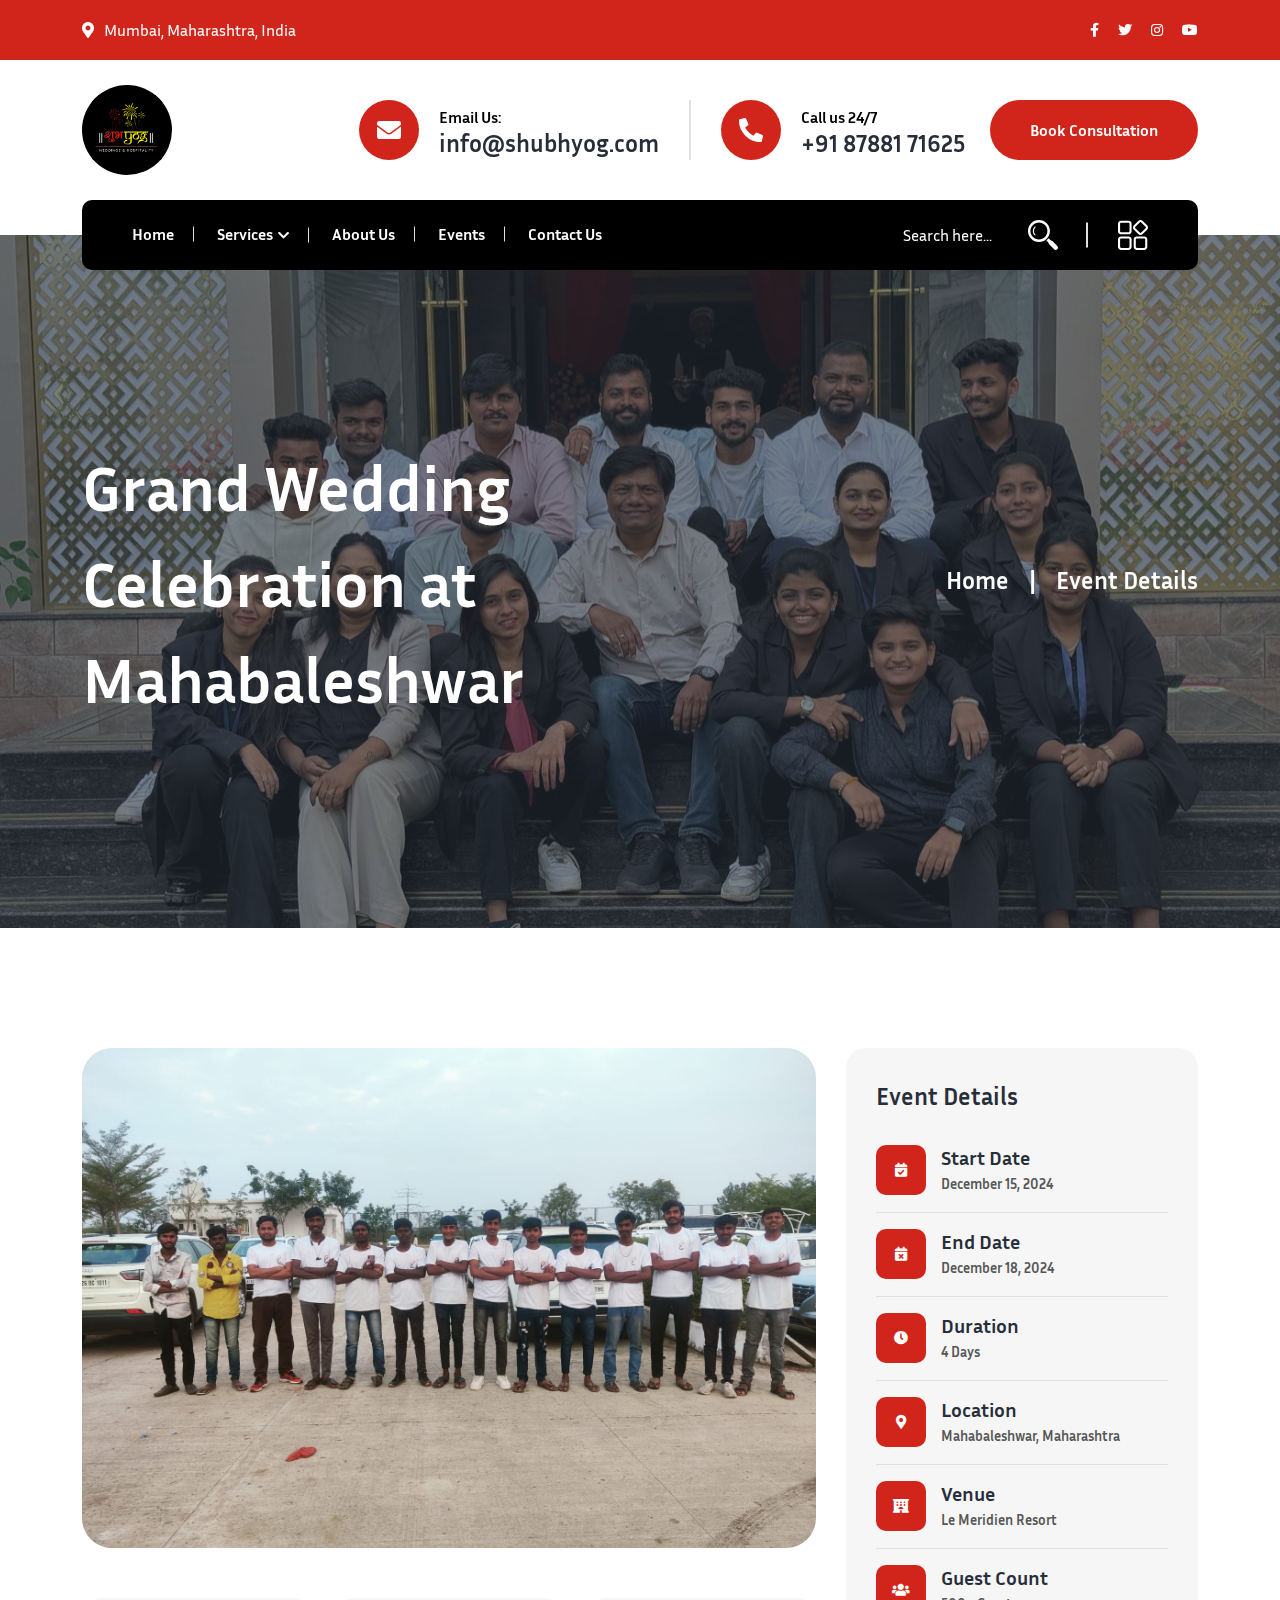
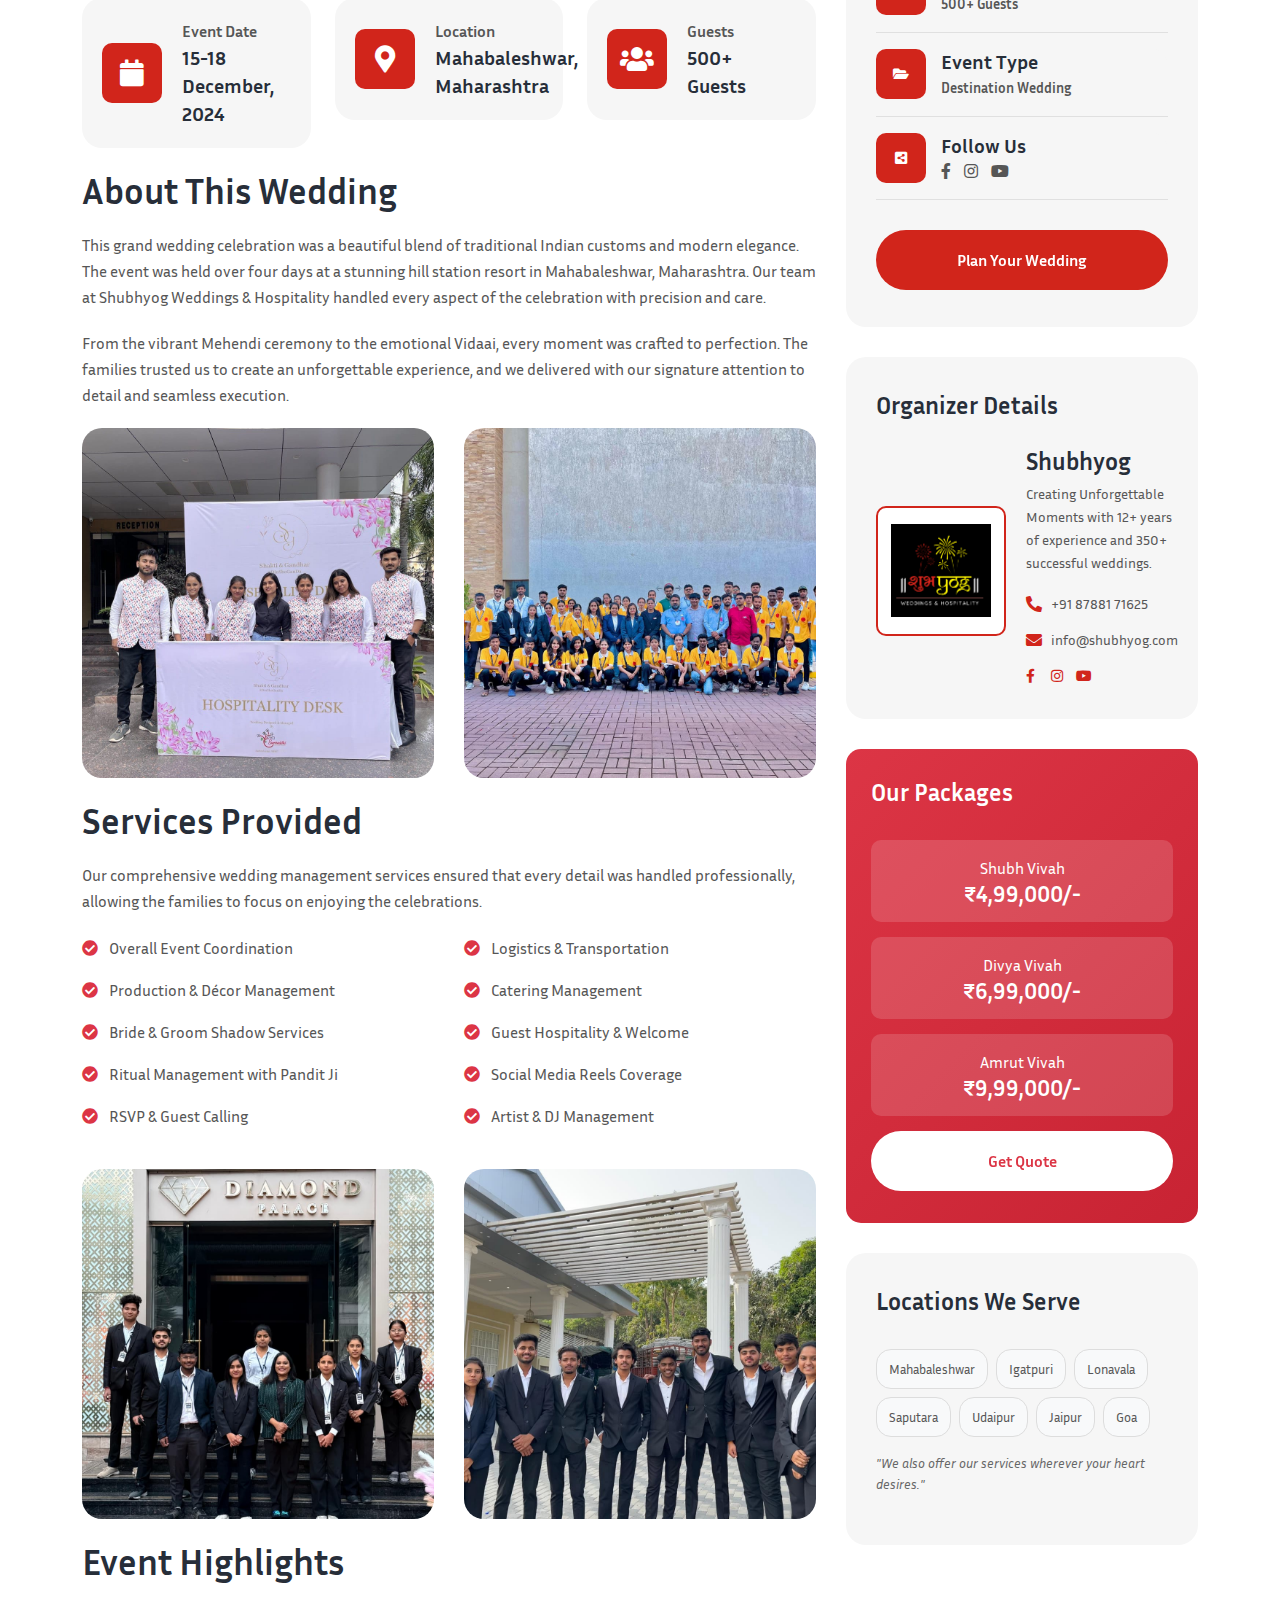
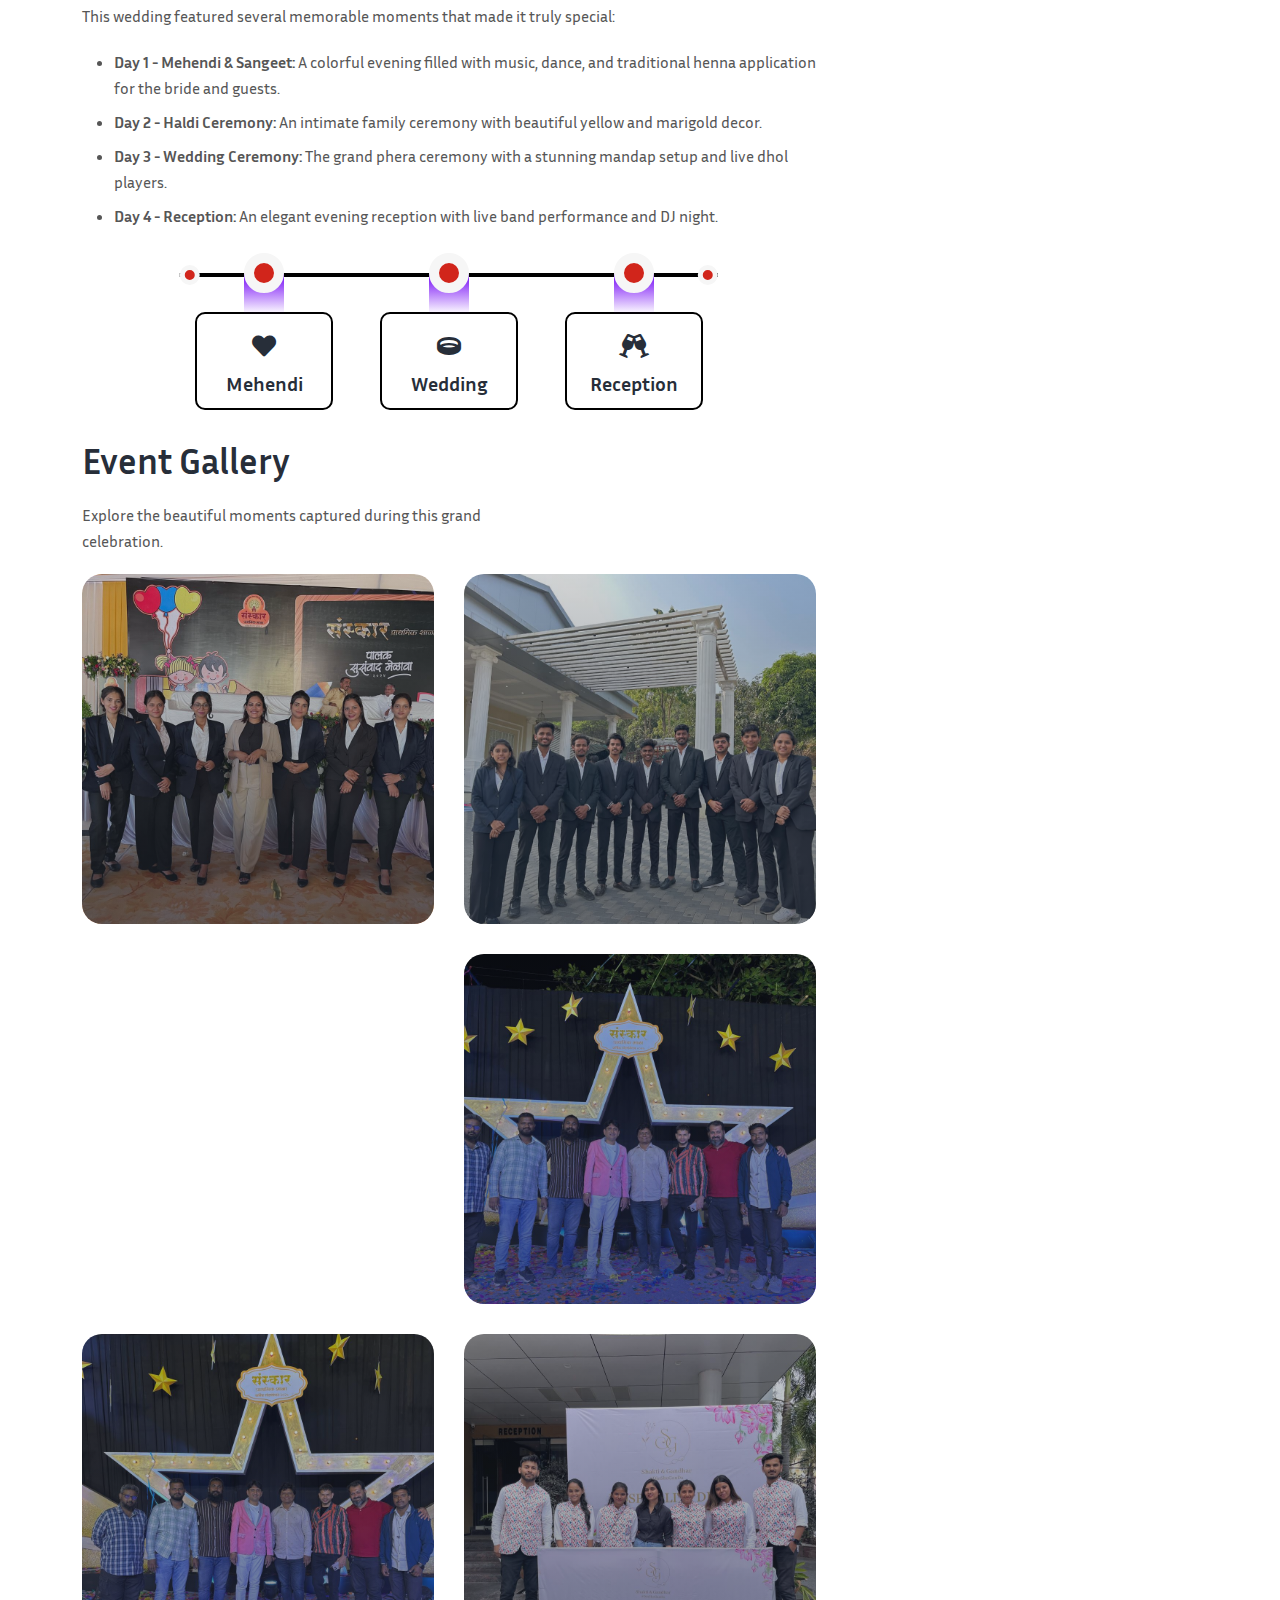
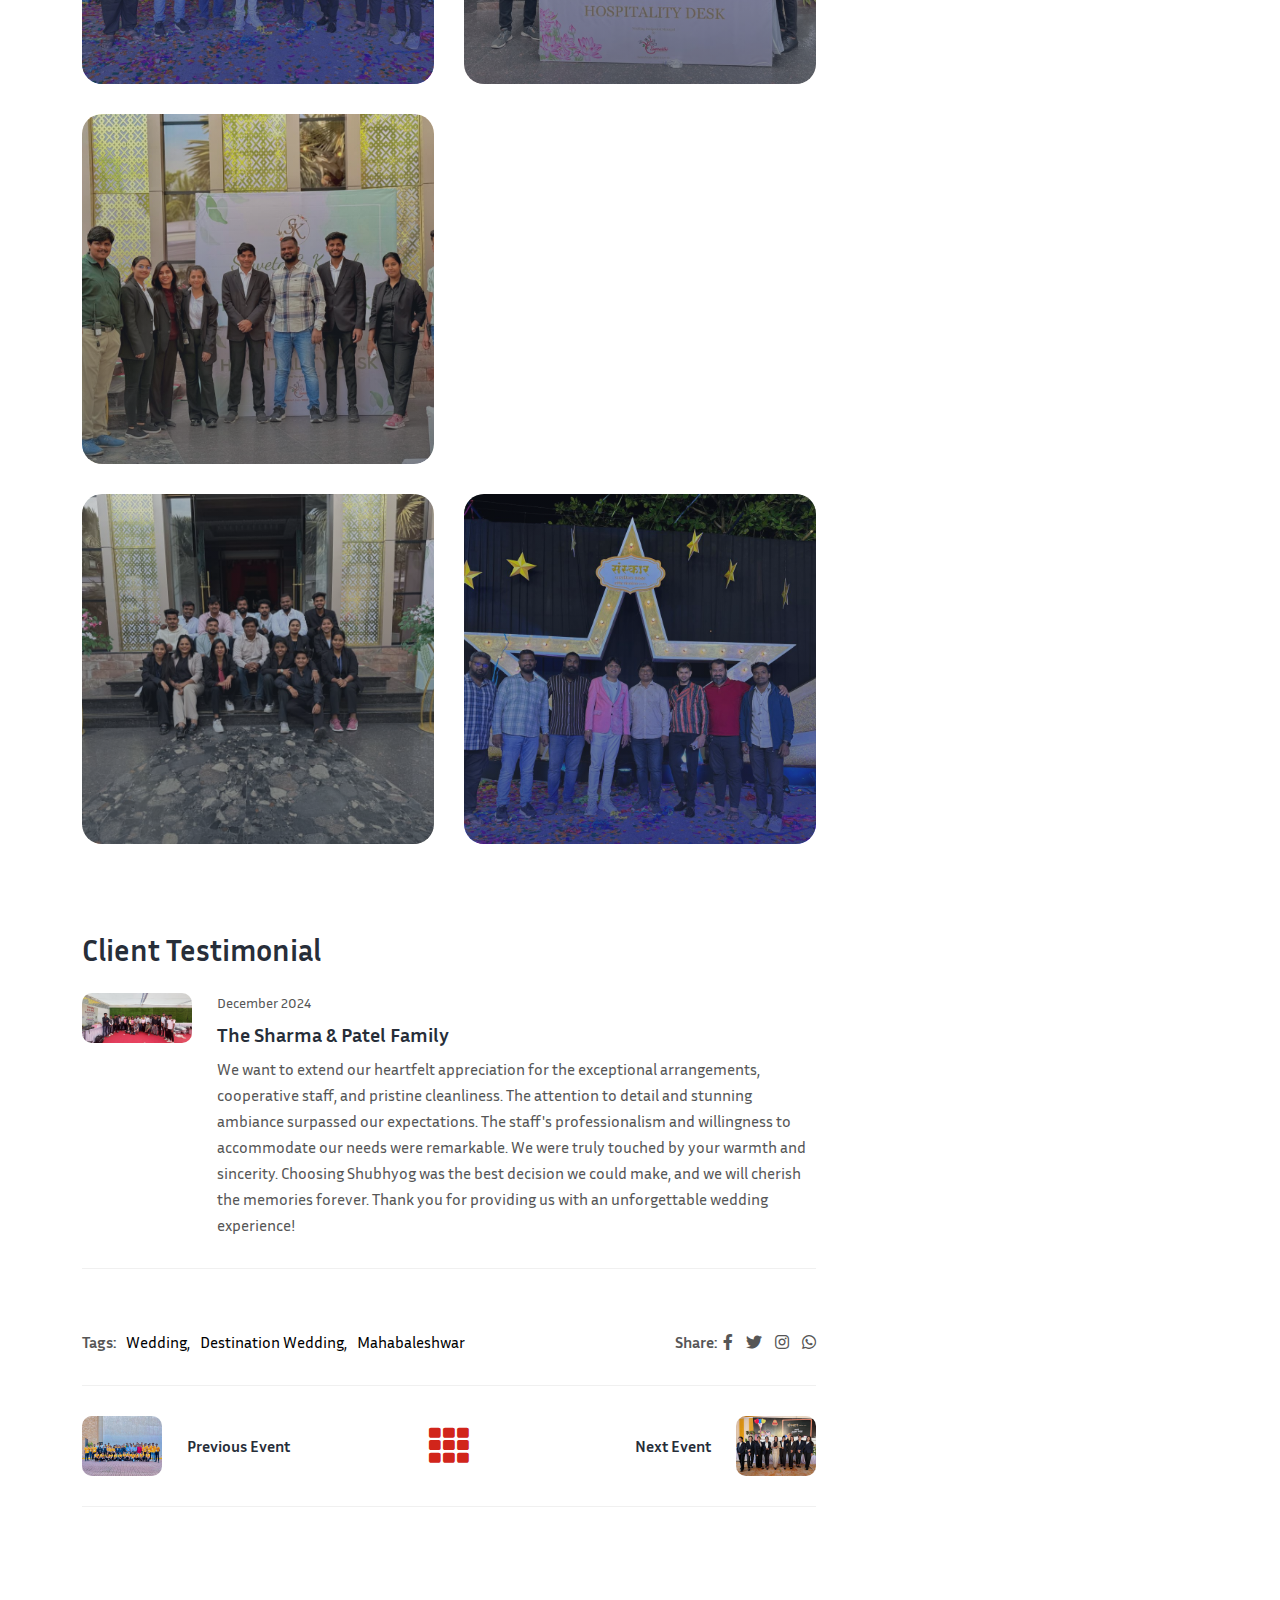
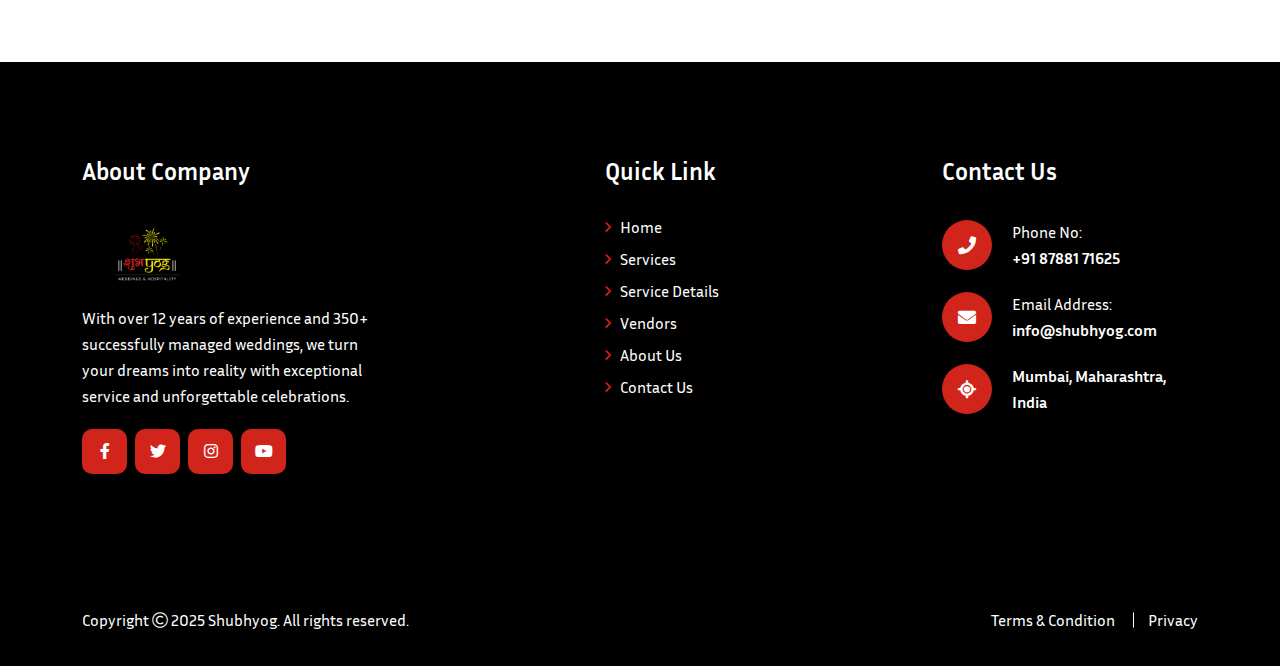
<file: event-details.html>
<!DOCTYPE html>
<html class="no-js" lang="zxx">
  <head>
    <meta charset="utf-8" />
    <meta http-equiv="x-ua-compatible" content="ie=edge" />
    <title>Event Details - Shubhyog Weddings & Hospitality</title>
    <meta name="author" content="Shubhyog" />
    <meta
      name="description"
      content="View details of our beautifully managed wedding event. Shubhyog Weddings & Hospitality - Creating Unforgettable Moments with 350+ successful weddings."
    />
    <meta
      name="keywords"
      content="Shubhyog, wedding event, event details, wedding celebrations, hospitality, Mumbai weddings"
    />
    <meta name="robots" content="INDEX,FOLLOW" />
    <!-- Mobile Specific Metas -->
    <meta
      name="viewport"
      content="width=device-width, initial-scale=1, shrink-to-fit=no"
    />
    <!-- Favicons -->
    <link
      rel="apple-touch-icon"
      sizes="180x180"
      href="assets/img/favicons/apple-touch-icon.png"
    />
    <link
      rel="icon"
      type="image/png"
      sizes="32x32"
      href="assets/img/favicons/favicon-32x32.png"
    />
    <link
      rel="icon"
      type="image/png"
      sizes="16x16"
      href="assets/img/favicons/favicon-16x16.png"
    />
    <link rel="manifest" href="assets/img/favicons/site.webmanifest" />
    <link rel="shortcut icon" href="assets/img/favicons/favicon.ico" />
    <meta name="msapplication-TileColor" content="#ffffff" />
    <meta name="theme-color" content="#ffffff" />
    <!--==============================
	  Google Fonts
	============================== -->
    <link rel="preconnect" href="https://fonts.googleapis.com/" />
    <link rel="preconnect" href="https://fonts.gstatic.com/" crossorigin />
    <link
      href="https://fonts.googleapis.com/css2?family=Inria+Sans:ital,wght@0,300;0,400;0,700;1,300;1,400;1,700&amp;display=swap"
      rel="stylesheet"
    />
    <!--==============================
	    All CSS File
	============================== -->
    <!-- Bootstrap -->
    <link rel="stylesheet" href="assets/css/bootstrap.min.css" />
    <!-- Fontawesome Icon -->
    <link rel="stylesheet" href="assets/css/fontawesome.min.css" />
    <!-- Magnific Popup -->
    <link rel="stylesheet" href="assets/css/magnific-popup.min.css" />
    <!-- Slick Slider -->
    <link rel="stylesheet" href="assets/css/slick.min.css" />
    <!-- Theme Custom CSS -->
    <link rel="stylesheet" href="assets/css/style.css" />
  </head>

  <body>
    <!--==============================
	Preloader
	==============================-->
    <div class="preloader">
      <button class="vs-btn preloaderCls">Cancel Preloader</button>
      <div class="preloader-inner">
        <img src="assets/logo.png" alt="Shubhyog Logo" />
        <span class="loader"></span>
      </div>
    </div>
    <!--==============================
    Mobile Menu
  ============================== -->
    <div class="vs-menu-wrapper">
      <div class="vs-menu-area text-center">
        <div class="mobile-logo">
          <a href="index.html"
            ><img src="assets/logo.png" alt="Shubhyog" class="logo"
          /></a>
          <button class="vs-menu-toggle"><i class="fal fa-times"></i></button>
        </div>
        <div class="vs-mobile-menu">
          <ul>
            <li>
              <a href="index.html">Home</a>
            </li>
            <li class="menu-item-has-children">
              <a href="service.html">Services</a>
              <ul class="sub-menu">
                <li><a href="service.html">Wedding Planning</a></li>
                <li><a href="service-details.html">Service Details</a></li>
                <li><a href="vendors.html">Vendor Recommendations</a></li>
              </ul>
            </li>
            <li>
              <a href="about.html">About Us</a>
            </li>
            <li>
              <a href="event-details.html">Events</a>
            </li>
            <li>
              <a href="contact.html">Contact Us</a>
            </li>
          </ul>
        </div>
      </div>
    </div>
    <!--==============================
      Offcanvas
  ============================== -->
    <div class="sidemenu-wrapper d-none d-lg-block">
      <div class="sidemenu-content">
        <button class="closeButton sideMenuCls">
          <i class="far fa-times"></i>
        </button>
        <div class="widget">
          <div class="vs-widget-about">
            <div class="footer-logo">
              <a href="index.html"
                ><img src="assets/logo.jpg" width="100" alt="Shubhyog"
              /></a>
            </div>
            <p>
              With over 12 years of experience and 350+ successfully managed
              weddings, Shubhyog turns your dreams into reality with exceptional
              service and unforgettable celebrations.
            </p>
            <div class="footer-social">
              <a href="#"><i class="fab fa-facebook-f"></i></a>
              <a href="#"><i class="fab fa-twitter"></i></a>
              <a href="#"><i class="fab fa-instagram"></i></a>
              <a href="#"><i class="fab fa-youtube"></i></a>
            </div>
          </div>
        </div>
        <div class="widget">
          <h3 class="widget_title h4">Our Services</h3>
          <ul class="list-unstyled" style="margin: 0; padding: 0">
            <li style="padding: 8px 0; border-bottom: 1px solid #eee">
              <a href="service.html" style="color: #333; text-decoration: none">
                <i
                  class="fas fa-ring"
                  style="color: #dc3545; margin-right: 10px"
                ></i
                >Full Service Planning
              </a>
            </li>
            <li style="padding: 8px 0; border-bottom: 1px solid #eee">
              <a href="service.html" style="color: #333; text-decoration: none">
                <i
                  class="fas fa-calendar-check"
                  style="color: #dc3545; margin-right: 10px"
                ></i
                >Event Coordination
              </a>
            </li>
            <li style="padding: 8px 0; border-bottom: 1px solid #eee">
              <a href="service.html" style="color: #333; text-decoration: none">
                <i
                  class="fas fa-paint-brush"
                  style="color: #dc3545; margin-right: 10px"
                ></i
                >Production & Decor
              </a>
            </li>
            <li style="padding: 8px 0; border-bottom: 1px solid #eee">
              <a href="service.html" style="color: #333; text-decoration: none">
                <i
                  class="fas fa-om"
                  style="color: #dc3545; margin-right: 10px"
                ></i
                >Ritual Management
              </a>
            </li>
            <li style="padding: 8px 0; border-bottom: 1px solid #eee">
              <a href="service.html" style="color: #333; text-decoration: none">
                <i
                  class="fas fa-utensils"
                  style="color: #dc3545; margin-right: 10px"
                ></i
                >Catering Management
              </a>
            </li>
            <li style="padding: 8px 0">
              <a href="service.html" style="color: #333; text-decoration: none">
                <i
                  class="fas fa-truck"
                  style="color: #dc3545; margin-right: 10px"
                ></i
                >Logistics Management
              </a>
            </li>
          </ul>
        </div>
        <div class="widget">
          <h3 class="widget_title h4">Wedding Packages</h3>
          <div
            style="
              background: linear-gradient(135deg, #fff5f5 0%, #ffffff 100%);
              border-radius: 10px;
              padding: 15px;
              margin-bottom: 10px;
            "
          >
            <h5 style="margin: 0 0 5px; color: #333">Shubh Vivah</h5>
            <span style="color: #dc3545; font-weight: 700; font-size: 18px"
              >₹4,99,000/-</span
            >
          </div>
          <div
            style="
              background: linear-gradient(135deg, #dc3545, #c82333);
              border-radius: 10px;
              padding: 15px;
              margin-bottom: 10px;
            "
          >
            <h5 style="margin: 0 0 5px; color: #fff">Divya Vivah</h5>
            <span style="color: #fff; font-weight: 700; font-size: 18px"
              >₹6,99,000/-</span
            >
          </div>
          <div
            style="
              background: linear-gradient(135deg, #f8d7da 0%, #ffffff 100%);
              border-radius: 10px;
              padding: 15px;
            "
          >
            <h5 style="margin: 0 0 5px; color: #333">Amrut Vivah</h5>
            <span style="color: #dc3545; font-weight: 700; font-size: 18px"
              >₹9,99,000/-</span
            >
          </div>
        </div>
        <div class="widget">
          <h3 class="widget_title h4">Locations We Serve</h3>
          <div style="display: flex; flex-wrap: wrap; gap: 8px">
            <span
              style="
                background: #f8f9fa;
                padding: 5px 12px;
                border-radius: 20px;
                font-size: 13px;
              "
              ><i
                class="fas fa-map-marker-alt"
                style="color: #dc3545; margin-right: 5px"
              ></i
              >Mahabaleshwar</span
            >
            <span
              style="
                background: #f8f9fa;
                padding: 5px 12px;
                border-radius: 20px;
                font-size: 13px;
              "
              ><i
                class="fas fa-map-marker-alt"
                style="color: #dc3545; margin-right: 5px"
              ></i
              >Igatpuri</span
            >
            <span
              style="
                background: #f8f9fa;
                padding: 5px 12px;
                border-radius: 20px;
                font-size: 13px;
              "
              ><i
                class="fas fa-map-marker-alt"
                style="color: #dc3545; margin-right: 5px"
              ></i
              >Lonavala</span
            >
            <span
              style="
                background: #f8f9fa;
                padding: 5px 12px;
                border-radius: 20px;
                font-size: 13px;
              "
              ><i
                class="fas fa-map-marker-alt"
                style="color: #dc3545; margin-right: 5px"
              ></i
              >Saputara</span
            >
            <span
              style="
                background: #f8f9fa;
                padding: 5px 12px;
                border-radius: 20px;
                font-size: 13px;
              "
              ><i
                class="fas fa-map-marker-alt"
                style="color: #dc3545; margin-right: 5px"
              ></i
              >Udaipur</span
            >
            <span
              style="
                background: #f8f9fa;
                padding: 5px 12px;
                border-radius: 20px;
                font-size: 13px;
              "
              ><i
                class="fas fa-map-marker-alt"
                style="color: #dc3545; margin-right: 5px"
              ></i
              >Jaipur</span
            >
            <span
              style="
                background: #f8f9fa;
                padding: 5px 12px;
                border-radius: 20px;
                font-size: 13px;
              "
              ><i
                class="fas fa-map-marker-alt"
                style="color: #dc3545; margin-right: 5px"
              ></i
              >Goa</span
            >
          </div>
          <p
            style="
              font-style: italic;
              margin-top: 10px;
              font-size: 13px;
              color: #666;
            "
          >
            "We also offer our services wherever your heart desires."
          </p>
        </div>
        <div class="widget">
          <h3 class="widget_title h4">Contact Us</h3>
          <div style="margin-bottom: 10px">
            <i
              class="fas fa-phone-alt"
              style="color: #dc3545; margin-right: 10px"
            ></i>
            <a
              href="tel:+918788171625"
              style="color: #333; text-decoration: none; font-weight: 600"
              >+91-8788 171 625</a
            >
          </div>
          <div style="margin-bottom: 10px">
            <i
              class="fas fa-envelope"
              style="color: #dc3545; margin-right: 10px"
            ></i>
            <a
              href="mailto:info@shubhyog.com"
              style="color: #333; text-decoration: none"
              >info@shubhyog.com</a
            >
          </div>
          <div>
            <i
              class="fas fa-map-marker-alt"
              style="color: #dc3545; margin-right: 10px"
            ></i>
            <span style="color: #333">Mumbai, Maharashtra, India</span>
          </div>
          <div style="margin-top: 15px">
            <a
              href="contact.html"
              class="vs-btn"
              style="width: 100%; text-align: center"
              >Get in Touch</a
            >
          </div>
        </div>
      </div>
    </div>
    <header class="vs-header">
      <!-- Header Top -->
      <div class="header-top v2">
        <div class="container">
          <div
            class="row align-items-center justify-content-between gy-1 text-center text-lg-start"
          >
            <div class="col-lg-auto d-none d-lg-block">
              <p class="header-text">
                <i class="fas fa-map-marker-alt"></i>Mumbai, Maharashtra, India
              </p>
            </div>
            <div class="col-lg-auto">
              <div class="header-right">
                <div class="header-social">
                  <a href="#"><i class="fab fa-facebook-f"></i></a>
                  <a href="#"><i class="fab fa-twitter"></i></a>
                  <a href="#"><i class="fab fa-instagram"></i></a>
                  <a href="#"><i class="fab fa-youtube"></i></a>
                </div>
              </div>
            </div>
          </div>
        </div>
      </div>
      <div class="header-inner style2">
        <div class="container">
          <div class="menu-top">
            <div
              class="row gx-50 justify-content-between align-items-center gx-sm-0"
            >
              <div class="col">
                <div class="header-logo rounded-circle">
                  <a href="index.html"
                    ><img
                      src="assets/logo.jpg"
                      alt="Shubhyog"
                      class="logo"
                      width="90"
                  /></a>
                </div>
              </div>
              <div class="col-auto header-info d-none d-lg-flex pe-0">
                <div class="header-info_icon">
                  <i class="fas fa-envelope"></i>
                </div>
                <div class="media-body">
                  <span class="header-info_label">Email Us:</span>
                  <div class="header-info_link">
                    <a href="mailto:info@shubhyog.com">info@shubhyog.com</a>
                  </div>
                </div>
              </div>
              <div class="col-auto header-info d-none d-lg-flex pe-0">
                <div class="header-info_icon">
                  <i class="fas fa-phone-alt"></i>
                </div>
                <div class="media-body">
                  <span class="header-info_label">Call us 24/7</span>
                  <div class="header-info_link">
                    <a href="tel:+918788171625">+91 87881 71625</a>
                  </div>
                </div>
              </div>
              <div class="col-auto">
                <div class="d-none d-xl-inline-flex">
                  <a href="contact.html" class="vs-btn" tabindex="0">
                    Book Consultation
                  </a>
                </div>
                <button class="vs-menu-toggle d-inline-block d-lg-none">
                  <i class="fal fa-bars"></i>
                </button>
              </div>
            </div>
          </div>
        </div>
      </div>
      <div class="header-bottom">
        <div class="container">
          <!-- Main Menu Area -->
          <div class="sticky-wrapper vs-navbar">
            <div class="sticky-active">
              <div class="custom-container">
                <div class="row align-items-center">
                  <div class="col">
                    <nav class="main-menu menu-style2 d-none d-lg-block">
                      <ul>
                        <li>
                          <a href="index.html">Home</a>
                        </li>
                        <li class="menu-item-has-children">
                          <a href="service.html">Services</a>
                          <ul class="sub-menu">
                            <li><a href="service.html">Wedding Planning</a></li>
                            <li>
                              <a href="service-details.html">Service Details</a>
                            </li>
                            <li>
                              <a href="vendors.html">Vendor Recommendations</a>
                            </li>
                          </ul>
                        </li>
                        <li>
                          <a href="about.html">About Us</a>
                        </li>
                        <li>
                          <a href="event-details.html">Events</a>
                        </li>
                        <li>
                          <a href="contact.html">Contact Us</a>
                        </li>
                      </ul>
                    </nav>
                  </div>
                  <div class="col-auto">
                    <div class="header-btns">
                      <div class="d-none d-lg-block">
                        <form action="#" class="header-search v2">
                          <input type="text" placeholder="Search here..." />
                          <button type="submit" aria-label="search-button">
                            <img src="assets/img/icons/e-2-1.svg" alt="icon" />
                          </button>
                        </form>
                      </div>
                      <div class="d-none d-lg-inline-block">
                        <button class="sideMenuToggler v2">
                          <i>
                            <svg
                              width="30"
                              height="30"
                              viewBox="0 0 30 30"
                              fill="none"
                              xmlns="http://www.w3.org/2000/svg"
                            >
                              <g clip-path="url(#clip0_214_286)">
                                <path
                                  fill-rule="evenodd"
                                  clip-rule="evenodd"
                                  d="M24.7161 14.0882L29.0814 9.72289C30.3067 8.49763 30.3067 6.50957 29.0814 5.2843L24.7161 0.918952C23.4908 -0.306317 21.5027 -0.306317 20.2775 0.918952L15.9121 5.2843C14.6868 6.50957 14.6868 8.49763 15.9121 9.72289L20.2775 14.0882C21.5027 15.3135 23.4908 15.3135 24.7161 14.0882ZM27.6019 8.24336L23.2365 12.6087C22.8285 13.0168 22.1651 13.0168 21.757 12.6087L17.3916 8.24336C16.9836 7.83529 16.9836 7.1719 17.3916 6.76383L21.757 2.39848C22.1651 1.99041 22.8285 1.99041 23.2365 2.39848L27.6019 6.76383C28.0099 7.1719 28.0099 7.83529 27.6019 8.24336Z"
                                  fill="white"
                                />
                                <path
                                  fill-rule="evenodd"
                                  clip-rule="evenodd"
                                  d="M13.6025 19.5363C13.6025 18.7035 13.2718 17.9051 12.6827 17.317C12.0947 16.728 11.2963 16.3973 10.4634 16.3973C8.3854 16.3973 5.21707 16.3973 3.13903 16.3973C2.30614 16.3973 1.50778 16.728 0.919734 17.317C0.330643 17.9051 0 18.7035 0 19.5363V26.8608C0 27.6936 0.330643 28.492 0.919734 29.0801C1.50778 29.6691 2.30614 29.9998 3.13903 29.9998H10.4634C11.2963 29.9998 12.0947 29.6691 12.6827 29.0801C13.2718 28.492 13.6025 27.6936 13.6025 26.8608V19.5363ZM29.2976 19.5363C29.2976 18.7035 28.967 17.9051 28.3779 17.317C27.7899 16.728 26.9915 16.3973 26.1586 16.3973C24.0806 16.3973 20.9122 16.3973 18.8342 16.3973C18.0013 16.3973 17.2029 16.728 16.6149 17.317C16.0258 17.9051 15.6952 18.7035 15.6952 19.5363V26.8608C15.6952 27.6936 16.0258 28.492 16.6149 29.0801C17.2029 29.6691 18.0013 29.9998 18.8342 29.9998H26.1586C26.9915 29.9998 27.7899 29.6691 28.3779 29.0801C28.967 28.492 29.2976 27.6936 29.2976 26.8608V19.5363ZM11.5098 19.5363V26.8608C11.5098 27.138 11.3999 27.4049 11.2032 27.6005C11.0075 27.7972 10.7407 27.9071 10.4634 27.9071H3.13903C2.86175 27.9071 2.59493 27.7972 2.39927 27.6005C2.20255 27.4049 2.09269 27.138 2.09269 26.8608V19.5363C2.09269 19.2591 2.20255 18.9922 2.39927 18.7966C2.59493 18.5999 2.86175 18.49 3.13903 18.49H10.4634C10.7407 18.49 11.0075 18.5999 11.2032 18.7966C11.3999 18.9922 11.5098 19.2591 11.5098 19.5363ZM27.205 19.5363V26.8608C27.205 27.138 27.0951 27.4049 26.8984 27.6005C26.7027 27.7972 26.4359 27.9071 26.1586 27.9071H18.8342C18.5569 27.9071 18.2901 27.7972 18.0944 27.6005C17.8977 27.4049 17.7879 27.138 17.7879 26.8608V19.5363C17.7879 19.2591 17.8977 18.9922 18.0944 18.7966C18.2901 18.5999 18.5569 18.49 18.8342 18.49H26.1586C26.4359 18.49 26.7027 18.5999 26.8984 18.7966C27.0951 18.9922 27.205 19.2591 27.205 19.5363ZM13.6025 3.84118C13.6025 3.00829 13.2718 2.20993 12.6827 1.62188C12.0947 1.03279 11.2963 0.702148 10.4634 0.702148C8.3854 0.702148 5.21707 0.702148 3.13903 0.702148C2.30614 0.702148 1.50778 1.03279 0.919734 1.62188C0.330643 2.20993 0 3.00829 0 3.84118V11.1656C0 11.9985 0.330643 12.7968 0.919734 13.3849C1.50778 13.974 2.30614 14.3046 3.13903 14.3046H10.4634C11.2963 14.3046 12.0947 13.974 12.6827 13.3849C13.2718 12.7968 13.6025 11.9985 13.6025 11.1656V3.84118ZM11.5098 3.84118V11.1656C11.5098 11.4429 11.3999 11.7097 11.2032 11.9054C11.0075 12.1021 10.7407 12.2119 10.4634 12.2119H3.13903C2.86175 12.2119 2.59493 12.1021 2.39927 11.9054C2.20255 11.7097 2.09269 11.4429 2.09269 11.1656V3.84118C2.09269 3.5639 2.20255 3.29708 2.39927 3.10142C2.59493 2.9047 2.86175 2.79484 3.13903 2.79484H10.4634C10.7407 2.79484 11.0075 2.9047 11.2032 3.10142C11.3999 3.29708 11.5098 3.5639 11.5098 3.84118Z"
                                  fill="white"
                                />
                              </g>
                              <defs>
                                <clipPath id="clip0_214_286">
                                  <rect width="30" height="30" fill="white" />
                                </clipPath>
                              </defs>
                            </svg>
                          </i>
                        </button>
                      </div>
                    </div>
                  </div>
                </div>
              </div>
            </div>
          </div>
        </div>
      </div>
    </header>
    <!--==============================
    Breadcumb
    ============================== -->
    <div class="breadcumb-wrapper" data-bg-src="assets/new-img/gallery-1.jpeg">
      <div class="overlay"></div>
      <div class="container z-index-common">
        <div class="breadcumb-content">
          <h1 class="breadcumb-title">
            Grand Wedding Celebration at Mahabaleshwar
          </h1>
          <div class="breadcumb-menu-wrap">
            <ul class="breadcumb-menu">
              <li><a href="index.html">Home</a></li>
              <li>Event Details</li>
            </ul>
          </div>
        </div>
      </div>
    </div>

    <!-- Event Details Section -->
    <div class="space-top space-extra-bottom">
      <div class="container">
        <div class="row">
          <div class="col-lg-8">
            <!-- Main Event Image -->
            <img
              src="assets/new-img/gallery-2.jpeg"
              alt="Grand Wedding Celebration"
              class="event-details-img mb-50"
            />

            <!-- Event Quick Info Cards -->
            <div class="row gx-10">
              <div class="col-md-4 mb-30">
                <div class="item-card">
                  <div class="item-icon">
                    <i class="fas fa-calendar"></i>
                  </div>
                  <div class="item-content">
                    <span class="item-title">Event Date</span>
                    <span class="item-text">15-18 December, 2024</span>
                  </div>
                </div>
              </div>
              <div class="col-md-4 mb-30">
                <div class="item-card">
                  <div class="item-icon">
                    <i class="fas fa-map-marker-alt"></i>
                  </div>
                  <div class="item-content">
                    <span class="item-title">Location</span>
                    <span class="item-text">Mahabaleshwar, Maharashtra</span>
                  </div>
                </div>
              </div>
              <div class="col-md-4 mb-30">
                <div class="item-card">
                  <div class="item-icon">
                    <i class="fas fa-users"></i>
                  </div>
                  <div class="item-content">
                    <span class="item-title">Guests</span>
                    <span class="item-text">500+ Guests</span>
                  </div>
                </div>
              </div>
            </div>

            <!-- Event Description -->
            <h3 class="sec-title">About This Wedding</h3>
            <p>
              This grand wedding celebration was a beautiful blend of
              traditional Indian customs and modern elegance. The event was held
              over four days at a stunning hill station resort in Mahabaleshwar,
              Maharashtra. Our team at Shubhyog Weddings & Hospitality handled
              every aspect of the celebration with precision and care.
            </p>

            <p>
              From the vibrant Mehendi ceremony to the emotional Vidaai, every
              moment was crafted to perfection. The families trusted us to
              create an unforgettable experience, and we delivered with our
              signature attention to detail and seamless execution.
            </p>

            <!-- Event Images Row -->
            <div class="row">
              <div class="col-md-6">
                <img
                  src="assets/new-img/gallery-3.jpeg"
                  alt="Wedding Ceremony"
                  class="event-details-img2 mb-30"
                />
              </div>
              <div class="col-md-6">
                <img
                  src="assets/new-img/gallery-4.jpeg"
                  alt="Wedding Decor"
                  class="event-details-img2 mb-30"
                />
              </div>
            </div>

            <!-- Services Provided -->
            <h3 class="sec-title">Services Provided</h3>
            <p>
              Our comprehensive wedding management services ensured that every
              detail was handled professionally, allowing the families to focus
              on enjoying the celebrations.
            </p>

            <div class="row mb-4">
              <div class="col-md-6">
                <ul class="list-unstyled">
                  <li class="mb-3">
                    <i class="fas fa-check-circle text-danger me-2"></i> Overall
                    Event Coordination
                  </li>
                  <li class="mb-3">
                    <i class="fas fa-check-circle text-danger me-2"></i>
                    Production & Décor Management
                  </li>
                  <li class="mb-3">
                    <i class="fas fa-check-circle text-danger me-2"></i> Bride &
                    Groom Shadow Services
                  </li>
                  <li class="mb-3">
                    <i class="fas fa-check-circle text-danger me-2"></i> Ritual
                    Management with Pandit Ji
                  </li>
                  <li class="mb-3">
                    <i class="fas fa-check-circle text-danger me-2"></i> RSVP &
                    Guest Calling
                  </li>
                </ul>
              </div>
              <div class="col-md-6">
                <ul class="list-unstyled">
                  <li class="mb-3">
                    <i class="fas fa-check-circle text-danger me-2"></i>
                    Logistics & Transportation
                  </li>
                  <li class="mb-3">
                    <i class="fas fa-check-circle text-danger me-2"></i>
                    Catering Management
                  </li>
                  <li class="mb-3">
                    <i class="fas fa-check-circle text-danger me-2"></i> Guest
                    Hospitality & Welcome
                  </li>
                  <li class="mb-3">
                    <i class="fas fa-check-circle text-danger me-2"></i> Social
                    Media Reels Coverage
                  </li>
                  <li class="mb-3">
                    <i class="fas fa-check-circle text-danger me-2"></i> Artist
                    & DJ Management
                  </li>
                </ul>
              </div>
            </div>

            <!-- More Event Images -->
            <div class="row">
              <div class="col-md-6">
                <img
                  src="assets/new-img/gallery-5.jpeg"
                  alt="Wedding Mandap"
                  class="event-details-img2 mb-30"
                />
              </div>
              <div class="col-md-6">
                <img
                  src="assets/new-img/gallery-6.jpeg"
                  alt="Wedding Reception"
                  class="event-details-img2 mb-30"
                />
              </div>
            </div>

            <!-- Event Highlights -->
            <h3 class="sec-title">Event Highlights</h3>
            <p>
              This wedding featured several memorable moments that made it truly
              special:
            </p>

            <ul class="mb-4">
              <li class="mb-2">
                <strong>Day 1 - Mehendi & Sangeet:</strong> A colorful evening
                filled with music, dance, and traditional henna application for
                the bride and guests.
              </li>
              <li class="mb-2">
                <strong>Day 2 - Haldi Ceremony:</strong> An intimate family
                ceremony with beautiful yellow and marigold decor.
              </li>
              <li class="mb-2">
                <strong>Day 3 - Wedding Ceremony:</strong> The grand phera
                ceremony with a stunning mandap setup and live dhol players.
              </li>
              <li class="mb-2">
                <strong>Day 4 - Reception:</strong> An elegant evening reception
                with live band performance and DJ night.
              </li>
            </ul>

            <!-- Event Timeline -->
            <div class="event-timeline">
              <div class="row justify-content-between d-none d-xl-flex">
                <div class="col-auto">
                  <div class="timeline-step"></div>
                </div>
                <div class="col-auto">
                  <div class="timeline-step"></div>
                </div>
                <div class="col-auto">
                  <div class="timeline-step"></div>
                </div>
              </div>
              <div class="event-timeline__bar">
                <div class="timeline-line"></div>
              </div>
              <div
                class="row justify-content-center justify-content-xl-between"
              >
                <div class="col-auto">
                  <div class="timeline-item">
                    <i class="fas fa-heart"></i>
                    <span>Mehendi</span>
                  </div>
                </div>
                <div class="col-auto">
                  <div class="timeline-item">
                    <i class="fas fa-ring"></i>
                    <span>Wedding</span>
                  </div>
                </div>
                <div class="col-auto">
                  <div class="timeline-item">
                    <i class="fas fa-glass-cheers"></i>
                    <span>Reception</span>
                  </div>
                </div>
              </div>
            </div>

            <!-- Event Gallery -->
            <div class="row">
              <div class="col-lg-7">
                <h3 class="sec-title">Event Gallery</h3>
                <p>
                  Explore the beautiful moments captured during this grand
                  celebration.
                </p>
              </div>
              <div class="col-md-6">
                <div class="gallery-style1">
                  <a
                    href="assets/new-img/gallery-7.jpeg"
                    class="popup-image popup-link"
                  >
                    <i class="fas fa-image"></i>
                  </a>
                  <div class="overlay"></div>
                  <div class="gallery-thumb">
                    <img
                      src="assets/new-img/gallery-7.jpeg"
                      alt="Wedding Gallery"
                    />
                  </div>
                </div>
              </div>
              <div class="col-md-6">
                <div class="gallery-style1">
                  <a
                    href="assets/new-img/gallery-8.jpeg"
                    class="popup-image popup-link"
                  >
                    <i class="fas fa-image"></i>
                  </a>
                  <div class="overlay"></div>
                  <div class="gallery-thumb">
                    <img
                      src="assets/new-img/gallery-8.jpeg"
                      alt="Wedding Moments"
                    />
                  </div>
                </div>
                <div class="gallery-style1">
                  <a
                    href="assets/new-img/gallery-9.jpeg"
                    class="popup-image popup-link"
                  >
                    <i class="fas fa-image"></i>
                  </a>
                  <div class="overlay"></div>
                  <div class="gallery-thumb">
                    <img
                      src="assets/new-img/gallery-9.jpeg"
                      alt="Wedding Celebrations"
                    />
                  </div>
                </div>
              </div>
              <div class="col-md-6">
                <div class="gallery-style1">
                  <a
                    href="assets/new-img/gallery-10.jpeg"
                    class="popup-image popup-link"
                  >
                    <i class="fas fa-image"></i>
                  </a>
                  <div class="overlay"></div>
                  <div class="gallery-thumb">
                    <img
                      src="assets/new-img/gallery-10.jpeg"
                      alt="Wedding Decor"
                    />
                  </div>
                </div>
                <div class="gallery-style1">
                  <a
                    href="assets/new-img/gallery-11.jpeg"
                    class="popup-image popup-link"
                  >
                    <i class="fas fa-image"></i>
                  </a>
                  <div class="overlay"></div>
                  <div class="gallery-thumb">
                    <img
                      src="assets/new-img/gallery-11.jpeg"
                      alt="Wedding Setup"
                    />
                  </div>
                </div>
              </div>
              <div class="col-md-6">
                <div class="gallery-style1">
                  <a
                    href="assets/new-img/gallery-12.jpeg"
                    class="popup-image popup-link"
                  >
                    <i class="fas fa-image"></i>
                  </a>
                  <div class="overlay"></div>
                  <div class="gallery-thumb">
                    <img
                      src="assets/new-img/gallery-12.jpeg"
                      alt="Wedding Venue"
                    />
                  </div>
                </div>
              </div>
              <div class="col-md-6">
                <div class="gallery-style1">
                  <a
                    href="assets/new-img/gallery-14.jpeg"
                    class="popup-image popup-link"
                  >
                    <i class="fas fa-image"></i>
                  </a>
                  <div class="overlay"></div>
                  <div class="gallery-thumb">
                    <img
                      src="assets/new-img/gallery-14.jpeg"
                      alt="Wedding Festivities"
                    />
                  </div>
                </div>
              </div>
              <div class="col-md-6">
                <div class="gallery-style1">
                  <a
                    href="assets/new-img/gallery-15.jpeg"
                    class="popup-image popup-link"
                  >
                    <i class="fas fa-image"></i>
                  </a>
                  <div class="overlay"></div>
                  <div class="gallery-thumb">
                    <img
                      src="assets/new-img/gallery-15.jpeg"
                      alt="Wedding Events"
                    />
                  </div>
                </div>
              </div>
            </div>

            <!-- Client Testimonial -->
            <div class="vs-comments-wrap">
              <h2 class="blog-inner-title">Client Testimonial</h2>
              <ul class="comment-list">
                <li class="vs-comment-item">
                  <div class="vs-post-comment">
                    <div class="comment-avater">
                      <img
                        src="assets/new-img/gallery-21.jpeg"
                        alt="Happy Couple"
                      />
                    </div>
                    <div class="comment-content">
                      <span class="commented-on">December 2024</span>
                      <h4 class="name h4">The Sharma & Patel Family</h4>
                      <p class="text">
                        We want to extend our heartfelt appreciation for the
                        exceptional arrangements, cooperative staff, and
                        pristine cleanliness. The attention to detail and
                        stunning ambiance surpassed our expectations. The
                        staff's professionalism and willingness to accommodate
                        our needs were remarkable. We were truly touched by your
                        warmth and sincerity. Choosing Shubhyog was the best
                        decision we could make, and we will cherish the memories
                        forever. Thank you for providing us with an
                        unforgettable wedding experience!
                      </p>
                    </div>
                  </div>
                </li>
              </ul>
            </div>

            <!-- Tags and Share -->
            <div class="row align-items-center justify-content-between">
              <div class="col-lg-auto">
                <p class="wp-block-tag-cloud">
                  <span class="wp-block-tag-cloud__title">Tags:</span>
                  <a href="#" class="tag-cloud-link tag-link-12">Wedding,</a>
                  <a href="#" class="tag-cloud-link tag-link-4"
                    >Destination Wedding,</a
                  >
                  <a href="#" class="tag-cloud-link tag-link-13"
                    >Mahabaleshwar</a
                  >
                </p>
              </div>
              <div class="col-auto text-end">
                <span class="share-links-title">Share:</span>
                <ul class="social-links">
                  <li>
                    <a href="#" target="_blank"
                      ><i class="fab fa-facebook-f"></i
                    ></a>
                  </li>
                  <li>
                    <a href="#" target="_blank"
                      ><i class="fab fa-twitter"></i
                    ></a>
                  </li>
                  <li>
                    <a href="#" target="_blank"
                      ><i class="fab fa-instagram"></i
                    ></a>
                  </li>
                  <li>
                    <a href="#" target="_blank"
                      ><i class="fab fa-whatsapp"></i
                    ></a>
                  </li>
                </ul>
              </div>
            </div>

            <!-- Post Navigation -->
            <div class="post-pagination">
              <div class="row justify-content-between align-items-center">
                <div class="col">
                  <div class="post-pagi-box prev">
                    <a href="#"
                      ><img
                        src="assets/new-img/gallery-16.jpeg"
                        alt="Previous Event"
                    /></a>
                    <a href="#">Previous Event</a>
                  </div>
                </div>
                <div class="col-auto d-none d-sm-block">
                  <a href="index.html" class="pagi-icon"
                    ><i class="fas fa-th"></i
                  ></a>
                </div>
                <div class="col">
                  <div class="post-pagi-box next">
                    <a href="#"
                      ><img
                        src="assets/new-img/gallery-17.jpeg"
                        alt="Next Event"
                    /></a>
                    <a href="#">Next Event</a>
                  </div>
                </div>
              </div>
            </div>
          </div>

          <!-- Sidebar -->
          <div class="col-lg-4">
            <div class="sidebar-area">
              <!-- Event Details Widget -->
              <div class="widget">
                <h3 class="widget_title">
                  Event Details
                </h3>
                <ul class="wp-block-categories-list wp-block-details">
                  <li>
                    <div class="item-card">
                      <div class="item-icon">
                        <i class="fas fa-calendar-check"></i>
                      </div>
                      <div class="item-content">
                        <span class="item-title">Start Date</span>
                        <span class="item-text">December 15, 2024</span>
                      </div>
                    </div>
                  </li>
                  <li>
                    <div class="item-card">
                      <div class="item-icon">
                        <i class="fas fa-calendar-times"></i>
                      </div>
                      <div class="item-content">
                        <span class="item-title">End Date</span>
                        <span class="item-text">December 18, 2024</span>
                      </div>
                    </div>
                  </li>
                  <li>
                    <div class="item-card">
                      <div class="item-icon">
                        <i class="fas fa-clock"></i>
                      </div>
                      <div class="item-content">
                        <span class="item-title">Duration</span>
                        <span class="item-text">4 Days</span>
                      </div>
                    </div>
                  </li>
                  <li>
                    <div class="item-card">
                      <div class="item-icon">
                        <i class="fas fa-map-marker-alt"></i>
                      </div>
                      <div class="item-content">
                        <span class="item-title">Location</span>
                        <span class="item-text"
                          >Mahabaleshwar, Maharashtra</span
                        >
                      </div>
                    </div>
                  </li>
                  <li>
                    <div class="item-card">
                      <div class="item-icon">
                        <i class="fas fa-hotel"></i>
                      </div>
                      <div class="item-content">
                        <span class="item-title">Venue</span>
                        <span class="item-text">Le Meridien Resort</span>
                      </div>
                    </div>
                  </li>
                  <li>
                    <div class="item-card">
                      <div class="item-icon">
                        <i class="fas fa-users"></i>
                      </div>
                      <div class="item-content">
                        <span class="item-title">Guest Count</span>
                        <span class="item-text">500+ Guests</span>
                      </div>
                    </div>
                  </li>
                  <li>
                    <div class="item-card">
                      <div class="item-icon">
                        <i class="fas fa-folder-open"></i>
                      </div>
                      <div class="item-content">
                        <span class="item-title">Event Type</span>
                        <span class="item-text">Destination Wedding</span>
                      </div>
                    </div>
                  </li>
                  <li>
                    <div class="item-card">
                      <div class="item-icon">
                        <i class="fas fa-share-alt-square"></i>
                      </div>
                      <div class="item-content">
                        <span class="item-title">Follow Us</span>
                        <ul class="social-links">
                          <li>
                            <a href="#" target="_blank"
                              ><i class="fab fa-facebook-f"></i
                            ></a>
                          </li>
                          <li>
                            <a href="#" target="_blank"
                              ><i class="fab fa-instagram"></i
                            ></a>
                          </li>
                          <li>
                            <a href="#" target="_blank"
                              ><i class="fab fa-youtube"></i
                            ></a>
                          </li>
                        </ul>
                      </div>
                    </div>
                  </li>
                </ul>
                <a href="contact.html" class="vs-btn w-100" tabindex="0">
                  Plan Your Wedding
                </a>
              </div>

              <!-- Organizer Details Widget -->
              <div class="widget">
                <h3 class="widget_title">
                  Organizer Details

                </h3>
                <div class="sidebar-info">
                  <div class="info-logo">
                    <img
                      src="assets/logo.jpg"
                      alt="Shubhyog Logo"
                      width="100"
                    />
                  </div>
                  <div class="info-list">
                    <h3 class="sec-title">Shubhyog</h3>
                    <p class="mb-3" style="font-size: 14px">
                      Creating Unforgettable Moments with 12+ years of
                      experience and 350+ successful weddings.
                    </p>
                    <ul>
                      <li class="mb-2">
                        <i class="fas fa-phone-alt"></i>
                        <a href="tel:+918788171625">+91 87881 71625</a>
                      </li>
                      <li class="mb-2">
                        <i class="fas fa-envelope"></i>
                        <a href="mailto:info@shubhyog.com">info@shubhyog.com</a>
                      </li>
                      <li>
                        <a href="#"><i class="fab fa-facebook-f"></i></a>
                        <a href="#"><i class="fab fa-instagram"></i></a>
                        <a href="#"><i class="fab fa-youtube"></i></a>
                      </li>
                    </ul>
                  </div>
                </div>
              </div>

              <!-- Our Packages Widget -->
              <div
                class="widget"
                style="
                  background: linear-gradient(135deg, #dc3545 0%, #c82333 100%);
                  border-radius: 15px;
                  padding: 25px;
                  color: white;
                "
              >
                <h3
                  class="widget_title"
                  style="color: white; border-color: rgba(255, 255, 255, 0.3)"
                >
                  Our Packages
                </h3>
                <div
                  style="
                    background: rgba(255, 255, 255, 0.15);
                    border-radius: 10px;
                    padding: 15px;
                    margin-bottom: 15px;
                    text-align: center;
                  "
                >
                  <div style="font-size: 16px">Shubh Vivah</div>
                  <div style="font-size: 22px; font-weight: 700">
                    ₹4,99,000/-
                  </div>
                </div>
                <div
                  style="
                    background: rgba(255, 255, 255, 0.15);
                    border-radius: 10px;
                    padding: 15px;
                    margin-bottom: 15px;
                    text-align: center;
                  "
                >
                  <div style="font-size: 16px">Divya Vivah</div>
                  <div style="font-size: 22px; font-weight: 700">
                    ₹6,99,000/-
                  </div>
                </div>
                <div
                  style="
                    background: rgba(255, 255, 255, 0.15);
                    border-radius: 10px;
                    padding: 15px;
                    margin-bottom: 15px;
                    text-align: center;
                  "
                >
                  <div style="font-size: 16px">Amrut Vivah</div>
                  <div style="font-size: 22px; font-weight: 700">
                    ₹9,99,000/-
                  </div>
                </div>
                <a
                  href="contact.html"
                  class="vs-btn w-100"
                  style="background: white; color: #dc3545"
                  >Get Quote</a
                >
              </div>

              <!-- Locations Widget -->
              <div class="widget">
                <h3 class="widget_title">
                  Locations We Serve

                </h3>
                <div style="display: flex; flex-wrap: wrap; gap: 8px">
                  <span
                    style="
                      background: #f8f9fa;
                      padding: 6px 12px;
                      border-radius: 15px;
                      font-size: 13px;
                      border: 1px solid #ddd;
                    "
                    >Mahabaleshwar</span
                  >
                  <span
                    style="
                      background: #f8f9fa;
                      padding: 6px 12px;
                      border-radius: 15px;
                      font-size: 13px;
                      border: 1px solid #ddd;
                    "
                    >Igatpuri</span
                  >
                  <span
                    style="
                      background: #f8f9fa;
                      padding: 6px 12px;
                      border-radius: 15px;
                      font-size: 13px;
                      border: 1px solid #ddd;
                    "
                    >Lonavala</span
                  >
                  <span
                    style="
                      background: #f8f9fa;
                      padding: 6px 12px;
                      border-radius: 15px;
                      font-size: 13px;
                      border: 1px solid #ddd;
                    "
                    >Saputara</span
                  >
                  <span
                    style="
                      background: #f8f9fa;
                      padding: 6px 12px;
                      border-radius: 15px;
                      font-size: 13px;
                      border: 1px solid #ddd;
                    "
                    >Udaipur</span
                  >
                  <span
                    style="
                      background: #f8f9fa;
                      padding: 6px 12px;
                      border-radius: 15px;
                      font-size: 13px;
                      border: 1px solid #ddd;
                    "
                    >Jaipur</span
                  >
                  <span
                    style="
                      background: #f8f9fa;
                      padding: 6px 12px;
                      border-radius: 15px;
                      font-size: 13px;
                      border: 1px solid #ddd;
                    "
                    >Goa</span
                  >
                </div>
                <p
                  class="mt-3"
                  style="font-size: 13px; color: #666; font-style: italic"
                >
                  "We also offer our services wherever your heart desires."
                </p>
              </div>
            </div>
          </div>
        </div>
      </div>
    </div>
    <!-- Event Details End -->

    <!-- Footer Area -->
    <footer class="footer-layout2 shape-mockup-wrap">
      <div class="widget-area">
        <div class="container">
          <div class="row justify-content-between">
            <div class="col-md-6 col-lg-4 col-xl-auto">
              <div class="widget footer-widget">
                <h3 class="widget_title">About Company</h3>
                <div class="footer-logo">
                  <a href="index.html"
                    ><img
                      src="assets/logo.png"
                      alt="Shubhyog"
                      class="logo"
                      width="130"
                  /></a>
                </div>
                <div class="vs-widget-about">
                  <p class="footer-text">
                    With over 12 years of experience and 350+ successfully
                    managed weddings, we turn your dreams into reality with
                    exceptional service and unforgettable celebrations.
                  </p>
                  <div class="footer-social">
                    <a href="#"><i class="fab fa-facebook-f"></i></a>
                    <a href="#"><i class="fab fa-twitter"></i></a>
                    <a href="#"><i class="fab fa-instagram"></i></a>
                    <a href="#"><i class="fab fa-youtube"></i></a>
                  </div>
                </div>
              </div>
            </div>
            <div class="col-md-6 col-lg-2 col-xl-auto">
              <div class="widget widget_nav_menu footer-widget">
                <h3 class="widget_title">Quick Link</h3>
                <div class="menu-all-pages-container">
                  <ul class="menu">
                    <li>
                      <a href="index.html">Home <span></span></a>
                    </li>
                    <li>
                      <a href="service.html">Services <span></span></a>
                    </li>
                    <li>
                      <a href="service-details.html"
                        >Service Details <span></span
                      ></a>
                    </li>
                    <li>
                      <a href="vendors.html">Vendors <span></span></a>
                    </li>
                    <li>
                      <a href="about.html">About Us <span></span></a>
                    </li>
                    <li>
                      <a href="contact.html">Contact Us <span></span></a>
                    </li>
                  </ul>
                </div>
              </div>
            </div>

            <div class="col-md-6 col-xl-3">
              <div class="widget footer-widget">
                <h3 class="widget_title">Contact Us</h3>
                <div class="footer-info style2">
                  <div class="footer-info_icon">
                    <i class="fas fa-phone"></i>
                  </div>
                  <div class="media-body">
                    <span class="footer-info_label">Phone No:</span>
                    <div class="footer-info_link">
                      <a href="tel:+918788171625">+91 87881 71625</a>
                    </div>
                  </div>
                </div>
                <div class="footer-info style2">
                  <div class="footer-info_icon">
                    <i class="fas fa-envelope"></i>
                  </div>
                  <div class="media-body">
                    <span class="footer-info_label">Email Address:</span>
                    <div class="footer-info_link">
                      <a href="mailto:info@shubhyog.com">info@shubhyog.com</a>
                    </div>
                  </div>
                </div>
                <div class="footer-info style2">
                  <div class="footer-info_icon">
                    <i class="fas fa-location"></i>
                  </div>
                  <div class="media-body">
                    <div class="footer-info_link">
                      Mumbai, Maharashtra, India
                    </div>
                  </div>
                </div>
              </div>
            </div>
          </div>
        </div>
      </div>

      <div class="container">
        <div class="copyright-wrap">
          <div class="row justify-content-center justify-content-lg-between">
            <div class="col-auto">
              <p class="copyright-text">
                Copyright <i class="fal fa-copyright"></i> 2025
                <a href="index.html">Shubhyog</a>. All rights reserved.
              </p>
            </div>
            <div class="col-auto">
              <nav class="footer-menu">
                <ul>
                  <li class="menu-item">
                    <a href="about.html">Terms &amp; Condition</a>
                  </li>
                  <li class="menu-item">
                    <a href="about.html">Privacy</a>
                  </li>
                </ul>
              </nav>
            </div>
          </div>
        </div>
      </div>
    </footer>
    <!-- Footer Area End -->

    <!--==============================
        All Js File
    ============================== -->
    <!-- Jquery -->
    <script src="assets/js/vendor/jquery-3.6.0.min.js"></script>
    <!-- Slick Slider -->
    <script src="assets/js/slick.min.js"></script>
    <!-- Bootstrap -->
    <script src="assets/js/bootstrap.min.js"></script>
    <!-- WOW.js Animation -->
    <script src="assets/js/wow.min.js"></script>
    <!-- Magnific Popup -->
    <script src="assets/js/jquery.magnific-popup.min.js"></script>
    <!-- Isotope Filter -->
    <script src="assets/js/imagesloaded.pkgd.min.js"></script>
    <script src="assets/js/isotope.pkgd.min.js"></script>
    <!-- Main Js File -->
    <script src="assets/js/main.js"></script>
  </body>
</html>
</file>
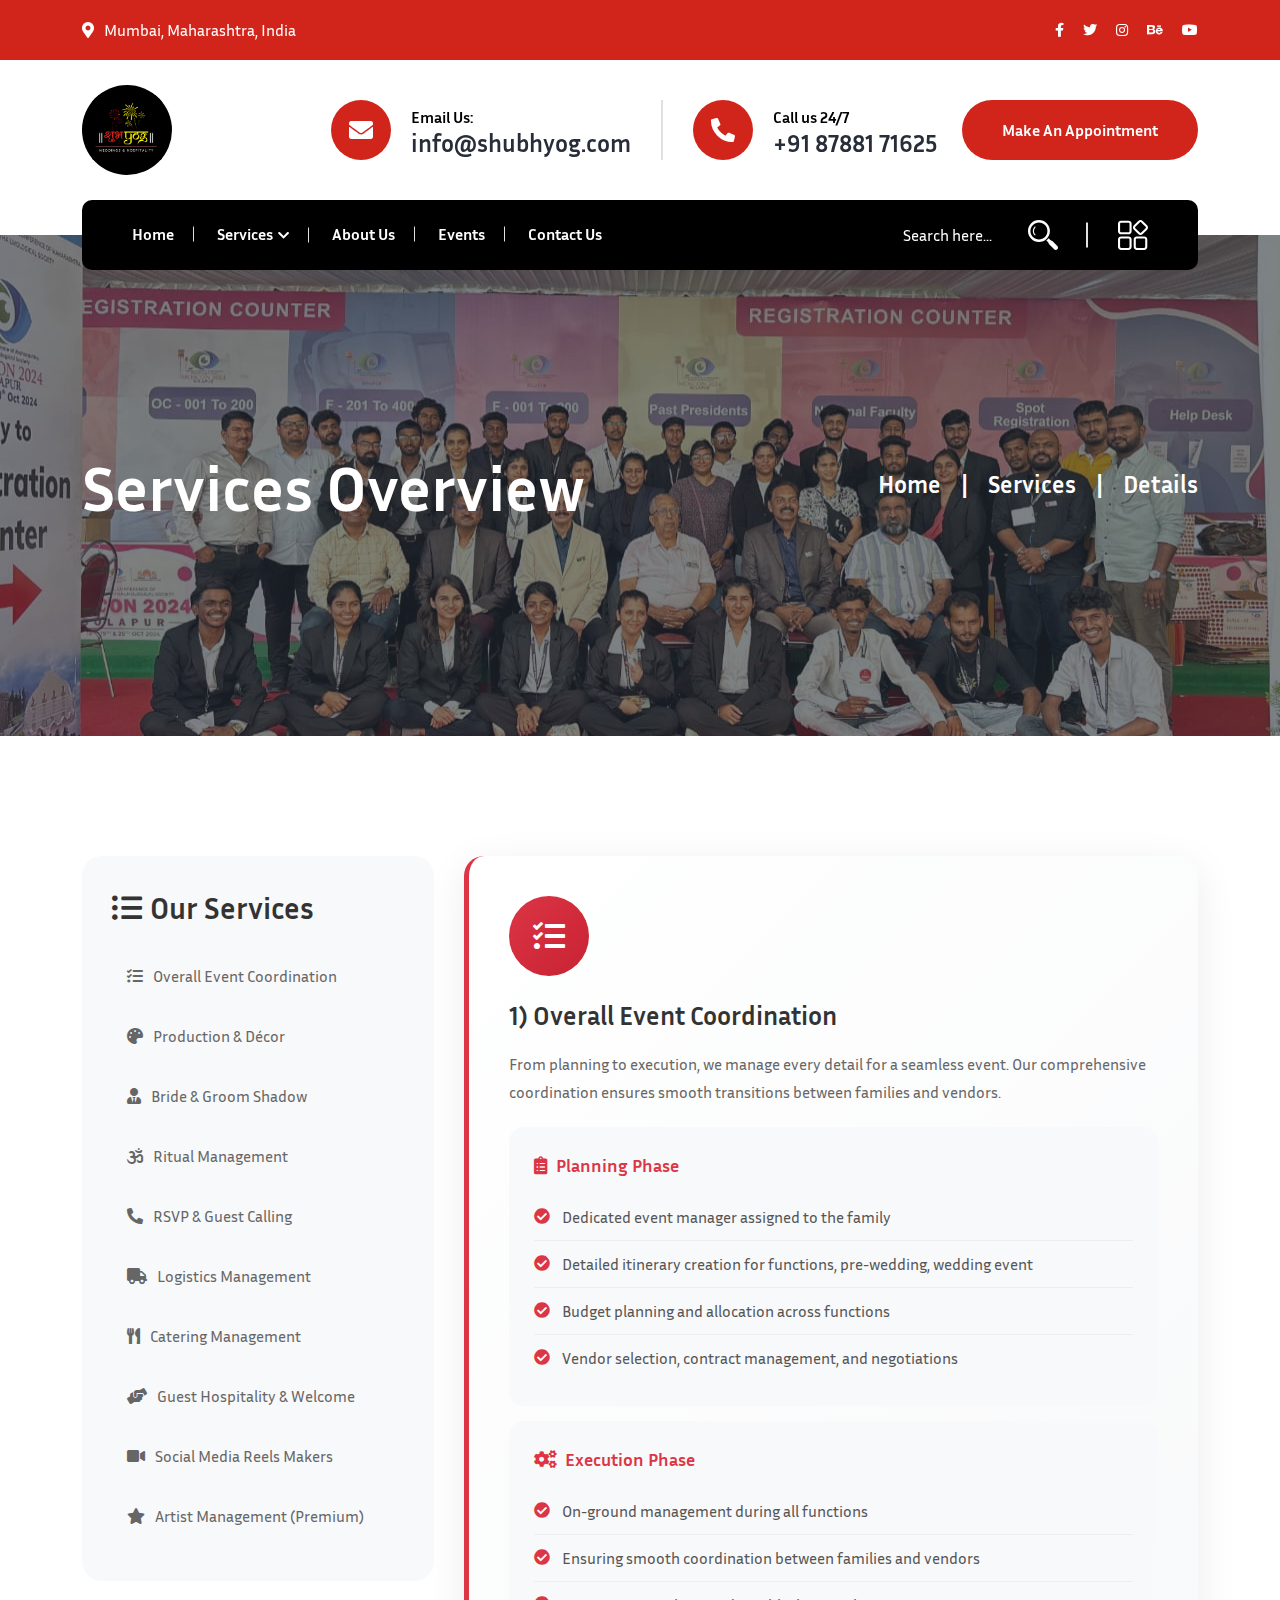
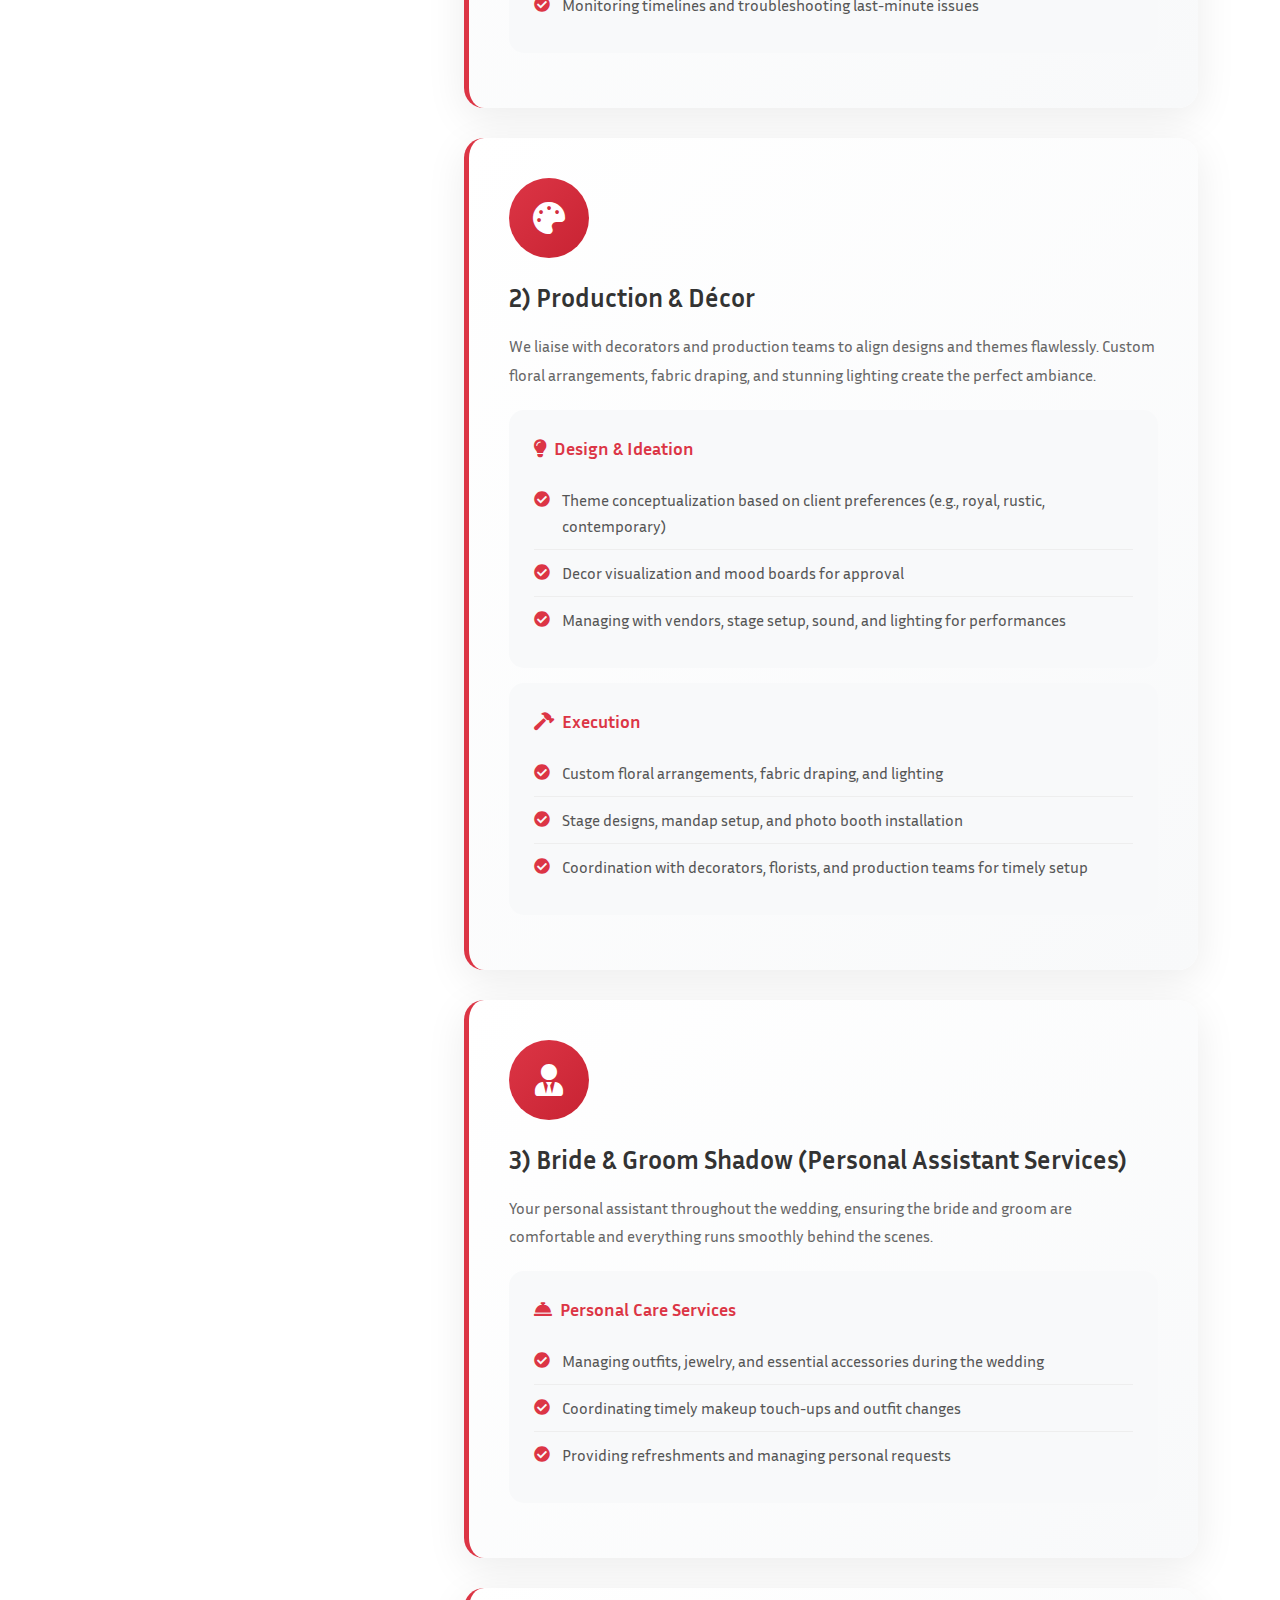
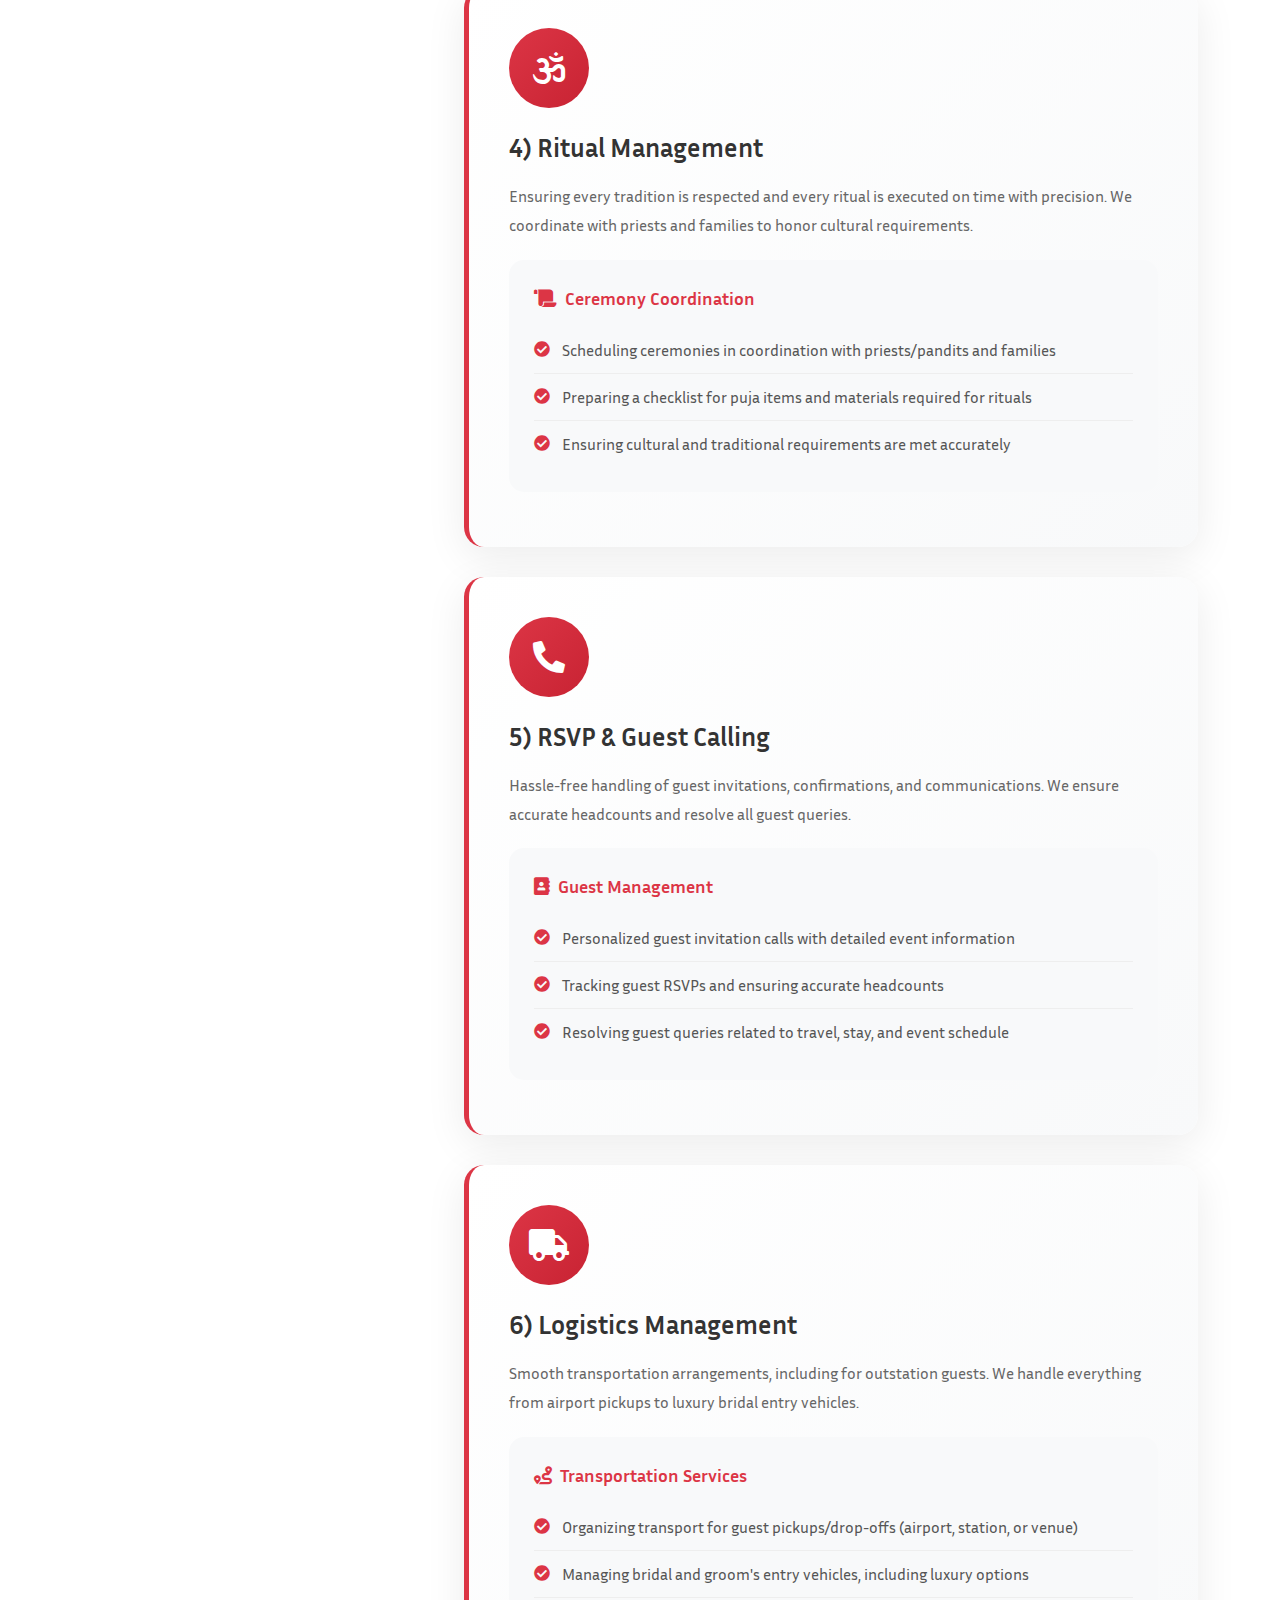
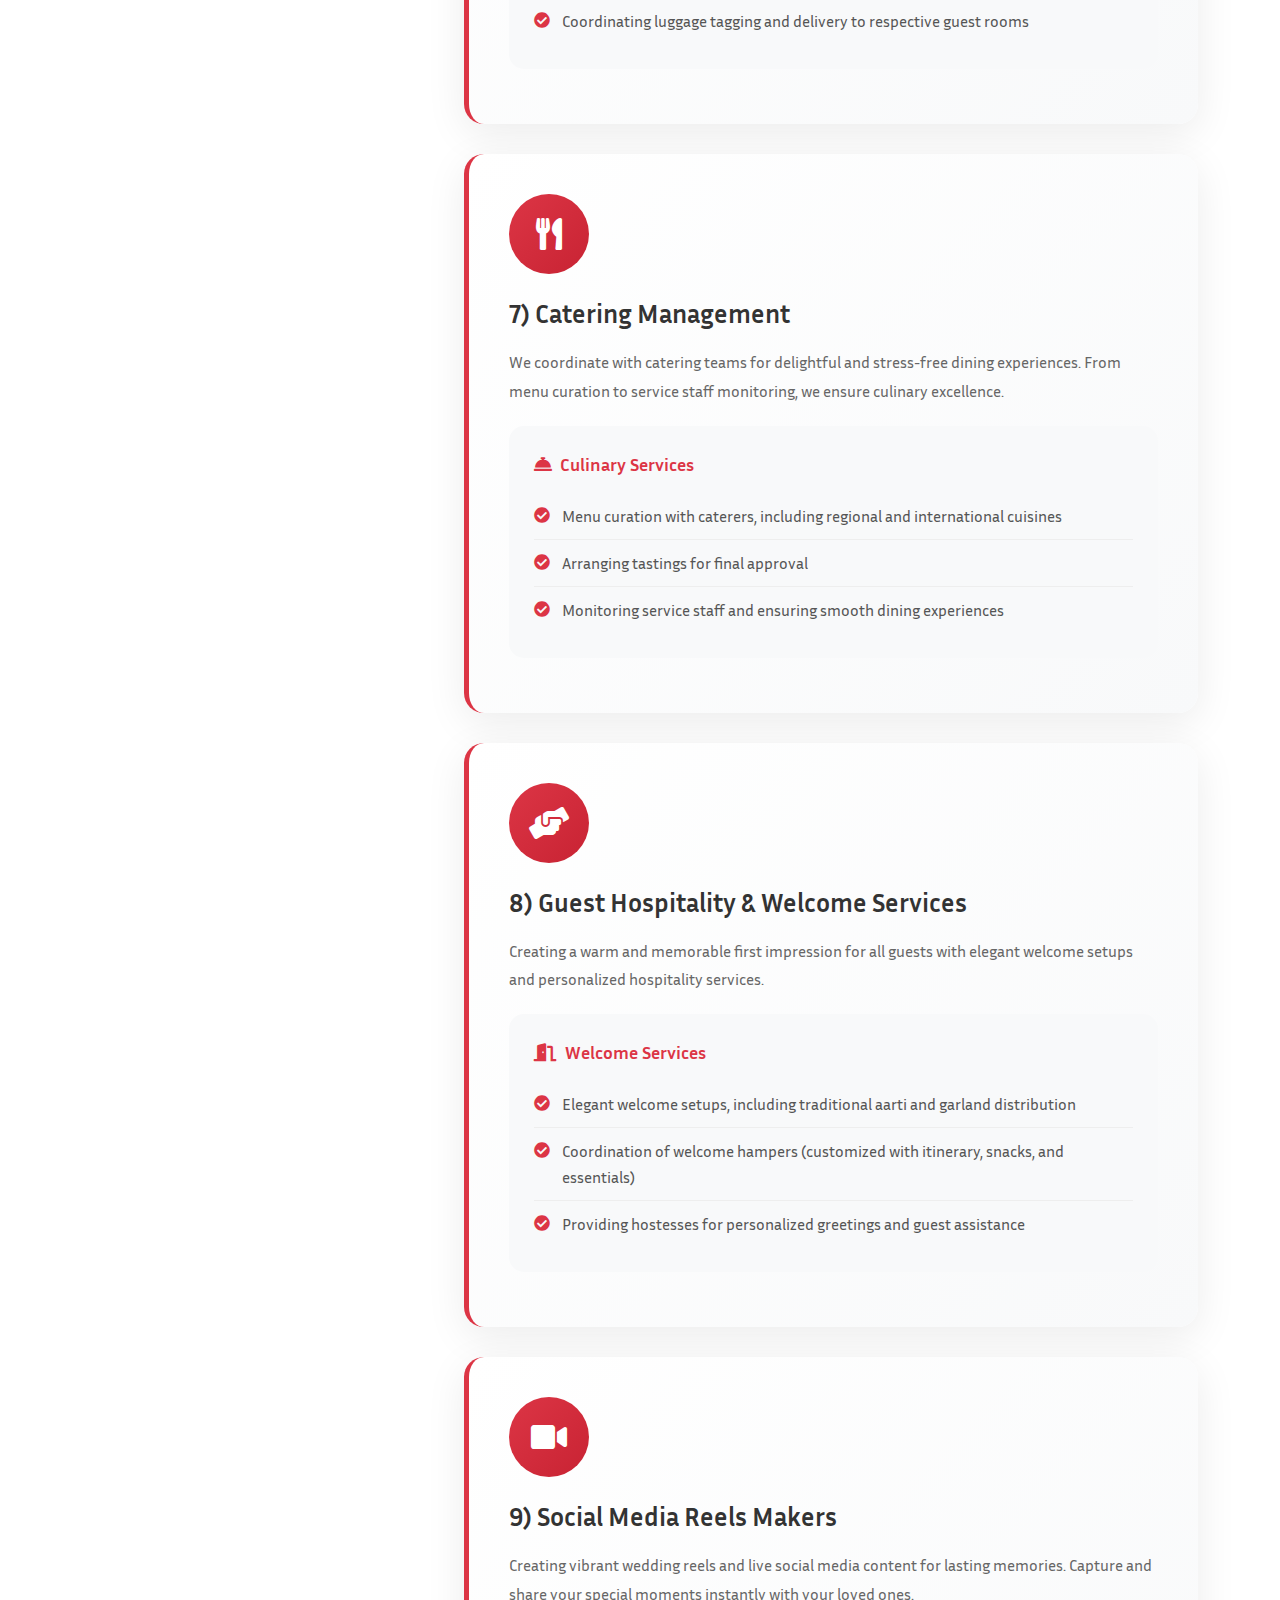
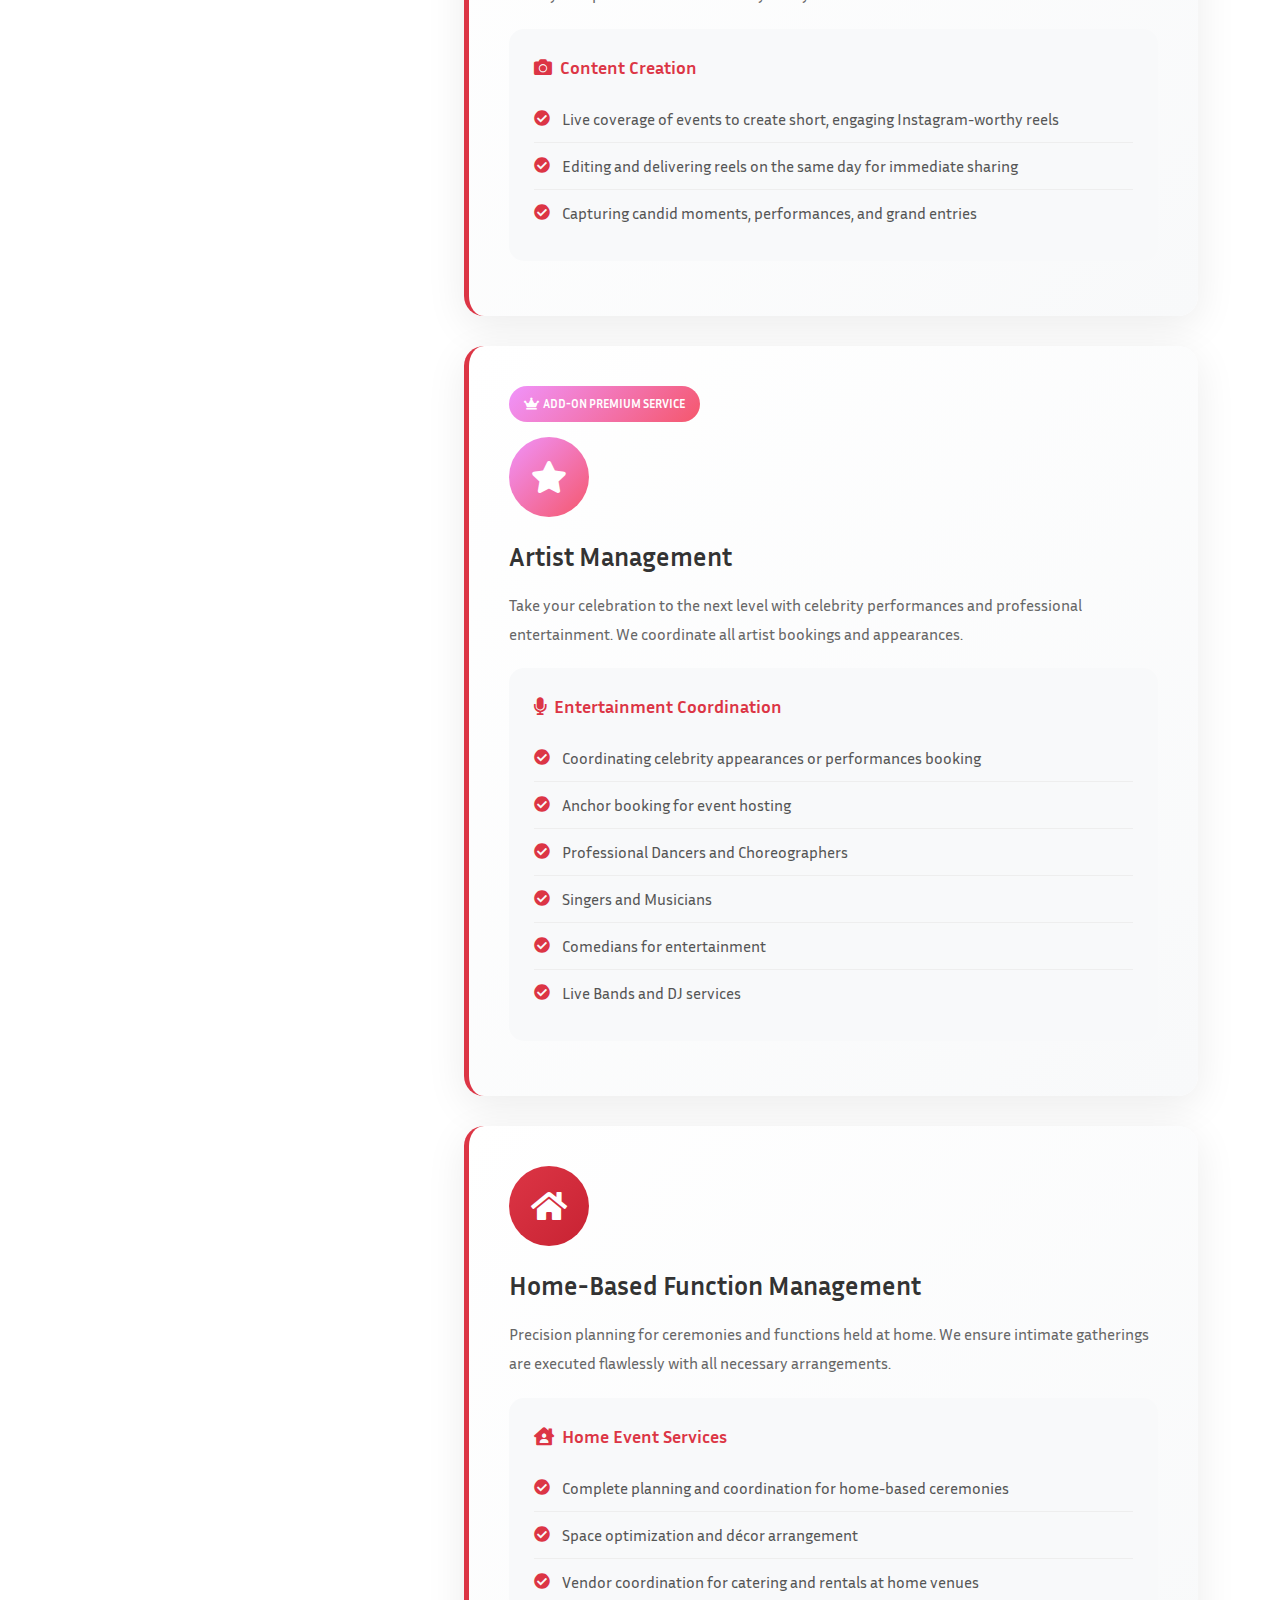
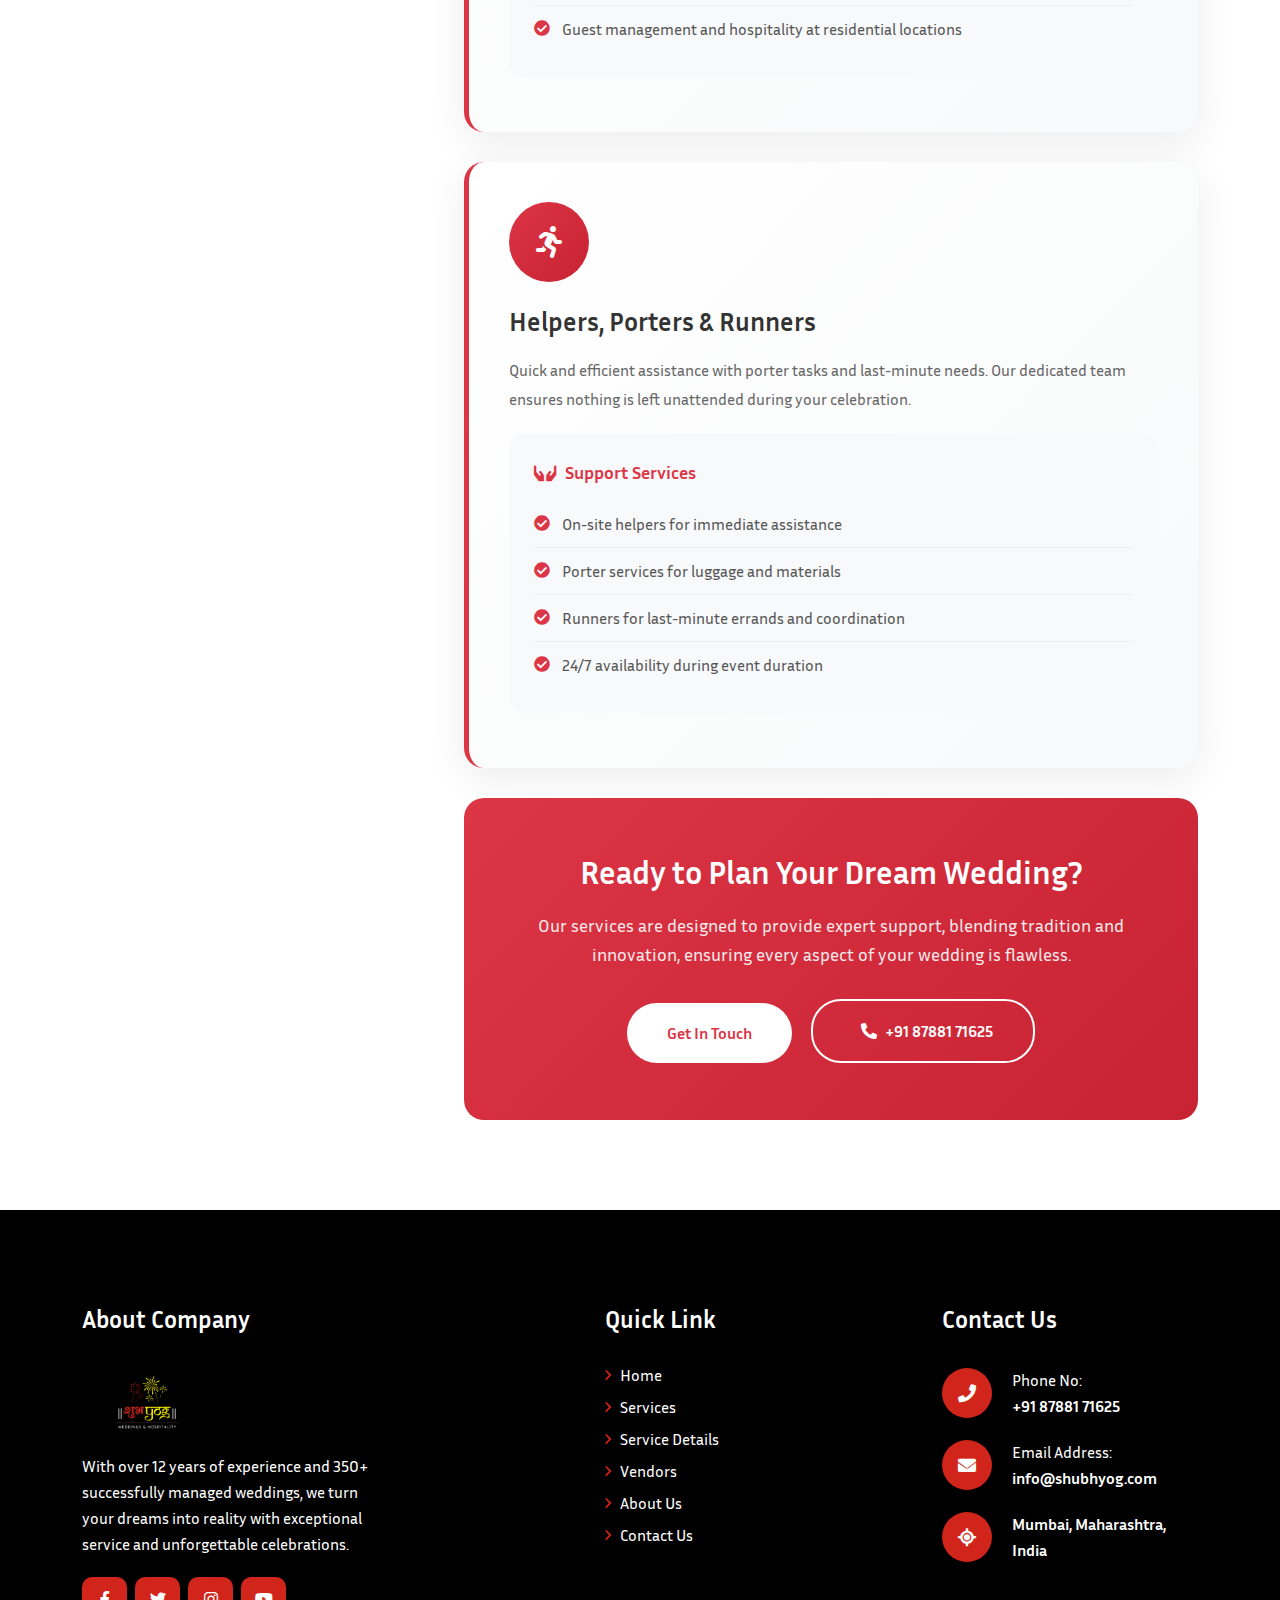
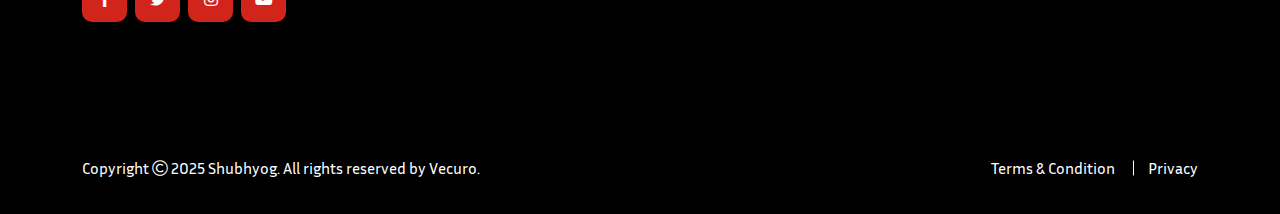
<file: service-details.html>
<!DOCTYPE html>
<html class="no-js" lang="zxx">
  <head>
    <meta charset="utf-8" />
    <meta http-equiv="x-ua-compatible" content="ie=edge" />
    <title>Service Details - Shubhyog Weddings & Hospitality</title>
    <meta name="author" content="Shubhyog" />
    <meta
      name="description"
      content="Detailed overview of all wedding management and hospitality services offered by Shubhyog - from event coordination to artist management."
    />
    <meta
      name="keywords"
      content="Shubhyog, wedding services, event coordination, hospitality, catering, logistics"
    />
    <meta name="robots" content="INDEX,FOLLOW" />
    <!-- Mobile Specific Metas -->
    <meta
      name="viewport"
      content="width=device-width, initial-scale=1, shrink-to-fit=no"
    />
    <!-- Favicons - Place favicon.ico in the root directory -->
    <link
      rel="apple-touch-icon"
      sizes="180x180"
      href="assets/img/favicons/apple-touch-icon.png"
    />
    <link
      rel="icon"
      type="image/png"
      sizes="32x32"
      href="assets/img/favicons/favicon-32x32.png"
    />
    <link
      rel="icon"
      type="image/png"
      sizes="16x16"
      href="assets/img/favicons/favicon-16x16.png"
    />
    <link rel="manifest" href="assets/img/favicons/site.webmanifest" />
    <link rel="shortcut icon" href="assets/img/favicons/favicon.ico" />
    <meta name="msapplication-TileColor" content="#ffffff" />
    <meta
      name="msapplication-TileImage"
      content="assets/img/favicons/ms-icon-144x144.png"
    />
    <meta name="theme-color" content="#ffffff" />
    <!--==============================
	  Google Fonts
	============================== -->
    <link rel="preconnect" href="https://fonts.googleapis.com/" />
    <link rel="preconnect" href="https://fonts.gstatic.com/" crossorigin />
    <link
      href="https://fonts.googleapis.com/css2?family=Inria+Sans:ital,wght@0,300;0,400;0,700;1,300;1,400;1,700&amp;display=swap"
      rel="stylesheet"
    />
    <!--==============================
	    All CSS File
	============================== -->
    <!-- Bootstrap -->
    <link rel="stylesheet" href="assets/css/bootstrap.min.css" />
    <!-- Fontawesome Icon -->
    <link rel="stylesheet" href="assets/css/fontawesome.min.css" />
    <!-- Magnific Popup -->
    <link rel="stylesheet" href="assets/css/magnific-popup.min.css" />
    <!-- Slick Slider -->
    <link rel="stylesheet" href="assets/css/slick.min.css" />
    <!-- Theme Custom CSS -->
    <link rel="stylesheet" href="assets/css/style.css" />
    <style>
      /* Service Details Page Custom Styles */
      .service-detail-card {
        background: linear-gradient(135deg, #ffffff 0%, #f8f9fa 100%);
        border-radius: 20px;
        padding: 40px;
        margin-bottom: 30px;
        box-shadow: 0 10px 40px rgba(0, 0, 0, 0.08);
        transition: transform 0.3s ease, box-shadow 0.3s ease;
        border-left: 5px solid #dc3545;
      }
      .service-detail-card:hover {
        transform: translateY(-5px);
        box-shadow: 0 20px 50px rgba(220, 53, 69, 0.15);
      }
      .service-detail-card .service-icon {
        width: 80px;
        height: 80px;
        background: linear-gradient(135deg, #dc3545, #c82333);
        border-radius: 50%;
        display: flex;
        align-items: center;
        justify-content: center;
        margin-bottom: 20px;
      }
      .service-detail-card .service-icon i {
        font-size: 32px;
        color: white;
      }
      .service-detail-card h3 {
        font-size: 26px;
        color: #333;
        margin-bottom: 15px;
        font-weight: 700;
      }
      .service-detail-card .service-description {
        color: #666;
        font-size: 16px;
        line-height: 1.8;
        margin-bottom: 20px;
      }
      .service-detail-card .phase-section {
        background: #f8f9fa;
        border-radius: 15px;
        padding: 25px;
        margin-bottom: 15px;
      }
      .service-detail-card .phase-section h4 {
        font-size: 18px;
        color: #dc3545;
        margin-bottom: 15px;
        font-weight: 600;
      }
      .service-detail-card .phase-section ul {
        list-style: none;
        padding: 0;
        margin: 0;
      }
      .service-detail-card .phase-section ul li {
        padding: 10px 0;
        border-bottom: 1px solid #eee;
        color: #555;
        display: flex;
        align-items: flex-start;
      }
      .service-detail-card .phase-section ul li:last-child {
        border-bottom: none;
      }
      .service-detail-card .phase-section ul li i {
        color: #dc3545;
        margin-right: 12px;
        margin-top: 4px;
      }
      .premium-badge {
        display: inline-block;
        background: linear-gradient(135deg, #f093fb, #f5576c);
        color: white;
        padding: 5px 15px;
        border-radius: 20px;
        font-size: 12px;
        font-weight: 600;
        text-transform: uppercase;
        margin-bottom: 15px;
      }
      .service-navigation {
        background: #f8f9fa;
        padding: 30px;
        border-radius: 20px;
        margin-bottom: 50px;
      }
      .service-navigation h4 {
        color: #333;
        margin-bottom: 20px;
        font-weight: 600;
      }
      .service-navigation ul {
        list-style: none;
        padding: 0;
        margin: 0;
      }
      .service-navigation ul li {
        margin-bottom: 10px;
      }
      .service-navigation ul li a {
        color: #666;
        text-decoration: none;
        display: flex;
        align-items: center;
        padding: 12px 15px;
        border-radius: 10px;
        transition: all 0.3s ease;
      }
      .service-navigation ul li a:hover {
        background: linear-gradient(135deg, #dc3545, #c82333);
        color: white;
      }
      .service-navigation ul li a i {
        margin-right: 10px;
      }
      .cta-section {
        background: linear-gradient(135deg, #dc3545 0%, #c82333 100%);
        border-radius: 20px;
        padding: 50px;
        text-align: center;
        color: white;
      }
      .cta-section h3 {
        font-size: 32px;
        margin-bottom: 15px;
      }
      .cta-section p {
        font-size: 18px;
        opacity: 0.9;
        margin-bottom: 30px;
      }
      .cta-section .vs-btn {
        background: white;
        color: #dc3545;
      }
      .cta-section .vs-btn:hover {
        background: #f8f9fa;
      }
    </style>
  </head>

  <body>
    <!--********************************
   		Code Start From Here 
	******************************** -->
    <!--==============================
	Preloader
	==============================-->
    <div class="preloader">
      <button class="vs-btn preloaderCls">Cancel Preloader</button>
      <div class="preloader-inner">
        <img src="assets/logo.png" alt="logo" />
        <span class="loader"></span>
      </div>
    </div>
    <!--==============================
    Mobile Menu
  ============================== -->
    <div class="vs-menu-wrapper">
      <div class="vs-menu-area text-center">
        <div class="mobile-logo">
          <a href="index.html"
            ><img src="assets/logo.png" alt="Shubhyog" class="logo"
          /></a>
          <button class="vs-menu-toggle"><i class="fal fa-times"></i></button>
        </div>
        <div class="vs-mobile-menu">
          <ul>
            <li>
              <a href="index.html">Home</a>
            </li>
            <li class="menu-item-has-children">
              <a href="service.html">Services</a>
              <ul class="sub-menu">
                <li><a href="service.html">Wedding Planning</a></li>
                <li><a href="service-details.html">Service Details</a></li>
                <li><a href="vendors.html">Vendor Recommendations</a></li>
              </ul>
            </li>
            <li>
              <a href="about.html">About Us</a>
            </li>
            <li>
              <a href="event-details.html">Events</a>
            </li>
            <li>
              <a href="contact.html">Contact Us</a>
            </li>
          </ul>
        </div>
      </div>
    </div>
    <!--==============================
      Offcanvas
  ============================== -->
    <div class="sidemenu-wrapper d-none d-lg-block">
      <div class="sidemenu-content">
        <button class="closeButton sideMenuCls">
          <i class="far fa-times"></i>
        </button>
        <div class="widget">
          <div class="vs-widget-about">
            <div class="footer-logo">
              <a href="index.html"
                ><img src="assets/logo.jpg" width="100" alt="Shubhyog"
              /></a>
            </div>
            <p>
              With over 12 years of experience and 350+ successfully managed
              weddings, Shubhyog turns your dreams into reality with exceptional
              service and unforgettable celebrations.
            </p>
            <div class="footer-social">
              <a href="#"><i class="fab fa-facebook-f"></i></a>
              <a href="#"><i class="fab fa-twitter"></i></a>
              <a href="#"><i class="fab fa-instagram"></i></a>
              <a href="#"><i class="fab fa-behance"></i></a>
              <a href="#"><i class="fab fa-youtube"></i></a>
            </div>
          </div>
        </div>
        <div class="widget">
          <h3 class="widget_title h4">Our Services</h3>
          <ul class="list-unstyled" style="margin: 0; padding: 0">
            <li style="padding: 8px 0; border-bottom: 1px solid #eee">
              <a href="service.html" style="color: #333; text-decoration: none">
                <i
                  class="fas fa-ring"
                  style="color: #dc3545; margin-right: 10px"
                ></i
                >Full Service Planning
              </a>
            </li>
            <li style="padding: 8px 0; border-bottom: 1px solid #eee">
              <a href="service.html" style="color: #333; text-decoration: none">
                <i
                  class="fas fa-calendar-check"
                  style="color: #dc3545; margin-right: 10px"
                ></i
                >Event Coordination
              </a>
            </li>
            <li style="padding: 8px 0; border-bottom: 1px solid #eee">
              <a href="service.html" style="color: #333; text-decoration: none">
                <i
                  class="fas fa-paint-brush"
                  style="color: #dc3545; margin-right: 10px"
                ></i
                >Production & Decor
              </a>
            </li>
            <li style="padding: 8px 0; border-bottom: 1px solid #eee">
              <a href="service.html" style="color: #333; text-decoration: none">
                <i
                  class="fas fa-om"
                  style="color: #dc3545; margin-right: 10px"
                ></i
                >Ritual Management
              </a>
            </li>
            <li style="padding: 8px 0; border-bottom: 1px solid #eee">
              <a href="service.html" style="color: #333; text-decoration: none">
                <i
                  class="fas fa-utensils"
                  style="color: #dc3545; margin-right: 10px"
                ></i
                >Catering Management
              </a>
            </li>
            <li style="padding: 8px 0">
              <a href="service.html" style="color: #333; text-decoration: none">
                <i
                  class="fas fa-truck"
                  style="color: #dc3545; margin-right: 10px"
                ></i
                >Logistics Management
              </a>
            </li>
          </ul>
        </div>
        <div class="widget">
          <h3 class="widget_title h4">Wedding Packages</h3>
          <div
            style="
              background: linear-gradient(135deg, #fff5f5 0%, #ffffff 100%);
              border-radius: 10px;
              padding: 15px;
              margin-bottom: 10px;
            "
          >
            <h5 style="margin: 0 0 5px; color: #333">Shubh Vivah</h5>
            <span style="color: #dc3545; font-weight: 700; font-size: 18px"
              >₹4,99,000/-</span
            >
          </div>
          <div
            style="
              background: linear-gradient(135deg, #dc3545, #c82333);
              border-radius: 10px;
              padding: 15px;
              margin-bottom: 10px;
            "
          >
            <h5 style="margin: 0 0 5px; color: #fff">Divya Vivah</h5>
            <span style="color: #fff; font-weight: 700; font-size: 18px"
              >₹6,99,000/-</span
            >
          </div>
          <div
            style="
              background: linear-gradient(135deg, #f8d7da 0%, #ffffff 100%);
              border-radius: 10px;
              padding: 15px;
            "
          >
            <h5 style="margin: 0 0 5px; color: #333">Amrut Vivah</h5>
            <span style="color: #dc3545; font-weight: 700; font-size: 18px"
              >₹9,99,000/-</span
            >
          </div>
        </div>
        <div class="widget">
          <h3 class="widget_title h4">Locations We Serve</h3>
          <div style="display: flex; flex-wrap: wrap; gap: 8px">
            <span
              style="
                background: #f8f9fa;
                padding: 5px 12px;
                border-radius: 20px;
                font-size: 13px;
              "
              ><i
                class="fas fa-map-marker-alt"
                style="color: #dc3545; margin-right: 5px"
              ></i
              >Mahabaleshwar</span
            >
            <span
              style="
                background: #f8f9fa;
                padding: 5px 12px;
                border-radius: 20px;
                font-size: 13px;
              "
              ><i
                class="fas fa-map-marker-alt"
                style="color: #dc3545; margin-right: 5px"
              ></i
              >Igatpuri</span
            >
            <span
              style="
                background: #f8f9fa;
                padding: 5px 12px;
                border-radius: 20px;
                font-size: 13px;
              "
              ><i
                class="fas fa-map-marker-alt"
                style="color: #dc3545; margin-right: 5px"
              ></i
              >Lonavala</span
            >
            <span
              style="
                background: #f8f9fa;
                padding: 5px 12px;
                border-radius: 20px;
                font-size: 13px;
              "
              ><i
                class="fas fa-map-marker-alt"
                style="color: #dc3545; margin-right: 5px"
              ></i
              >Saputara</span
            >
            <span
              style="
                background: #f8f9fa;
                padding: 5px 12px;
                border-radius: 20px;
                font-size: 13px;
              "
              ><i
                class="fas fa-map-marker-alt"
                style="color: #dc3545; margin-right: 5px"
              ></i
              >Udaipur</span
            >
            <span
              style="
                background: #f8f9fa;
                padding: 5px 12px;
                border-radius: 20px;
                font-size: 13px;
              "
              ><i
                class="fas fa-map-marker-alt"
                style="color: #dc3545; margin-right: 5px"
              ></i
              >Jaipur</span
            >
            <span
              style="
                background: #f8f9fa;
                padding: 5px 12px;
                border-radius: 20px;
                font-size: 13px;
              "
              ><i
                class="fas fa-map-marker-alt"
                style="color: #dc3545; margin-right: 5px"
              ></i
              >Goa</span
            >
          </div>
          <p
            style="
              font-style: italic;
              margin-top: 10px;
              font-size: 13px;
              color: #666;
            "
          >
            "We also offer our services wherever your heart desires."
          </p>
        </div>
        <div class="widget">
          <h3 class="widget_title h4">Contact Us</h3>
          <div style="margin-bottom: 10px">
            <i
              class="fas fa-phone-alt"
              style="color: #dc3545; margin-right: 10px"
            ></i>
            <a
              href="tel:+918788171625"
              style="color: #333; text-decoration: none; font-weight: 600"
              >+91-8788 171 625</a
            >
          </div>
          <div style="margin-bottom: 10px">
            <i
              class="fas fa-envelope"
              style="color: #dc3545; margin-right: 10px"
            ></i>
            <a
              href="mailto:info@shubhyog.com"
              style="color: #333; text-decoration: none"
              >info@shubhyog.com</a
            >
          </div>
          <div>
            <i
              class="fas fa-map-marker-alt"
              style="color: #dc3545; margin-right: 10px"
            ></i>
            <span style="color: #333">Mumbai, Maharashtra, India</span>
          </div>
          <div style="margin-top: 15px">
            <a
              href="contact.html"
              class="vs-btn"
              style="width: 100%; text-align: center"
              >Get in Touch</a
            >
          </div>
        </div>
      </div>
    </div>
    <header class="vs-header">
      <!-- Header Top -->
      <div class="header-top v2">
        <div class="container">
          <div
            class="row align-items-center justify-content-between gy-1 text-center text-lg-start"
          >
            <div class="col-lg-auto d-none d-lg-block">
              <p class="header-text">
                <i class="fas fa-map-marker-alt"></i>Mumbai, Maharashtra, India
              </p>
            </div>
            <div class="col-lg-auto">
              <div class="header-right">
                <div class="header-social">
                  <a href="#"><i class="fab fa-facebook-f"></i></a>
                  <a href="#"><i class="fab fa-twitter"></i></a>
                  <a href="#"><i class="fab fa-instagram"></i></a>
                  <a href="#"><i class="fab fa-behance"></i></a>
                  <a href="#"><i class="fab fa-youtube"></i></a>
                </div>
              </div>
            </div>
          </div>
        </div>
      </div>
      <div class="header-inner style2">
        <div class="container">
          <div class="menu-top">
            <div
              class="row gx-50 justify-content-between align-items-center gx-sm-0"
            >
              <div class="col">
                <div class="header-logo rounded-circle">
                  <a href="index.html"
                    ><img
                      src="assets/logo.jpg"
                      alt="Shubhyog"
                      class="logo"
                      width="90"
                  /></a>
                </div>
              </div>
              <div class="col-auto header-info d-none d-lg-flex pe-0">
                <div class="header-info_icon">
                  <i class="fas fa-envelope"></i>
                </div>
                <div class="media-body">
                  <span class="header-info_label">Email Us:</span>
                  <div class="header-info_link">
                    <a href="mailto:info@shubhyog.com">info@shubhyog.com</a>
                  </div>
                </div>
              </div>
              <div class="col-auto header-info d-none d-lg-flex pe-0">
                <div class="header-info_icon">
                  <i class="fas fa-phone-alt"></i>
                </div>
                <div class="media-body">
                  <span class="header-info_label">Call us 24/7</span>
                  <div class="header-info_link">
                    <a href="tel:+918788171625">+91 87881 71625</a>
                  </div>
                </div>
              </div>
              <div class="col-auto">
                <div class="d-none d-xl-inline-flex">
                  <a href="contact.html" class="vs-btn" tabindex="0">
                    Make An Appointment
                  </a>
                </div>
                <button class="vs-menu-toggle d-inline-block d-lg-none">
                  <i class="fal fa-bars"></i>
                </button>
              </div>
            </div>
          </div>
        </div>
      </div>
      <div class="header-bottom">
        <div class="container">
          <!-- Main Menu Area -->
          <div class="sticky-wrapper vs-navbar">
            <div class="sticky-active">
              <div class="custom-container">
                <div class="row align-items-center">
                  <div class="col">
                    <nav class="main-menu menu-style2 d-none d-lg-block">
                      <ul>
                        <li>
                          <a href="index.html">Home</a>
                        </li>
                        <li class="menu-item-has-children">
                          <a href="service.html">Services</a>
                          <ul class="sub-menu">
                            <li><a href="service.html">Wedding Planning</a></li>
                            <li>
                              <a href="service-details.html">Service Details</a>
                            </li>
                            <li>
                              <a href="vendors.html">Vendor Recommendations</a>
                            </li>
                          </ul>
                        </li>
                        <li>
                          <a href="about.html">About Us</a>
                        </li>
                        <li>
                          <a href="event-details.html">Events</a>
                        </li>
                        <li>
                          <a href="contact.html">Contact Us</a>
                        </li>
                      </ul>
                    </nav>
                  </div>
                  <div class="col-auto">
                    <div class="header-btns">
                      <div class="d-none d-lg-block">
                        <form action="#" class="header-search v2">
                          <input type="text" placeholder="Search here..." />
                          <button type="submit" aria-label="search-button">
                            <img src="assets/img/icons/e-2-1.svg" alt="icon" />
                          </button>
                        </form>
                      </div>
                      <div class="d-none d-lg-inline-block">
                        <button class="sideMenuToggler v2">
                          <i>
                            <svg
                              width="30"
                              height="30"
                              viewBox="0 0 30 30"
                              fill="none"
                              xmlns="http://www.w3.org/2000/svg"
                            >
                              <g clip-path="url(#clip0_214_286)">
                                <path
                                  fill-rule="evenodd"
                                  clip-rule="evenodd"
                                  d="M24.7161 14.0882L29.0814 9.72289C30.3067 8.49763 30.3067 6.50957 29.0814 5.2843L24.7161 0.918952C23.4908 -0.306317 21.5027 -0.306317 20.2775 0.918952L15.9121 5.2843C14.6868 6.50957 14.6868 8.49763 15.9121 9.72289L20.2775 14.0882C21.5027 15.3135 23.4908 15.3135 24.7161 14.0882ZM27.6019 8.24336L23.2365 12.6087C22.8285 13.0168 22.1651 13.0168 21.757 12.6087L17.3916 8.24336C16.9836 7.83529 16.9836 7.1719 17.3916 6.76383L21.757 2.39848C22.1651 1.99041 22.8285 1.99041 23.2365 2.39848L27.6019 6.76383C28.0099 7.1719 28.0099 7.83529 27.6019 8.24336Z"
                                  fill="white"
                                />
                                <path
                                  fill-rule="evenodd"
                                  clip-rule="evenodd"
                                  d="M13.6025 19.5363C13.6025 18.7035 13.2718 17.9051 12.6827 17.317C12.0947 16.728 11.2963 16.3973 10.4634 16.3973C8.3854 16.3973 5.21707 16.3973 3.13903 16.3973C2.30614 16.3973 1.50778 16.728 0.919734 17.317C0.330643 17.9051 0 18.7035 0 19.5363V26.8608C0 27.6936 0.330643 28.492 0.919734 29.0801C1.50778 29.6691 2.30614 29.9998 3.13903 29.9998H10.4634C11.2963 29.9998 12.0947 29.6691 12.6827 29.0801C13.2718 28.492 13.6025 27.6936 13.6025 26.8608V19.5363ZM29.2976 19.5363C29.2976 18.7035 28.967 17.9051 28.3779 17.317C27.7899 16.728 26.9915 16.3973 26.1586 16.3973C24.0806 16.3973 20.9122 16.3973 18.8342 16.3973C18.0013 16.3973 17.2029 16.728 16.6149 17.317C16.0258 17.9051 15.6952 18.7035 15.6952 19.5363V26.8608C15.6952 27.6936 16.0258 28.492 16.6149 29.0801C17.2029 29.6691 18.0013 29.9998 18.8342 29.9998H26.1586C26.9915 29.9998 27.7899 29.6691 28.3779 29.0801C28.967 28.492 29.2976 27.6936 29.2976 26.8608V19.5363ZM11.5098 19.5363V26.8608C11.5098 27.138 11.3999 27.4049 11.2032 27.6005C11.0075 27.7972 10.7407 27.9071 10.4634 27.9071H3.13903C2.86175 27.9071 2.59493 27.7972 2.39927 27.6005C2.20255 27.4049 2.09269 27.138 2.09269 26.8608V19.5363C2.09269 19.2591 2.20255 18.9922 2.39927 18.7966C2.59493 18.5999 2.86175 18.49 3.13903 18.49H10.4634C10.7407 18.49 11.0075 18.5999 11.2032 18.7966C11.3999 18.9922 11.5098 19.2591 11.5098 19.5363ZM27.205 19.5363V26.8608C27.205 27.138 27.0951 27.4049 26.8984 27.6005C26.7027 27.7972 26.4359 27.9071 26.1586 27.9071H18.8342C18.5569 27.9071 18.2901 27.7972 18.0944 27.6005C17.8977 27.4049 17.7879 27.138 17.7879 26.8608V19.5363C17.7879 19.2591 17.8977 18.9922 18.0944 18.7966C18.2901 18.5999 18.5569 18.49 18.8342 18.49H26.1586C26.4359 18.49 26.7027 18.5999 26.8984 18.7966C27.0951 18.9922 27.205 19.2591 27.205 19.5363ZM13.6025 3.84118C13.6025 3.00829 13.2718 2.20993 12.6827 1.62188C12.0947 1.03279 11.2963 0.702148 10.4634 0.702148C8.3854 0.702148 5.21707 0.702148 3.13903 0.702148C2.30614 0.702148 1.50778 1.03279 0.919734 1.62188C0.330643 2.20993 0 3.00829 0 3.84118V11.1656C0 11.9985 0.330643 12.7968 0.919734 13.3849C1.50778 13.974 2.30614 14.3046 3.13903 14.3046H10.4634C11.2963 14.3046 12.0947 13.974 12.6827 13.3849C13.2718 12.7968 13.6025 11.9985 13.6025 11.1656V3.84118ZM11.5098 3.84118V11.1656C11.5098 11.4429 11.3999 11.7097 11.2032 11.9054C11.0075 12.1021 10.7407 12.2119 10.4634 12.2119H3.13903C2.86175 12.2119 2.59493 12.1021 2.39927 11.9054C2.20255 11.7097 2.09269 11.4429 2.09269 11.1656V3.84118C2.09269 3.5639 2.20255 3.29708 2.39927 3.10142C2.59493 2.9047 2.86175 2.79484 3.13903 2.79484H10.4634C10.7407 2.79484 11.0075 2.9047 11.2032 3.10142C11.3999 3.29708 11.5098 3.5639 11.5098 3.84118Z"
                                  fill="white"
                                />
                              </g>
                              <defs>
                                <clipPath id="clip0_214_286">
                                  <rect width="30" height="30" fill="white" />
                                </clipPath>
                              </defs>
                            </svg>
                          </i>
                        </button>
                      </div>
                    </div>
                  </div>
                </div>
              </div>
            </div>
          </div>
        </div>
      </div>
    </header>
    <!--==============================
    Breadcumb
    ============================== -->
    <div class="breadcumb-wrapper" data-bg-src="assets/new-img/gallery-13.jpeg">
      <div class="overlay"></div>
      <!-- <img src="assets/img/shapes/b-1-1.png" alt="shape" class="shape" /> -->
      <div class="container z-index-common">
        <div class="breadcumb-content">
          <h1 class="breadcumb-title">Services Overview</h1>
          <div class="breadcumb-menu-wrap">
            <ul class="breadcumb-menu">
              <li><a href="index.html">Home</a></li>
              <li><a href="service.html">Services</a></li>
              <li>Details</li>
            </ul>
          </div>
        </div>
      </div>
    </div>

    <!-- Service Details Area -->
    <section class="space-top space-extra-bottom">
      <div class="container">
        <div class="row">
          <!-- Sidebar Navigation -->
          <div class="col-lg-4">
            <div class="service-navigation sticky-top" style="top: 100px">
              <h4><i class="fas fa-list-ul me-2"></i>Our Services</h4>
              <ul>
                <li>
                  <a href="#event-coordination"
                    ><i class="fas fa-tasks"></i>Overall Event Coordination</a
                  >
                </li>
                <li>
                  <a href="#production-decor"
                    ><i class="fas fa-palette"></i>Production & Décor</a
                  >
                </li>
                <li>
                  <a href="#bride-groom-shadow"
                    ><i class="fas fa-user-tie"></i>Bride & Groom Shadow</a
                  >
                </li>
                <li>
                  <a href="#ritual-management"
                    ><i class="fas fa-om"></i>Ritual Management</a
                  >
                </li>
                <li>
                  <a href="#rsvp-guest"
                    ><i class="fas fa-phone-alt"></i>RSVP & Guest Calling</a
                  >
                </li>
                <li>
                  <a href="#logistics"
                    ><i class="fas fa-truck"></i>Logistics Management</a
                  >
                </li>
                <li>
                  <a href="#catering"
                    ><i class="fas fa-utensils"></i>Catering Management</a
                  >
                </li>
                <li>
                  <a href="#hospitality"
                    ><i class="fas fa-hands-helping"></i>Guest Hospitality &
                    Welcome</a
                  >
                </li>
                <li>
                  <a href="#social-media"
                    ><i class="fas fa-video"></i>Social Media Reels Makers</a
                  >
                </li>
                <li>
                  <a href="#artist-management"
                    ><i class="fas fa-star"></i>Artist Management (Premium)</a
                  >
                </li>
              </ul>
            </div>
          </div>

          <!-- Main Content -->
          <div class="col-lg-8">
            <!-- Overall Event Coordination -->
            <div class="service-detail-card" id="event-coordination">
              <div class="service-icon">
                <i class="fas fa-tasks"></i>
              </div>
              <h3>1) Overall Event Coordination</h3>
              <p class="service-description">
                From planning to execution, we manage every detail for a
                seamless event. Our comprehensive coordination ensures smooth
                transitions between families and vendors.
              </p>

              <div class="phase-section">
                <h4>
                  <i class="fas fa-clipboard-list me-2"></i>Planning Phase
                </h4>
                <ul>
                  <li>
                    <i class="fas fa-check-circle"></i>Dedicated event manager
                    assigned to the family
                  </li>
                  <li>
                    <i class="fas fa-check-circle"></i>Detailed itinerary
                    creation for functions, pre-wedding, wedding event
                  </li>
                  <li>
                    <i class="fas fa-check-circle"></i>Budget planning and
                    allocation across functions
                  </li>
                  <li>
                    <i class="fas fa-check-circle"></i>Vendor selection,
                    contract management, and negotiations
                  </li>
                </ul>
              </div>

              <div class="phase-section">
                <h4><i class="fas fa-cogs me-2"></i>Execution Phase</h4>
                <ul>
                  <li>
                    <i class="fas fa-check-circle"></i>On-ground management
                    during all functions
                  </li>
                  <li>
                    <i class="fas fa-check-circle"></i>Ensuring smooth
                    coordination between families and vendors
                  </li>
                  <li>
                    <i class="fas fa-check-circle"></i>Monitoring timelines and
                    troubleshooting last-minute issues
                  </li>
                </ul>
              </div>
            </div>

            <!-- Production & Décor -->
            <div class="service-detail-card" id="production-decor">
              <div class="service-icon">
                <i class="fas fa-palette"></i>
              </div>
              <h3>2) Production & Décor</h3>
              <p class="service-description">
                We liaise with decorators and production teams to align designs
                and themes flawlessly. Custom floral arrangements, fabric
                draping, and stunning lighting create the perfect ambiance.
              </p>

              <div class="phase-section">
                <h4><i class="fas fa-lightbulb me-2"></i>Design & Ideation</h4>
                <ul>
                  <li>
                    <i class="fas fa-check-circle"></i>Theme conceptualization
                    based on client preferences (e.g., royal, rustic,
                    contemporary)
                  </li>
                  <li>
                    <i class="fas fa-check-circle"></i>Decor visualization and
                    mood boards for approval
                  </li>
                  <li>
                    <i class="fas fa-check-circle"></i>Managing with vendors,
                    stage setup, sound, and lighting for performances
                  </li>
                </ul>
              </div>

              <div class="phase-section">
                <h4><i class="fas fa-hammer me-2"></i>Execution</h4>
                <ul>
                  <li>
                    <i class="fas fa-check-circle"></i>Custom floral
                    arrangements, fabric draping, and lighting
                  </li>
                  <li>
                    <i class="fas fa-check-circle"></i>Stage designs, mandap
                    setup, and photo booth installation
                  </li>
                  <li>
                    <i class="fas fa-check-circle"></i>Coordination with
                    decorators, florists, and production teams for timely setup
                  </li>
                </ul>
              </div>
            </div>

            <!-- Bride & Groom Shadow -->
            <div class="service-detail-card" id="bride-groom-shadow">
              <div class="service-icon">
                <i class="fas fa-user-tie"></i>
              </div>
              <h3>3) Bride & Groom Shadow (Personal Assistant Services)</h3>
              <p class="service-description">
                Your personal assistant throughout the wedding, ensuring the
                bride and groom are comfortable and everything runs smoothly
                behind the scenes.
              </p>

              <div class="phase-section">
                <h4>
                  <i class="fas fa-concierge-bell me-2"></i>Personal Care
                  Services
                </h4>
                <ul>
                  <li>
                    <i class="fas fa-check-circle"></i>Managing outfits,
                    jewelry, and essential accessories during the wedding
                  </li>
                  <li>
                    <i class="fas fa-check-circle"></i>Coordinating timely
                    makeup touch-ups and outfit changes
                  </li>
                  <li>
                    <i class="fas fa-check-circle"></i>Providing refreshments
                    and managing personal requests
                  </li>
                </ul>
              </div>
            </div>

            <!-- Ritual Management -->
            <div class="service-detail-card" id="ritual-management">
              <div class="service-icon">
                <i class="fas fa-om"></i>
              </div>
              <h3>4) Ritual Management</h3>
              <p class="service-description">
                Ensuring every tradition is respected and every ritual is
                executed on time with precision. We coordinate with priests and
                families to honor cultural requirements.
              </p>

              <div class="phase-section">
                <h4><i class="fas fa-scroll me-2"></i>Ceremony Coordination</h4>
                <ul>
                  <li>
                    <i class="fas fa-check-circle"></i>Scheduling ceremonies in
                    coordination with priests/pandits and families
                  </li>
                  <li>
                    <i class="fas fa-check-circle"></i>Preparing a checklist for
                    puja items and materials required for rituals
                  </li>
                  <li>
                    <i class="fas fa-check-circle"></i>Ensuring cultural and
                    traditional requirements are met accurately
                  </li>
                </ul>
              </div>
            </div>

            <!-- RSVP & Guest Calling -->
            <div class="service-detail-card" id="rsvp-guest">
              <div class="service-icon">
                <i class="fas fa-phone-alt"></i>
              </div>
              <h3>5) RSVP & Guest Calling</h3>
              <p class="service-description">
                Hassle-free handling of guest invitations, confirmations, and
                communications. We ensure accurate headcounts and resolve all
                guest queries.
              </p>

              <div class="phase-section">
                <h4>
                  <i class="fas fa-address-book me-2"></i>Guest Management
                </h4>
                <ul>
                  <li>
                    <i class="fas fa-check-circle"></i>Personalized guest
                    invitation calls with detailed event information
                  </li>
                  <li>
                    <i class="fas fa-check-circle"></i>Tracking guest RSVPs and
                    ensuring accurate headcounts
                  </li>
                  <li>
                    <i class="fas fa-check-circle"></i>Resolving guest queries
                    related to travel, stay, and event schedule
                  </li>
                </ul>
              </div>
            </div>

            <!-- Logistics Management -->
            <div class="service-detail-card" id="logistics">
              <div class="service-icon">
                <i class="fas fa-truck"></i>
              </div>
              <h3>6) Logistics Management</h3>
              <p class="service-description">
                Smooth transportation arrangements, including for outstation
                guests. We handle everything from airport pickups to luxury
                bridal entry vehicles.
              </p>

              <div class="phase-section">
                <h4>
                  <i class="fas fa-route me-2"></i>Transportation Services
                </h4>
                <ul>
                  <li>
                    <i class="fas fa-check-circle"></i>Organizing transport for
                    guest pickups/drop-offs (airport, station, or venue)
                  </li>
                  <li>
                    <i class="fas fa-check-circle"></i>Managing bridal and
                    groom's entry vehicles, including luxury options
                  </li>
                  <li>
                    <i class="fas fa-check-circle"></i>Coordinating luggage
                    tagging and delivery to respective guest rooms
                  </li>
                </ul>
              </div>
            </div>

            <!-- Catering Management -->
            <div class="service-detail-card" id="catering">
              <div class="service-icon">
                <i class="fas fa-utensils"></i>
              </div>
              <h3>7) Catering Management</h3>
              <p class="service-description">
                We coordinate with catering teams for delightful and stress-free
                dining experiences. From menu curation to service staff
                monitoring, we ensure culinary excellence.
              </p>

              <div class="phase-section">
                <h4>
                  <i class="fas fa-concierge-bell me-2"></i>Culinary Services
                </h4>
                <ul>
                  <li>
                    <i class="fas fa-check-circle"></i>Menu curation with
                    caterers, including regional and international cuisines
                  </li>
                  <li>
                    <i class="fas fa-check-circle"></i>Arranging tastings for
                    final approval
                  </li>
                  <li>
                    <i class="fas fa-check-circle"></i>Monitoring service staff
                    and ensuring smooth dining experiences
                  </li>
                </ul>
              </div>
            </div>

            <!-- Guest Hospitality & Welcome Services -->
            <div class="service-detail-card" id="hospitality">
              <div class="service-icon">
                <i class="fas fa-hands-helping"></i>
              </div>
              <h3>8) Guest Hospitality & Welcome Services</h3>
              <p class="service-description">
                Creating a warm and memorable first impression for all guests
                with elegant welcome setups and personalized hospitality
                services.
              </p>

              <div class="phase-section">
                <h4><i class="fas fa-door-open me-2"></i>Welcome Services</h4>
                <ul>
                  <li>
                    <i class="fas fa-check-circle"></i>Elegant welcome setups,
                    including traditional aarti and garland distribution
                  </li>
                  <li>
                    <i class="fas fa-check-circle"></i>Coordination of welcome
                    hampers (customized with itinerary, snacks, and essentials)
                  </li>
                  <li>
                    <i class="fas fa-check-circle"></i>Providing hostesses for
                    personalized greetings and guest assistance
                  </li>
                </ul>
              </div>
            </div>

            <!-- Social Media Reels Makers -->
            <div class="service-detail-card" id="social-media">
              <div class="service-icon">
                <i class="fas fa-video"></i>
              </div>
              <h3>9) Social Media Reels Makers</h3>
              <p class="service-description">
                Creating vibrant wedding reels and live social media content for
                lasting memories. Capture and share your special moments
                instantly with your loved ones.
              </p>

              <div class="phase-section">
                <h4><i class="fas fa-camera me-2"></i>Content Creation</h4>
                <ul>
                  <li>
                    <i class="fas fa-check-circle"></i>Live coverage of events
                    to create short, engaging Instagram-worthy reels
                  </li>
                  <li>
                    <i class="fas fa-check-circle"></i>Editing and delivering
                    reels on the same day for immediate sharing
                  </li>
                  <li>
                    <i class="fas fa-check-circle"></i>Capturing candid moments,
                    performances, and grand entries
                  </li>
                </ul>
              </div>
            </div>

            <!-- Artist Management (Premium) -->
            <div class="service-detail-card" id="artist-management">
              <span class="premium-badge"
                ><i class="fas fa-crown me-1"></i>Add-On Premium Service</span
              >
              <div
                class="service-icon"
                style="background: linear-gradient(135deg, #f093fb, #f5576c)"
              >
                <i class="fas fa-star"></i>
              </div>
              <h3>Artist Management</h3>
              <p class="service-description">
                Take your celebration to the next level with celebrity
                performances and professional entertainment. We coordinate all
                artist bookings and appearances.
              </p>

              <div class="phase-section">
                <h4>
                  <i class="fas fa-microphone me-2"></i>Entertainment
                  Coordination
                </h4>
                <ul>
                  <li>
                    <i class="fas fa-check-circle"></i>Coordinating celebrity
                    appearances or performances booking
                  </li>
                  <li>
                    <i class="fas fa-check-circle"></i>Anchor booking for event
                    hosting
                  </li>
                  <li>
                    <i class="fas fa-check-circle"></i>Professional Dancers and
                    Choreographers
                  </li>
                  <li>
                    <i class="fas fa-check-circle"></i>Singers and Musicians
                  </li>
                  <li>
                    <i class="fas fa-check-circle"></i>Comedians for
                    entertainment
                  </li>
                  <li>
                    <i class="fas fa-check-circle"></i>Live Bands and DJ
                    services
                  </li>
                </ul>
              </div>
            </div>

            <!-- Home-Based Function Management -->
            <div class="service-detail-card">
              <div class="service-icon">
                <i class="fas fa-home"></i>
              </div>
              <h3>Home-Based Function Management</h3>
              <p class="service-description">
                Precision planning for ceremonies and functions held at home. We
                ensure intimate gatherings are executed flawlessly with all
                necessary arrangements.
              </p>

              <div class="phase-section">
                <h4>
                  <i class="fas fa-house-user me-2"></i>Home Event Services
                </h4>
                <ul>
                  <li>
                    <i class="fas fa-check-circle"></i>Complete planning and
                    coordination for home-based ceremonies
                  </li>
                  <li>
                    <i class="fas fa-check-circle"></i>Space optimization and
                    décor arrangement
                  </li>
                  <li>
                    <i class="fas fa-check-circle"></i>Vendor coordination for
                    catering and rentals at home venues
                  </li>
                  <li>
                    <i class="fas fa-check-circle"></i>Guest management and
                    hospitality at residential locations
                  </li>
                </ul>
              </div>
            </div>

            <!-- Helpers, Porters & Runners -->
            <div class="service-detail-card">
              <div class="service-icon">
                <i class="fas fa-running"></i>
              </div>
              <h3>Helpers, Porters & Runners</h3>
              <p class="service-description">
                Quick and efficient assistance with porter tasks and last-minute
                needs. Our dedicated team ensures nothing is left unattended
                during your celebration.
              </p>

              <div class="phase-section">
                <h4><i class="fas fa-hands me-2"></i>Support Services</h4>
                <ul>
                  <li>
                    <i class="fas fa-check-circle"></i>On-site helpers for
                    immediate assistance
                  </li>
                  <li>
                    <i class="fas fa-check-circle"></i>Porter services for
                    luggage and materials
                  </li>
                  <li>
                    <i class="fas fa-check-circle"></i>Runners for last-minute
                    errands and coordination
                  </li>
                  <li>
                    <i class="fas fa-check-circle"></i>24/7 availability during
                    event duration
                  </li>
                </ul>
              </div>
            </div>

            <!-- CTA Section -->
            <div class="cta-section">
              <h3 class="text-white">Ready to Plan Your Dream Wedding?</h3>
              <p class="text-white">
                Our services are designed to provide expert support, blending
                tradition and innovation, ensuring every aspect of your wedding
                is flawless.
              </p>
              <a href="contact.html" class="vs-btn">Get In Touch</a>
              <a
                href="tel:+918788171625"
                class="vs-btn ms-3"
                style="
                  background: transparent;
                  border: 2px solid white;
                  color: white;
                "
              >
                <i class="fas fa-phone-alt me-2"></i>+91 87881 71625
              </a>
            </div>
          </div>
        </div>
      </div>
    </section>
    <!-- Service Details Area End -->

    <!-- Footer Area -->
    <footer class="footer-layout2 shape-mockup-wrap">
      <div class="widget-area">
        <div class="container">
          <div class="row justify-content-between">
            <div class="col-md-6 col-lg-4 col-xl-auto">
              <div class="widget footer-widget">
                <h3 class="widget_title">About Company</h3>
                <div class="footer-logo">
                  <a href="index.html"
                    ><img
                      src="assets/logo.png"
                      alt="Shubhyog"
                      class="logo"
                      width="130"
                  /></a>
                </div>
                <div class="vs-widget-about">
                  <p class="footer-text">
                    With over 12 years of experience and 350+ successfully
                    managed weddings, we turn your dreams into reality with
                    exceptional service and unforgettable celebrations.
                  </p>
                  <div class="footer-social">
                    <a href="#"><i class="fab fa-facebook-f"></i></a>
                    <a href="#"><i class="fab fa-twitter"></i></a>
                    <a href="#"><i class="fab fa-instagram"></i></a>
                    <a href="#"><i class="fab fa-youtube"></i></a>
                  </div>
                </div>
              </div>
            </div>
            <div class="col-md-6 col-lg-2 col-xl-auto">
              <div class="widget widget_nav_menu footer-widget">
                <h3 class="widget_title">Quick Link</h3>
                <div class="menu-all-pages-container">
                  <ul class="menu">
                    <li>
                      <a href="index.html">Home <span></span></a>
                    </li>
                    <li>
                      <a href="service.html">Services <span></span></a>
                    </li>
                    <li>
                      <a href="service-details.html"
                        >Service Details <span></span
                      ></a>
                    </li>
                    <li>
                      <a href="vendors.html">Vendors <span></span></a>
                    </li>
                    <li>
                      <a href="about.html">About Us <span></span></a>
                    </li>
                    <li>
                      <a href="contact.html">Contact Us <span></span></a>
                    </li>
                  </ul>
                </div>
              </div>
            </div>

            <div class="col-md-6 col-xl-3">
              <div class="widget footer-widget">
                <h3 class="widget_title">Contact Us</h3>
                <div class="footer-info style2">
                  <div class="footer-info_icon">
                    <i class="fas fa-phone"></i>
                  </div>
                  <div class="media-body">
                    <span class="footer-info_label">Phone No:</span>
                    <div class="footer-info_link">
                      <a href="tel:+918788171625">+91 87881 71625</a>
                    </div>
                  </div>
                </div>
                <div class="footer-info style2">
                  <div class="footer-info_icon">
                    <i class="fas fa-envelope"></i>
                  </div>
                  <div class="media-body">
                    <span class="footer-info_label">Email Address:</span>
                    <div class="footer-info_link">
                      <a href="mailto:info@shubhyog.com">info@shubhyog.com</a>
                    </div>
                  </div>
                </div>
                <div class="footer-info style2">
                  <div class="footer-info_icon">
                    <i class="fas fa-location"></i>
                  </div>
                  <div class="media-body">
                    <div class="footer-info_link">
                      Mumbai, Maharashtra, India
                    </div>
                  </div>
                </div>
              </div>
            </div>
          </div>
        </div>
      </div>

      <div class="container">
        <div class="copyright-wrap">
          <div class="row justify-content-center justify-content-lg-between">
            <div class="col-auto">
              <p class="copyright-text">
                Copyright <i class="fal fa-copyright"></i> 2025
                <a href="index.html">Shubhyog</a>. All rights reserved by
                <a href="https://themeforest.net/user/vecuro_themes">Vecuro</a>.
              </p>
            </div>
            <div class="col-auto">
              <nav class="footer-menu">
                <ul>
                  <li class="menu-item">
                    <a href="about.html">Terms &amp; Condition</a>
                  </li>
                  <li class="menu-item">
                    <a href="about.html">Privacy</a>
                  </li>
                </ul>
              </nav>
            </div>
          </div>
        </div>
      </div>
    </footer>
    <!-- Footer Area End -->

    <!--==============================
        All Js File
    ============================== -->
    <!-- Jquery -->
    <script src="assets/js/vendor/jquery-3.6.0.min.js"></script>
    <!-- Slick Slider -->
    <script src="assets/js/slick.min.js"></script>
    <!-- Bootstrap -->
    <script src="assets/js/bootstrap.min.js"></script>
    <!-- WOW.js Animation -->
    <script src="assets/js/wow.min.js"></script>
    <!-- Magnific Popup -->
    <script src="assets/js/jquery.magnific-popup.min.js"></script>
    <!-- Isotope Filter -->
    <script src="assets/js/imagesloaded.pkgd.min.js"></script>
    <script src="assets/js/isotope.pkgd.min.js"></script>
    <!-- Main Js File -->
    <script src="assets/js/main.js"></script>
  </body>
</html>
</file>
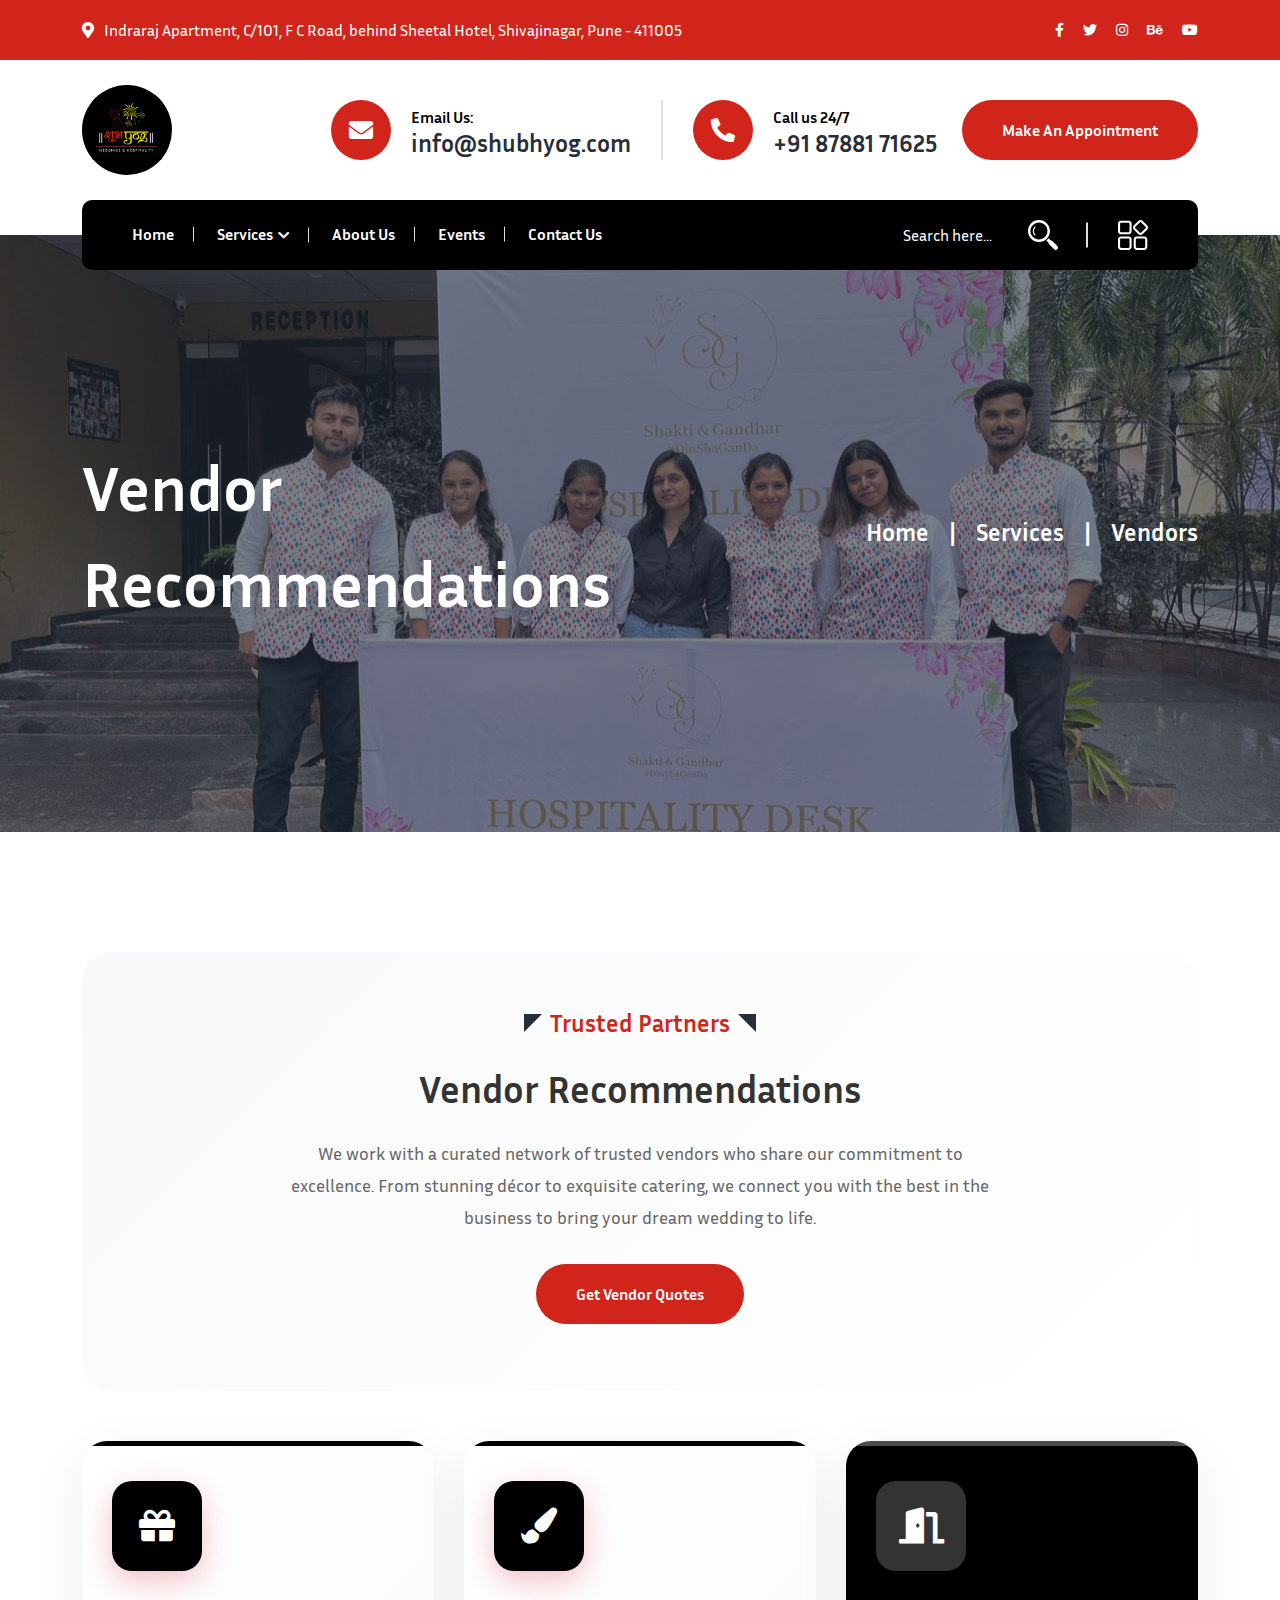
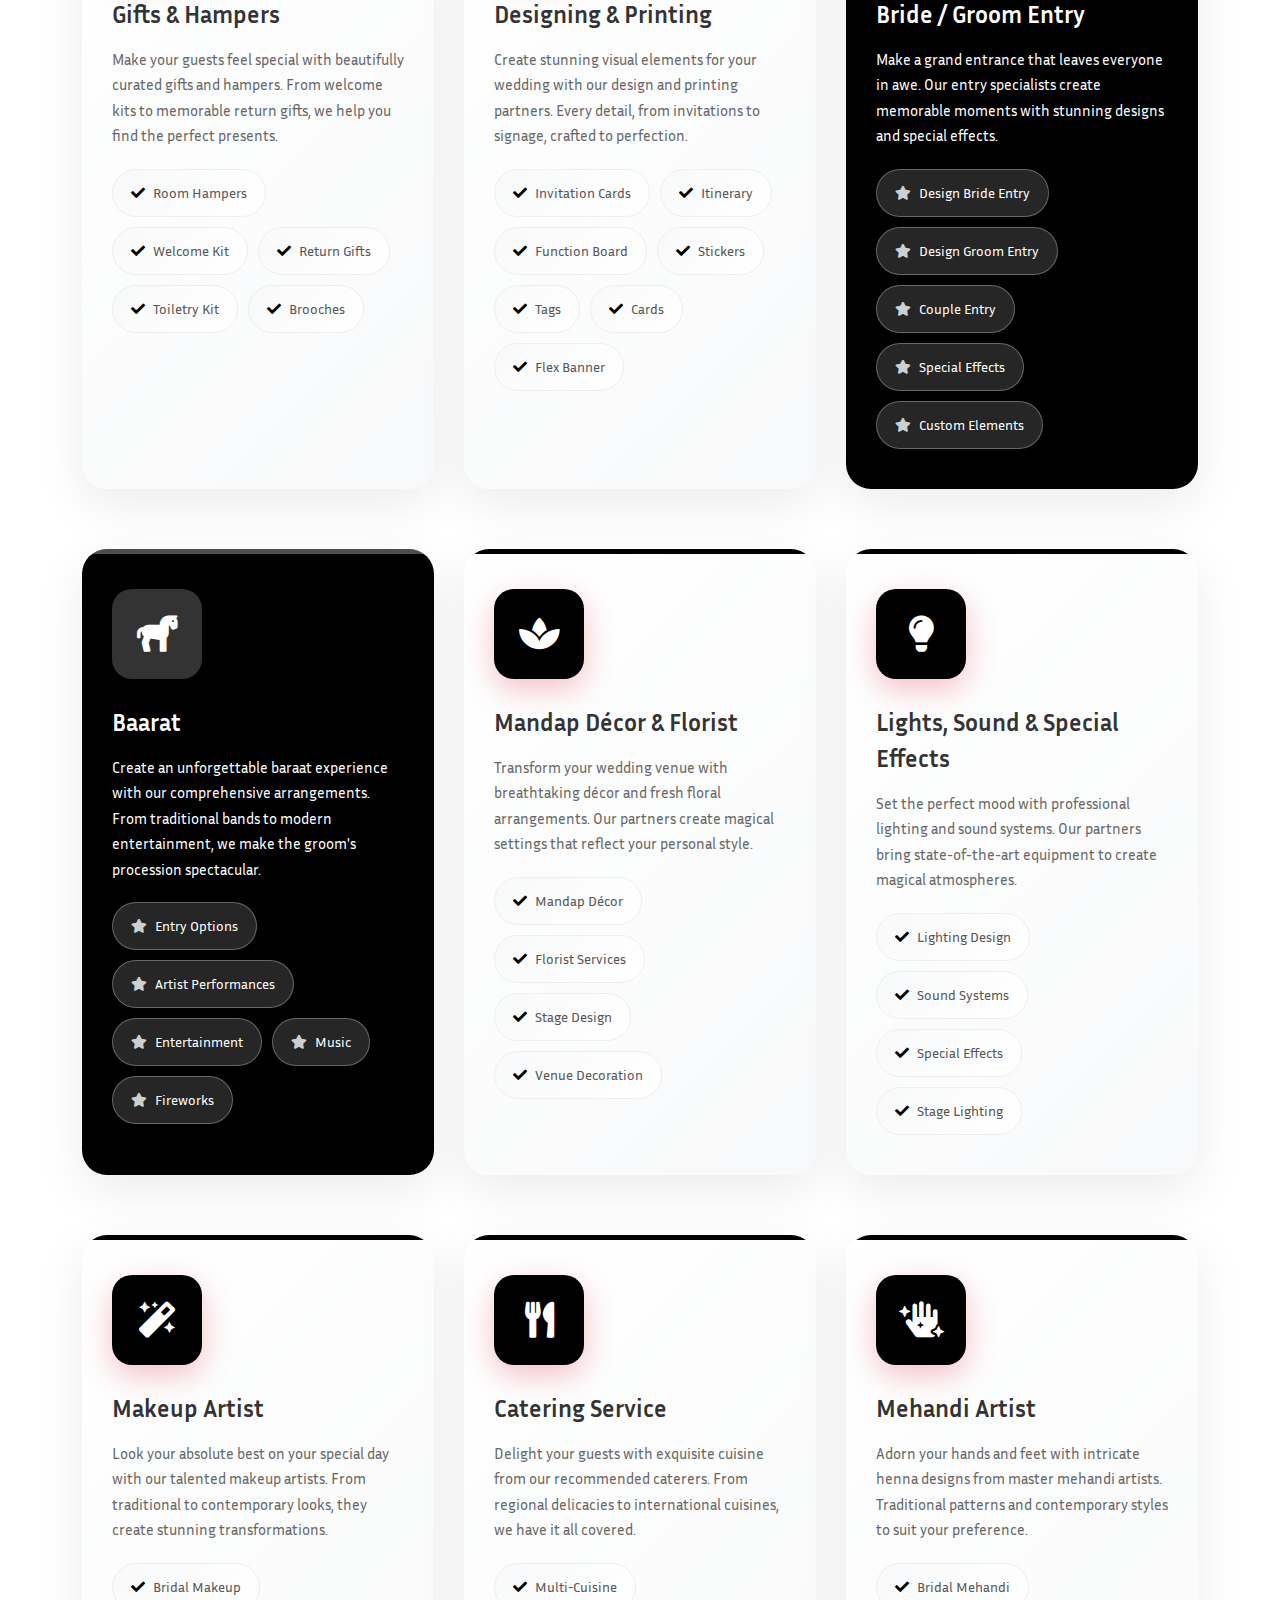
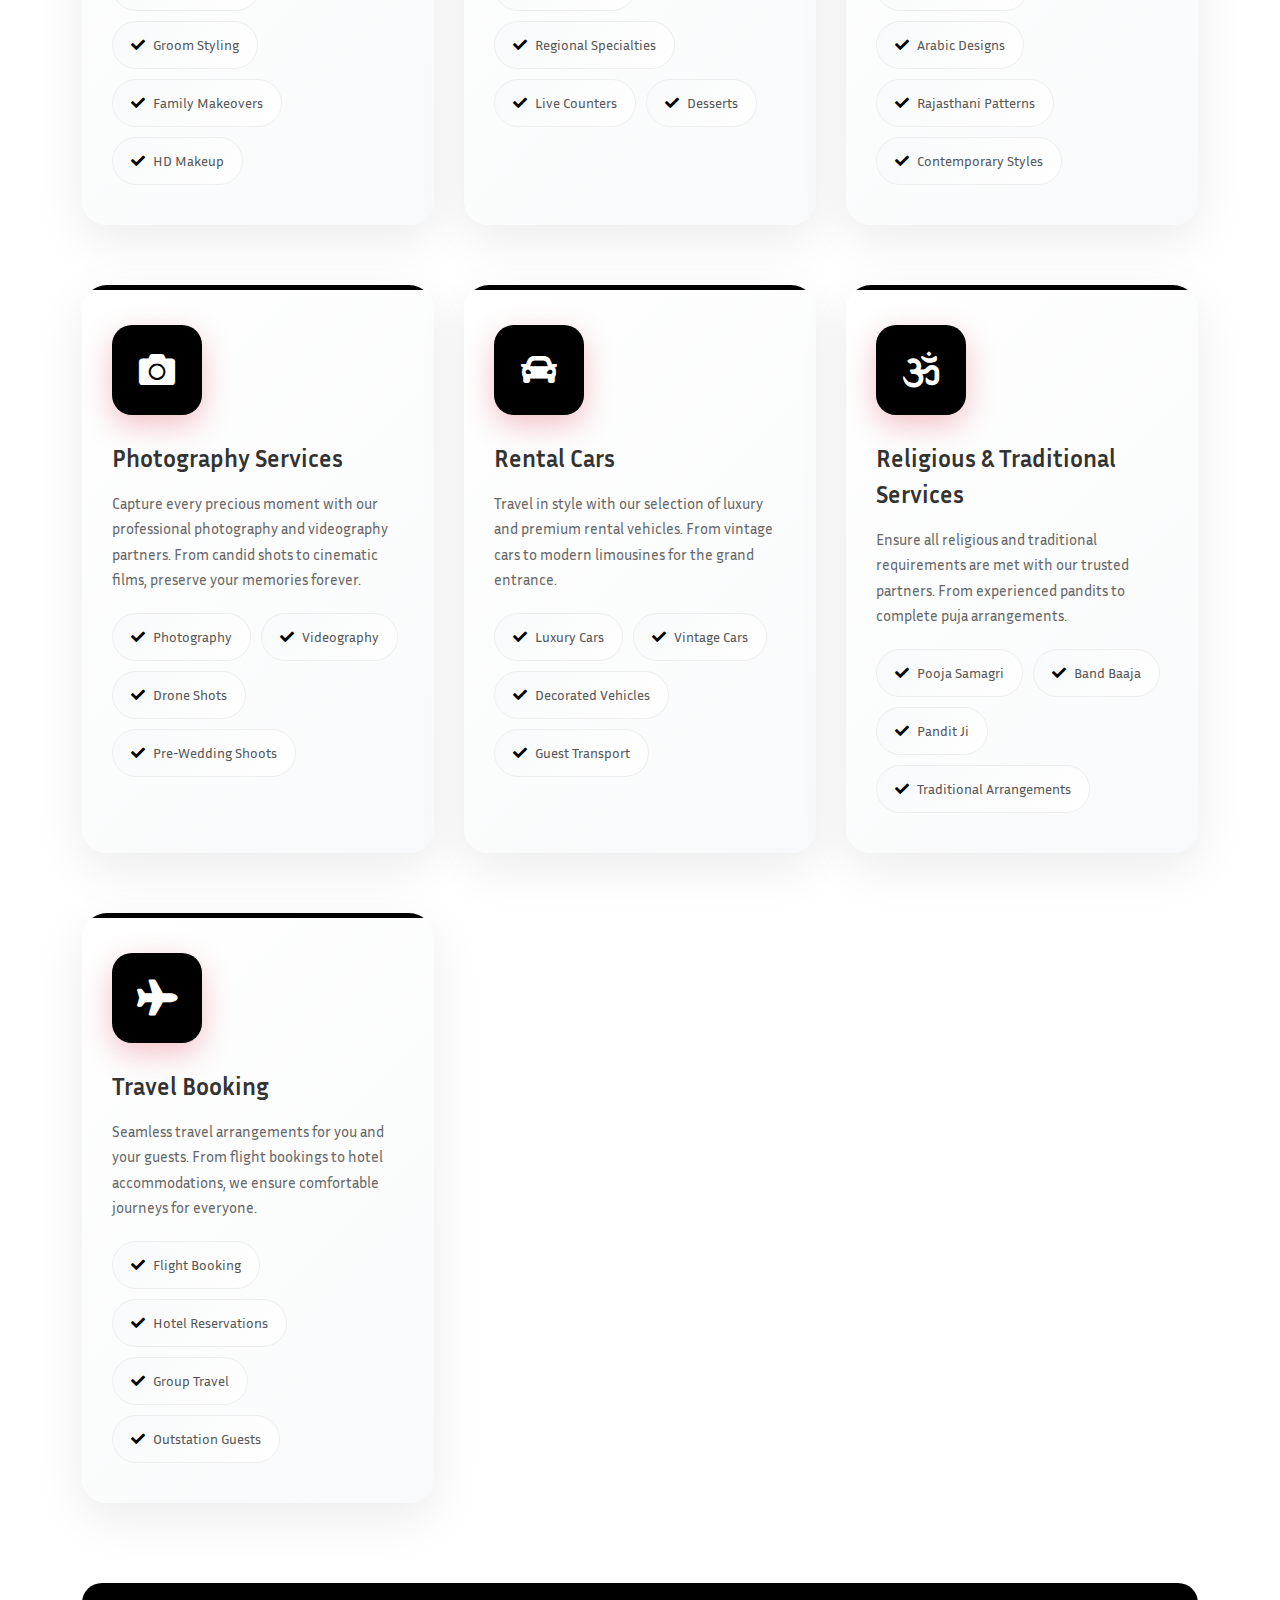
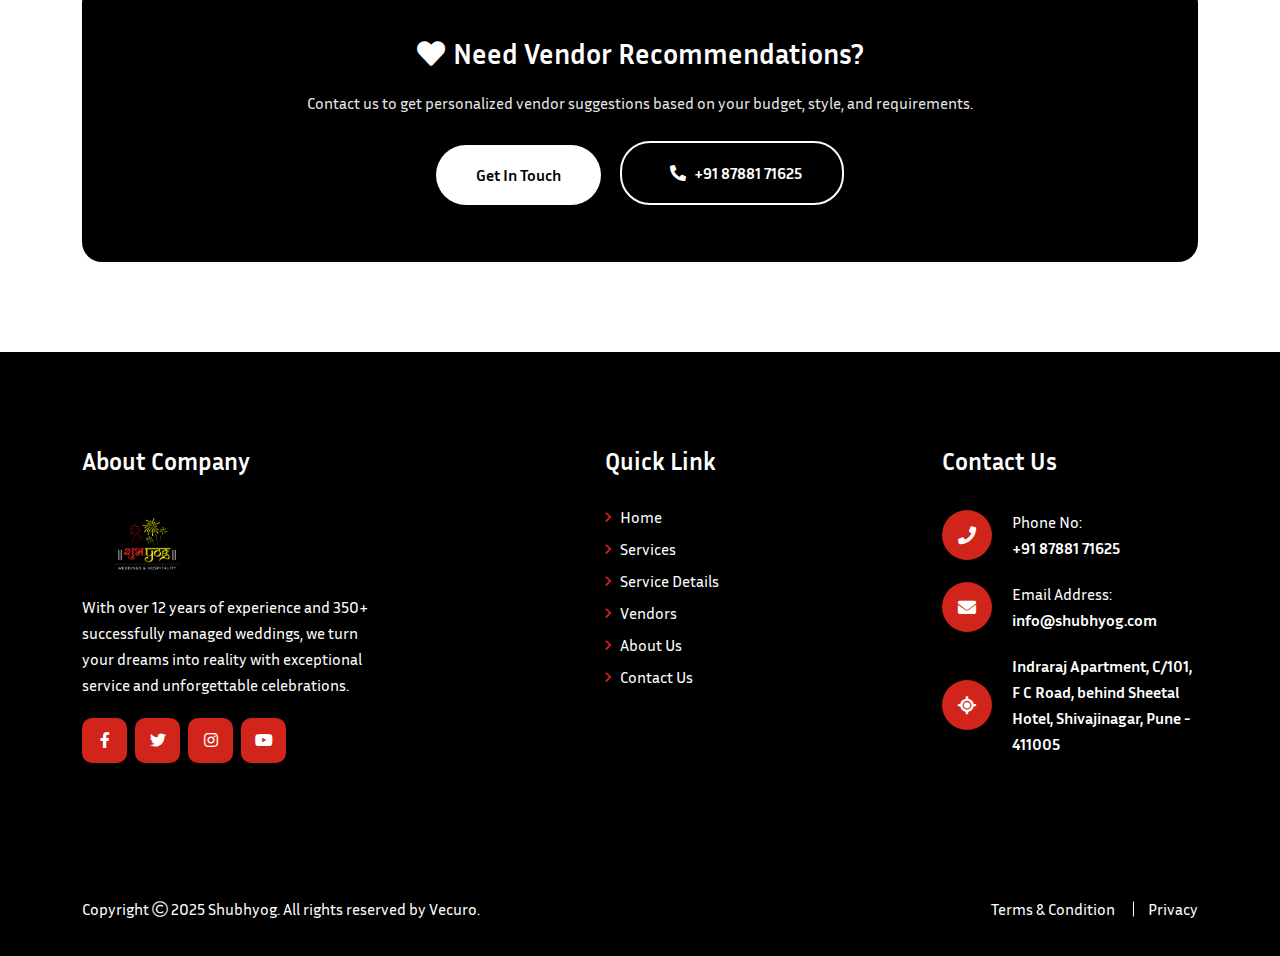
<file: vendors.html>
<!DOCTYPE html>
<html class="no-js" lang="zxx">
  <head>
    <meta charset="utf-8" />
    <meta http-equiv="x-ua-compatible" content="ie=edge" />
    <title>Vendor Recommendations - Shubhyog Weddings & Hospitality</title>
    <meta name="author" content="Shubhyog" />
    <meta
      name="description"
      content="Trusted vendor recommendations for your perfect wedding - from gifts & hampers to décor, catering, and more."
    />
    <meta
      name="keywords"
      content="Shubhyog, wedding vendors, gifts, hampers, décor, catering, photography, mehandi"
    />
    <meta name="robots" content="INDEX,FOLLOW" />
    <!-- Mobile Specific Metas -->
    <meta
      name="viewport"
      content="width=device-width, initial-scale=1, shrink-to-fit=no"
    />
    <!-- Favicons -->
    <link
      rel="apple-touch-icon"
      sizes="180x180"
      href="assets/img/favicons/apple-touch-icon.png"
    />
    <link
      rel="icon"
      type="image/png"
      sizes="32x32"
      href="assets/img/favicons/favicon-32x32.png"
    />
    <link
      rel="icon"
      type="image/png"
      sizes="16x16"
      href="assets/img/favicons/favicon-16x16.png"
    />
    <link rel="manifest" href="assets/img/favicons/site.webmanifest" />
    <link rel="shortcut icon" href="assets/img/favicons/favicon.ico" />
    <meta name="msapplication-TileColor" content="#ffffff" />
    <meta
      name="msapplication-TileImage"
      content="assets/img/favicons/ms-icon-144x144.png"
    />
    <meta name="theme-color" content="#ffffff" />
    <!--==============================
	  Google Fonts
	============================== -->
    <link rel="preconnect" href="https://fonts.googleapis.com/" />
    <link rel="preconnect" href="https://fonts.gstatic.com/" crossorigin />
    <link
      href="https://fonts.googleapis.com/css2?family=Inria+Sans:ital,wght@0,300;0,400;0,700;1,300;1,400;1,700&amp;display=swap"
      rel="stylesheet"
    />
    <!--==============================
	    All CSS File
	============================== -->
    <!-- Bootstrap -->
    <link rel="stylesheet" href="assets/css/bootstrap.min.css" />
    <!-- Fontawesome Icon -->
    <link rel="stylesheet" href="assets/css/fontawesome.min.css" />
    <!-- Magnific Popup -->
    <link rel="stylesheet" href="assets/css/magnific-popup.min.css" />
    <!-- Slick Slider -->
    <link rel="stylesheet" href="assets/css/slick.min.css" />
    <!-- Theme Custom CSS -->
    <link rel="stylesheet" href="assets/css/style.css" />
    <style>
      /* Vendor Page Custom Styles */
      .vendor-category-card {
        background: linear-gradient(135deg, #ffffff 0%, #f8f9fa 100%);
        border-radius: 25px;
        padding: 40px 30px;
        margin-bottom: 30px;
        box-shadow: 0 15px 50px rgba(0, 0, 0, 0.08);
        transition: all 0.4s ease;
        position: relative;
        overflow: hidden;
      }
      .vendor-category-card::before {
        content: "";
        position: absolute;
        top: 0;
        left: 0;
        width: 100%;
        height: 5px;
        background: linear-gradient(90deg, #000000, #000000);
      }
      .vendor-category-card:hover {
        transform: translateY(-10px);
        box-shadow: 0 25px 60px rgba(220, 53, 69, 0.2);
      }
      .vendor-category-card .vendor-icon {
        width: 90px;
        height: 90px;
        background: black;
        border-radius: 20px;
        display: flex;
        align-items: center;
        justify-content: center;
        margin-bottom: 25px;
        box-shadow: 0 10px 30px rgba(220, 53, 69, 0.3);
      }
      .vendor-category-card .vendor-icon i {
        font-size: 36px;
        color: white;
      }
      .vendor-category-card h3 {
        font-size: 24px;
        color: #333;
        margin-bottom: 15px;
        font-weight: 700;
      }
      .vendor-category-card .vendor-description {
        color: #666;
        font-size: 15px;
        line-height: 1.7;
        margin-bottom: 20px;
      }
      .vendor-items {
        display: flex;
        flex-wrap: wrap;
        gap: 10px;
        margin-top: 20px;
      }
      .vendor-item {
        background: linear-gradient(135deg, #f8f9fa, #ffffff);
        border: 1px solid #eee;
        padding: 10px 18px;
        border-radius: 25px;
        font-size: 14px;
        color: #555;
        transition: all 0.3s ease;
      }
      .vendor-item:hover {
        background: black;
        color: white;
        border-color: transparent;
        transform: translateY(-2px);
      }
      .vendor-item i {
        margin-right: 8px;
        color: #000000;
      }
      .vendor-item:hover i {
        color: white;
      }
      .featured-vendor {
        background: linear-gradient(135deg, #000000 0%, #000000 100%);
        color: white;
      }
      .featured-vendor::before {
        background: rgba(255, 255, 255, 0.3);
      }
      .featured-vendor h3,
      .featured-vendor .vendor-description {
        color: white;
      }
      .featured-vendor .vendor-icon {
        background: rgba(255, 255, 255, 0.2);
        box-shadow: 0 10px 30px rgba(0, 0, 0, 0.2);
      }
      .featured-vendor .vendor-item {
        background: rgba(255, 255, 255, 0.15);
        color: white;
        border-color: rgba(255, 255, 255, 0.3);
      }
      .featured-vendor .vendor-item:hover {
        background: white;
        color: #000000;
      }
      .featured-vendor .vendor-item i {
        color: rgba(255, 255, 255, 0.8);
      }
      .featured-vendor .vendor-item:hover i {
        color: #000000;
      }
      .intro-section {
        text-align: center;
        padding: 60px 0;
        background: linear-gradient(135deg, #f8f9fa 0%, #ffffff 100%);
        border-radius: 30px;
        margin-bottom: 50px;
      }
      .intro-section h2 {
        font-size: 38px;
        color: #333;
        margin-bottom: 20px;
      }
      .intro-section p {
        font-size: 18px;
        color: #666;
        max-width: 700px;
        margin: 0 auto 30px;
        line-height: 1.8;
      }
      .cta-banner {
        background: linear-gradient(135deg, #000000 0%, #000000 100%);
        border-radius: 20px;
        padding: 50px;
        text-align: center;
        color: white;
        margin-top: 50px;
      }
      .cta-banner h3 {
        font-size: 28px;
        margin-bottom: 15px;
        color: white;
      }
      .cta-banner p {
        font-size: 16px;
        opacity: 0.9;
        margin-bottom: 25px;
        color: white;
      }
      .cta-banner .vs-btn {
        background: white;
        color: #000000;
      }
      .cta-banner .vs-btn:hover {
        background: #000000;
        color: white;
      }
      .vendor-grid {
        display: grid;
        grid-template-columns: repeat(auto-fit, minmax(350px, 1fr));
        gap: 30px;
      }
      @media (max-width: 768px) {
        .vendor-grid {
          grid-template-columns: 1fr;
        }
      }
    </style>
  </head>

  <body>
    <!--==============================
	Preloader
	==============================-->
    <div class="preloader">
      <button class="vs-btn preloaderCls">Cancel Preloader</button>
      <div class="preloader-inner">
        <img src="assets/logo.png" alt="logo" />
        <span class="loader"></span>
      </div>
    </div>
    <!--==============================
    Mobile Menu
  ============================== -->
    <div class="vs-menu-wrapper">
      <div class="vs-menu-area text-center">
        <div class="mobile-logo">
          <a href="index.html"
            ><img src="assets/logo.png" alt="Shubhyog" class="logo"
          /></a>
          <button class="vs-menu-toggle"><i class="fal fa-times"></i></button>
        </div>
        <div class="vs-mobile-menu">
          <ul>
            <li>
              <a href="index.html">Home</a>
            </li>
            <li class="menu-item-has-children">
              <a href="service.html">Services</a>
              <ul class="sub-menu">
                <li><a href="service.html">Wedding Planning</a></li>
                <li><a href="service-details.html">Service Details</a></li>
                <li><a href="vendors.html">Vendor Recommendations</a></li>
              </ul>
            </li>
            <li>
              <a href="about.html">About Us</a>
            </li>
            <li>
              <a href="event-details.html">Events</a>
            </li>
            <li>
              <a href="contact.html">Contact Us</a>
            </li>
          </ul>
        </div>
      </div>
    </div>
    <!--==============================
      Offcanvas
  ============================== -->
    <div class="sidemenu-wrapper d-none d-lg-block">
      <div class="sidemenu-content">
        <button class="closeButton sideMenuCls">
          <i class="far fa-times"></i>
        </button>
        <div class="widget">
          <div class="vs-widget-about">
            <div class="footer-logo">
              <a href="index.html"
                ><img src="assets/logo.jpg" width="100" alt="Shubhyog"
              /></a>
            </div>
            <p>
              With over 12 years of experience and 350+ successfully managed
              weddings, Shubhyog turns your dreams into reality with exceptional
              service and unforgettable celebrations.
            </p>
            <div class="footer-social">
              <a href="#"><i class="fab fa-facebook-f"></i></a>
              <a href="#"><i class="fab fa-twitter"></i></a>
              <a href="#"><i class="fab fa-instagram"></i></a>
              <a href="#"><i class="fab fa-behance"></i></a>
              <a href="#"><i class="fab fa-youtube"></i></a>
            </div>
          </div>
        </div>
        <div class="widget">
          <h3 class="widget_title h4">Our Services</h3>
          <ul class="list-unstyled" style="margin: 0; padding: 0">
            <li style="padding: 8px 0; border-bottom: 1px solid #eee">
              <a href="service.html" style="color: #333; text-decoration: none">
                <i
                  class="fas fa-ring"
                  style="color: #000000; margin-right: 10px"
                ></i
                >Full Service Planning
              </a>
            </li>
            <li style="padding: 8px 0; border-bottom: 1px solid #eee">
              <a href="service.html" style="color: #333; text-decoration: none">
                <i
                  class="fas fa-calendar-check"
                  style="color: #000000; margin-right: 10px"
                ></i
                >Event Coordination
              </a>
            </li>
            <li style="padding: 8px 0; border-bottom: 1px solid #eee">
              <a href="service.html" style="color: #333; text-decoration: none">
                <i
                  class="fas fa-paint-brush"
                  style="color: #000000; margin-right: 10px"
                ></i
                >Production & Decor
              </a>
            </li>
            <li style="padding: 8px 0; border-bottom: 1px solid #eee">
              <a href="service.html" style="color: #333; text-decoration: none">
                <i
                  class="fas fa-om"
                  style="color: #000000; margin-right: 10px"
                ></i
                >Ritual Management
              </a>
            </li>
            <li style="padding: 8px 0; border-bottom: 1px solid #eee">
              <a href="service.html" style="color: #333; text-decoration: none">
                <i
                  class="fas fa-utensils"
                  style="color: #000000; margin-right: 10px"
                ></i
                >Catering Management
              </a>
            </li>
            <li style="padding: 8px 0">
              <a href="service.html" style="color: #333; text-decoration: none">
                <i
                  class="fas fa-truck"
                  style="color: #000000; margin-right: 10px"
                ></i
                >Logistics Management
              </a>
            </li>
          </ul>
        </div>
        <div class="widget">
          <h3 class="widget_title h4">Wedding Packages</h3>
          <div
            style="
              background: linear-gradient(135deg, #fff5f5 0%, #ffffff 100%);
              border-radius: 10px;
              padding: 15px;
              margin-bottom: 10px;
            "
          >
            <h5 style="margin: 0 0 5px; color: #333">Shubh Vivah</h5>
            <span style="color: #000000; font-weight: 700; font-size: 18px"
              >₹4,99,000/-</span
            >
          </div>
          <div
            style="
              background: black;
              border-radius: 10px;
              padding: 15px;
              margin-bottom: 10px;
            "
          >
            <h5 style="margin: 0 0 5px; color: #fff">Divya Vivah</h5>
            <span style="color: #fff; font-weight: 700; font-size: 18px"
              >₹6,99,000/-</span
            >
          </div>
          <div
            style="
              background: linear-gradient(135deg, #f8d7da 0%, #ffffff 100%);
              border-radius: 10px;
              padding: 15px;
            "
          >
            <h5 style="margin: 0 0 5px; color: #333">Amrut Vivah</h5>
            <span style="color: #000000; font-weight: 700; font-size: 18px"
              >₹9,99,000/-</span
            >
          </div>
        </div>
        <div class="widget">
          <h3 class="widget_title h4">Locations We Serve</h3>
          <div style="display: flex; flex-wrap: wrap; gap: 8px">
            <span
              style="
                background: #f8f9fa;
                padding: 5px 12px;
                border-radius: 20px;
                font-size: 13px;
              "
              ><i
                class="fas fa-map-marker-alt"
                style="color: #000000; margin-right: 5px"
              ></i
              >Mahabaleshwar</span
            >
            <span
              style="
                background: #f8f9fa;
                padding: 5px 12px;
                border-radius: 20px;
                font-size: 13px;
              "
              ><i
                class="fas fa-map-marker-alt"
                style="color: #000000; margin-right: 5px"
              ></i
              >Igatpuri</span
            >
            <span
              style="
                background: #f8f9fa;
                padding: 5px 12px;
                border-radius: 20px;
                font-size: 13px;
              "
              ><i
                class="fas fa-map-marker-alt"
                style="color: #000000; margin-right: 5px"
              ></i
              >Lonavala</span
            >
            <span
              style="
                background: #f8f9fa;
                padding: 5px 12px;
                border-radius: 20px;
                font-size: 13px;
              "
              ><i
                class="fas fa-map-marker-alt"
                style="color: #000000; margin-right: 5px"
              ></i
              >Saputara</span
            >
            <span
              style="
                background: #f8f9fa;
                padding: 5px 12px;
                border-radius: 20px;
                font-size: 13px;
              "
              ><i
                class="fas fa-map-marker-alt"
                style="color: #000000; margin-right: 5px"
              ></i
              >Udaipur</span
            >
            <span
              style="
                background: #f8f9fa;
                padding: 5px 12px;
                border-radius: 20px;
                font-size: 13px;
              "
              ><i
                class="fas fa-map-marker-alt"
                style="color: #000000; margin-right: 5px"
              ></i
              >Jaipur</span
            >
            <span
              style="
                background: #f8f9fa;
                padding: 5px 12px;
                border-radius: 20px;
                font-size: 13px;
              "
              ><i
                class="fas fa-map-marker-alt"
                style="color: #000000; margin-right: 5px"
              ></i
              >Goa</span
            >
          </div>
          <p
            style="
              font-style: italic;
              margin-top: 10px;
              font-size: 13px;
              color: #666;
            "
          >
            "We also offer our services wherever your heart desires."
          </p>
        </div>
        <div class="widget">
          <h3 class="widget_title h4">Contact Us</h3>
          <div style="margin-bottom: 10px">
            <i
              class="fas fa-phone-alt"
              style="color: #000000; margin-right: 10px"
            ></i>
            <a
              href="tel:+918788171625"
              style="color: #333; text-decoration: none; font-weight: 600"
              >+91-8788 171 625</a
            >
          </div>
          <div style="margin-bottom: 10px">
            <i
              class="fas fa-envelope"
              style="color: #000000; margin-right: 10px"
            ></i>
            <a
              href="mailto:info@shubhyog.com"
              style="color: #333; text-decoration: none"
              >info@shubhyog.com</a
            >
          </div>
          <div>
            <i
              class="fas fa-map-marker-alt"
              style="color: #000000; margin-right: 10px"
            ></i>
            <span style="color: #333"
              >Indraraj Apartment, C/101, F C Road, behind Sheetal Hotel,
              Shivajinagar, Pune - 411005</span
            >
          </div>
          <div style="margin-top: 15px">
            <a
              href="contact.html"
              class="vs-btn"
              style="width: 100%; text-align: center"
              >Get in Touch</a
            >
          </div>
        </div>
      </div>
    </div>
    <header class="vs-header">
      <!-- Header Top -->
      <div class="header-top v2">
        <div class="container">
          <div
            class="row align-items-center justify-content-between gy-1 text-center text-lg-start"
          >
            <div class="col-lg-auto d-none d-lg-block">
              <p class="header-text">
                <i class="fas fa-map-marker-alt"></i>Indraraj Apartment, C/101,
                F C Road, behind Sheetal Hotel, Shivajinagar, Pune - 411005
              </p>
            </div>
            <div class="col-lg-auto">
              <div class="header-right">
                <div class="header-social">
                  <a href="#"><i class="fab fa-facebook-f"></i></a>
                  <a href="#"><i class="fab fa-twitter"></i></a>
                  <a href="#"><i class="fab fa-instagram"></i></a>
                  <a href="#"><i class="fab fa-behance"></i></a>
                  <a href="#"><i class="fab fa-youtube"></i></a>
                </div>
              </div>
            </div>
          </div>
        </div>
      </div>
      <div class="header-inner style2">
        <div class="container">
          <div class="menu-top">
            <div
              class="row gx-50 justify-content-between align-items-center gx-sm-0"
            >
              <div class="col">
                <div class="header-logo rounded-circle">
                  <a href="index.html"
                    ><img
                      src="assets/logo.jpg"
                      alt="Shubhyog"
                      class="logo"
                      width="90"
                  /></a>
                </div>
              </div>
              <div class="col-auto header-info d-none d-lg-flex pe-0">
                <div class="header-info_icon">
                  <i class="fas fa-envelope"></i>
                </div>
                <div class="media-body">
                  <span class="header-info_label">Email Us:</span>
                  <div class="header-info_link">
                    <a href="mailto:info@shubhyog.com">info@shubhyog.com</a>
                  </div>
                </div>
              </div>
              <div class="col-auto header-info d-none d-lg-flex pe-0">
                <div class="header-info_icon">
                  <i class="fas fa-phone-alt"></i>
                </div>
                <div class="media-body">
                  <span class="header-info_label">Call us 24/7</span>
                  <div class="header-info_link">
                    <a href="tel:+918788171625">+91 87881 71625</a>
                  </div>
                </div>
              </div>
              <div class="col-auto">
                <div class="d-none d-xl-inline-flex">
                  <a href="contact.html" class="vs-btn" tabindex="0">
                    Make An Appointment
                  </a>
                </div>
                <button class="vs-menu-toggle d-inline-block d-lg-none">
                  <i class="fal fa-bars"></i>
                </button>
              </div>
            </div>
          </div>
        </div>
      </div>
      <div class="header-bottom">
        <div class="container">
          <!-- Main Menu Area -->
          <div class="sticky-wrapper vs-navbar">
            <div class="sticky-active">
              <div class="custom-container">
                <div class="row align-items-center">
                  <div class="col">
                    <nav class="main-menu menu-style2 d-none d-lg-block">
                      <ul>
                        <li>
                          <a href="index.html">Home</a>
                        </li>
                        <li class="menu-item-has-children">
                          <a href="service.html">Services</a>
                          <ul class="sub-menu">
                            <li><a href="service.html">Wedding Planning</a></li>
                            <li>
                              <a href="service-details.html">Service Details</a>
                            </li>
                            <li>
                              <a href="vendors.html">Vendor Recommendations</a>
                            </li>
                          </ul>
                        </li>
                        <li>
                          <a href="about.html">About Us</a>
                        </li>
                        <li>
                          <a href="event-details.html">Events</a>
                        </li>
                        <li>
                          <a href="contact.html">Contact Us</a>
                        </li>
                      </ul>
                    </nav>
                  </div>
                  <div class="col-auto">
                    <div class="header-btns">
                      <div class="d-none d-lg-block">
                        <form action="#" class="header-search v2">
                          <input type="text" placeholder="Search here..." />
                          <button type="submit" aria-label="search-button">
                            <img src="assets/img/icons/e-2-1.svg" alt="icon" />
                          </button>
                        </form>
                      </div>
                      <div class="d-none d-lg-inline-block">
                        <button class="sideMenuToggler v2">
                          <i>
                            <svg
                              width="30"
                              height="30"
                              viewBox="0 0 30 30"
                              fill="none"
                              xmlns="http://www.w3.org/2000/svg"
                            >
                              <g clip-path="url(#clip0_214_286)">
                                <path
                                  fill-rule="evenodd"
                                  clip-rule="evenodd"
                                  d="M24.7161 14.0882L29.0814 9.72289C30.3067 8.49763 30.3067 6.50957 29.0814 5.2843L24.7161 0.918952C23.4908 -0.306317 21.5027 -0.306317 20.2775 0.918952L15.9121 5.2843C14.6868 6.50957 14.6868 8.49763 15.9121 9.72289L20.2775 14.0882C21.5027 15.3135 23.4908 15.3135 24.7161 14.0882ZM27.6019 8.24336L23.2365 12.6087C22.8285 13.0168 22.1651 13.0168 21.757 12.6087L17.3916 8.24336C16.9836 7.83529 16.9836 7.1719 17.3916 6.76383L21.757 2.39848C22.1651 1.99041 22.8285 1.99041 23.2365 2.39848L27.6019 6.76383C28.0099 7.1719 28.0099 7.83529 27.6019 8.24336Z"
                                  fill="white"
                                />
                                <path
                                  fill-rule="evenodd"
                                  clip-rule="evenodd"
                                  d="M13.6025 19.5363C13.6025 18.7035 13.2718 17.9051 12.6827 17.317C12.0947 16.728 11.2963 16.3973 10.4634 16.3973C8.3854 16.3973 5.21707 16.3973 3.13903 16.3973C2.30614 16.3973 1.50778 16.728 0.919734 17.317C0.330643 17.9051 0 18.7035 0 19.5363V26.8608C0 27.6936 0.330643 28.492 0.919734 29.0801C1.50778 29.6691 2.30614 29.9998 3.13903 29.9998H10.4634C11.2963 29.9998 12.0947 29.6691 12.6827 29.0801C13.2718 28.492 13.6025 27.6936 13.6025 26.8608V19.5363ZM29.2976 19.5363C29.2976 18.7035 28.967 17.9051 28.3779 17.317C27.7899 16.728 26.9915 16.3973 26.1586 16.3973C24.0806 16.3973 20.9122 16.3973 18.8342 16.3973C18.0013 16.3973 17.2029 16.728 16.6149 17.317C16.0258 17.9051 15.6952 18.7035 15.6952 19.5363V26.8608C15.6952 27.6936 16.0258 28.492 16.6149 29.0801C17.2029 29.6691 18.0013 29.9998 18.8342 29.9998H26.1586C26.9915 29.9998 27.7899 29.6691 28.3779 29.0801C28.967 28.492 29.2976 27.6936 29.2976 26.8608V19.5363ZM11.5098 19.5363V26.8608C11.5098 27.138 11.3999 27.4049 11.2032 27.6005C11.0075 27.7972 10.7407 27.9071 10.4634 27.9071H3.13903C2.86175 27.9071 2.59493 27.7972 2.39927 27.6005C2.20255 27.4049 2.09269 27.138 2.09269 26.8608V19.5363C2.09269 19.2591 2.20255 18.9922 2.39927 18.7966C2.59493 18.5999 2.86175 18.49 3.13903 18.49H10.4634C10.7407 18.49 11.0075 18.5999 11.2032 18.7966C11.3999 18.9922 11.5098 19.2591 11.5098 19.5363ZM27.205 19.5363V26.8608C27.205 27.138 27.0951 27.4049 26.8984 27.6005C26.7027 27.7972 26.4359 27.9071 26.1586 27.9071H18.8342C18.5569 27.9071 18.2901 27.7972 18.0944 27.6005C17.8977 27.4049 17.7879 27.138 17.7879 26.8608V19.5363C17.7879 19.2591 17.8977 18.9922 18.0944 18.7966C18.2901 18.5999 18.5569 18.49 18.8342 18.49H26.1586C26.4359 18.49 26.7027 18.5999 26.8984 18.7966C27.0951 18.9922 27.205 19.2591 27.205 19.5363ZM13.6025 3.84118C13.6025 3.00829 13.2718 2.20993 12.6827 1.62188C12.0947 1.03279 11.2963 0.702148 10.4634 0.702148C8.3854 0.702148 5.21707 0.702148 3.13903 0.702148C2.30614 0.702148 1.50778 1.03279 0.919734 1.62188C0.330643 2.20993 0 3.00829 0 3.84118V11.1656C0 11.9985 0.330643 12.7968 0.919734 13.3849C1.50778 13.974 2.30614 14.3046 3.13903 14.3046H10.4634C11.2963 14.3046 12.0947 13.974 12.6827 13.3849C13.2718 12.7968 13.6025 11.9985 13.6025 11.1656V3.84118ZM11.5098 3.84118V11.1656C11.5098 11.4429 11.3999 11.7097 11.2032 11.9054C11.0075 12.1021 10.7407 12.2119 10.4634 12.2119H3.13903C2.86175 12.2119 2.59493 12.1021 2.39927 11.9054C2.20255 11.7097 2.09269 11.4429 2.09269 11.1656V3.84118C2.09269 3.5639 2.20255 3.29708 2.39927 3.10142C2.59493 2.9047 2.86175 2.79484 3.13903 2.79484H10.4634C10.7407 2.79484 11.0075 2.9047 11.2032 3.10142C11.3999 3.29708 11.5098 3.5639 11.5098 3.84118Z"
                                  fill="white"
                                />
                              </g>
                              <defs>
                                <clipPath id="clip0_214_286">
                                  <rect width="30" height="30" fill="white" />
                                </clipPath>
                              </defs>
                            </svg>
                          </i>
                        </button>
                      </div>
                    </div>
                  </div>
                </div>
              </div>
            </div>
          </div>
        </div>
      </div>
    </header>
    <!--==============================
    Breadcumb
    ============================== -->
    <div class="breadcumb-wrapper" data-bg-src="assets/new-img/gallery-12.jpeg">
      <div class="overlay"></div>
      <!-- <img src="assets/img/shapes/b-1-1.png" alt="shape" class="shape" /> -->
      <div class="container z-index-common">
        <div class="breadcumb-content">
          <h1 class="breadcumb-title">Vendor Recommendations</h1>
          <div class="breadcumb-menu-wrap">
            <ul class="breadcumb-menu">
              <li><a href="index.html">Home</a></li>
              <li><a href="service.html">Services</a></li>
              <li>Vendors</li>
            </ul>
          </div>
        </div>
      </div>
    </div>

    <!-- Vendor Recommendations Area -->
    <section class="space-top space-extra-bottom">
      <div class="container">
        <!-- Intro Section -->
        <div class="intro-section">
          <span class="sec-subtitle2">Trusted Partners</span>
          <h2>Vendor Recommendations</h2>
          <p>
            We work with a curated network of trusted vendors who share our
            commitment to excellence. From stunning décor to exquisite catering,
            we connect you with the best in the business to bring your dream
            wedding to life.
          </p>
          <a href="contact.html" class="vs-btn">Get Vendor Quotes</a>
        </div>

        <!-- Vendor Categories Grid -->
        <div class="vendor-grid">
          <!-- Gifts & Hampers -->
          <div class="vendor-category-card">
            <div class="vendor-icon">
              <i class="fas fa-gift"></i>
            </div>
            <h3>Gifts & Hampers</h3>
            <p class="vendor-description">
              Make your guests feel special with beautifully curated gifts and
              hampers. From welcome kits to memorable return gifts, we help you
              find the perfect presents.
            </p>
            <div class="vendor-items">
              <span class="vendor-item"
                ><i class="fas fa-check"></i>Room Hampers</span
              >
              <span class="vendor-item"
                ><i class="fas fa-check"></i>Welcome Kit</span
              >
              <span class="vendor-item"
                ><i class="fas fa-check"></i>Return Gifts</span
              >
              <span class="vendor-item"
                ><i class="fas fa-check"></i>Toiletry Kit</span
              >
              <span class="vendor-item"
                ><i class="fas fa-check"></i>Brooches</span
              >
            </div>
          </div>

          <!-- Designing & Printing -->
          <div class="vendor-category-card">
            <div class="vendor-icon">
              <i class="fas fa-paint-brush"></i>
            </div>
            <h3>Designing & Printing</h3>
            <p class="vendor-description">
              Create stunning visual elements for your wedding with our design
              and printing partners. Every detail, from invitations to signage,
              crafted to perfection.
            </p>
            <div class="vendor-items">
              <span class="vendor-item"
                ><i class="fas fa-check"></i>Invitation Cards</span
              >
              <span class="vendor-item"
                ><i class="fas fa-check"></i>Itinerary</span
              >
              <span class="vendor-item"
                ><i class="fas fa-check"></i>Function Board</span
              >
              <span class="vendor-item"
                ><i class="fas fa-check"></i>Stickers</span
              >
              <span class="vendor-item"><i class="fas fa-check"></i>Tags</span>
              <span class="vendor-item"><i class="fas fa-check"></i>Cards</span>
              <span class="vendor-item"
                ><i class="fas fa-check"></i>Flex Banner</span
              >
            </div>
          </div>

          <!-- Bride/Groom Entry -->
          <div class="vendor-category-card featured-vendor">
            <div class="vendor-icon">
              <i class="fas fa-door-open"></i>
            </div>
            <h3>Bride / Groom Entry</h3>
            <p class="vendor-description">
              Make a grand entrance that leaves everyone in awe. Our entry
              specialists create memorable moments with stunning designs and
              special effects.
            </p>
            <div class="vendor-items">
              <span class="vendor-item"
                ><i class="fas fa-star"></i>Design Bride Entry</span
              >
              <span class="vendor-item"
                ><i class="fas fa-star"></i>Design Groom Entry</span
              >
              <span class="vendor-item"
                ><i class="fas fa-star"></i>Couple Entry</span
              >
              <span class="vendor-item"
                ><i class="fas fa-star"></i>Special Effects</span
              >
              <span class="vendor-item"
                ><i class="fas fa-star"></i>Custom Elements</span
              >
            </div>
          </div>

          <!-- Baarat -->
          <div class="vendor-category-card featured-vendor">
            <div class="vendor-icon">
              <i class="fas fa-horse"></i>
            </div>
            <h3>Baarat</h3>
            <p class="vendor-description">
              Create an unforgettable baraat experience with our comprehensive
              arrangements. From traditional bands to modern entertainment, we
              make the groom's procession spectacular.
            </p>
            <div class="vendor-items">
              <span class="vendor-item"
                ><i class="fas fa-star"></i>Entry Options</span
              >
              <span class="vendor-item"
                ><i class="fas fa-star"></i>Artist Performances</span
              >
              <span class="vendor-item"
                ><i class="fas fa-star"></i>Entertainment</span
              >
              <span class="vendor-item"><i class="fas fa-star"></i>Music</span>
              <span class="vendor-item"
                ><i class="fas fa-star"></i>Fireworks</span
              >
            </div>
          </div>

          <!-- Mandap Décor & Florist -->
          <div class="vendor-category-card">
            <div class="vendor-icon">
              <i class="fas fa-spa"></i>
            </div>
            <h3>Mandap Décor & Florist</h3>
            <p class="vendor-description">
              Transform your wedding venue with breathtaking décor and fresh
              floral arrangements. Our partners create magical settings that
              reflect your personal style.
            </p>
            <div class="vendor-items">
              <span class="vendor-item"
                ><i class="fas fa-check"></i>Mandap Décor</span
              >
              <span class="vendor-item"
                ><i class="fas fa-check"></i>Florist Services</span
              >
              <span class="vendor-item"
                ><i class="fas fa-check"></i>Stage Design</span
              >
              <span class="vendor-item"
                ><i class="fas fa-check"></i>Venue Decoration</span
              >
            </div>
          </div>

          <!-- Lights & Sound -->
          <div class="vendor-category-card">
            <div class="vendor-icon">
              <i class="fas fa-lightbulb"></i>
            </div>
            <h3>Lights, Sound & Special Effects</h3>
            <p class="vendor-description">
              Set the perfect mood with professional lighting and sound systems.
              Our partners bring state-of-the-art equipment to create magical
              atmospheres.
            </p>
            <div class="vendor-items">
              <span class="vendor-item"
                ><i class="fas fa-check"></i>Lighting Design</span
              >
              <span class="vendor-item"
                ><i class="fas fa-check"></i>Sound Systems</span
              >
              <span class="vendor-item"
                ><i class="fas fa-check"></i>Special Effects</span
              >
              <span class="vendor-item"
                ><i class="fas fa-check"></i>Stage Lighting</span
              >
            </div>
          </div>

          <!-- Makeup Artist -->
          <div class="vendor-category-card">
            <div class="vendor-icon">
              <i class="fas fa-magic"></i>
            </div>
            <h3>Makeup Artist</h3>
            <p class="vendor-description">
              Look your absolute best on your special day with our talented
              makeup artists. From traditional to contemporary looks, they
              create stunning transformations.
            </p>
            <div class="vendor-items">
              <span class="vendor-item"
                ><i class="fas fa-check"></i>Bridal Makeup</span
              >
              <span class="vendor-item"
                ><i class="fas fa-check"></i>Groom Styling</span
              >
              <span class="vendor-item"
                ><i class="fas fa-check"></i>Family Makeovers</span
              >
              <span class="vendor-item"
                ><i class="fas fa-check"></i>HD Makeup</span
              >
            </div>
          </div>

          <!-- Catering Service -->
          <div class="vendor-category-card">
            <div class="vendor-icon">
              <i class="fas fa-utensils"></i>
            </div>
            <h3>Catering Service</h3>
            <p class="vendor-description">
              Delight your guests with exquisite cuisine from our recommended
              caterers. From regional delicacies to international cuisines, we
              have it all covered.
            </p>
            <div class="vendor-items">
              <span class="vendor-item"
                ><i class="fas fa-check"></i>Multi-Cuisine</span
              >
              <span class="vendor-item"
                ><i class="fas fa-check"></i>Regional Specialties</span
              >
              <span class="vendor-item"
                ><i class="fas fa-check"></i>Live Counters</span
              >
              <span class="vendor-item"
                ><i class="fas fa-check"></i>Desserts</span
              >
            </div>
          </div>

          <!-- Mehandi Artist -->
          <div class="vendor-category-card">
            <div class="vendor-icon">
              <i class="fas fa-hand-sparkles"></i>
            </div>
            <h3>Mehandi Artist</h3>
            <p class="vendor-description">
              Adorn your hands and feet with intricate henna designs from master
              mehandi artists. Traditional patterns and contemporary styles to
              suit your preference.
            </p>
            <div class="vendor-items">
              <span class="vendor-item"
                ><i class="fas fa-check"></i>Bridal Mehandi</span
              >
              <span class="vendor-item"
                ><i class="fas fa-check"></i>Arabic Designs</span
              >
              <span class="vendor-item"
                ><i class="fas fa-check"></i>Rajasthani Patterns</span
              >
              <span class="vendor-item"
                ><i class="fas fa-check"></i>Contemporary Styles</span
              >
            </div>
          </div>

          <!-- Photography Services -->
          <div class="vendor-category-card">
            <div class="vendor-icon">
              <i class="fas fa-camera"></i>
            </div>
            <h3>Photography Services</h3>
            <p class="vendor-description">
              Capture every precious moment with our professional photography
              and videography partners. From candid shots to cinematic films,
              preserve your memories forever.
            </p>
            <div class="vendor-items">
              <span class="vendor-item"
                ><i class="fas fa-check"></i>Photography</span
              >
              <span class="vendor-item"
                ><i class="fas fa-check"></i>Videography</span
              >
              <span class="vendor-item"
                ><i class="fas fa-check"></i>Drone Shots</span
              >
              <span class="vendor-item"
                ><i class="fas fa-check"></i>Pre-Wedding Shoots</span
              >
            </div>
          </div>

          <!-- Rental Cars -->
          <div class="vendor-category-card">
            <div class="vendor-icon">
              <i class="fas fa-car"></i>
            </div>
            <h3>Rental Cars</h3>
            <p class="vendor-description">
              Travel in style with our selection of luxury and premium rental
              vehicles. From vintage cars to modern limousines for the grand
              entrance.
            </p>
            <div class="vendor-items">
              <span class="vendor-item"
                ><i class="fas fa-check"></i>Luxury Cars</span
              >
              <span class="vendor-item"
                ><i class="fas fa-check"></i>Vintage Cars</span
              >
              <span class="vendor-item"
                ><i class="fas fa-check"></i>Decorated Vehicles</span
              >
              <span class="vendor-item"
                ><i class="fas fa-check"></i>Guest Transport</span
              >
            </div>
          </div>

          <!-- Religious & Traditional -->
          <div class="vendor-category-card">
            <div class="vendor-icon">
              <i class="fas fa-om"></i>
            </div>
            <h3>Religious & Traditional Services</h3>
            <p class="vendor-description">
              Ensure all religious and traditional requirements are met with our
              trusted partners. From experienced pandits to complete puja
              arrangements.
            </p>
            <div class="vendor-items">
              <span class="vendor-item"
                ><i class="fas fa-check"></i>Pooja Samagri</span
              >
              <span class="vendor-item"
                ><i class="fas fa-check"></i>Band Baaja</span
              >
              <span class="vendor-item"
                ><i class="fas fa-check"></i>Pandit Ji</span
              >
              <span class="vendor-item"
                ><i class="fas fa-check"></i>Traditional Arrangements</span
              >
            </div>
          </div>

          <!-- Travel Booking -->
          <div class="vendor-category-card">
            <div class="vendor-icon">
              <i class="fas fa-plane"></i>
            </div>
            <h3>Travel Booking</h3>
            <p class="vendor-description">
              Seamless travel arrangements for you and your guests. From flight
              bookings to hotel accommodations, we ensure comfortable journeys
              for everyone.
            </p>
            <div class="vendor-items">
              <span class="vendor-item"
                ><i class="fas fa-check"></i>Flight Booking</span
              >
              <span class="vendor-item"
                ><i class="fas fa-check"></i>Hotel Reservations</span
              >
              <span class="vendor-item"
                ><i class="fas fa-check"></i>Group Travel</span
              >
              <span class="vendor-item"
                ><i class="fas fa-check"></i>Outstation Guests</span
              >
            </div>
          </div>
        </div>

        <!-- CTA Banner -->
        <div class="cta-banner">
          <h3><i class="fas fa-heart me-2"></i>Need Vendor Recommendations?</h3>
          <p>
            Contact us to get personalized vendor suggestions based on your
            budget, style, and requirements.
          </p>
          <a href="contact.html" class="vs-btn">Get In Touch</a>
          <a
            href="tel:+918788171625"
            class="vs-btn ms-3"
            style="
              background: transparent;
              border: 2px solid white;
              color: white;
            "
          >
            <i class="fas fa-phone-alt me-2"></i>+91 87881 71625
          </a>
        </div>
      </div>
    </section>
    <!-- Vendor Recommendations Area End -->

    <!-- Footer Area -->
    <footer class="footer-layout2 shape-mockup-wrap">
      <div class="widget-area">
        <div class="container">
          <div class="row justify-content-between">
            <div class="col-md-6 col-lg-4 col-xl-auto">
              <div class="widget footer-widget">
                <h3 class="widget_title">About Company</h3>
                <div class="footer-logo">
                  <a href="index.html"
                    ><img
                      src="assets/logo.png"
                      alt="Shubhyog"
                      class="logo"
                      width="130"
                  /></a>
                </div>
                <div class="vs-widget-about">
                  <p class="footer-text">
                    With over 12 years of experience and 350+ successfully
                    managed weddings, we turn your dreams into reality with
                    exceptional service and unforgettable celebrations.
                  </p>
                  <div class="footer-social">
                    <a href="#"><i class="fab fa-facebook-f"></i></a>
                    <a href="#"><i class="fab fa-twitter"></i></a>
                    <a href="#"><i class="fab fa-instagram"></i></a>
                    <a href="#"><i class="fab fa-youtube"></i></a>
                  </div>
                </div>
              </div>
            </div>
            <div class="col-md-6 col-lg-2 col-xl-auto">
              <div class="widget widget_nav_menu footer-widget">
                <h3 class="widget_title">Quick Link</h3>
                <div class="menu-all-pages-container">
                  <ul class="menu">
                    <li>
                      <a href="index.html">Home <span></span></a>
                    </li>
                    <li>
                      <a href="service.html">Services <span></span></a>
                    </li>
                    <li>
                      <a href="service-details.html"
                        >Service Details <span></span
                      ></a>
                    </li>
                    <li>
                      <a href="vendors.html">Vendors <span></span></a>
                    </li>
                    <li>
                      <a href="about.html">About Us <span></span></a>
                    </li>
                    <li>
                      <a href="contact.html">Contact Us <span></span></a>
                    </li>
                  </ul>
                </div>
              </div>
            </div>

            <div class="col-md-6 col-xl-3">
              <div class="widget footer-widget">
                <h3 class="widget_title">Contact Us</h3>
                <div class="footer-info style2">
                  <div class="footer-info_icon">
                    <i class="fas fa-phone"></i>
                  </div>
                  <div class="media-body">
                    <span class="footer-info_label">Phone No:</span>
                    <div class="footer-info_link">
                      <a href="tel:+918788171625">+91 87881 71625</a>
                    </div>
                  </div>
                </div>
                <div class="footer-info style2">
                  <div class="footer-info_icon">
                    <i class="fas fa-envelope"></i>
                  </div>
                  <div class="media-body">
                    <span class="footer-info_label">Email Address:</span>
                    <div class="footer-info_link">
                      <a href="mailto:info@shubhyog.com">info@shubhyog.com</a>
                    </div>
                  </div>
                </div>
                <div class="footer-info style2">
                  <div class="footer-info_icon">
                    <i class="fas fa-location"></i>
                  </div>
                  <div class="media-body">
                    <div class="footer-info_link">
                      Indraraj Apartment, C/101, F C Road, behind Sheetal Hotel,
                      Shivajinagar, Pune - 411005
                    </div>
                  </div>
                </div>
              </div>
            </div>
          </div>
        </div>
      </div>

      <div class="container">
        <div class="copyright-wrap">
          <div class="row justify-content-center justify-content-lg-between">
            <div class="col-auto">
              <p class="copyright-text">
                Copyright <i class="fal fa-copyright"></i> 2025
                <a href="index.html">Shubhyog</a>. All rights reserved by
                <a href="https://themeforest.net/user/vecuro_themes">Vecuro</a>.
              </p>
            </div>
            <div class="col-auto">
              <nav class="footer-menu">
                <ul>
                  <li class="menu-item">
                    <a href="about.html">Terms &amp; Condition</a>
                  </li>
                  <li class="menu-item">
                    <a href="about.html">Privacy</a>
                  </li>
                </ul>
              </nav>
            </div>
          </div>
        </div>
      </div>
    </footer>
    <!-- Footer Area End -->

    <!--==============================
        All Js File
    ============================== -->
    <!-- Jquery -->
    <script src="assets/js/vendor/jquery-3.6.0.min.js"></script>
    <!-- Slick Slider -->
    <script src="assets/js/slick.min.js"></script>
    <!-- Bootstrap -->
    <script src="assets/js/bootstrap.min.js"></script>
    <!-- WOW.js Animation -->
    <script src="assets/js/wow.min.js"></script>
    <!-- Magnific Popup -->
    <script src="assets/js/jquery.magnific-popup.min.js"></script>
    <!-- Isotope Filter -->
    <script src="assets/js/imagesloaded.pkgd.min.js"></script>
    <script src="assets/js/isotope.pkgd.min.js"></script>
    <!-- Main Js File -->
    <script src="assets/js/main.js"></script>
  </body>
</html>
</file>
<file: assets/css/style.css>
/*
Template Name: Shubhyog
Template URL: https://html.vecuro.com/Shubhyog
Description: Shubhyog - IT Solution & Service HTML Template
Author: vecuro
Author URI: https://themeforest.net/user/vecuro_themes
Version: 1.0.0
*/
/*=================================
    CSS Index Here
==================================*/
/*

01. Theme Base
    1.1. Mixin
    1.2. Function
    1.3. Variable
    1.4. Typography
    1.5. Extend
    1.7. Wordpress Default
02. Reset
    2.1. Container
    2.2. Grid
    2.3. Input
    2.4. Slick Slider
    2.5. Mobile Menu
03. Utilities
    3.1. Preloader
    3.2. Buttons
    3.3. Titles
    3.4. Common
    3.6. Font
    3.7. Background
    3.8. Text Color
    3.9. Overlay
    3.10. Animation
04. Template Style
    4.1. Widget
    4.2. Header
    4.3. Footer
    4.4. Breadcumb
    4.5. Pagination
    4.6. Blog
    4.7. Comments
    4.8. Hero Area
    4.9. Error    
    4.10. Feature
    4.11. About
    4.12. Service
    4.13. Counter
    4.14. Team
    4.15. Process
    4.16. Accordion
    4.17. Simple Sections
    4.18. Testimonial
    4.19. Popup Side Menu
    4.20. Price Plan
    4.21. Forms Style
    4.22. Projects
    4.23. Contact
    4.24. Event
    4.25. CTA
    4.26. Video
    4.27. Gallery
    4.28. Newsletter
05. Spacing
06. Color Plate

*/
/*=================================
    CSS Index End
==================================*/
/*=================================
   01. Theme Base
==================================*/
/*------------------- 1.1. Mixin -------------------*/
/*------------------- 1.2. Function -------------------*/
/*------------------- 1.3. Variable-------------------*/
:root {
  --theme-color: #d1251b;
  --sec-color: #000000;
  --title-color: #272e39;
  --body-color: #565656;
  --smoke-color: #f6f6f6;
  --secondary-color: #eef2fb;
  --border-color: #ececec;
  --black-color: #000000;
  --white-color: #ffffff;
  --yellow-color: #fec624;
  --success-color: #28a745;
  --error-color: #dc3545;
  --border-color: #e0e0e0;
  --title-font: "Inria Sans", sans-serif;
  --body-font: "Inria Sans", sans-serif;
  --icon-font: "Font Awesome 5 Pro";
  --main-container: 1320px;
  --container-gutters: 30px;
  --section-space: 120px;
  --section-space-mobile: 80px;
  --section-title-space: 80px;
  --ripple-ani-duration: 5s;
}

/*------------------- 1.5. Reset -------------------*/
html,
body {
  scroll-behavior: auto !important;
}

body {
  font-family: var(--body-font);
  font-size: 16px;
  font-weight: 400;
  color: var(--body-color);
  line-height: 26px;
  overflow-x: hidden;
  -webkit-font-smoothing: antialiased;
  /* Small devices */
}
@media (max-width: 767px) {
  body {
    font-size: 14px;
    line-height: 24px;
  }
}

iframe {
  border: none;
  width: 100%;
}

.slick-slide:focus,
button:focus,
a:focus,
a:active,
input,
input:hover,
input:focus,
input:active,
textarea,
textarea:hover,
textarea:focus,
textarea:active {
  outline: none;
}

input:focus {
  outline: none;
  box-shadow: none;
}

img:not([draggable]),
embed,
object,
video {
  max-width: 100%;
  height: auto;
}

ul {
  list-style-type: disc;
}

ol {
  list-style-type: decimal;
}

table {
  margin: 0 0 1.5em;
  width: 100%;
  border-collapse: collapse;
  border-spacing: 0;
  border: 1px solid var(--border-color);
}

th {
  font-weight: 700;
  font-family: var(--title-font);
  color: var(--title-color);
}

td,
th {
  border: 1px solid var(--border-color);
  padding: 9px 12px;
}

a {
  color: var(--theme-color);
  text-decoration: none;
  outline: 0;
  transition: all ease 0.4s;
}
a:hover {
  color: var(--title-color);
}
a:active,
a:focus,
a:hover,
a:visited {
  text-decoration: none;
  outline: 0;
}

button {
  transition: all ease 0.4s;
}

img {
  border: none;
  max-width: 100%;
}

ins {
  text-decoration: none;
}

pre {
  background: #f5f5f5;
  color: #666;
  font-size: 14px;
  margin: 20px 0;
  overflow: auto;
  padding: 20px;
  white-space: pre-wrap;
  word-wrap: break-word;
}

span.ajax-loader:empty,
p:empty {
  display: none;
}

p {
  margin: 0 0 20px 0;
  color: var(--body-color);
  line-height: 1.63;
  /* Small devices */
}
@media (max-width: 767px) {
  p {
    line-height: 1.73;
  }
}

h1 a,
h2 a,
h3 a,
h4 a,
h5 a,
h6 a,
p a,
span a {
  font-size: inherit;
  font-family: inherit;
  font-weight: inherit;
  line-height: inherit;
}

.h1,
h1,
.h2,
h2,
.h3,
h3,
.h4,
h4,
.h5,
h5,
.h6,
h6 {
  font-family: var(--title-font);
  color: var(--title-color);
  text-transform: none;
  font-weight: 700;
  line-height: 1.5;
  margin: 0 0 15px 0;
}

.h1,
h1 {
  font-size: 64px;
}

.h2,
h2 {
  font-size: 48px;
}

.h3,
h3 {
  font-size: 36px;
}

.h4,
h4 {
  font-size: 30px;
}

.h5,
h5 {
  font-size: 24px;
}

.h6,
h6 {
  font-size: 20px;
}

/* Large devices */
@media (max-width: 1199px) {
  .h1,
  h1 {
    font-size: 40px;
  }
  .h2,
  h2 {
    font-size: 36px;
  }
  .h3,
  h3 {
    font-size: 30px;
  }
  .h4,
  h4 {
    font-size: 24px;
  }
  .h5,
  h5 {
    font-size: 20px;
  }
  .h6,
  h6 {
    font-size: 16px;
  }
}
/* Small devices */
@media (max-width: 767px) {
  .h1,
  h1 {
    font-size: 36px;
  }
  .h2,
  h2 {
    font-size: 30px;
  }
  .h3,
  h3 {
    font-size: 26px;
  }
  .h4,
  h4 {
    font-size: 22px;
  }
  .h5,
  h5 {
    font-size: 18px;
  }
  .h6,
  h6 {
    font-size: 16px;
  }
}
/*------------------- 1.6. Responsive -------------------*/
/*-----------------
    3.2 Responsive Media Queries
-----------------*/
/**
@include respond-above(sm) {
  .element {
    font-weight: bold;
  }
}

@media (min-width: 768px) {
  .element {
    font-weight: bold;
  }
}
**/
/**
@include respond-below(lg) {
  .element {
    font-weight: bold;
  }
}
@media (max-width: 767px) {
  .element {
    font-weight: bold;
  }
}
**/
/**
@include respond-between(sm, md) {
  .element {
    font-weight: bold;
  }
}
@media (min-width: 768px) and (max-width: 991px) {
  .element {
    font-weight: bold;
  }
}
**/
/*------------------- 1.7. Wordpress Default -------------------*/
p.has-drop-cap {
  margin-bottom: 20px;
}

.page--item p:last-child .alignright {
  clear: right;
}

.blog-title,
.pagi-title,
.breadcumb-title {
  word-break: break-word;
}

.blocks-gallery-caption,
.wp-block-embed figcaption,
.wp-block-image figcaption {
  color: var(--body-color);
}

.bypostauthor,
.gallery-caption {
  display: block;
}

.page-links,
.clearfix {
  clear: both;
}

.page--item {
  margin-bottom: 30px;
}
.page--item p {
  line-height: 1.8;
}

.content-none-search {
  margin-top: 30px;
}

.wp-block-button.aligncenter {
  text-align: center;
}

.alignleft {
  display: inline;
  float: left;
  margin-bottom: 10px;
  margin-right: 1.5em;
}

.alignright {
  display: inline;
  float: right;
  margin-bottom: 10px;
  margin-left: 1.5em;
  margin-right: 1em;
}

.aligncenter {
  clear: both;
  display: block;
  margin-left: auto;
  margin-right: auto;
  max-width: 100%;
}

.gallery {
  margin-bottom: 1.5em;
  width: 100%;
}

.gallery-item {
  display: inline-block;
  text-align: center;
  vertical-align: top;
  width: 100%;
  padding: 0 5px;
}

.wp-block-columns {
  margin-bottom: 1em;
}

figure.gallery-item {
  margin-bottom: 10px;
  display: inline-block;
}

figure.wp-block-gallery {
  margin-bottom: 14px;
}

.gallery-columns-2 .gallery-item {
  max-width: 50%;
}

.gallery-columns-3 .gallery-item {
  max-width: 33.33%;
}

.gallery-columns-4 .gallery-item {
  max-width: 25%;
}

.gallery-columns-5 .gallery-item {
  max-width: 20%;
}

.gallery-columns-6 .gallery-item {
  max-width: 16.66%;
}

.gallery-columns-7 .gallery-item {
  max-width: 14.28%;
}

.gallery-columns-8 .gallery-item {
  max-width: 12.5%;
}

.gallery-columns-9 .gallery-item {
  max-width: 11.11%;
}

.gallery-caption {
  display: block;
  font-size: 12px;
  color: var(--body-color);
  line-height: 1.5;
  padding: 0.5em 0;
}

.wp-block-cover p:not(.has-text-color),
.wp-block-cover-image-text,
.wp-block-cover-text {
  color: var(--white-color);
}

.wp-block-cover {
  margin-bottom: 15px;
}

.wp-caption-text {
  text-align: center;
}

.wp-caption {
  margin-bottom: 1.5em;
  max-width: 100%;
}
.wp-caption .wp-caption-text {
  margin: 0.5em 0;
  font-size: 14px;
}

.wp-block-media-text,
.wp-block-media-text.alignwide,
figure.wp-block-gallery {
  margin-bottom: 30px;
}

.wp-block-media-text.alignwide {
  background-color: var(--smoke-color);
}

.editor-styles-wrapper .has-large-font-size,
.has-large-font-size {
  line-height: 1.4;
}

.wp-block-latest-comments a {
  color: inherit;
}

.wp-block-button {
  margin-bottom: 10px;
}
.wp-block-button:last-child {
  margin-bottom: 0;
}
.wp-block-button .wp-block-button__link {
  color: #fff;
}
.wp-block-button .wp-block-button__link:hover {
  color: #fff;
  background-color: var(--theme-color);
}
.wp-block-button.is-style-outline .wp-block-button__link {
  background-color: transparent;
  border-color: var(--title-color);
  color: var(--title-color);
}
.wp-block-button.is-style-outline .wp-block-button__link:hover {
  color: #fff;
  background-color: var(--theme-color);
  border-color: var(--theme-color);
}
.wp-block-button.is-style-squared .wp-block-button__link {
  border-radius: 0;
}

ol.wp-block-latest-comments li {
  margin: 15px 0;
}

ul.wp-block-latest-posts {
  padding: 0;
  margin: 0;
  margin-bottom: 15px;
}
ul.wp-block-latest-posts a {
  color: inherit;
}
ul.wp-block-latest-posts a:hover {
  color: var(--theme-color);
}
ul.wp-block-latest-posts li {
  margin: 15px 0;
}

.wp-block-search {
  display: flex;
  flex-wrap: wrap;
  margin-bottom: 30px;
}
.wp-block-search .wp-block-search__input {
  width: 100%;
  max-width: calc(100% - 120px);
  border: 1px solid rgba(0, 0, 0, 0.1);
  height: 50px;
  padding-left: 20px;
}
.wp-block-search .wp-block-search__button {
  margin: 0;
  width: 120px;
  border: none;
  height: 50px;
  color: #fff;
  background-color: var(--theme-color);
}
.wp-block-search .wp-block-search__button:hover {
  background-color: var(--title-color);
  opacity: 0.8;
}

ul.wp-block-rss a {
  color: inherit;
}

.wp-block-group.has-background {
  padding: 15px 15px 1px;
  margin-bottom: 30px;
}

.wp-block-table td,
.wp-block-table th {
  border-color: rgba(0, 0, 0, 0.1);
}

.wp-block-table.is-style-stripes {
  border: 1px solid rgba(0, 0, 0, 0.1);
  margin-bottom: 30px;
}

.logged-in .will-sticky .sticky-active.active,
.logged-in .preloader .vs-btn {
  top: 32px;
}
@media (max-width: 782px) {
  .logged-in .will-sticky .sticky-active.active,
  .logged-in .preloader .vs-btn {
    top: 46px;
  }
}
@media (max-width: 600px) {
  .logged-in .will-sticky .sticky-active.active,
  .logged-in .preloader .vs-btn {
    top: 0;
  }
}

.post-password-form .theme-input-group {
  display: flex;
  flex-wrap: wrap;
  margin-bottom: 30px;
  margin-top: 20px;
}
.post-password-form .theme-input-group .theme-input-style {
  width: 100%;
  max-width: calc(100% - 120px);
  border: 1px solid rgba(0, 0, 0, 0.1);
  height: 50px;
  padding-left: 20px;
}
.post-password-form .theme-input-group .submit-btn {
  margin: 0;
  width: 120px;
  border: none;
  height: 50px;
  color: #fff;
  background-color: var(--theme-color);
}
.post-password-form .theme-input-group .submit-btn:hover {
  background-color: var(--title-color);
  opacity: 0.8;
}

.page-links {
  clear: both;
  margin: 0 0 1.5em;
  padding-top: 1em;
}
.page-links > .page-links-title {
  margin-right: 10px;
}
.page-links > span:not(.page-links-title):not(.screen-reader-text),
.page-links > a {
  display: inline-block;
  padding: 5px 13px;
  background-color: var(--white-color);
  color: var(--title-color);
  border: 1px solid rgba(0, 0, 0, 0.08);
  margin-right: 10px;
}
.page-links > span:not(.page-links-title):not(.screen-reader-text):hover,
.page-links > a:hover {
  opacity: 0.8;
  color: var(--white-color);
  background-color: var(--theme-color);
  border-color: transparent;
}
.page-links > span:not(.page-links-title):not(.screen-reader-text).current,
.page-links > a.current {
  background-color: var(--theme-color);
  color: var(--white-color);
  border-color: transparent;
}
.page-links span.screen-reader-text {
  display: none;
}

.blog-single .wp-block-archives-dropdown {
  margin-bottom: 30px;
}
.blog-single.format-quote,
.blog-single.format-link,
.blog-single.tag-sticky-2,
.blog-single.sticky {
  border-color: transparent;
  position: relative;
}
.blog-single.format-quote .blog-content,
.blog-single.format-link .blog-content,
.blog-single.tag-sticky-2 .blog-content,
.blog-single.sticky .blog-content {
  background-color: var(--smoke-color);
  padding: 40px;
  border: none;
}
.blog-single.format-quote .blog-content:before,
.blog-single.format-link .blog-content:before,
.blog-single.tag-sticky-2 .blog-content:before,
.blog-single.sticky .blog-content:before {
  display: none;
}
.blog-single.format-quote:before,
.blog-single.format-link:before,
.blog-single.tag-sticky-2:before,
.blog-single.sticky:before {
  content: "\f0c1";
  position: absolute;
  font-family: "Font Awesome 5 Pro";
  font-size: 5rem;
  opacity: 0.3;
  right: 15px;
  line-height: 1;
  top: 15px;
  color: var(--theme-color);
  z-index: 1;
}
.blog-single.tag-sticky-2::before,
.blog-single.sticky::before {
  content: "Featured";
  right: 0;
  top: 0;
  font-size: 18px;
  color: var(--white-color);
  background-color: var(--theme-color);
  font-family: var(--title-font);
  opacity: 1;
  text-transform: capitalize;
  padding: 10px 23px;
  font-weight: 400;
}
.blog-single.format-quote:before {
  content: "\f10e";
}
.blog-single .blog-content .wp-block-categories-dropdown.wp-block-categories,
.blog-single .blog-content .wp-block-archives-dropdown {
  display: block;
  margin-bottom: 30px;
}

.blog-details .blog-single:before {
  display: none;
}
.blog-details .blog-single .blog-content {
  background-color: transparent;
  overflow: hidden;
}
.blog-details .blog-single.format-chat .blog-meta {
  margin-bottom: 20px;
}
.blog-details .blog-single.format-chat .blog-content > p:nth-child(2n) {
  background: var(--smoke-color);
  padding: 5px 20px;
}
.blog-details .blog-single.tag-sticky-2,
.blog-details .blog-single.sticky,
.blog-details .blog-single.format-quote,
.blog-details .blog-single.format-link {
  box-shadow: none;
  border: none;
  background-color: transparent;
}
.blog-details .blog-single.tag-sticky-2:before,
.blog-details .blog-single.sticky:before,
.blog-details .blog-single.format-quote:before,
.blog-details .blog-single.format-link:before {
  display: none;
}

.vs-search {
  background-color: #f3f3f3;
  margin-bottom: 30px;
  border: 1px solid #f3f3f3;
}
.vs-search .search-grid-content {
  padding: 30px;
  /* Small devices */
}
@media (max-width: 767px) {
  .vs-search .search-grid-content {
    padding: 20px;
  }
}
.vs-search .search-grid-title {
  font-size: 20px;
  margin-bottom: 5px;
  margin-top: -0.2em;
}
.vs-search .search-grid-title a {
  color: inherit;
}
.vs-search .search-grid-title a:hover {
  color: var(--theme-color);
}
.vs-search .search-grid-meta > * {
  display: inline-block;
  margin-right: 15px;
  font-size: 14px;
}
.vs-search .search-grid-meta > *:last-child {
  margin-right: 0;
}
.vs-search .search-grid-meta a,
.vs-search .search-grid-meta span {
  color: var(--body-color);
}

/* Large devices */
@media (max-width: 1199px) {
  .blog-single.format-quote:before,
  .blog-single.format-link:before,
  .blog-single.tag-sticky-2:before,
  .blog-single.sticky:before {
    font-size: 14px;
    padding: 8px 16px;
  }
  .blog-single.format-quote .blog-content,
  .blog-single.format-link .blog-content,
  .blog-single.tag-sticky-2 .blog-content,
  .blog-single.sticky .blog-content {
    padding: 30px;
  }
}
/* Small devices */
@media (max-width: 767px) {
  .blog-single.format-quote:before,
  .blog-single.format-link:before,
  .blog-single.tag-sticky-2:before,
  .blog-single.sticky:before {
    font-size: 14px;
    padding: 8px 16px;
  }
  .blog-single.format-quote .blog-content,
  .blog-single.format-link .blog-content,
  .blog-single.tag-sticky-2 .blog-content,
  .blog-single.sticky .blog-content {
    padding: 30px 15px;
  }
}
@media (max-width: 768px) {
  .wp-block-search .wp-block-search__input {
    max-width: 100%;
    margin-bottom: 20px;
  }
  .wp-block-latest-comments {
    padding-left: 10px;
  }
  .page--content.clearfix + .vs-comment-form {
    margin-top: 24px;
  }
}
/*=================================
    02. Reset
==================================*/
/*------------------- 2.1. Container -------------------*/
@media only screen and (min-width: 1300px) {
  .container-xxl,
  .container-xl,
  .container-lg,
  .container-md,
  .container-sm,
  .container {
    max-width: calc(var(--main-container) + var(--container-gutters));
    padding-left: calc(var(--container-gutters) / 2);
    padding-right: calc(var(--container-gutters) / 2);
  }
}
@media only screen and (max-width: 1600px) {
  .container-fluid.px-0 {
    padding-left: 15px !important;
    padding-right: 15px !important;
  }
  .container-fluid.px-0 .row {
    margin-left: 0 !important;
    margin-right: 0 !important;
  }
}
@media (min-width: 1399px) {
  .container-style2 {
    max-width: 1920px;
    overflow: hidden;
    padding-left: 0;
    padding-right: 0;
  }
}
.container-style3 {
  --main-container: 1445px;
}

@media (min-width: 1500px) and (max-width: 1921px) {
  .container-style1 {
    max-width: 1576px;
    overflow: hidden;
    margin-right: 0;
    padding-right: 0;
  }
}
/*------------------- 2.2. Grid -------------------*/
.slick-track > [class*="col"] {
  flex-shrink: 0;
  width: 100%;
  max-width: 100%;
  padding-right: calc(var(--bs-gutter-x) / 2);
  padding-left: calc(var(--bs-gutter-x) / 2);
  margin-top: var(--bs-gutter-y);
}

@media (min-width: 767px) {
  .row:not([class*="gx-"]) {
    --bs-gutter-x: 30px;
  }
}
.gy-gx {
  --bs-gutter-y: var(--bs-gutter-x);
}

.gy-30 {
  --bs-gutter-y: 30px;
}

.gx-15 {
  --bs-gutter-x: 15px;
}

@media (min-width: 1199px) {
  .gx-45 {
    --bs-gutter-x: 45px;
  }
  .gx-60 {
    --bs-gutter-x: 60px;
  }
  .gx-50 {
    --bs-gutter-x: 50px;
  }
  .gx-70 {
    --bs-gutter-x: 70px;
  }
  .gx-80 {
    --bs-gutter-x: 80px;
  }
}
@media (min-width: 1399px) {
  .gx-10 {
    --bs-gutter-x: 10px;
  }
  .gx-20 {
    --bs-gutter-x: 20px;
  }
  .gx-30 {
    --bs-gutter-x: 30px;
  }
  .gx-40 {
    --bs-gutter-x: 40px;
  }
}
/*------------------- 2.3. Input -------------------*/
select,
.form-control,
.form-select,
textarea,
input {
  height: 50px;
  padding: 0 30px 0 28px;
  padding-right: 45px;
  border: 1px solid #e0e0e0;
  color: var(--body-color);
  background-color: var(--white-color);
  border-radius: 9999px;
  border-radius: 0;
  font-size: 14px;
  width: 100%;
}
select:focus,
.form-control:focus,
.form-select:focus,
textarea:focus,
input:focus {
  outline: 0;
  box-shadow: none;
  background-color: var(--white-color);
}
select::-moz-placeholder,
.form-control::-moz-placeholder,
.form-select::-moz-placeholder,
textarea::-moz-placeholder,
input::-moz-placeholder {
  color: var(--body-color);
}
select::-moz-placeholder,
.form-control::-moz-placeholder,
.form-select::-moz-placeholder,
textarea::-moz-placeholder,
input::-moz-placeholder {
  color: var(--body-color);
}
select::placeholder,
.form-control::placeholder,
.form-select::placeholder,
textarea::placeholder,
input::placeholder {
  color: var(--body-color);
}
select.form-control-lg,
.form-control.form-control-lg,
.form-select.form-control-lg,
textarea.form-control-lg,
input.form-control-lg {
  height: 60px;
}
select.form-control-sm,
.form-control.form-control-sm,
.form-select.form-control-sm,
textarea.form-control-sm,
input.form-control-sm {
  height: 40px;
  font-size: 12px;
}
select[readonly],
.form-control[readonly],
.form-select[readonly],
textarea[readonly],
input[readonly] {
  color: var(--title-color);
}

.form-select,
select {
  display: block;
  width: 100%;
  line-height: 1.5;
  vertical-align: middle;
  background-image: url("data:image/svg+xml;charset=utf-8,%3Csvg xmlns='http://www.w3.org/2000/svg' viewBox='0 0 16 16'%3E%3Cpath fill='none' stroke='%23343a40' stroke-linecap='round' stroke-linejoin='round' stroke-width='2' d='M2 5l6 6 6-6'/%3E%3C/svg%3E");
  background-position: right 26px center;
  background-repeat: no-repeat;
  background-size: 16px 12px;
  -webkit-appearance: none;
  -moz-appearance: none;
  appearance: none;
  cursor: pointer;
}

input::-webkit-outer-spin-button,
input::-webkit-inner-spin-button {
  -webkit-appearance: none;
  margin: 0;
}

/* Firefox */
input[type="number"] {
  -moz-appearance: textfield;
}

textarea.form-control,
textarea {
  min-height: 150px;
  padding-top: 16px;
  padding-bottom: 17px;
  border-radius: 0;
}

input[type="checkbox"] {
  visibility: hidden;
  opacity: 0;
  display: inline-block;
  vertical-align: middle;
  width: 0;
  height: 0;
  display: none;
}
input[type="checkbox"]:checked ~ label:before {
  content: "\f00c";
  color: var(--white-color);
  background-color: var(--theme-color);
  border-color: var(--theme-color);
}
input[type="checkbox"] ~ label {
  position: relative;
  padding-left: 30px;
  cursor: pointer;
  display: block;
}
input[type="checkbox"] ~ label:before {
  content: "";
  font-family: var(--icon-font);
  font-weight: 700;
  position: absolute;
  left: 0px;
  top: 3.5px;
  background-color: var(--white-color);
  border: 1px solid var(--border-color);
  height: 18px;
  width: 18px;
  line-height: 18px;
  text-align: center;
  font-size: 12px;
}

input[type="radio"] {
  visibility: hidden;
  opacity: 0;
  display: inline-block;
  vertical-align: middle;
  width: 0;
  height: 0;
  display: none;
}
input[type="radio"] ~ label {
  position: relative;
  padding-left: 30px;
  cursor: pointer;
  line-height: 1;
  display: inline-block;
  font-weight: 600;
  margin-bottom: 0;
}
input[type="radio"] ~ label::before {
  content: "\f111";
  position: absolute;
  font-family: var(--icon-font);
  left: 0;
  top: -2px;
  width: 20px;
  height: 20px;
  padding-left: 0.5px;
  font-size: 0.6em;
  line-height: 19px;
  text-align: center;
  border: 1px solid var(--theme-color);
  border-radius: 100%;
  font-weight: 700;
  background: var(--white-color);
  color: transparent;
  transition: all 0.2s ease;
}
input[type="radio"]:checked ~ label::before {
  border-color: var(--theme-color);
  background-color: var(--theme-color);
  color: var(--white-color);
}

label {
  margin-bottom: 0.5em;
  margin-top: -0.3em;
  display: block;
  color: var(--title-color);
  font-family: var(--body-font);
  font-size: 16px;
}

.form-group {
  margin-bottom: var(--bs-gutter-x);
  position: relative;
}
@media (max-width: 991px) {
  .form-group {
    width: 100%;
  }
}
.form-group > i {
  position: absolute;
  right: calc(var(--bs-gutter-x) / 2 + 30px);
  top: 18px;
  font-size: 14px;
  color: #a0abb4;
}
.form-group.has-label > i {
  top: 45px;
}

textarea.is-invalid,
select.is-invalid,
input.is-invalid,
.was-validated input:invalid {
  border: 1px solid var(--error-color) !important;
  background-position: right calc(0.375em + 0.8875rem) center;
  background-image: none;
}
textarea.is-invalid:focus,
select.is-invalid:focus,
input.is-invalid:focus,
.was-validated input:invalid:focus {
  outline: 0;
  box-shadow: none;
}

textarea.is-invalid {
  background-position: top calc(0.375em + 0.5875rem) right
    calc(0.375em + 0.8875rem);
}

.row.no-gutters > .form-group {
  margin-bottom: 0;
}

.form-messages {
  display: none;
}
.form-messages.mb-0 * {
  margin-bottom: 0;
}
.form-messages.success {
  color: var(--success-color);
  display: block;
}
.form-messages.error {
  color: var(--error-color);
  display: block;
}
.form-messages pre {
  padding: 0;
  background-color: transparent;
  color: inherit;
}

/*------------------- 2.4. Slick Slider -------------------*/
.slick-track > [class*="col"] {
  flex-shrink: 0;
  width: 100%;
  max-width: 100%;
  padding-right: calc(var(--bs-gutter-x) / 2);
  padding-left: calc(var(--bs-gutter-x) / 2);
  margin-top: var(--bs-gutter-y);
}

.slick-track {
  min-width: 100%;
}

.slick-slide img {
  display: inline-block;
}

.slick-dots {
  list-style-type: none;
  padding: 2px 0;
  margin: 38px 0 38px 0;
  line-height: 0;
  text-align: center;
  height: -moz-max-content;
  height: max-content;
}
.slick-dots li {
  display: inline-block;
  margin-right: 25px;
}
.slick-dots li:last-child {
  margin-right: 0;
}
.slick-dots button {
  font-size: 0;
  padding: 0;
  background-color: transparent;
  width: 8px;
  height: 8px;
  line-height: 0;
  border-radius: 9999px;
  border: none;
  background-color: var(--dots-bg, #d8d8d8);
  transition: all ease 0.4s;
  position: relative;
}
.slick-dots button:hover {
  border-color: var(--theme-color);
}
.slick-dots button:before {
  content: "";
  position: absolute;
  left: 50%;
  top: 50%;
  width: 30px;
  height: 30px;
  margin: -15px 0 0 -15px;
  border: 2px solid var(--theme-color);
  border-radius: 50%;
  transition: all ease 0.4s;
  opacity: 0;
  visibility: hidden;
}
.slick-dots .slick-active button {
  background-color: var(--theme-color);
}
.slick-dots .slick-active button::before {
  opacity: 1;
  visibility: visible;
}

.slick-arrow {
  display: inline-block;
  padding: 0;
  background-color: var(--white-color);
  position: absolute;
  top: 50%;
  border: 1px solid var(--smoke-color);
  left: var(--pos-x, -100px);
  width: var(--icon-size, 50px);
  height: var(--icon-size, 50px);
  font-size: var(--icon-font-size, 18px);
  margin-top: calc(var(--icon-size, 50px) / -2);
  z-index: 2;
  border-radius: 50%;
}
.slick-arrow.default {
  position: relative;
  --pos-x: 0;
  margin-top: 0;
}
.slick-arrow.slick-next {
  right: var(--pos-x, -100px);
  left: auto;
}
.slick-arrow:hover {
  background-color: var(--theme-color);
  color: var(--white-color);
  border-color: transparent;
}

.arrow-margin .slick-arrow {
  top: calc(50% - 30px);
}

.arrow-wrap .slick-arrow {
  opacity: 0;
  visibility: hidden;
}
.arrow-wrap:hover .slick-arrow {
  opacity: 1;
  visibility: visible;
}

.dot-style2 .slick-dots {
  margin-top: 10px;
  margin-bottom: 30px;
}
.dot-style2 .slick-dots button {
  width: 10px;
  height: 10px;
  border-radius: 9999px;
  background-color: var(--theme-color);
}
.dot-style2 .slick-dots button:before {
  display: none;
}
.dot-style2 .slick-dots button:hover {
  background-color: var(--title-color);
}
.dot-style2 .slick-dots li {
  margin: 0 5px;
}
.dot-style2 .slick-dots li.slick-active button {
  width: 40px;
}

/* Extra large devices */
@media (max-width: 1500px) {
  .slick-arrow {
    --arrow-horizontal: -20px;
  }
}
/* Medium Large devices */
@media (max-width: 1399px) {
  .slick-arrow {
    --arrow-horizontal: 40px;
  }
}
/* Medium devices */
@media (max-width: 991px) {
  .slick-arrow {
    --icon-size: 40px;
    margin-right: 40px;
  }
  .slick-arrow.slick-next {
    margin-right: 0;
    margin-left: 40px;
  }
  .slick-dots {
    margin: 8px 0 38px 0;
  }
}
.blog-slide-btns .vs-btn i {
  margin-left: 0;
}

/*------------------- 2.5. Mobile Menu -------------------*/
.vs-menu-wrapper {
  position: fixed;
  top: 0;
  left: 0;
  bottom: 0;
  background-color: rgba(0, 0, 0, 0.6);
  z-index: 999999;
  width: 0;
  width: 100%;
  height: 100%;
  transition: all ease 0.8s;
  opacity: 0;
  visibility: hidden;
}
.vs-menu-wrapper .mobile-logo {
  padding-bottom: 30px;
  padding-top: 40px;
  display: block;
  text-align: center;
  background-color: black;
}
.vs-menu-wrapper .mobile-logo svg {
  max-width: 185px;
}
.vs-menu-wrapper .vs-menu-toggle {
  border: none;
  font-size: 22px;
  position: absolute;
  right: 10px;
  top: 10px;
  padding: 0;
  line-height: 1;
  width: 33px;
  height: 33px;
  line-height: 33px;
  font-size: 18px;
  z-index: 1;
  border-radius: 50%;
  background-color: var(--white-color);
  color: var(--theme-color);
}
.vs-menu-wrapper .vs-menu-toggle:hover {
  background-color: var(--title-color);
  color: var(--white-color);
}
.vs-menu-wrapper .vs-menu-area {
  width: 100%;
  max-width: 310px;
  background-color: #fff;
  height: 100%;
  position: relative;
  left: -110%;
  opacity: 0;
  visibility: hidden;
  transition: all ease 1s;
  z-index: 1;
}
.vs-menu-wrapper.vs-body-visible {
  opacity: 1;
  visibility: visible;
}
.vs-menu-wrapper.vs-body-visible .vs-menu-area {
  left: 0;
  opacity: 1;
  visibility: visible;
}

.vs-mobile-menu {
  overflow-y: scroll;
  max-height: calc(100vh - 200px);
  padding-bottom: 40px;
  margin-top: 33px;
  text-align: left;
}
.vs-mobile-menu .new-label {
  margin-left: 5px;
  text-transform: capitalize;
  position: absolute;
  top: 50%;
  transform: translateY(-50%);
}
.vs-mobile-menu ul {
  margin: 0;
  padding: 0 0;
}
.vs-mobile-menu ul li {
  border-bottom: 1px solid #fdedf1;
  list-style-type: none;
}
.vs-mobile-menu ul li li:first-child {
  border-top: 1px solid #fdedf1;
}
.vs-mobile-menu ul li a {
  display: block;
  position: relative;
  padding: 12px 0;
  line-height: 1;
  font-size: 16px;
  text-transform: capitalize;
  color: var(--title-color);
}
.vs-mobile-menu ul li a:before {
  content: "\f105";
  font-family: var(--icon-font);
  position: relative;
  left: 0;
  top: 0;
  margin-right: 10px;
  display: inline-block;
}
.vs-mobile-menu ul li.vs-active > a {
  color: var(--theme-color);
}
.vs-mobile-menu ul li.vs-active > a:before {
  transform: rotate(90deg);
}
.vs-mobile-menu ul li ul li {
  padding-left: 10px;
}
.vs-mobile-menu ul li ul li:last-child {
  border-bottom: none;
}
.vs-mobile-menu ul .vs-item-has-children > a .vs-mean-expand {
  position: absolute;
  right: 0;
  top: 50%;
  font-weight: 400;
  font-size: 12px;
  width: 25px;
  height: 25px;
  line-height: 25px;
  margin-top: -12.5px;
  display: inline-block;
  text-align: center;
  background-color: var(--theme-color);
  color: var(--white-color);
  box-shadow: 0 0 20px -8px rgba(173, 136, 88, 0.5);
  border-radius: 50%;
}
.vs-mobile-menu ul .vs-item-has-children > a .vs-mean-expand:before {
  content: "\f067";
  font-family: var(--icon-font);
}
.vs-mobile-menu ul .vs-item-has-children.vs-active > a .vs-mean-expand:before {
  content: "\f068";
}
.vs-mobile-menu > ul {
  padding: 0 40px;
}
.vs-mobile-menu > ul > li:last-child {
  border-bottom: none;
}

.vs-menu-toggle {
  width: 50px;
  height: 50px;
  padding: 0;
  font-size: 24px;
  border: none;
  display: inline-block;
  background-color: var(--theme-color);
  color: var(--white-color);
  border-radius: 5px;
}
.vs-menu-toggle:hover {
  background-color: var(--sec-color);
  color: var(--white-color);
}
.vs-menu-toggle.style2 {
  background-color: var(--theme-color);
  border-radius: 50%;
  color: var(--white-color);
  width: 55px;
  height: 55px;
}

@media (max-width: 400px) {
  .vs-menu-wrapper .vs-menu-area {
    width: 100%;
    max-width: 270px;
  }
  .vs-mobile-menu > ul {
    padding: 0 20px;
  }
}
/*=================================
    03. Utilities
==================================*/
/*------------------- 3.1. Preloader -------------------*/
.preloader {
  position: fixed;
  left: 0;
  right: 0;
  top: 0;
  bottom: 0;
  z-index: 999;
  background-color: var(--black-color);
}
.preloader .vs-btn {
  padding: 15px 20px;
  border-radius: 0;
  font-size: 14px;
}

.preloader-inner {
  text-align: center;
  position: absolute;
  left: 50%;
  top: 50%;
  transform: translate(-50%, -50%);
  text-align: center;
}
.preloader-inner img {
  display: block;
  margin: 0 auto 10px auto;
}

.loader {
  animation: loaderspin 1.5s infinite;
  height: 50px;
  width: 50px;
  display: block;
  margin: 0 auto;
}
.loader:before,
.loader:after {
  border-radius: 50%;
  content: "";
  display: block;
  height: 20px;
  width: 20px;
}
.loader:before {
  animation: ball1 1.5s infinite;
  background-color: var(--title-color);
  box-shadow: 30px 0 0 var(--theme-color);
  margin-bottom: 10px;
}
.loader:after {
  animation: ball2 1.5s infinite;
  background-color: var(--theme-color);
  box-shadow: 30px 0 0 var(--title-color);
}

@keyframes loaderspin {
  0% {
    transform: rotate(0deg) scale(0.8);
  }
  50% {
    transform: rotate(360deg) scale(1);
  }
  100% {
    transform: rotate(720deg) scale(0.8);
  }
}
@keyframes ball1 {
  0% {
    box-shadow: 30px 0 0 var(--theme-color);
  }
  50% {
    box-shadow: 0 0 0 var(--theme-color);
    margin-bottom: 0;
    transform: translate(15px, 15px);
  }
  100% {
    box-shadow: 30px 0 0 var(--theme-color);
    margin-bottom: 10px;
  }
}
@keyframes ball2 {
  0% {
    box-shadow: 30px 0 0 var(--title-color);
  }
  50% {
    box-shadow: 0 0 0 var(--title-color);
    margin-top: -20px;
    transform: translate(15px, 15px);
  }
  100% {
    box-shadow: 30px 0 0 var(--title-color);
    margin-top: 0;
  }
}
/*------------------- 3.2. Buttons -------------------*/
.vs-btn {
  position: relative;
  display: inline-block;
  border: none;
  text-transform: capitalize;
  text-align: center;
  background-color: var(--theme-color);
  color: var(--white-color);
  font-family: var(--body-font);
  font-size: 16px;
  font-weight: 700;
  line-height: 1;
  padding: 22px 40px;
  z-index: 1;
  overflow: hidden;
  border-radius: 30px;
}
@media (max-width: 767px) {
  .vs-btn {
    padding: 20px 20px;
  }
}
.vs-btn::after,
.vs-btn::before {
  width: 100%;
  height: 100%;
  content: "";
  margin: auto;
  position: absolute;
  top: 0%;
  left: 0%;
  background: var(--sec-color);
  transition: all ease 0.5s;
  z-index: -1;
  border-radius: inherit;
}
.vs-btn:before {
  transform: rotateX(90deg);
}
.vs-btn:after {
  transform: rotateY(90deg);
}
.vs-btn > i {
  margin-left: 8px;
}
.vs-btn.style2 {
  background-color: transparent;
  color: var(--white-color);
  border: 4px solid var(--white-color);
  border-radius: 30px;
  padding: 18px 30px;
}
.vs-btn.style3 {
  background-color: var(--white-color);
  color: var(--theme-color);
  border-radius: 60px;
  padding: 20px 45px;
}
@media (max-width: 767px) {
  .vs-btn.style3 {
    padding: 20px 30px;
  }
}
.vs-btn.style3::after,
.vs-btn.style3::before {
  background-color: var(--theme-color);
  border-radius: 30px;
}
.vs-btn.style3:hover {
  color: var(--white-color);
  background-color: var(--theme-color);
}
.vs-btn.style4 {
  background-color: var(--white-color);
  color: var(--theme-color);
}
.vs-btn.style4::after,
.vs-btn.style4::before {
  background-color: var(--sec-color);
}
.vs-btn.slidebtn1 {
  position: absolute;
  top: 50%;
  transform: translateY(-50%);
  z-index: 2;
}
.vs-btn.slidebtn1 i {
  margin-left: 0;
}
.vs-btn.slidebtn1.next {
  left: auto;
  right: -37px;
}
@media (max-width: 1399px) {
  .vs-btn.slidebtn1.next {
    right: 0;
  }
}
.vs-btn.slidebtn1.prev {
  left: -37px;
}
@media (max-width: 1399px) {
  .vs-btn.slidebtn1.prev {
    left: 0;
  }
}
.vs-btn:hover {
  color: var(--white-color);
  background-color: var(--title-color);
}
.vs-btn:hover:before {
  transform: rotateX(0);
}
.vs-btn:hover:after {
  transform: rotateY(0);
}

.icon-btn {
  display: inline-block;
  width: var(--btn-size, 67px);
  height: var(--btn-size, 67px);
  line-height: var(--btn-size, 67px);
  font-size: var(--btn-font-size, 20px);
  background-color: var(--theme-color);
  color: var(--white-color);
  border: none;
  text-align: center;
  border-radius: 50%;
  padding: 0;
}
.icon-btn.style2 {
  border: 2px solid var(--white-color);
  color: var(--white-color);
  background-color: transparent;
}
.icon-btn.style2:hover {
  background-color: var(--theme-color);
  color: var(--white-color);
}
.icon-btn.style4,
.icon-btn.style3 {
  --btn-size: 55px;
  background-color: #f2f6ff;
  color: var(--theme-color);
  border-radius: 5px;
}
.icon-btn.style4 {
  background-color: var(--white-color);
}
.icon-btn.style5 {
  background-color: var(--white-color);
  color: var(--title-color);
  box-shadow: 0px 10px 24px rgba(0, 0, 0, 0.08);
}
.icon-btn.style5:hover {
  background-color: var(--theme-color);
  color: var(--white-color);
  box-shadow: none;
}
.icon-btn.style6 {
  background-color: var(--theme-color);
  color: var(--white-color);
  --btn-size: 55px;
  --btn-font-size: 17px;
}
.icon-btn:hover {
  background-color: var(--title-color);
  color: var(--white-color);
  border-color: transparent;
}

.play-btn {
  display: inline-block;
  position: relative;
  z-index: 1;
  border: none;
  background-color: transparent;
  padding: 0;
  --icon-size: 80px;
}
.play-btn > i {
  display: inline-block;
  width: var(--icon-size, 124px);
  height: var(--icon-size, 124px);
  line-height: var(--icon-size, 124px);
  font-size: var(--icon-font-size, 1.5em);
  text-align: center;
  background-color: var(--theme-color);
  color: var(--white-color);
  border-radius: 50%;
  z-index: 1;
  transition: all ease 0.4s;
}
.play-btn:after,
.play-btn:before {
  content: "";
  position: absolute;
  left: 0;
  top: 0;
  right: 0;
  bottom: 0;
  background-color: var(--white-color);
  z-index: -1;
  border-radius: 50%;
  transition: all ease 0.4s;
  animation: 5s ripple2 linear infinite;
}
.play-btn:after {
  animation-delay: 2s;
}
.play-btn.style3 i,
.play-btn.style2 i {
  --icon-size: 60px;
  border-radius: 5px;
  --icon-font-size: 18px;
}
.play-btn.style2:after,
.play-btn.style2:before {
  border-radius: 5px;
}
.play-btn.style3 i {
  background-color: rgba(14, 89, 242, 0.7);
}
.play-btn.style3:after,
.play-btn.style3::before {
  display: none;
}
.play-btn.style4 {
  --icon-size: 120px;
  --icon-font-size: 30px;
}
.play-btn.style4::before,
.play-btn.style4::after {
  background-color: var(--white-color);
}
.play-btn.style4 i {
  background-color: var(--theme-color);
  color: var(--white-color);
}
.play-btn.style5 i {
  border-radius: 0;
  --icon-size: 120px;
  --icon-font-size: 30px;
}
.play-btn.style5:after,
.play-btn.style5:before {
  border: 2px solid var(--theme-color);
  background-color: transparent;
  border-radius: 0;
}
.play-btn.style6 {
  --icon-size: 60px;
  --icon-font-size: 18px;
}
.play-btn:hover:after,
.play-btn:hover::before,
.play-btn:hover i {
  background-color: var(--sec-color);
  color: var(--white-color);
}

.link-btn {
  font-weight: 500;
  font-size: 16px;
  display: inline-block;
  line-height: 0.8;
  position: relative;
  padding-bottom: 2px;
  margin-bottom: -2px;
  text-transform: uppercase;
}
.link-btn i {
  margin-left: 7px;
  font-size: 0.9rem;
}
.link-btn:before {
  content: "";
  position: absolute;
  left: 0;
  bottom: 0;
  width: 0;
  height: 1px;
  background-color: var(--theme-color);
  transition: all ease 0.4s;
}
.link-btn:hover {
  color: var(--theme-color);
}
.link-btn:hover::before {
  width: 100%;
}

.scroll-btn {
  position: fixed;
  bottom: 300px;
  right: 30px;
  z-index: 94;
  opacity: 0;
  visibility: hidden;
  display: inline-block;
  border-radius: 50%;
  /* Small devices */
}
.scroll-btn i {
  display: inline-block;
  background-color: var(--theme-color);
  color: var(--white-color);
  text-align: center;
  font-size: 16px;
  width: var(--btn-size, 50px);
  height: var(--btn-size, 50px);
  line-height: var(--btn-size, 50px);
  z-index: 2;
  border-radius: inherit;
  position: relative;
  transition: all ease 0.8s;
}
.scroll-btn:before {
  content: "";
  position: absolute;
  left: var(--extra-shape, -6px);
  top: var(--extra-shape, -6px);
  right: var(--extra-shape, -6px);
  bottom: var(--extra-shape, -6px);
  background-color: transparent;
  border-radius: inherit;
  z-index: 1;
  border: 2px dashed var(--theme-color);
  animation: spin 13s infinite linear;
}
.scroll-btn:focus i,
.scroll-btn:hover i {
  background-color: var(--title-color);
  color: var(--white-color);
}
.scroll-btn.show {
  bottom: 120px;
  opacity: 1;
  visibility: visible;
}
@media (max-width: 767px) {
  .scroll-btn {
    --btn-size: 40px;
    --extra-shape: -4px;
    right: 15px;
    bottom: 50px;
  }
  .scroll-btn.show {
    bottom: 15px;
  }
}

.scrollToTop {
  position: fixed;
  right: 60px;
  bottom: 500px;
  opacity: 0;
  visibility: hidden;
  transition: all ease 0.4s;
  z-index: 96;
}
.scrollToTop.show {
  bottom: 60px;
  opacity: 1;
  visibility: visible;
}

/* Large devices */
@media (max-width: 1199px) {
  .play-btn.style4 {
    --icon-size: 80px;
    --icon-font-size: 20px;
  }
}
/* Small devices */
@media (max-width: 767px) {
  .play-btn {
    --icon-size: 60px;
  }
  .scrollToTop {
    right: 20px;
  }
  .scrollToTop.show {
    bottom: 20px;
  }
}
/*------------------- 3.3. Titles -------------------*/
.sec-title,
.sec-title2 {
  line-height: 1.2;
  margin: -0.25em 0 20px 0;
}

.sec-title2 {
  color: var(--white-color);
}

.sec-subtitle,
.sec-subtitle2,
.sec-subtitle3,
.sec-subtitle4 {
  text-transform: capitalize;
  display: block;
  color: var(--theme-color);
  font-family: var(--title-font);
  font-size: 24px;
  line-height: 34px;
  font-weight: 700;
  margin: -0.25em 0 20px 0;
}
.sec-subtitle::before,
.sec-subtitle2::before,
.sec-subtitle3::before,
.sec-subtitle4::before {
  content: "";
  width: 0px;
  height: 0px;
  border-style: solid;
  border-width: 18px 18px 0 0;
  border-color: var(--title-color) transparent transparent transparent;
  transform: rotate(0deg);
  display: inline-block;
  margin-right: 8px;
}
.sec-subtitle > i,
.sec-subtitle2 > i,
.sec-subtitle3 > i,
.sec-subtitle4 > i {
  margin-right: 15px;
}

.sec-subtitle2::after {
  content: "";
  width: 0px;
  height: 0px;
  border-style: solid;
  border-width: 0 18px 18px 0;
  border-color: transparent var(--title-color) transparent transparent;
  transform: rotate(0deg);
  display: inline-block;
  margin-left: 8px;
}

.sec-subtitle3 {
  color: var(--title-color);
}

.sec-subtitle4 {
  color: var(--white-color);
}
@media (max-width: 991px) {
  .sec-subtitle4 {
    font-size: 18px;
  }
}
.sec-subtitle4::before {
  border-color: var(--white-color) transparent transparent transparent;
}
.sec-subtitle4.style2::after {
  content: "";
  width: 0px;
  height: 0px;
  border-style: solid;
  border-width: 0 18px 18px 0;
  border-color: transparent var(--white-color) transparent transparent;
  transform: rotate(0deg);
  display: inline-block;
  margin-left: 8px;
}

.title-area {
  margin-bottom: calc(var(--section-title-space) - 40px);
}

.sec-btns {
  padding: 13px 0 0 0;
  display: flex;
  flex-wrap: wrap;
  gap: 10px;
  margin-bottom: calc(var(--section-title-space) - 40px);
}
.sec-btns i.fa-arrow-left {
  margin-left: 0;
  margin-right: 10px;
}
.sec-btns.style1 .vs-btn i {
  margin-right: 0;
  margin-left: 0;
}
.sec-btns.style2 .vs-btn {
  background-color: var(--sec-color);
}
.sec-btns.style2 .vs-btn::before,
.sec-btns.style2 .vs-btn::after {
  background-color: var(--theme-color);
}
.sec-btns.style2 .vs-btn i {
  margin-right: 0;
  margin-left: 0;
}

.sec-btns2 {
  margin-bottom: calc(var(--section-title-space) - 5px);
}

.sec-line-wrap {
  display: flex;
  gap: 25px;
  align-items: center;
  margin: 0 0 80px 0;
}
.sec-line-wrap .sec-title2 {
  margin: -0.3em 0 -0.4em 0;
}

.sec-line {
  background-color: var(--theme-color);
  flex: 1;
  height: 2px;
}

.border-title {
  position: relative;
  padding: 0 0 5px 0;
  margin-bottom: 0;
}
.border-title-border {
  width: 48px;
  height: 2px;
  display: inline-block;
  background-color: var(--theme-color);
  margin-bottom: 25px;
}

/* Medium Large devices */
@media (max-width: 1399px) {
  .sec-title4 {
    font-size: 42px;
  }
}
/* Large devices */
@media (max-width: 1199px) {
  .sec-title4 {
    font-size: 36px;
    line-height: 1.4;
  }
}
/* Medium devices */
@media (max-width: 991px) {
  .sec-title3.h1,
  .sec-title.h1 {
    font-size: 36px;
  }
  .sec-line-wrap {
    margin: 0 0 60px 0;
  }
  .sec-subtitle2 {
    margin-bottom: 15px;
  }
  .title-area {
    margin-bottom: 40px;
  }
}
/* Small devices */
@media (max-width: 767px) {
  .sec-title3.h1,
  .sec-title.h1 {
    font-size: 30px;
  }
  .sec-subtitle {
    font-size: 16px;
  }
  .sec-line-wrap {
    margin: 0 0 40px 0;
    gap: 10px;
  }
  .sec-title4 {
    font-size: 30px;
    line-height: 1.4;
  }
}
/*------------------- 3.4. Common -------------------*/
.image-scale-hover {
  overflow: hidden;
}
.image-scale-hover img {
  transition: all ease 0.4s;
  transform: scale(1.001);
}
.image-scale-hover:hover img {
  transform: scale(1.2);
}

.alert-dismissible .btn-close {
  font-size: 18px;
  line-height: 1;
}

.z-index-step1 {
  position: relative;
  z-index: 4 !important;
}

.z-index-common {
  position: relative;
  z-index: 3;
}

.z-index-n1 {
  z-index: -1;
}

.media-body {
  flex: 1;
}

.badge {
  position: absolute;
  width: -moz-fit-content;
  width: fit-content;
  display: inline-block;
  text-align: center;
  background-color: var(--theme-color);
  color: var(--white-color);
  padding: 0.35em 0.55em;
  border-radius: 50%;
}

.hr-style1 {
  background-color: var(--white-color);
  margin: 20px 0 30px 0;
}

.new-label {
  font-size: 12px;
  background-color: var(--error-color);
  color: var(--white-color);
  line-height: 1;
  padding: 1px 5px;
  border-radius: 4px;
  text-transform: capitalize;
  position: relative;
  top: -1px;
}

.big-name {
  font-size: 450px;
  color: var(--white-color);
  -webkit-text-stroke: 2px #eef0ff;
  line-height: 1;
  letter-spacing: -0.08em;
  font-weight: 400;
  position: relative;
  z-index: 31;
  text-align: right;
  margin: -234px 30px -59px 0;
}

.sec-big-text2,
.sec-big-text {
  font-size: 160px;
  font-weight: 700;
  font-family: var(--title-font);
  line-height: 1;
  display: block;
  color: #f1f3f9;
  position: absolute;
  left: 0;
  right: 0;
  top: -37px;
  z-index: -1;
}

.sec-big-text2 {
  top: auto;
  left: auto;
  right: 120px;
  bottom: -26px;
}

.home-five-shape1 {
  position: absolute;
  left: 0;
  top: 0;
  bottom: 0;
  background-color: #f6f7fc;
  width: 100%;
  max-width: 1255px;
  z-index: -3;
}

.home-five-shape2 {
  position: absolute;
  left: -428px;
  bottom: 250px;
  width: 1024px;
  height: 1024px;
  border: 50px solid var(--theme-color);
  border-radius: 50%;
  z-index: -2;
}

.home-five-shape3 {
  position: absolute;
  right: 60px;
  bottom: 325px;
}

.home-five-wrap1 {
  position: relative;
  border-bottom: 7px solid var(--theme-color);
  z-index: 1;
}

/* Hight Resoulation devices */
@media (min-width: 1921px) {
  .ls-wrapper > .ls-layer.d-hd-none,
  .ls-wrapper > a > .ls-layer.d-hd-none,
  .d-hd-none {
    display: none !important;
  }
}
@media (min-width: 1500px) {
  .d-xxxl-block {
    display: block !important;
  }
}
/* Extra large devices */
@media (max-width: 1500px) {
  .big-name {
    font-size: 320px;
    margin: -168px 30px -59px 0;
  }
  .home-five-shape3 {
    right: 30px;
    bottom: 50px;
    max-width: 200px;
  }
  .home-five-shape2 {
    left: -18%;
    bottom: 34%;
    width: 500px;
    height: 500px;
  }
  .home-five-shape1 {
    max-width: 100%;
    right: 60px;
    width: auto;
  }
  .sec-big-text2,
  .sec-big-text {
    font-size: 130px;
  }
}
/* Medium Large devices */
@media (max-width: 1399px) {
  .big-name {
    font-size: 245px;
    margin: -128px 40px -42px 0;
  }
  .home-five-shape1 {
    right: 0;
  }
}
/* Large devices */
@media (max-width: 1199px) {
  .big-name {
    font-size: 190px;
    margin: -100px 40px -42px 0;
  }
}
/* Medium devices */
@media (max-width: 991px) {
  .big-name {
    font-size: 146px;
    margin: -78px 40px -25px 0;
  }
}
/* Small devices */
@media (max-width: 767px) {
  .big-name {
    font-size: 75px;
    margin: -20px 0 -12px 0;
    letter-spacing: 0;
    text-align: center;
  }
}
.smoke-bg {
  background-color: var(--smoke-color);
}

.shape-mockup-wrap {
  position: relative;
  overflow: hidden;
}

.shape-mockup {
  display: inline-block;
  position: absolute;
}

/*------------------- 3.6. Font -------------------*/
.font-icon {
  font-family: var(--icon-font);
}

.font-title {
  font-family: var(--title-font);
}

.font-body {
  font-family: var(--body-font);
}

.fw-light {
  font-weight: 300;
}

.fw-normal {
  font-weight: 400;
}

.fw-medium {
  font-weight: 500;
}

.fw-semibold {
  font-weight: 600;
}

.fw-bold {
  font-weight: 700;
}

.fw-extrabold {
  font-weight: 800;
}

.fs-md {
  font-size: 18px;
}

.fs-xs {
  font-size: 14px;
}

/*------------------- 3.7. Background -------------------*/
.bg-theme {
  background-color: var(--theme-color) !important;
}

.bg-smoke {
  background-color: var(--smoke-color) !important;
}

.bg-white {
  background-color: var(--white-color) !important;
}

.bg-black {
  background-color: var(--black-color) !important;
}

.bg-title {
  background-color: var(--title-color) !important;
}

.bg-gray {
  background-color: #e5e5e5;
}

.background-image,
[data-bg-src] {
  background-repeat: no-repeat;
  background-size: cover;
  background-position: center center;
}

.bg-fluid {
  background-repeat: no-repeat;
  background-size: 100% 100%;
  background-position: center center;
}

.bg-auto {
  background-size: auto auto;
}

/*------------------- 3.8. Text Color -------------------*/
.text-theme {
  color: var(--theme-color) !important;
}

.text-title {
  color: var(--title-color) !important;
}

.text-body {
  color: var(--body-color) !important;
}

.text-white {
  color: var(--white-color) !important;
}

.text-yellow {
  color: var(--yellow-color) !important;
}

.text-success {
  color: var(--success-color) !important;
}

.text-error {
  color: var(--error-color) !important;
}

.text-inherit,
.footer-info-list .info a {
  color: inherit;
}
.text-inherit:hover,
.footer-info-list .info a:hover {
  color: var(--theme-color);
}

a.text-theme:hover,
.text-reset:hover {
  text-decoration: underline;
}

.text-light2 {
  color: #919398;
}

/*------------------- 3.9. Overlay -------------------*/
.overlay {
  position: absolute;
  top: 0;
  left: 0;
  height: 100%;
  width: 100%;
}

.position-center {
  position: absolute;
  left: 50%;
  top: 50%;
  transform: translate(-50%, -50%);
}

[data-overlay] {
  position: relative;
}
[data-overlay] [class^="col-"],
[data-overlay] [class*="col-"] {
  z-index: 1;
}

[data-overlay]:before {
  content: "";
  position: absolute;
  left: 0;
  top: 0;
  right: 0;
  bottom: 0;
  z-index: 1;
}

[data-overlay="theme"]:before {
  background-color: var(--theme-color);
}

[data-overlay="title"]:before {
  background-color: var(--title-color);
}

[data-overlay="white"]:before {
  background-color: var(--white-color);
}

[data-overlay="black"]:before {
  background-color: var(--black-color);
}

[data-opacity="1"]:before {
  opacity: 0.1;
}

[data-opacity="2"]:before {
  opacity: 0.2;
}

[data-opacity="3"]:before {
  opacity: 0.3;
}

[data-opacity="4"]:before {
  opacity: 0.4;
}

[data-opacity="5"]:before {
  opacity: 0.5;
}

[data-opacity="6"]:before {
  opacity: 0.6;
}

[data-opacity="7"]:before {
  opacity: 0.7;
}

[data-opacity="8"]:before {
  opacity: 0.8;
}

[data-opacity="9"]:before {
  opacity: 0.9;
}

[data-opacity="10"]:before {
  opacity: 1;
}

/*------------------- 3.10. Animation -------------------*/
.fadeInUp {
  animation-name: fadeInUp;
}

.wow-animated {
  animation-duration: 1s;
  animation-fill-mode: both;
}

.fadein {
  --animation-name: fadein-custom;
}

.slideinup {
  --animation-name: slideinup;
}

.slideindown {
  --animation-name: slideindown;
}

.slideinleft {
  --animation-name: slideinleft;
}

.slideinright {
  --animation-name: slideinright;
}

.animated,
.hero-btns {
  animation-fill-mode: both;
  animation-iteration-count: 1;
  animation-duration: 1s;
  animation-delay: 0.3s;
  animation-name: var(--animation-name);
}

.ripple-animation {
  animation-duration: var(--ripple-ani-duration);
  animation-timing-function: ease-in-out;
  animation-iteration-count: infinite;
  animation-name: ripple;
}

@keyframes ripple {
  0% {
    transform: scale(1);
    opacity: 0;
  }
  30% {
    opacity: 0.4;
  }
  100% {
    transform: scale(1.5);
    opacity: 0;
  }
}
@keyframes ripple2 {
  0% {
    transform: scale(1);
    opacity: 0;
  }
  30% {
    opacity: 0.4;
  }
  100% {
    transform: scale(2);
    opacity: 0;
  }
}
@keyframes slideinup {
  0% {
    opacity: 0;
    transform: translateY(70px);
  }
  100% {
    transform: translateY(0);
  }
}
@keyframes slideindown {
  0% {
    opacity: 0;
    transform: translateY(-70px);
  }
  100% {
    transform: translateY(0);
  }
}
@keyframes slideinleft {
  0% {
    opacity: 0;
    transform: translateX(-70px);
  }
  100% {
    transform: translateX(0);
  }
}
@keyframes slideinright {
  0% {
    opacity: 0;
    transform: translateX(70px);
  }
  100% {
    transform: translateX(0);
  }
}
@keyframes fadein-custom {
  0% {
    opacity: 0;
  }
  100% {
    opacity: 1;
  }
}
@keyframes fadeInUp {
  0% {
    opacity: 0;
    transform: translateY(20px);
  }
  100% {
    opacity: 1;
    transform: translateY(0);
  }
}
@keyframes spin {
  to {
    transform: rotate(360deg);
  }
}
/*=================================
    04. Template Style
==================================*/
/*------------------- 4.1. Widget  -------------------*/
.widget_nav_menu ul,
.widget_meta ul,
.widget_pages ul,
.widget_archive ul,
.widget_categories ul {
  list-style: none;
  margin: 0;
  padding: 0;
}
.widget_nav_menu > ul,
.widget_meta > ul,
.widget_pages > ul,
.widget_archive > ul,
.widget_categories > ul {
  margin: 0 0 -38px 0;
}
.widget_nav_menu a,
.widget_meta a,
.widget_pages a,
.widget_archive a,
.widget_categories a {
  display: block;
  background-color: transparent;
  color: var(--body-color);
  margin: 0 0 18px 0;
  padding: 0 0 17px 0;
  font-size: 16px;
  font-weight: 400;
  line-height: 1;
  border-bottom: 1px solid #dadfec;
}
.widget_nav_menu a:hover,
.widget_meta a:hover,
.widget_pages a:hover,
.widget_archive a:hover,
.widget_categories a:hover {
  color: var(--theme-color);
}
.widget_nav_menu li,
.widget_meta li,
.widget_pages li,
.widget_archive li,
.widget_categories li {
  display: block;
  position: relative;
}
.widget_nav_menu li:last-child a,
.widget_meta li:last-child a,
.widget_pages li:last-child a,
.widget_archive li:last-child a,
.widget_categories li:last-child a {
  border-bottom: none;
}
.widget_nav_menu li > span,
.widget_meta li > span,
.widget_pages li > span,
.widget_archive li > span,
.widget_categories li > span {
  text-align: center;
  position: absolute;
  right: 0;
  top: -4.5px;
  font-size: 16px;
  transition: all ease 0.4s;
}
.widget_nav_menu li:hover > span,
.widget_meta li:hover > span,
.widget_pages li:hover > span,
.widget_archive li:hover > span,
.widget_categories li:hover > span {
  color: var(--theme-color);
}
.widget_nav_menu .children,
.widget_meta .children,
.widget_pages .children,
.widget_archive .children,
.widget_categories .children {
  margin-left: 10px;
}

.widget_nav_menu a,
.widget_meta a,
.widget_pages a {
  padding-right: 20px;
}

.widget_nav_menu .sub-menu {
  margin-left: 10px;
}

.wp-block-archives {
  list-style: none;
  margin: 0;
  padding: 0;
  margin-bottom: 20px;
}
.wp-block-archives a:not(:hover) {
  color: inherit;
}

.vs-blog ul.wp-block-archives li {
  margin: 5px 0;
}

/* Small devices */
@media (max-width: 767px) {
  .widget_nav_menu a,
  .widget_meta a,
  .widget_pages a,
  .widget_archive a,
  .widget_categories a {
    font-size: 14px;
  }
}
.wp-block-categories {
  padding-left: 0;
}
.wp-block-categories li a {
  background-color: var(--white-color);
  padding: 5px 5px 5px 30px;
  margin: 0 0 10px 0;
  border-bottom: 0;
  display: flex;
  align-items: center;
  justify-content: space-between;
  border-radius: 30px;
}
.wp-block-categories li a span {
  min-width: 50px;
  height: 50px;
  display: inline-flex;
  align-items: center;
  justify-content: center;
  background-color: var(--theme-color);
  color: var(--white-color);
  border-radius: 50%;
  position: relative;
  transition: all 0.3s ease-in-out;
}
.wp-block-categories li a span::before {
  content: "\f061";
  position: absolute;
  top: 50%;
  left: 50%;
  transform: translate(-50%, -50%);
  font-family: var(--icon-font);
  opacity: 0;
  visibility: hidden;
  transition: all 0.3s ease-in-out;
}
.wp-block-categories li a:hover span {
  color: var(--theme-color);
}
.wp-block-categories li a:hover span::before {
  opacity: 1;
  visibility: visible;
  transition: all 0.3s ease-in-out;
  color: var(--white-color);
}

.widget {
  padding: var(--widget-padding-y, 30px) var(--widget-padding-x, 30px);
  background-color: transparent;
  position: relative;
  background-color: var(--smoke-color);
  margin-bottom: 30px;
  border-radius: 20px;
}
.widget select,
.widget input {
  height: 55px;
  border: none;
  background-color: #fff;
  padding-left: 20px;
  font-weight: 400;
  color: var(--white-color);
}
.widget select::-moz-placeholder,
.widget input::-moz-placeholder {
  color: var(--white-color);
  font-size: 16px;
}
.widget select::placeholder,
.widget input::placeholder {
  color: var(--white-color);
  font-size: 16px;
}
.widget .wp-block--submit__input {
  margin-bottom: 20px;
  background-color: transparent;
  border: 1px solid var(--white-color);
  color: var(--white-color);
  font-size: 16px;
  padding: 0 20px;
  transition: all 0.3s ease-in-out;
}
.widget .wp-block--submit__input::-moz-placeholder {
  color: var(--white-color);
  font-size: 14px;
}
.widget .wp-block--submit__input::placeholder {
  color: var(--white-color);
  font-size: 14px;
}
.widget .wp-block--submit__input:focus::-moz-placeholder {
  opacity: 0;
  visibility: hidden;
  -moz-transition: all 0.3s ease-in-out;
  transition: all 0.3s ease-in-out;
}
.widget .wp-block--submit__input:focus::placeholder {
  opacity: 0;
  visibility: hidden;
  transition: all 0.3s ease-in-out;
}

.widget .search-form {
  position: relative;
  display: flex;
  background-color: var(--white-color);
  align-items: center;
  padding: 5px;
  border-radius: 30px;
  overflow: hidden;
}
.widget .search-form input {
  flex: 1;
  color: var(--title-color);
  height: 50px;
}
.widget .search-form input::-moz-placeholder {
  color: var(--title-color);
}
.widget .search-form input::placeholder {
  color: var(--title-color);
}
.widget .search-form button {
  border: none;
  background-color: var(--theme-color);
  color: var(--white-color);
  height: 50px;
  width: 50px;
  display: inline-flex;
  align-items: center;
  font-size: 17px;
  justify-content: center;
  border-radius: 50%;
}
.widget .search-form button:hover {
  background-color: var(--title-color);
  color: var(--white-color);
}

.wp-block-tag-cloud {
  display: flex;
  flex-wrap: wrap;
  gap: 10px;
  margin-bottom: 0;
  align-items: center;
}
.wp-block-tag-cloud__title {
  font-weight: 700;
}

.wp-block-tag-cloud a,
.tagcloud a {
  display: inline-block;
  font-size: 16px;
  font-weight: 400;
  line-height: 1;
  margin-right: 0;
  margin-bottom: 0;
  color: var(--black-color);
  text-transform: capitalize;
  border-radius: 0px;
  font-family: var(--title-font);
}
.wp-block-tag-cloud a:hover,
.tagcloud a:hover {
  background-color: transparent;
  color: var(--theme-color);
}

.tagcloud {
  margin-right: -5px;
  margin-bottom: -10px;
}
.tagcloud a {
  background-color: var(--white-color);
  color: var(--title-color);
}

.recent-post {
  display: flex;
  align-items: center;
  margin-bottom: 18px;
}
.recent-post:last-child {
  margin-bottom: 0;
}
.recent-post .media-img {
  margin-right: 15px;
  width: 100px;
  overflow: hidden;
  border-radius: 10px;
}
.recent-post .media-img img {
  width: 100%;
  border-radius: 10px;
  transition: all ease 0.4s;
}
.recent-post .post-title {
  font-weight: 700;
  font-size: 16px;
  line-height: 26px;
  margin: 0 0 8px 0;
}
.recent-post .post-title > a {
  display: block;
}
.recent-post .recent-post-meta a {
  text-transform: uppercase;
  font-size: 14px;
  font-weight: 700;
  color: var(--theme-color);
  font-family: var(--title-font);
}
.recent-post .recent-post-meta a i {
  margin-right: 5px;
  color: var(--theme-color);
}
.recent-post:hover .media-img img {
  transform: scale(1.1);
}

.wp-block-calendar,
.calendar_wrap {
  position: relative;
  background-color: #fff;
  padding-bottom: 0;
  border: none;
}
.wp-block-calendar span[class*="wp-calendar-nav"],
.calendar_wrap span[class*="wp-calendar-nav"] {
  position: absolute;
  top: 8px;
  left: 20px;
  font-size: 14px;
  color: var(--title-color);
  font-weight: 500;
  z-index: 1;
}
.wp-block-calendar span[class*="wp-calendar-nav"] a,
.calendar_wrap span[class*="wp-calendar-nav"] a {
  color: inherit;
}
.wp-block-calendar span.wp-calendar-nav-next,
.calendar_wrap span.wp-calendar-nav-next {
  left: auto;
  right: 20px;
}
.wp-block-calendar caption,
.calendar_wrap caption {
  caption-side: top;
  text-align: center;
  color: var(--title-color);
  background-color: #f1dbbe;
}
.wp-block-calendar th,
.calendar_wrap th {
  font-size: 14px;
  padding: 5px 5px;
  border: none;
  text-align: center;
  border-right: 1px solid #fff;
  color: #01133c;
  font-weight: 500;
}
.wp-block-calendar th a,
.calendar_wrap th a {
  color: inherit;
}
.wp-block-calendar td,
.calendar_wrap td {
  font-size: 14px;
  padding: 5px;
  color: #01133c;
  border: 1px solid #ededed;
  text-align: center;
  background-color: transparent;
  transition: all ease 0.4s;
}
.wp-block-calendar #today,
.calendar_wrap #today {
  color: var(--theme-color);
  background-color: var(--white-color);
  border-color: #ededed;
}
.wp-block-calendar thead,
.calendar_wrap thead {
  background-color: #f6f6f6;
}
.wp-block-calendar .wp-calendar-table,
.calendar_wrap .wp-calendar-table {
  margin-bottom: 0;
}
.wp-block-calendar .wp-calendar-nav .pad,
.calendar_wrap .wp-calendar-nav .pad {
  display: none;
}

.sidebar-gallery {
  display: grid;
  grid-template-columns: repeat(3, 1fr);
  gap: 10px;
}
.sidebar-gallery .gallery-thumb {
  overflow: hidden;
  border-radius: 5px;
}
.sidebar-gallery .gallery-thumb img {
  width: 100%;
  transform: scale(1);
  transition: all ease 0.4s;
}
.sidebar-gallery .gallery-thumb:hover img {
  transform: scale(1.2);
}

.widget_shopping_cart {
  text-align: left;
}
.widget_shopping_cart ul {
  margin: 0;
  padding: 0;
  list-style-type: none;
}
.widget_shopping_cart .mini_cart_item {
  position: relative;
  border-bottom: 1px solid var(--border-color);
  padding: 0 0 32px 110px;
  margin: 0 0 27px 0;
  min-height: 90px;
}
.widget_shopping_cart .remove {
  position: absolute;
  right: 0;
  top: 0;
  color: var(--title-color);
  line-height: 1;
  font-size: 18px;
}
.widget_shopping_cart .remove:hover {
  color: var(--theme-color);
}
.widget_shopping_cart .img {
  position: absolute;
  left: 0;
  top: 3px;
  width: 90px;
  height: 90px;
  display: inline-block;
  border: 1px solid var(--border-color);
}
.widget_shopping_cart .product-title {
  font-size: 14px;
  color: var(--title-color);
  font-weight: 400;
  margin-bottom: 0;
  display: inline-block;
}
.widget_shopping_cart .amount {
  display: block;
  font-weight: 600;
  color: var(--title-color);
  font-size: 16px;
}
.widget_shopping_cart .quantity {
  display: inline-flex;
  margin-top: 12px;
}
.widget_shopping_cart .qut-btn {
  border: 1px solid var(--border-color);
  background-color: transparent;
  display: inline-block;
  background-color: transparent;
  width: 25px;
  height: 25px;
  padding: 0;
  font-size: 12px;
  z-index: 1;
  position: relative;
}
.widget_shopping_cart .qut-btn:hover {
  background-color: var(--title-color);
  border-color: transparent;
  color: var(--white-color);
}
.widget_shopping_cart .qty-input {
  border: 1px solid var(--border-color);
  text-align: center;
  width: -moz-max-content;
  width: max-content;
  min-width: 40px;
  font-size: 12px;
  padding: 0;
  height: 25px;
  margin: 0 -1px;
}
.widget_shopping_cart .subtotal {
  float: right;
  text-align: right;
  font-size: 12px;
  margin-top: 19px;
}
.widget_shopping_cart .subtotal > span:not(.amount) {
  color: var(--body-color);
  font-weight: 300;
}
.widget_shopping_cart .subtotal .amount {
  font-size: 12px;
  display: inline-block;
}
.widget_shopping_cart .total {
  color: var(--title-color);
  text-transform: uppercase;
  line-height: 1;
  margin-bottom: 25px;
  font-size: 18px;
}
.widget_shopping_cart .total .amount {
  font-size: inherit;
  display: inline-block;
  color: var(--theme-color);
}
.widget_shopping_cart .vs-btn {
  border: 1px solid var(--title-color);
  color: var(--title-color);
  margin-right: 10px;
  text-transform: capitalize;
  height: 50px;
  line-height: 47px;
  padding: 0 35px;
  background-color: var(--title-color);
  color: var(--white-color);
  font-weight: 400;
}
.widget_shopping_cart .vs-btn:hover {
  background-color: transparent;
  color: var(--title-color);
}
.widget_shopping_cart .buttons {
  margin: 0;
}

.sidebar-area {
  margin-bottom: -10px;
  position: sticky;
  top: 30px;
  margin-bottom: 30px;
}
@media (max-width: 991px) {
  .sidebar-area {
    margin-bottom: 0;
  }
}
.sidebar-area ul.wp-block-latest-posts {
  margin-bottom: 0;
}
.sidebar-area ul.wp-block-latest-posts li:last-child {
  margin-bottom: 0;
}
.sidebar-area .newsletter-form .newsletter-text {
  max-width: 70%;
  margin: -0.42em 0 15px 0;
}
.sidebar-area .newsletter-form .form-control {
  color: var(--body-color);
  border-radius: 50px;
  height: 60px;
  padding: 0 30px 0 30px;
}
.sidebar-area .newsletter-form .form-control::-moz-placeholder {
  color: var(--body-color);
}
.sidebar-area .newsletter-form .form-control::placeholder {
  color: var(--body-color);
}
.sidebar-area .newsletter-form .vs-btn {
  text-transform: capitalize;
  font-size: 16px;
  font-weight: 400;
  height: 60px;
  margin-top: 20px;
}
.sidebar-area .widget .wp-block-search {
  margin-bottom: 0;
}
.sidebar-area .wp-block-group__inner-container h2 {
  font-size: 20px;
  line-height: 1em;
  margin-bottom: 20px;
  margin-top: -0.07em;
}
.sidebar-area ol.wp-block-latest-comments {
  padding: 0;
  margin: 0;
}
.sidebar-area ol.wp-block-latest-comments li {
  line-height: 1.5;
  margin: 0 0 20px 0;
  border-bottom: 1px solid rgba(0, 0, 0, 0.1);
  padding-bottom: 20px;
}
.sidebar-area ol.wp-block-latest-comments li:last-child {
  margin-bottom: 0;
  padding-bottom: 0;
  border-bottom: none;
}
.sidebar-area .widget_title {
  font-size: 24px;
  margin-bottom: 30px;
}
.sidebar-area .widget_title img {
  display: block;
  padding-top: 10px;
}
.sidebar-area .wp-block-details {
  padding-left: 0;
  margin-bottom: 0;
  list-style: none;
}
.sidebar-area .wp-block-details > li {
  padding-bottom: 15px;
  border-bottom: 1px solid var(--border-color);
  margin-bottom: 15px;
}
.sidebar-area .wp-block-details > li:last-child {
  margin-bottom: 30px;
}
.sidebar-area .wp-block-details .item-card {
  padding: 0;
  gap: 15px;
}
.sidebar-area .wp-block-details .item-card .item-icon {
  font-size: 14px;
  min-width: 50px;
  height: 50px;
}
.sidebar-area .wp-block-details .item-card .item-title {
  font-size: 20px;
  color: var(--title-color);
}
.sidebar-area .wp-block-details .item-card .item-text {
  font-size: 14px;
  font-weight: 700;
  color: var(--body-color);
}

.recent-product {
  display: flex;
}
.recent-product .product-title {
  font-size: 16px;
}

.widget-workhours ul {
  margin: 0;
  padding: 0;
  list-style-type: none;
}
.widget-workhours li {
  background-color: var(--white-color);
  padding: 14.5px 20px;
  margin: 0 0 15px 0;
  font-family: var(--title-font);
  font-weight: 500;
}
.widget-workhours li:last-child {
  margin-bottom: 0;
}
.widget-workhours li i {
  margin-right: 10px;
}

.quote-box {
  position: relative;
  text-align: center;
  padding: 80px 30px;
  margin: 0 0 30px 0;
}
.quote-box:before {
  content: "";
  position: absolute;
  left: 0;
  top: 0;
  width: 100%;
  height: 100%;
  background-color: rgba(7, 26, 62, 0.7);
}
.quote-box__title {
  color: var(--white-color);
  position: relative;
  z-index: 1;
  max-width: 200px;
  margin: -0.3em auto 25px auto;
}

/* Large devices */
@media (max-width: 1199px) {
  .widget {
    --widget-padding-y: 25px;
    --widget-padding-x: 25px;
  }
  .widget_title {
    font-size: 20px;
    margin-bottom: 25px;
  }
  .recent-post .post-title {
    font-size: 14px;
    line-height: 22px;
  }
  .recent-post .recent-post-meta a {
    font-size: 12px;
  }
  .widget-workhours li {
    padding: 14.5px 20px;
    font-size: 14px;
  }
}
/* Medium devices */
@media (max-width: 991px) {
  .wp-block-tag-cloud a,
  .tagcloud a {
    padding: 10.5px 18px;
  }
}
/* Small devices */
@media (max-width: 767px) {
  .contact-widget .icon {
    --icon-size: 30px;
    --icon-font-size: 12px;
    top: 5px;
  }
  .contact-widget .contact {
    padding: 0 0 0 45px;
    margin: 0 0 20px 0;
    border-bottom: none;
  }
  .sidebar-gallery {
    gap: 10px;
  }
}
/* Extra small devices */
@media (max-width: 575px) {
  .widget {
    padding: 30px 20px;
  }
}
.sidebar-gallery .gallery-thumb {
  overflow: hidden;
  position: relative;
  border-radius: 10px;
}

.sidebar-gallery .gallery-thumb img {
  transition: all ease 0.4s;
  width: 100%;
  transform: scale(1);
}

.sidebar-gallery .gallery-thumb:before {
  content: "";
  position: absolute;
  left: 0;
  top: 0;
  width: 100%;
  height: 100%;
  background-color: var(--theme-color);
  z-index: 1;
  opacity: 0;
  visibility: hidden;
  transition: all ease 0.4s;
}

.sidebar-gallery .gallery-thumb .gal-btn {
  position: absolute;
  left: 50%;
  top: 50%;
  width: var(--icon-size, 35px);
  height: var(--icon-size, 35px);
  margin: calc(var(--icon-size, 35px) / -2) 0 0
    calc(var(--icon-size, 35px) / -2);
  text-align: center;
  font-size: 18px;
  color: var(--white-color);
  background-color: transparent;
  border-radius: 50%;
  transition: all ease 0.4s;
  opacity: 0;
  visibility: hidden;
  z-index: 3;
  display: inline-flex;
  align-items: center;
  justify-content: center;
}

.sidebar-gallery .gallery-thumb .gal-btn:hover {
  transform: scale(1);
  background-color: var(--white-color);
  color: var(--theme-color);
}

.sidebar-gallery .gallery-thumb:hover:before {
  opacity: 0.8;
  visibility: visible;
}

.sidebar-gallery .gallery-thumb:hover .gal-btn {
  opacity: 1;
  visibility: visible;
  transition-delay: 0.1s;
}

.sidebar-gallery .gallery-thumb:hover img {
  transform: scale(1.12);
}

.widget--bg1 {
  background-color: var(--blackSand-color);
}

.vs-widget-about__text {
  color: var(--white-color);
}

.sidebar-info {
  display: flex;
  align-items: center;
  gap: 20px;
}
.sidebar-info .info-logo {
  min-width: 130px;
  height: 130px;
  display: inline-flex;
  align-items: center;
  justify-content: center;
  border: 2px solid var(--theme-color);
  border-radius: 10px;
  background-color: var(--white-color);
}
.sidebar-info .sec-title {
  font-size: 24px;
  margin: -0.25em 0 8px 0;
}
.sidebar-info .info-list ul {
  padding-left: 0;
  margin-bottom: 0;
  list-style: none;
  display: flex;
  flex-direction: column;
  gap: 2px;
}
.sidebar-info .info-list ul li {
  display: flex;
  align-items: center;
}
.sidebar-info .info-list ul li i {
  color: var(--theme-color);
  min-width: 25px;
}
.sidebar-info .info-list ul li a {
  color: var(--body-color);
  font-size: 14px;
}

.sidebar-brand {
  display: grid;
  grid-template-columns: 1fr 1fr;
  gap: 20px;
}
.sidebar-brand .brand-logo {
  background-color: var(--white-color);
  height: 170px;
  border: 2px solid var(--theme-color);
  display: flex;
  align-items: center;
  justify-content: center;
  border-radius: 10px;
}

.footer-widget {
  margin-bottom: 30px;
}
.footer-widget,
.footer-widget .widget {
  padding: 0;
  border: none;
  padding-bottom: 0;
  background-color: transparent;
}
.footer-widget .widget_title {
  margin: -9px 0 30px 0;
  color: var(--white-color);
  font-size: 24px;
}
.footer-widget .widget_title img {
  display: block;
  padding-top: 12px;
}
.footer-widget.widget_meta,
.footer-widget.widget_pages,
.footer-widget.widget_archive,
.footer-widget.widget_categories,
.footer-widget.widget_nav_menu {
  margin-bottom: 40px;
}
.footer-widget.widget_meta a,
.footer-widget.widget_pages a,
.footer-widget.widget_archive a,
.footer-widget.widget_categories a,
.footer-widget.widget_nav_menu a {
  width: -moz-max-content;
  width: max-content;
  display: block;
  border: none;
  font-size: 16px;
  font-weight: 400;
  margin-bottom: 16px;
  max-width: 100%;
  padding: 0;
}
.footer-widget.widget_meta a:hover,
.footer-widget.widget_pages a:hover,
.footer-widget.widget_archive a:hover,
.footer-widget.widget_categories a:hover,
.footer-widget.widget_nav_menu a:hover {
  background-color: transparent;
  color: var(--theme-color);
}
.footer-widget.widget_meta a:before,
.footer-widget.widget_pages a:before,
.footer-widget.widget_archive a:before,
.footer-widget.widget_categories a:before,
.footer-widget.widget_nav_menu a:before {
  display: none;
}
.footer-widget.widget_meta li > span,
.footer-widget.widget_pages li > span,
.footer-widget.widget_archive li > span,
.footer-widget.widget_categories li > span,
.footer-widget.widget_nav_menu li > span {
  width: auto;
  height: auto;
  position: relative;
  background-color: transparent;
  color: var(--body-color);
  line-height: 1;
}
.footer-widget.widget_meta li:last-child a,
.footer-widget.widget_pages li:last-child a,
.footer-widget.widget_archive li:last-child a,
.footer-widget.widget_categories li:last-child a,
.footer-widget.widget_nav_menu li:last-child a {
  margin-bottom: 0;
}
.footer-widget.widget_nav_menu .menu a {
  font-size: 16px;
  color: var(--white-color);
  padding-left: 15px;
  position: relative;
}
.footer-widget.widget_nav_menu .menu a span {
  position: absolute;
  content: "";
  width: 0%;
  height: 1px;
  background-color: var(--white-color);
  bottom: -2px;
  right: 0;
  transition: all 0.3s ease-in-out;
}
.footer-widget.widget_nav_menu .menu a::before,
.footer-widget.widget_nav_menu .menu a::after {
  content: "";
  display: block;
  position: absolute;
  left: 0;
  right: auto;
  top: 0;
  font-family: var(--icon-font);
  font-weight: 400;
  color: var(--theme-color);
  transition: all 0.3s ease-in-out;
}
.footer-widget.widget_nav_menu .menu a::before {
  content: "\f105";
  opacity: 1;
  visibility: visible;
}
.footer-widget.widget_nav_menu .menu a::after {
  opacity: 0;
  visibility: hidden;
  content: "\f101";
  display: none;
}
.footer-widget.widget_nav_menu .menu a:hover {
  color: var(--white-color);
  transform: translateX(15px);
}
.footer-widget.widget_nav_menu .menu a:hover span {
  width: 100%;
  left: 0;
}
.footer-widget.widget_nav_menu .menu a:hover::before,
.footer-widget.widget_nav_menu .menu a:hover::after {
  color: var(--white-color);
}
.footer-widget.widget_nav_menu .menu a:hover::after {
  opacity: 1;
  visibility: visible;
}
.footer-widget .footer-links > ul {
  display: grid;
  grid-template-columns: repeat(2, 1fr);
}
.footer-widget .footer-links a {
  margin-bottom: 21px;
}

.footer-logo {
  margin-bottom: 15px;
}

.footer-text {
  margin: 0em 0 20px 0;
  max-width: 300px;
  color: var(--white-color);
}

.footer-bottom {
  padding: 1.5rem 0;
  background: var(--white-color);
  border-radius: 0;
  margin-left: 0;
  padding-left: 0;
}

.footer-divider {
  height: 50px;
  width: 2px;
  background: var(--title-color);
  margin: auto 42px;
}
@media (max-width: 1399px) {
  .footer-divider {
    margin: auto 0;
  }
}

.footer-info {
  display: flex;
  align-items: center;
  background-color: var(--theme-color);
  border-radius: 10px;
  padding: 5px 30px 5px 5px;
}
.footer-info_group {
  display: flex;
  justify-content: center;
  border-right: 1px solid #152b54;
  padding: 60px 0 60px 0;
}
.footer-info_group:last-child {
  border-right: none;
}
.footer-info_group.style2 {
  border: none;
}
.footer-info_group.style2 .footer-info_icon {
  background-color: transparent;
  border: 1px solid #35496f;
}
.footer-info_icon {
  width: 60px;
  height: 60px;
  line-height: 60px;
  text-align: center;
  background-color: var(--sec-color);
  color: var(--white-color);
  font-size: 18px;
  margin: 0 11px 0 0;
  display: inline-block;
  border-radius: 10px;
}
.footer-info_label {
  color: var(--white-color);
  font-size: 16px;
  font-family: var(--title-font);
  text-transform: capitalize;
  display: block;
  margin: 0 0 0px 0;
}
.footer-info_link {
  color: var(--white-color);
  font-weight: 700;
  font-size: 16px;
}
.footer-info_link a {
  color: inherit;
  position: relative;
}
.footer-info_link a::after {
  position: absolute;
  content: "";
  width: 0%;
  height: 1px;
  background-color: var(--white-color);
  bottom: -2px;
  right: 0;
  transition: all 0.3s ease-in-out;
}
.footer-info_link a:hover {
  color: var(--white-color);
}
.footer-info_link a:hover::after {
  width: 100%;
  left: 0;
}
.footer-info.style2 {
  padding: 0;
  background-color: transparent;
  margin-bottom: 20px;
}
.footer-info.style2:last-child {
  margin-bottom: 0;
}
.footer-info.style2 .footer-info_label,
.footer-info.style2 .footer-info_link {
  color: var(--white-color);
}
.footer-info.style2 .footer-info_icon {
  width: 50px;
  height: 50px;
  line-height: 50px;
  background-color: var(--theme-color);
  color: var(--white-color);
  border-radius: 50%;
  margin-right: 20px;
}
.footer-info.style2 .footer-info_link a:hover {
  color: var(--white-color);
}

.footer-number {
  border-top: 1px solid #14284f;
  padding: 43px 0 0 0;
  margin: 34px 0 0 0;
  position: relative;
}
.footer-number:before {
  content: "";
  position: absolute;
  top: -1px;
  left: -60px;
  width: 9999px;
  height: 1px;
  border: inherit;
}
.footer-number .info {
  color: var(--body-color);
  margin: 0;
  line-height: 1;
  display: inline-block;
}
.footer-number .info:hover {
  color: var(--theme-color);
}
.footer-number .title {
  margin: 0 0 7px 0;
}

.footer-map {
  max-width: 400px;
  width: 100%;
}
.footer-map frame {
  max-width: 100%;
}

.footer-social .social-title {
  font-family: var(--title-font);
  color: var(--title-color);
  font-size: 20px;
  display: inline-block;
  margin-right: 20px;
  font-weight: 700;
}
.footer-social a {
  display: inline-block;
  width: 45px;
  height: 45px;
  line-height: 45px;
  font-size: 16px;
  margin: 0 5px 0 0;
  color: var(--white-color);
  background-color: var(--theme-color);
  text-align: center;
  border-radius: 10px;
}
.footer-social a:last-child {
  margin-right: 0;
}
.footer-social a:hover {
  background-color: var(--white-color);
  color: var(--theme-color);
}
.footer-social.style2 a {
  background-color: var(--white-color);
  outline: 2px solid #e7e8ec;
  outline-offset: -2px;
  color: var(--body-color);
  box-shadow: 8px 13.856px 30px 0px rgba(132, 137, 154, 0.1);
}
.footer-social.style2 a:hover {
  background-color: var(--theme-color);
  color: var(--white-color);
  outline-color: transparent;
}

.footer-newsletter {
  display: flex;
}
.footer-newsletter input {
  background-color: transparent;
  border-radius: 5px 0 0 5px;
  border: 1px solid #14284f;
  height: 55px;
  color: var(--white-color);
  flex: 1;
}
.footer-newsletter input::-moz-placeholder {
  color: var(--white-color);
}
.footer-newsletter input::placeholder {
  color: var(--white-color);
}
.footer-newsletter .vs-btn {
  border-radius: 0 5px 5px 0;
}
.footer-newsletter .vs-btn:hover {
  background-color: var(--theme-color);
  color: var(--white-color);
}
.footer-newsletter .vs-btn:after,
.footer-newsletter .vs-btn::before {
  display: none;
}

.footer-schedule table {
  border: none;
  margin: -0.3em 0 0 0;
}
.footer-schedule th,
.footer-schedule td {
  padding: 0 0 10px 0;
  color: var(--body-color);
  border: none;
  font-weight: 400;
}

.footer-number1 {
  font-size: 30px;
  font-weight: 700;
  color: var(--body-color);
  font-family: var(--title-font);
  margin-bottom: 25px;
  display: block;
  width: -moz-max-content;
  width: max-content;
}

.footer-mail1,
.footer-address1 {
  padding-left: 25px;
  position: relative;
}
.footer-mail1 > i:first-child,
.footer-address1 > i:first-child {
  position: absolute;
  left: 0;
  top: 4px;
}

.footer-address1 {
  max-width: 250px;
}

.footer-mail1 {
  color: var(--body-color);
  text-decoration: underline;
}
.footer-mail1 i:first-child {
  top: 2px;
}

.footer-info-list {
  margin: 35px 0 22px 0;
}
.footer-info-list .info {
  position: relative;
  margin-bottom: 21px;
  padding-left: 30px;
  max-width: 250px;
}
.footer-info-list .info i:first-child {
  position: absolute;
  left: 0;
  top: 4px;
  color: var(--theme-color);
}
.newsletter-form2 .form_text {
  margin: -0.3em 0 22px 0;
  display: block;
  max-width: 300px;
}
.newsletter-form2 input {
  background-color: #ebecf1;
  margin-bottom: 15px;
  border-radius: 7px;
}

/* Medium Large devices */
@media (max-width: 1399px) {
  .menu-all-pages-container.footer-links {
    width: 330px;
    max-width: 100%;
  }
  .footer-number:before {
    display: none;
  }
}
/* Large devices */
@media (max-width: 1199px) {
  .footer-widget {
    margin-bottom: 40px;
  }
  .footer-widget .widget_title {
    font-size: 26px;
  }
  .footer-number {
    padding: 27px 0 0 0;
    margin: 17px 0 0 0;
  }
  .footer-info_group {
    padding: 0;
    border: none;
  }
}
@media (min-width: 991px) and (max-width: 1399px) {
  .footer-newsletter {
    display: block;
  }
  .footer-newsletter input {
    border-radius: 5px;
    margin-bottom: 20px;
  }
  .footer-newsletter .vs-btn {
    border-radius: 5px;
  }
}
/*------------------- 4.2. Header  -------------------*/
.vs-header {
  position: relative;
  z-index: 41;
  background-color: transparent;
}

.header-inner {
  margin-top: -30px;
  position: relative;
  background: var(--white-color);
  padding: 20px 50px 0 50px;
  border-radius: 20px;
}
@media (max-width: 1199px) {
  .header-inner {
    padding: 20px 20px 0 20px;
  }
}
@media (max-width: 991px) {
  .header-inner {
    margin-top: -44px;
    padding: 5px 15px;
  }
}
.header-inner.style2 {
  margin-top: 0;
  padding: 25px 0;
  border-radius: 0;
}
@media (max-width: 991px) {
  .header-inner.style2 {
    padding: 0 0;
  }
}

.vs-navbar {
  background-color: var(--sec-color);
  padding: 0 50px;
  border-radius: 10px;
  margin-bottom: -35px;
}
@media (max-width: 1199px) {
  .vs-navbar {
    padding: 0 20px;
  }
}
@media (max-width: 991px) {
  .vs-navbar {
    margin-bottom: 0;
  }
}
.vs-navbar.will-sticky .sticky-active {
  background-color: var(--title-color);
}
.vs-navbar.style3 {
  padding: 0 40px 0 0;
  background-color: var(--white-color);
  margin: -55px 0;
}
@media (max-width: 1399px) {
  .vs-navbar.style3 {
    padding: 0 15px 0 0;
  }
}
.vs-navbar.style3 .header-logo {
  padding: 25px 40px;
  background-color: var(--theme-color);
  border-radius: 8px 0px 0px 8px;
  margin-left: -1px;
}
.header-logo {
  width: 90px;
  height: 90px;
  padding: 10px;
  background-color: black;
  overflow: hidden;
}
@media (max-width: 767px) {
  .vs-navbar.style3 .header-logo {
    padding: 10px 20px;
  }
}
.vs-navbar.style3.will-sticky .sticky-active {
  background-color: var(--white-color);
  padding: 0 15px 0 0;
}
.vs-navbar.style3.will-sticky .sticky-active .header-logo {
  border-radius: 0;
}
@media (max-width: 991px) {
  .header-logo {
    width: 60px;
    height: 60px;
    display: flex;
    align-items: center;
    justify-content: center;
    margin: 10px 0;
  }
  .vs-navbar.style3.will-sticky .sticky-active .header-logo {
    padding: 10px 15px;
  }
}

.will-sticky .sticky-active {
  position: fixed;
  top: -100%;
  right: 0;
  left: 0;
  background-color: var(--white-color);
  transition: all ease 0.8s;
  box-shadow: 0 0 10px 0 rgba(0, 0, 0, 0.07);
  padding: 0 27px;
}
.will-sticky .sticky-active .custom-container {
  max-width: calc(var(--main-container) + var(--container-gutters));
  margin: 0 auto;
}
.will-sticky .sticky-active.active {
  top: 0;
}

.main-menu a,
.menu-style2 a,
.menu-style3 a {
  display: block;
  position: relative;
  font-family: var(--title-font);
  font-weight: 600;
  font-size: 16px;
  color: var(--sec-color);
}
.main-menu a:hover,
.menu-style2 a:hover,
.menu-style3 a:hover {
  color: var(--sec-color);
}
.main-menu > ul > li > a .new-label,
.menu-style2 > ul > li > a .new-label,
.menu-style3 > ul > li > a .new-label {
  position: absolute;
  top: -10px;
  right: -27px;
  font-size: 11px;
  border-radius: 3px;
}
.main-menu > ul > li > a .has-new-lable,
.menu-style2 > ul > li > a .has-new-lable,
.menu-style3 > ul > li > a .has-new-lable {
  position: relative;
}
.main-menu ul,
.menu-style2 ul,
.menu-style3 ul {
  margin: 0;
  padding: 0;
}
.main-menu ul li,
.menu-style2 ul li,
.menu-style3 ul li {
  list-style-type: none;
  display: inline-block;
  position: relative;
}
.main-menu ul li.menu-item-has-children > a:after,
.menu-style2 ul li.menu-item-has-children > a:after,
.menu-style3 ul li.menu-item-has-children > a:after {
  content: "\f078";
  position: relative;
  font-family: var(--icon-font);
  margin-left: 5px;
  font-size: 0.8rem;
}
.main-menu ul li:last-child,
.menu-style2 ul li:last-child,
.menu-style3 ul li:last-child {
  margin-right: 0;
}
.main-menu ul li:first-child,
.menu-style2 ul li:first-child,
.menu-style3 ul li:first-child {
  margin-left: 0;
}
.main-menu ul li:hover > ul.sub-menu,
.main-menu ul li:hover ul.mega-menu,
.menu-style2 ul li:hover > ul.sub-menu,
.menu-style2 ul li:hover ul.mega-menu,
.menu-style3 ul li:hover > ul.sub-menu,
.menu-style3 ul li:hover ul.mega-menu {
  visibility: visible;
  opacity: 1;
  margin-top: 0;
  z-index: 9;
}
.main-menu ul.sub-menu,
.main-menu ul.mega-menu,
.menu-style2 ul.sub-menu,
.menu-style2 ul.mega-menu,
.menu-style3 ul.sub-menu,
.menu-style3 ul.mega-menu {
  position: absolute;
  text-align: left;
  top: 100%;
  left: 0;
  background-color: var(--white-color);
  box-shadow: 0 5px 10px 0 rgba(0, 0, 0, 0.1);
  visibility: hidden;
  min-width: 190px;
  width: -moz-max-content;
  width: max-content;
  padding: 7px;
  left: -14px;
  margin-top: 50px;
  opacity: 0;
  z-index: -1;
  border-bottom: 3px solid var(--theme-color);
  box-shadow: 0px 10px 60px 0px rgba(0, 0, 0, 0.09),
    0px 3px 0px 0px rgba(231, 13, 60, 0.004);
  transform-origin: top center;
  transition: margin-top 0.4s ease-in-out 0s, visibility 0.4s ease-in-out 0s,
    opacity 0.4s ease-in-out 0s, z-index 0s;
}
.main-menu ul.sub-menu a,
.main-menu ul.mega-menu a,
.menu-style2 ul.sub-menu a,
.menu-style2 ul.mega-menu a,
.menu-style3 ul.sub-menu a,
.menu-style3 ul.mega-menu a {
  font-size: 16px;
  line-height: 30px;
}
.main-menu ul.sub-menu,
.menu-style2 ul.sub-menu,
.menu-style3 ul.sub-menu {
  padding: 18px 20px;
  left: -27px;
}
.main-menu ul.sub-menu li,
.menu-style2 ul.sub-menu li,
.menu-style3 ul.sub-menu li {
  display: block;
  margin: 0 0;
  padding: 5px 0px;
}
.main-menu ul.sub-menu li.menu-item-has-children > a:after,
.menu-style2 ul.sub-menu li.menu-item-has-children > a:after,
.menu-style3 ul.sub-menu li.menu-item-has-children > a:after {
  content: "\f105";
  float: right;
  top: 3px;
}
.main-menu ul.sub-menu li a,
.menu-style2 ul.sub-menu li a,
.menu-style3 ul.sub-menu li a {
  position: relative;
  padding-left: 0px;
}
.main-menu ul.sub-menu li a:before,
.menu-style2 ul.sub-menu li a:before,
.menu-style3 ul.sub-menu li a:before {
  content: "\f105";
  font-family: var(--icon-font);
  font-weight: 400;
  margin: 0 10px 0 0;
}
.main-menu ul.sub-menu li ul.sub-menu,
.menu-style2 ul.sub-menu li ul.sub-menu,
.menu-style3 ul.sub-menu li ul.sub-menu {
  left: 100%;
  right: auto;
  top: 0;
  margin: 0 0;
  margin-left: 20px;
}
.main-menu ul.sub-menu li ul.sub-menu li ul,
.menu-style2 ul.sub-menu li ul.sub-menu li ul,
.menu-style3 ul.sub-menu li ul.sub-menu li ul {
  left: 100%;
  right: auto;
}
.main-menu .mega-menu-wrap,
.menu-style2 .mega-menu-wrap,
.menu-style3 .mega-menu-wrap {
  position: static;
}
.main-menu ul.mega-menu,
.menu-style2 ul.mega-menu,
.menu-style3 ul.mega-menu {
  display: flex;
  justify-content: space-between;
  text-align: left;
  width: 100%;
  max-width: var(--main-container);
  padding: 20px 15px 23px 15px;
  left: 50%;
  transform: translateX(-50%);
}
.main-menu ul.mega-menu .main-menu ul.mega-menu > li > ul > li > a,
.menu-style2 ul.mega-menu .main-menu ul.mega-menu > li > ul > li > a,
.menu-style3 ul.mega-menu .main-menu ul.mega-menu > li > ul > li > a {
  position: relative;
}
.main-menu ul.mega-menu li,
.menu-style2 ul.mega-menu li,
.menu-style3 ul.mega-menu li {
  display: block;
  width: 100%;
  padding: 0 15px;
}
.main-menu ul.mega-menu li li,
.menu-style2 ul.mega-menu li li,
.menu-style3 ul.mega-menu li li {
  padding: 4px 0;
}
.main-menu ul.mega-menu li a,
.menu-style2 ul.mega-menu li a,
.menu-style3 ul.mega-menu li a {
  display: inline-block;
}
.main-menu ul.mega-menu > li > a,
.menu-style2 ul.mega-menu > li > a,
.menu-style3 ul.mega-menu > li > a {
  display: block;
  padding: 0;
  padding-bottom: 15px;
  margin-bottom: 10px;
  text-transform: capitalize;
  letter-spacing: 1px;
  font-weight: 700;
  color: var(--title-color);
  border-color: var(--theme-color);
}
.main-menu ul.mega-menu > li > a::after,
.main-menu ul.mega-menu > li > a::before,
.menu-style2 ul.mega-menu > li > a::after,
.menu-style2 ul.mega-menu > li > a::before,
.menu-style3 ul.mega-menu > li > a::after,
.menu-style3 ul.mega-menu > li > a::before {
  content: "";
  position: absolute;
  bottom: 0;
  left: 0;
  width: 15px;
  height: 1px;
  background-color: var(--theme-color);
}
.main-menu ul.mega-menu > li > a::after,
.menu-style2 ul.mega-menu > li > a::after,
.menu-style3 ul.mega-menu > li > a::after {
  width: calc(100% - 20px);
  left: 20px;
}
.main-menu ul.mega-menu > li > a:hover,
.menu-style2 ul.mega-menu > li > a:hover,
.menu-style3 ul.mega-menu > li > a:hover {
  padding-left: 0;
}
.main-menu ul.mega-menu > li > ul > li > a:before,
.menu-style2 ul.mega-menu > li > ul > li > a:before,
.menu-style3 ul.mega-menu > li > ul > li > a:before {
  content: "\f105";
  font-family: var(--icon-font);
  font-weight: 400;
  margin: 0 10px 0 0;
}

.menu-style1 > ul > li > a,
.menu-style2 > ul > li > a,
.menu-style3 > ul > li > a {
  padding: 26px 0;
  padding-right: 20px;
  margin-right: 20px;
}
@media (max-width: 1199px) {
  .menu-style1 > ul > li > a,
  .menu-style2 > ul > li > a,
  .menu-style3 > ul > li > a {
    padding-right: 13px;
    margin-right: 13px;
  }
}
.menu-style1 > ul > li > a::before,
.menu-style2 > ul > li > a::before,
.menu-style3 > ul > li > a::before {
  position: absolute;
  content: "";
  width: 1px;
  height: 15px;
  background-color: var(--border-color);
  top: 50%;
  transform: translateY(-50%);
  right: 0;
}
.menu-style1 > ul > li:last-child a,
.menu-style2 > ul > li:last-child a,
.menu-style3 > ul > li:last-child a {
  padding-right: 0;
  margin-right: 0;
}
.menu-style1 > ul > li:last-child a::before,
.menu-style2 > ul > li:last-child a::before,
.menu-style3 > ul > li:last-child a::before {
  display: none;
}

.menu-style1 a:hover {
  color: var(--theme-color);
}
.menu-style1 ul.mega-menu {
  border-radius: 20px;
}

.menu-style2 ul.mega-menu {
  border-radius: 10px;
}
.menu-style2 a {
  color: var(--white-color);
  transition: all 0.3s ease-in-out;
}
.menu-style2 a:hover {
  color: var(--theme-color);
}
.menu-style2 a::after {
  display: inline-block;
  transition: all 0.3s ease-in-out;
}
.menu-style2 > ul > li > a {
  padding: 21px 0;
  padding-right: 20px;
  margin-right: 20px;
}
.menu-style2 > ul > li:hover > a {
  color: var(--theme-color);
  transition: all 0.3s ease-in-out;
}
.menu-style2 > ul > li:hover > a::after {
  transition: all 0.3s ease-in-out;
  transform: scaleY(-1);
}
.menu-style2 ul.sub-menu li a,
.menu-style2 ul.mega-menu li a {
  color: var(--sec-color);
}
.menu-style2 ul.sub-menu li a:hover,
.menu-style2 ul.mega-menu li a:hover {
  color: var(--theme-color);
}

.menu-style3 {
  text-align: center;
}
.menu-style3 ul.mega-menu {
  border-radius: 10px;
}
.menu-style3 a:hover {
  color: var(--theme-color);
}
.menu-style3 > ul > li > a {
  padding: 41px 0;
  padding-right: 20px;
  margin-right: 20px;
}
@media (max-width: 1399px) {
  .menu-style3 > ul > li > a {
    padding-right: 10px;
    margin-right: 10px;
  }
}

.header-text {
  margin: 0;
  color: var(--white-color);
}
.header-text i {
  margin-right: 10px;
}
.header-text.style2 {
  display: inline-flex;
  padding-right: 30px;
  margin-right: 26px;
  position: relative;
}
@media (max-width: 1399px) {
  .header-text.style2 {
    padding-right: 15px;
    margin-right: 15px;
  }
}
.header-text.style2::after {
  position: absolute;
  content: "";
  width: 1px;
  height: 20px;
  background-color: var(--white-color);
  top: 50%;
  transform: translateY(-50%);
  right: 0;
}
.header-text.style2:last-child {
  padding-right: 0;
  margin-right: 0;
}
.header-text.style2:last-child::after {
  display: none;
}
.header-text.style2 span {
  width: 30px;
  height: 30px;
  display: inline-flex;
  align-items: center;
  justify-content: center;
  background-color: var(--white-color);
  color: var(--title-color);
  border-radius: 50%;
  margin-right: 10px;
}
.header-text.style2 i {
  margin-right: 0;
}
.header-text.style2 a {
  color: var(--white-color);
  position: relative;
}
.header-text.style2 a::after {
  position: absolute;
  content: "";
  width: 0%;
  height: 1px;
  background-color: var(--white-color);
  bottom: -2px;
  right: 0;
  transition: all 0.3s ease-in-out;
}
.header-text.style2 a:hover {
  color: var(--white-color);
}
.header-text.style2 a:hover::after {
  width: 100%;
  left: 0;
}

.header-info {
  display: flex;
  align-items: center;
  padding-top: 0;
  padding-bottom: 0;
  margin-left: 30px;
  padding-left: 30px;
  border-left: 2px solid var(--border-color);
}
.header-info:nth-child(2) {
  margin-left: 0;
  padding-left: 0;
  border-left: none;
}
.header-info_icon {
  color: var(--white-color);
  font-size: 24px;
  margin-right: 20px;
  width: 60px;
  height: 60px;
  display: inline-flex;
  align-items: center;
  justify-content: center;
  background-color: var(--theme-color);
  border-radius: 50%;
  transition: all 0.3s ease-in-out;
}
.header-info_label {
  font-size: 16px;
  display: block;
  margin-bottom: 0;
  font-weight: 700;
  color: var(--sec-color);
}
.header-info_link {
  color: var(--title-color);
  font-size: 24px;
  font-weight: 700;
  margin: 0;
}
.header-info_link a {
  color: inherit;
}
.header-info_link a:hover {
  color: var(--theme-color);
}
.header-info:hover .header-info_icon {
  background-color: var(--sec-color);
  color: var(--white-color);
}

.header-search {
  display: flex;
  width: 205px;
  max-width: 100%;
  margin-right: 30px;
}
.header-search input {
  flex: 1;
  border: none;
  padding: 0 20px 0 20px;
  height: 35px;
  width: 100%;
  border-radius: 4px;
  transition: all ease 0.4s;
  font-size: 16px;
  background-color: transparent;
  color: var(--title-color);
}
.header-search input::-moz-placeholder {
  color: var(--title-color);
}
.header-search input::placeholder {
  color: var(--title-color);
}
.header-search input:focus {
  background-color: transparent;
}
.header-search button {
  border: none;
  background-color: transparent;
  padding: 0;
}
.header-search button:hover {
  background-color: transparent;
}
.header-search input:focus {
  padding: 0 20px 0 20px;
  background-color: transparent;
}
.header-search.v2,
.header-search.v3 {
  justify-content: flex-end;
  padding-right: 30px;
  margin-right: 30px;
  position: relative;
}
.header-search.v2::after,
.header-search.v3::after {
  position: absolute;
  content: "";
  width: 2px;
  height: 25px;
  background-color: var(--border-color);
  top: 50%;
  transform: translateY(-50%);
  right: 0;
}
.header-search.v2 button,
.header-search.v3 button {
  background-color: transparent;
}
.header-search.v2 input,
.header-search.v3 input {
  background-color: transparent;
  max-width: 170px;
  color: var(--white-color);
}
.header-search.v2 input::-moz-placeholder,
.header-search.v3 input::-moz-placeholder {
  color: var(--white-color);
}
.header-search.v2 input::placeholder,
.header-search.v3 input::placeholder {
  color: var(--white-color);
}
.header-search.v3 input {
  color: var(--title-color);
}
.header-search.v3 input::-moz-placeholder {
  color: var(--title-color);
}
.header-search.v3 input::placeholder {
  color: var(--title-color);
}

.header-links {
  display: flex;
  align-items: center;
}
.header-links a {
  display: flex;
  align-items: center;
  padding-left: 30px;
  margin-left: 30px;
  position: relative;
  color: var(--white-color);
}
.header-links a:first-child {
  margin-left: 0;
}
.header-links a::before {
  position: absolute;
  content: "";
  width: 1px;
  height: 20px;
  background-color: var(--white-color);
  left: 0;
}
.header-links a:hover {
  color: var(--theme-color);
}
.header-links a:hover i {
  color: var(--theme-color);
}
.header-links i {
  color: var(--white-color);
  margin: 0 10px 0 0;
  transition: all 0.3s ease-in-out;
}

.header-social {
  font-size: 14px;
}
.header-social a {
  display: inline-block;
  color: var(--white-color);
  margin-left: 16px;
}
@media (max-width: 767px) {
  .header-social a:first-child {
    margin-left: 0;
  }
}
.header-social a:hover {
  color: var(--theme-color);
}

.logo-style1 {
  background: linear-gradient(
    278.46deg,
    #00bcfa 0.91%,
    #0e59f2 71.89%,
    #0e59f2 100%
  );
  padding: 30px 35px 30px 35px;
  border-radius: 5px 0px 0px 5px;
  line-height: 0;
  margin: -1px 0;
}

.header-btns {
  display: flex;
  flex-wrap: wrap;
  align-items: center;
}
.header-btns.v3 {
  gap: 20px;
}

.header-box {
  border: 10px solid var(--theme-color);
  background-color: var(--white-color);
  padding: 20px;
}
.header-box__icon {
  border-radius: 5px;
  margin: 0 15px 0 0;
  font-size: 18px;
  width: 43px;
  height: 43px;
  line-height: 43px;
  text-align: center;
  display: inline-block;
  background-color: var(--theme-color);
  color: var(--white-color);
}
.header-box__title {
  display: inline-block;
  color: var(--title-color);
  font-weight: 600;
  font-family: var(--title-font);
}
.header-box__number {
  display: block;
  width: -moz-fit-content;
  width: fit-content;
  font-family: var(--title-font);
  font-size: 22px;
  font-weight: 700;
  color: var(--theme-color);
  margin: 15px 0 0 0;
}

.header-dropdown > .dropdown-toggle {
  color: var(--title-color);
}
.header-dropdown > .dropdown-toggle i {
  margin: 0 10px 0 0;
}
.header-dropdown > .dropdown-toggle:after {
  content: "\f107";
  font-family: var(--icon-font);
  border: none;
  vertical-align: middle;
  position: relative;
  top: -1px;
  margin-left: 5px;
}
.header-dropdown > .dropdown-toggle:hover {
  color: var(--theme-color);
}
.header-dropdown ul.dropdown-menu {
  padding: 10px 15px;
  border: none;
  box-shadow: 0 0 15px 0 rgba(0, 0, 0, 0.07);
  margin: 0;
  margin-left: -15px !important;
  margin-top: 15px !important;
  width: -moz-max-content;
  width: max-content;
  min-width: auto;
  position: relative;
  z-index: 1;
  border: none;
}
.header-dropdown ul.dropdown-menu li {
  margin-bottom: 10px;
}
.header-dropdown ul.dropdown-menu li:last-child {
  margin-bottom: 0;
}
.header-dropdown ul.dropdown-menu a {
  display: block;
  margin: 0 0;
  width: -moz-max-content;
  width: max-content;
  padding: 2px 10px;
  color: var(--title-color);
  font-weight: 400;
  font-size: 14px;
}
.header-dropdown ul.dropdown-menu a:hover {
  color: var(--theme-color);
}
.header-dropdown ul.dropdown-menu a:first-child {
  margin-top: 0;
  padding-top: 0;
}
.header-dropdown ul.dropdown-menu a:last-of-type,
.header-dropdown ul.dropdown-menu a:last-child {
  padding-bottom: 0;
  margin-bottom: 0;
}
.header-dropdown ul.dropdown-menu:before {
  content: "";
  position: absolute;
  left: 47px;
  top: -7px;
  width: 14px;
  height: 14px;
  background-color: var(--white-color);
  z-index: -1;
  transform: rotate(45deg);
  border-top: 1px solid #ededed;
  border-left: 1px solid #ededed;
}
.header-dropdown.style-white > .dropdown-toggle {
  color: var(--white-color);
}
.header-dropdown.style-white > .dropdown-toggle:hover {
  text-decoration: underline;
  color: rgba(255, 255, 255, 0.7);
}

.login-tab {
  display: flex;
  border-radius: 9999px;
  position: relative;
  z-index: 1;
}
.login-tab:before {
  content: "";
  position: absolute;
  left: 0;
  top: 0;
  bottom: 0;
  right: 0;
  border-radius: inherit;
  border: 2px solid var(--theme-color);
  z-index: -1;
}
.login-tab a {
  display: inline-block;
  color: var(--theme-color);
  background-color: transparent;
  font-family: var(--title-font);
  text-transform: capitalize;
  font-weight: 600;
  font-size: 18px;
  padding: 18.5px 37px;
  line-height: 1;
  border-radius: inherit;
}
.login-tab a:hover,
.login-tab a.active {
  color: var(--white-color);
}
.login-tab .indicator {
  position: absolute;
  display: inline-block;
  left: 0;
  top: 0;
  background-color: var(--theme-color);
  z-index: -1;
  transition: all ease 0.4s;
  border-radius: inherit;
}

.header-top {
  background-color: var(--sec-color);
  padding: 17px 0 46px;
  min-height: 90px;
}
@media (max-width: 991px) {
  .header-top {
    padding: 17px 0 55px;
  }
}
.header-top.v2 {
  padding: 17px 0;
  min-height: auto;
  background-color: var(--theme-color);
}
.header-top.v2 .header-links a:hover {
  color: var(--sec-color);
}
.header-top.v2 .header-links a:hover i {
  color: var(--sec-color);
}
.header-top.v2 .header-social a:hover {
  color: var(--sec-color);
}
.header-top.v3 {
  min-height: 115px;
}

.header-right {
  display: flex;
  align-items: center;
  gap: 30px;
}
@media (max-width: 991px) {
  .header-right {
    justify-content: center;
    flex-wrap: wrap;
  }
}

/* Hight Resoulation devices */
@media (min-width: 1921px) {
  .logo-style1 {
    margin-bottom: -1px;
  }
}
/* Extra large devices */
@media (max-width: 1500px) {
  .header-layout6 {
    position: relative;
  }
  .header-layout6 .shape3,
  .header-layout6 .shape2,
  .header-layout6 .shape1 {
    display: none;
  }
}
/* Medium Large devices */
@media (max-width: 1399px) {
  .header-layout3 .main-menu > ul > li {
    margin: 0 13px;
  }
}
/* Large devices */
@media (max-width: 1199px) {
  .header-search {
    width: 200px;
  }
  .main-menu > ul > li {
    margin: 0 0px;
  }
  .header-layout2 {
    margin: 0;
  }
  .header-layout2 .header-shape {
    height: 100%;
  }
}
/* Medium devices */
@media (max-width: 991px) {
  .header-links li {
    padding-right: 15px;
    margin-right: 10px;
  }
  .header-logo {
    padding: 15px 0;
  }
  .logo-style1 {
    padding: 20px 20px 20px 20px;
  }
  .header-layout1 .vs-menu-toggle {
    margin: 10px 0;
  }
}
/* Extra small devices */
@media (max-width: 575px) {
  .header-info:nth-child(2) {
    padding-left: 10px;
  }
  .header-info_label {
    font-size: 12px;
  }
  .header-info_link {
    font-size: 14px;
  }
  .header-info_icon {
    font-size: 20px;
    margin-right: 10px;
  }
}
/*------------------- 4.3. Footer  -------------------*/
.widget-area {
  padding-top: 100px;
  padding-bottom: 70px;
}
@media (max-width: 991px) {
  .widget-area {
    padding: 80px 0 40px 0;
  }
}

.copyright-wrap {
  text-align: center;
  padding: 29px 0;
  background-color: #0b2048;
}

.copyright-text {
  margin: 0;
  color: var(--white-color);
}
.copyright-text a {
  position: relative;
  color: var(--white-color);
}
.copyright-text a::after {
  position: absolute;
  content: "";
  width: 0%;
  height: 1px;
  background-color: var(--white-color);
  bottom: 0px;
  right: 0;
  transition: all 0.3s ease-in-out;
}
.copyright-text a:hover {
  color: var(--white-color);
}
.copyright-text a:hover::after {
  width: 100%;
  left: 0;
}

.footer-layout1,
.footer-layout2 {
  background-color: var(--black-color);
}
.footer-layout1 .copyright-wrap,
.footer-layout2 .copyright-wrap {
  text-align: center;
  padding: 33px 0;
  background-color: transparent;
}
.footer-layout1 .footer-menu ul,
.footer-layout2 .footer-menu ul {
  margin-bottom: 0;
  padding-left: 0;
}
.footer-layout1 .footer-menu .menu-item,
.footer-layout2 .footer-menu .menu-item {
  display: inline-block;
  position: relative;
  padding-left: 15px;
  margin-left: 15px;
}
.footer-layout1 .footer-menu .menu-item::before,
.footer-layout2 .footer-menu .menu-item::before {
  position: absolute;
  content: "";
  width: 1px;
  height: 15px;
  top: 50%;
  transform: translateY(-50%);
  left: 0;
  background-color: var(--white-color);
}
.footer-layout1 .footer-menu .menu-item:first-child,
.footer-layout2 .footer-menu .menu-item:first-child {
  padding-left: 0;
  margin-left: 0;
}
.footer-layout1 .footer-menu .menu-item:first-child::before,
.footer-layout2 .footer-menu .menu-item:first-child::before {
  display: none;
}
.footer-layout1 .footer-menu .menu-item:last-child,
.footer-layout2 .footer-menu .menu-item:last-child {
  margin-right: 0;
}
.footer-layout1 .footer-menu .menu-item a,
.footer-layout2 .footer-menu .menu-item a {
  color: var(--white-color);
  line-height: 1;
  position: relative;
}
.footer-layout1 .footer-menu .menu-item a::after,
.footer-layout2 .footer-menu .menu-item a::after {
  position: absolute;
  content: "";
  width: 0%;
  height: 1px;
  background-color: var(--white-color);
  bottom: -2px;
  right: 0;
  transition: all 0.3s ease-in-out;
}
.footer-layout1 .footer-menu .menu-item a:hover,
.footer-layout2 .footer-menu .menu-item a:hover {
  color: var(--white-color);
}
.footer-layout1 .footer-menu .menu-item a:hover::after,
.footer-layout2 .footer-menu .menu-item a:hover::after {
  width: 100%;
  left: 0;
}

/* Large devices */
@media (max-width: 1199px) {
  .footer-layout2 .footer-top,
  .footer-layout1 .footer-top {
    padding: 50px 0;
  }
  .footer-layout2 .footer-top .row,
  .footer-layout1 .footer-top .row {
    --bs-gutter-y: 40px;
  }
  .footer-layout5 .widget_title {
    margin-bottom: 30px;
  }
  .footer-layout4 .shape1 {
    max-width: 230px;
  }
}
/*------------------- 4.4. Breadcumb  -------------------*/
.breadcumb-menu {
  max-width: 100%;
  margin: -0.35em 0 -0.35em 0;
  padding: 0;
  list-style-type: none;
}
.breadcumb-menu li {
  display: inline-block;
  list-style: none;
  position: relative;
}
.breadcumb-menu li:after {
  content: "|";
  position: relative;
  margin: 0 17px 0 20px;
}
@media (max-width: 767px) {
  .breadcumb-menu li:after {
    margin: 0 8px 0 10px;
  }
}
.breadcumb-menu li:last-child:after {
  display: none;
}
.breadcumb-menu li,
.breadcumb-menu a,
.breadcumb-menu span {
  white-space: normal;
  word-break: break-word;
  font-weight: 700;
  font-size: 24px;
  font-family: var(--title-font);
  color: var(--white-color);
}
@media (max-width: 991px) {
  .breadcumb-menu li,
  .breadcumb-menu a,
  .breadcumb-menu span {
    font-size: 20px;
  }
}
@media (max-width: 767px) {
  .breadcumb-menu li,
  .breadcumb-menu a,
  .breadcumb-menu span {
    font-size: 18px;
  }
}
.breadcumb-menu a {
  position: relative;
}
.breadcumb-menu a::before {
  position: absolute;
  content: "";
  width: 0%;
  height: 1px;
  background-color: var(--white-color);
  bottom: -2px;
  right: 0;
  transition: all 0.3s ease-in-out;
}
.breadcumb-menu a:hover::before {
  width: 100%;
  left: 0;
}

.breadcumb-title {
  color: var(--white-color);
  margin: -0.3em 0 -0.35em 0;
  max-width: 60%;
  width: 100%;
}
@media (max-width: 1199px) {
  .breadcumb-title {
    max-width: 50%;
  }
}

.breadcumb-content {
  display: flex;
  align-items: center;
  justify-content: space-between;
  gap: 0 40px;
}

.breadcumb-wrapper {
  padding: 223px 0;
  background-color: var(--title-color);
  position: relative;
  overflow: hidden;
  /* Medium devices */
}
.breadcumb-wrapper .shape {
  position: absolute;
  right: 0;
  top: 0;
  bottom: 0;
  height: 100%;
}
@media (max-width: 991px) {
  .breadcumb-wrapper .shape {
    display: none;
  }
}
.breadcumb-wrapper .overlay {
  background-color: var(--title-color);
  opacity: 0.6;
}
@media (max-width: 991px) {
  .breadcumb-wrapper {
    padding-top: 100px;
    padding-bottom: 100px;
  }
}

/* Medium devices */
@media (max-width: 991px) {
  .breadcumb-content {
    display: block;
  }
  .breadcumb-title {
    max-width: 100%;
  }
  .breadcumb-menu {
    margin-top: 15px;
  }
}
.offer-counter {
  display: flex;
  align-items: center;
  list-style: none;
  text-align: center;
  padding-left: 0;
  margin-bottom: 0;
  gap: 10px;
}
.offer-counter li {
  background: #ffffff;
  box-shadow: 0px 0px 13px rgba(116, 9, 246, 0.07);
  border-radius: 10px;
  min-width: 90px;
}
.offer-counter .count-name {
  display: block;
  font-size: 16px;
  font-weight: 700;
  color: var(--theme-color);
  padding: 6px 0;
  border-top: 2px solid var(--smoke-color);
  line-height: 1;
}
.offer-counter .count-number {
  font-size: 30px;
  font-weight: 700;
  padding: 29px 0;
}

/*------------------- 4.5. Pagination  -------------------*/
.vs-pagination {
  margin-bottom: 30px;
}
.vs-pagination ul {
  margin: 0;
  padding: 0;
}
.vs-pagination li {
  display: inline-block;
  margin: 0 3px;
  list-style-type: none;
}
.vs-pagination li:last-child {
  margin-right: 0;
}
.vs-pagination li:first-child {
  margin-left: 0;
}
.vs-pagination span,
.vs-pagination a {
  display: inline-block;
  font-family: var(--title-font);
  color: var(--title-color);
  text-align: center;
  position: relative;
  border: none;
  width: 56px;
  height: 56px;
  line-height: 56px;
  font-weight: 400;
  font-size: 20px;
  z-index: 1;
  background-color: var(--white-color);
  border-radius: 5px;
}
.vs-pagination span.active,
.vs-pagination span:hover,
.vs-pagination a.active,
.vs-pagination a:hover {
  color: var(--white-color);
  background-color: var(--sec-color);
  box-shadow: none;
}

.post-pagination {
  border-top: 1px solid #f0f0f0;
  border-bottom: 1px solid #f0f0f0;
  padding: 30px 0;
  margin: 30px 0 65px;
}

.post-pagi-box {
  display: flex;
  align-items: center;
}
.post-pagi-box > a {
  color: var(--title-color);
  font-weight: 600;
  font-size: 16px;
  font-family: var(--title-font);
}
.post-pagi-box > a:hover {
  color: var(--theme-color);
}
.post-pagi-box img {
  width: 80px;
  margin-right: 25px;
  border-radius: 10px;
}
.post-pagi-box.next {
  flex-direction: row-reverse;
}
.post-pagi-box.next img {
  margin-right: 0;
  margin-left: 25px;
}

.pagi-icon {
  color: var(--theme-color);
  font-size: 40px;
}

/* Small devices */
@media (max-width: 767px) {
  .vs-pagination span,
  .vs-pagination a {
    width: 35px;
    height: 35px;
    line-height: 35px;
    font-size: 14px;
    padding: 0 10px;
  }
  .post-pagi-box > a {
    font-size: 12px;
  }
  .post-pagi-box img {
    width: 40px;
    margin-right: 15px;
  }
  .post-pagi-box.next img {
    margin-right: 0;
    margin-left: 15px;
  }
}
.vs-pagination {
  position: relative;
  display: inline-flex;
  align-items: center;
  gap: 10px;
  margin-bottom: 30px;
  margin-top: 30px;
}

.vs-pagination ul {
  margin: 0;
  list-style: none;
  background-color: var(--smoke-color);
  padding: 8px;
  border-radius: 30px;
}

.vs-pagination span,
.vs-pagination a {
  position: relative;
  display: inline-flex;
  align-items: center;
  text-align: center;
  border: none;
  font-family: var(--title-font);
  font-size: 16px;
  font-weight: 700;
  width: 44px;
  height: 44px;
  line-height: 30px;
  z-index: 1;
  text-transform: capitalize;
  background-color: var(--white-color);
  color: var(--title-color);
  justify-content: center;
  border-radius: 50%;
}

.vs-pagination span:before,
.vs-pagination a:before {
  content: "";
  position: absolute;
  left: 3px;
  right: 3px;
  bottom: 3px;
  top: 3px;
  background-color: var(--vs-secondary-color);
  border-radius: inherit;
  transition: all ease 0.4s;
  transform: scale(0.6);
  opacity: 0;
  visibility: hidden;
  z-index: -1;
}

.vs-pagination span.active,
.vs-pagination span:hover,
.vs-pagination a.active,
.vs-pagination a:hover {
  color: var(--white-color);
  border-color: rgba(0, 0, 0, 0);
}

.vs-pagination span.active:before,
.vs-pagination span:hover:before,
.vs-pagination a.active:before,
.vs-pagination a:hover:before {
  transform: scale(1);
  opacity: 1;
  visibility: visible;
}

.vs-pagination li {
  display: inline-block;
  margin: 0 2.5px;
  list-style-type: none;
}

.vs-pagination .pagi-btn {
  width: auto;
  height: auto;
  line-height: 1;
  padding: 22px 30px;
  border-radius: 30px;
  background-color: var(--theme-color);
  color: var(--white-color);
  text-transform: capitalize;
  display: inline-flex;
  gap: 5px;
  font-size: 16px;
  font-weight: 700;
}
.vs-pagination .pagi-btn:hover {
  background-color: var(--sec-color);
}

.vs-pagination .pagi-btn:before {
  background-color: var(--sec-color);
}

@media (max-width: 767px) {
  .vs-pagination {
    gap: 5px;
  }
  .vs-pagination ul {
    padding: 3px 3px;
  }
  .vs-pagination span,
  .vs-pagination a {
    font-size: 14px;
    width: 30px;
    height: 30px;
    line-height: 30px;
  }
  .vs-pagination li {
    margin: 0 0;
  }
  .vs-pagination .pagi-btn {
    padding: 11px 15px;
    font-size: 12px;
  }
}
/*------------------- 4.6. Blog  -------------------*/
blockquote {
  display: block;
  position: relative;
  overflow: hidden;
  font-size: 24px;
  line-height: 30px;
  font-weight: 700;
  font-family: var(--title-font);
  color: var(--title-color);
  background-color: var(--quote-bg, #eff1f5);
  border-left: 4px solid var(--theme-color);
  padding: 43px 50px 42px 35px;
  margin: 35px 0;
}
blockquote p {
  font-family: inherit;
  color: inherit;
  z-index: 3;
  width: 100%;
  margin-bottom: 0 !important;
  line-height: 1.5;
  position: relative;
}
blockquote:before {
  content: "\f10e";
  font-family: var(--icon-font);
  position: absolute;
  right: 40px;
  bottom: 30px;
  font-size: 3.5rem;
  font-weight: 300;
  line-height: 1;
  color: var(--theme-color);
  opacity: 0.3;
}
blockquote p {
  margin-bottom: 0;
}
blockquote p a {
  color: inherit;
}
blockquote cite {
  color: var(--theme-color);
  font-family: var(--title-font);
  font-size: 18px;
  font-weight: 600;
  display: inline-block;
  position: relative;
  padding-left: 45px;
  line-height: 1;
  margin-top: 20px;
  font-style: normal;
}
blockquote cite:before {
  content: "";
  position: absolute;
  left: 0;
  bottom: 8px;
  width: 30px;
  height: 2px;
  border-top: 2px solid var(--theme-color);
}

blockquote.vs-quote {
  text-align: left;
  padding: 50px 60px;
  border-left: 0px solid var(--theme-color);
  border-radius: 30px;
}
blockquote.vs-quote::after {
  position: absolute;
  content: "";
  height: 160px;
  width: 4px;
  background-color: var(--theme-color);
  left: 0;
  top: 50%;
  transform: translateY(-50%);
}
blockquote.vs-quote:before {
  position: absolute;
  top: 30px;
  right: 40px;
  font-weight: 600;
  line-height: 1;
  text-align: center;
  color: var(--theme-color);
  font-size: 110px;
  display: inline-block;
  opacity: 0.2;
}
blockquote.vs-quote cite {
  padding: 0;
  margin-top: 15px;
  display: inline-flex;
  align-items: center;
  gap: 10px;
}
blockquote.vs-quote cite::before {
  position: static;
}
blockquote.vs-quote .quote-author {
  display: block;
  font-size: 14px;
  color: #74787c;
  font-family: var(--title-font);
  display: block;
  font-weight: 400;
}

.blog-meta span,
.blog-meta a {
  display: inline-block;
  margin-right: 16px;
  font-size: 16px;
  color: #8b919c;
}
.blog-meta span:last-child,
.blog-meta a:last-child {
  margin-right: 0;
}
.blog-meta span i,
.blog-meta a i {
  margin-right: 10px;
  color: var(--theme-color);
}
.blog-meta a:hover {
  color: var(--theme-color);
}

.blog-category {
  margin-bottom: -10px;
}
.blog-category a {
  display: inline-block;
  color: var(--white-color);
  padding: 4.5px 24.5px;
  margin-right: 5px;
  margin-bottom: 10px;
  border: 1px solid transparent;
  background-color: var(--theme-color);
}
.blog-category a:hover {
  background-color: var(--white-color);
  color: var(--body-color);
  border-color: var(--theme-color);
}

.blog-title a {
  color: inherit;
}
.blog-title a:hover {
  color: var(--theme-color);
}

.vs-blog {
  margin-bottom: 30px;
}

.blog-inner-title {
  font-size: 30px;
  margin-top: -0.2em;
  margin-bottom: 8px;
}

.blog-single {
  position: relative;
  margin-bottom: 0px;
  background: var(--white-color);
  box-shadow: 0px 10px 31px rgba(169, 177, 193, 0.17);
  border-radius: 5px;
  padding: 0.1px 0 0.1px 0;
}
.blog-single .blog-meta {
  margin: -0.2em 0 10px 0;
}
.blog-single .blog-title {
  font-size: 30px;
  margin-bottom: 17px;
}
.blog-single .link-btn {
  width: -moz-fit-content;
  width: fit-content;
  display: block;
  margin-top: 26px;
}
.blog-single .blog-date {
  color: var(--body-color);
}
.blog-single .blog-date i {
  color: var(--theme-color);
  margin: 0 10px 0 0;
}
.blog-single .share-links-title {
  font-size: 16px;
  font-weight: 600;
  color: var(--title-color);
  font-family: var(--title-font);
  margin: 0 15px 0 0;
  display: inline-block;
}
.blog-single .share-links {
  margin: 16px 0 0 0;
}
.blog-single .share-links .row {
  align-items: center;
  --bs-gutter-y: 15px;
}
.blog-single .share-links .tagcloud {
  display: inline-block;
}
.blog-single .share-links .tagcloud a {
  padding: 0;
  border-radius: 0;
  color: var(--body-color);
}
.blog-single .share-links .tagcloud a:not(:last-child):after {
  content: ",";
}
.blog-single .social-links {
  padding: 0;
  margin: 0;
  list-style-type: none;
  display: inline-block;
}
.blog-single .social-links li {
  display: inline-block;
  margin-right: 13px;
}
.blog-single .social-links li:last-child {
  margin-right: 0;
}
.blog-single .social-links a {
  line-height: 1;
  font-size: 16px;
  color: var(--body-color);
  text-align: center;
  display: block;
}
.blog-single .social-links a:hover {
  color: var(--theme-color);
}
.blog-single .blog-content {
  margin: var(--blog-space-y, 40px) var(--blog-space-x, 40px)
    var(--blog-space-y, 40px) var(--blog-space-x, 40px);
  padding: 0;
  position: relative;
  border-radius: 0 0 5px 5px;
}
.blog-single .blog-audio {
  line-height: 1;
}
.blog-single .blog-audio,
.blog-single .blog-img {
  position: relative;
  background-color: var(--smoke-color);
}
.blog-single .blog-audio img,
.blog-single .blog-audio > *,
.blog-single .blog-img img,
.blog-single .blog-img > * {
  border-radius: 5px 5px 0 0;
}
.blog-single .blog-img .slick-arrow {
  --pos-x: 30px;
  border: none;
  width: 40px;
  height: 40px;
  line-height: 40px;
  background-color: var(--theme-color);
  color: var(--white-color);
  border-radius: 5px;
}
.blog-single .blog-img .slick-arrow:hover {
  background-color: var(--theme-color);
  color: var(--white-color);
}
.blog-single .blog-img .play-btn {
  --icon-size: 80px;
  --icon-font-size: 24px;
  position: absolute;
  left: 50%;
  top: 50%;
  margin: calc(var(--icon-size) / -2) 0 0 calc(var(--icon-size) / -2);
}
.blog-single:hover .blog-img .slick-arrow {
  opacity: 1;
  visibility: visible;
}

.blog-author {
  background-color: var(--smoke-color);
  padding: 30px;
  display: flex;
  align-items: center;
  margin: var(--blog-space-y, 60px) 0;
}
.blog-author .media-img {
  width: 189px;
  margin: 0 30px 0 0;
}
.blog-author .author-name {
  font-size: 24px;
  font-weight: 700;
  margin: -0.3em 0 0px 0;
}
.blog-author .author-degi {
  color: var(--theme-color);
}
.blog-author .author-text {
  margin: 0 0 -0.1em 0;
}

.blog-details .blog-single {
  background: transparent;
  box-shadow: none;
  padding: 0;
}
.blog-details .blog-img {
  margin: 0 0 40px 0;
}
.blog-details .blog-img img {
  border-radius: 0;
}
.blog-details .blog-content {
  margin: 0;
}

.vs-blog,
.blog-style1,
.blog-style2,
.blog-style3,
.blog-style4 {
  background-color: var(--white-color);
  box-shadow: 0px 4px 25px rgba(0, 0, 0, 0.07);
  border-radius: 10px;
  overflow: hidden;
}
.vs-blog .blog-img,
.blog-style1 .blog-img,
.blog-style2 .blog-img,
.blog-style3 .blog-img,
.blog-style4 .blog-img {
  position: relative;
  height: 280px;
  width: 100%;
  overflow: hidden;
}
.vs-blog .blog-img__item,
.blog-style1 .blog-img__item,
.blog-style2 .blog-img__item,
.blog-style3 .blog-img__item,
.blog-style4 .blog-img__item {
  position: absolute;
  top: 0;
  left: 0;
  width: auto;
  height: 100%;
  transition: 0.5s;
  background-size: cover;
}
.vs-blog .blog-img__item:nth-child(1),
.blog-style1 .blog-img__item:nth-child(1),
.blog-style2 .blog-img__item:nth-child(1),
.blog-style3 .blog-img__item:nth-child(1),
.blog-style4 .blog-img__item:nth-child(1) {
  transform: translatex(50%) scalex(2);
  opacity: 0;
  filter: blur(10px);
}
.vs-blog .blog-img a,
.blog-style1 .blog-img a,
.blog-style2 .blog-img a,
.blog-style3 .blog-img a,
.blog-style4 .blog-img a {
  display: inline-block;
}
.vs-blog:hover .blog-img__item:nth-child(1),
.blog-style1:hover .blog-img__item:nth-child(1),
.blog-style2:hover .blog-img__item:nth-child(1),
.blog-style3:hover .blog-img__item:nth-child(1),
.blog-style4:hover .blog-img__item:nth-child(1) {
  transform: translatex(0) scalex(1);
  opacity: 1;
  filter: blur(0);
}
.vs-blog:hover .blog-img__item:nth-child(2),
.blog-style1:hover .blog-img__item:nth-child(2),
.blog-style2:hover .blog-img__item:nth-child(2),
.blog-style3:hover .blog-img__item:nth-child(2),
.blog-style4:hover .blog-img__item:nth-child(2) {
  transform: translatex(-50%) scalex(2);
  opacity: 0;
  filter: blur(10px);
}
.vs-blog .blog-content,
.blog-style1 .blog-content,
.blog-style2 .blog-content,
.blog-style3 .blog-content,
.blog-style4 .blog-content {
  padding: 0px 30px 30px 30px;
}
@media (max-width: 1399px) {
  .vs-blog .blog-content,
  .blog-style1 .blog-content,
  .blog-style2 .blog-content,
  .blog-style3 .blog-content,
  .blog-style4 .blog-content {
    padding: 0px 15px 15px 15px;
  }
}
.vs-blog .blog-metas,
.blog-style1 .blog-metas,
.blog-style2 .blog-metas,
.blog-style3 .blog-metas,
.blog-style4 .blog-metas {
  display: flex;
  align-items: center;
  gap: 30px;
  margin-bottom: 12px;
}
@media (max-width: 1199px) {
  .vs-blog .blog-metas,
  .blog-style1 .blog-metas,
  .blog-style2 .blog-metas,
  .blog-style3 .blog-metas,
  .blog-style4 .blog-metas {
    gap: 15px;
  }
}
.vs-blog .blog-metas ul,
.blog-style1 .blog-metas ul,
.blog-style2 .blog-metas ul,
.blog-style3 .blog-metas ul,
.blog-style4 .blog-metas ul {
  margin-bottom: 0;
  padding-left: 0;
  list-style: none;
  display: flex;
  align-items: center;
  gap: 30px;
  flex-wrap: wrap;
  row-gap: 0;
}
.vs-blog .blog-metas ul li,
.blog-style1 .blog-metas ul li,
.blog-style2 .blog-metas ul li,
.blog-style3 .blog-metas ul li,
.blog-style4 .blog-metas ul li {
  display: inline-flex;
  align-items: center;
}
.vs-blog .blog-meta,
.blog-style1 .blog-meta,
.blog-style2 .blog-meta,
.blog-style3 .blog-meta,
.blog-style4 .blog-meta {
  color: var(--body-color);
  display: flex;
  align-items: center;
  gap: 10px;
  font-size: 16px;
}
.vs-blog .blog-meta:hover,
.blog-style1 .blog-meta:hover,
.blog-style2 .blog-meta:hover,
.blog-style3 .blog-meta:hover,
.blog-style4 .blog-meta:hover {
  color: var(--theme-color);
}
.vs-blog .blog-date,
.blog-style1 .blog-date,
.blog-style2 .blog-date,
.blog-style3 .blog-date,
.blog-style4 .blog-date {
  background-color: var(--smoke-color);
  display: inline-block;
  text-align: center;
  padding: 7px;
  border-radius: 0px 0px 10px 10px;
  font-size: 20px;
  font-weight: 700;
  color: var(--title-color);
  transition: all 0.3s ease-in-out;
}
.vs-blog .blog-date span,
.blog-style1 .blog-date span,
.blog-style2 .blog-date span,
.blog-style3 .blog-date span,
.blog-style4 .blog-date span {
  display: block;
  font-weight: 400;
  font-size: 14px;
}
.vs-blog .blog-title,
.blog-style1 .blog-title,
.blog-style2 .blog-title,
.blog-style3 .blog-title,
.blog-style4 .blog-title {
  padding-right: 50px;
}
@media (max-width: 1399px) {
  .vs-blog .blog-title,
  .blog-style1 .blog-title,
  .blog-style2 .blog-title,
  .blog-style3 .blog-title,
  .blog-style4 .blog-title {
    padding-right: 0;
  }
}
.vs-blog .blog-title a,
.blog-style1 .blog-title a,
.blog-style2 .blog-title a,
.blog-style3 .blog-title a,
.blog-style4 .blog-title a {
  display: block;
}
.vs-blog .blog-link,
.blog-style1 .blog-link,
.blog-style2 .blog-link,
.blog-style3 .blog-link,
.blog-style4 .blog-link {
  display: inline-flex;
  align-items: center;
  gap: 10px;
  font-weight: 700;
  color: var(--theme-color);
  padding: 8px 25px;
  position: relative;
  z-index: 1;
  overflow: hidden;
  transition: all 0.3s ease-in-out;
}
.vs-blog .blog-link::before,
.blog-style1 .blog-link::before,
.blog-style2 .blog-link::before,
.blog-style3 .blog-link::before,
.blog-style4 .blog-link::before {
  position: absolute;
  content: "";
  width: 40px;
  height: 40px;
  left: 0;
  background-color: var(--smoke-color);
  z-index: -1;
  top: 50%;
  transform: translateY(-50%) scale(1);
  border-radius: 50%;
  transition: all 0.3s ease-in-out;
}
.vs-blog .blog-link:hover,
.blog-style1 .blog-link:hover,
.blog-style2 .blog-link:hover,
.blog-style3 .blog-link:hover,
.blog-style4 .blog-link:hover {
  transition: all 0.3s ease-in-out;
  color: var(--white-color);
  border-radius: 10px;
}
.vs-blog .blog-link:hover::before,
.blog-style1 .blog-link:hover::before,
.blog-style2 .blog-link:hover::before,
.blog-style3 .blog-link:hover::before,
.blog-style4 .blog-link:hover::before {
  background-color: var(--theme-color);
  transform: translateY(-50%) scale(1.5);
  transition: all 0.3s ease-in-out;
  width: 100%;
}
.vs-blog:hover .blog-date,
.blog-style1:hover .blog-date,
.blog-style2:hover .blog-date,
.blog-style3:hover .blog-date,
.blog-style4:hover .blog-date {
  background-color: var(--theme-color);
  color: var(--white-color);
}

.vs-blog .blog-metas {
  gap: 60px;
}
@media (max-width: 767px) {
  .vs-blog .blog-metas {
    gap: 10px;
  }
}
.vs-blog .blog-metas ul {
  gap: 120px;
}
@media (max-width: 767px) {
  .vs-blog .blog-metas ul {
    gap: 10px;
  }
}
.vs-blog .blog-metas .blog-meta {
  font-size: 20px;
}
@media (max-width: 767px) {
  .vs-blog .blog-metas .blog-meta {
    font-size: 16px;
  }
}
.vs-blog .blog-img {
  height: 580px;
}
@media (max-width: 1199px) {
  .vs-blog .blog-img {
    height: 440px;
  }
}
@media (max-width: 767px) {
  .vs-blog .blog-img {
    height: 280px;
  }
}
.vs-blog .blog-title {
  font-size: 40px;
}
@media (max-width: 1199px) {
  .vs-blog .blog-title {
    font-size: 34px;
  }
}
@media (max-width: 767px) {
  .vs-blog .blog-title {
    font-size: 20px;
  }
}
.vs-blog.blog-single {
  box-shadow: none;
}
.vs-blog.blog-single .blog-title {
  padding-right: 0;
  margin: -0.4em 0 15px 0;
}
.vs-blog.blog-single .blog-content {
  margin: 0;
  padding: 0;
}
.vs-blog.blog-single .blog-img {
  margin-bottom: 50px;
}
.vs-blog.blog-single .blog-img .blog-date {
  position: absolute;
  bottom: 40px;
  right: 40px;
  z-index: 1;
  border-radius: 20px;
  background-color: var(--theme-color);
  min-width: 80px;
  height: 86px;
  display: flex;
  flex-direction: column;
  align-items: center;
  justify-content: center;
  color: var(--white-color);
}
.vs-blog.blog-single .blog-img__img {
  border-radius: 30px;
}
.vs-blog.blog-single .blog-meta {
  margin-bottom: 20px;
  gap: 0;
}
.vs-blog.blog-single .blog-meta a {
  color: var(--body-color);
  padding-right: 30px;
  margin-right: 30px;
  position: relative;
}
.vs-blog.blog-single .blog-meta a::after {
  position: absolute;
  content: "";
  width: 1px;
  height: 15px;
  background-color: var(--title-color);
  right: 0;
  top: 50%;
  transform: translateY(-50%);
}
.vs-blog.blog-single .blog-meta a:last-child {
  padding-right: 0;
  margin-right: 0;
}
.vs-blog.blog-single .blog-meta a:last-child::after {
  display: none;
}
.vs-blog.blog-single .blog-inner-img {
  border-radius: 20px;
}

.vs-blog.blog-style1 .blog-metas,
.vs-blog.blog-style2 .blog-metas,
.vs-blog.blog-style3 .blog-metas,
.vs-blog.blog-style4 .blog-metas {
  gap: 30px;
}
@media (max-width: 1399px) {
  .vs-blog.blog-style1 .blog-metas,
  .vs-blog.blog-style2 .blog-metas,
  .vs-blog.blog-style3 .blog-metas,
  .vs-blog.blog-style4 .blog-metas {
    gap: 10px;
  }
}
@media (max-width: 1199px) {
  .vs-blog.blog-style1 .blog-metas,
  .vs-blog.blog-style2 .blog-metas,
  .vs-blog.blog-style3 .blog-metas,
  .vs-blog.blog-style4 .blog-metas {
    gap: 5px;
  }
}
.vs-blog.blog-style1 .blog-metas ul,
.vs-blog.blog-style2 .blog-metas ul,
.vs-blog.blog-style3 .blog-metas ul,
.vs-blog.blog-style4 .blog-metas ul {
  gap: 30px;
}
@media (max-width: 1399px) {
  .vs-blog.blog-style1 .blog-metas ul,
  .vs-blog.blog-style2 .blog-metas ul,
  .vs-blog.blog-style3 .blog-metas ul,
  .vs-blog.blog-style4 .blog-metas ul {
    gap: 10px;
  }
}
@media (max-width: 1199px) {
  .vs-blog.blog-style1 .blog-metas ul,
  .vs-blog.blog-style2 .blog-metas ul,
  .vs-blog.blog-style3 .blog-metas ul,
  .vs-blog.blog-style4 .blog-metas ul {
    gap: 5px;
  }
}
.vs-blog.blog-style1 .blog-meta,
.vs-blog.blog-style2 .blog-meta,
.vs-blog.blog-style3 .blog-meta,
.vs-blog.blog-style4 .blog-meta {
  font-size: 16px;
}
@media (max-width: 1199px) {
  .vs-blog.blog-style1 .blog-meta,
  .vs-blog.blog-style2 .blog-meta,
  .vs-blog.blog-style3 .blog-meta,
  .vs-blog.blog-style4 .blog-meta {
    font-size: 14px;
    gap: 5px;
  }
}
.vs-blog.blog-style1 .blog-title,
.vs-blog.blog-style2 .blog-title,
.vs-blog.blog-style3 .blog-title,
.vs-blog.blog-style4 .blog-title {
  font-size: 24px;
}
@media (max-width: 1199px) {
  .vs-blog.blog-style1 .blog-title,
  .vs-blog.blog-style2 .blog-title,
  .vs-blog.blog-style3 .blog-title,
  .vs-blog.blog-style4 .blog-title {
    font-size: 20px;
  }
}
.vs-blog.blog-style1 .blog-img,
.vs-blog.blog-style2 .blog-img {
  height: 280px;
}
.vs-blog.blog-style1 .blog-img__item:nth-child(2) {
  width: 100%;
}
.vs-blog.blog-style2 .blog-content {
  padding: 25px 30px 30px 30px;
}
.vs-blog.blog-style2 .blog-date {
  position: absolute;
  bottom: 0;
  right: 0;
  font-size: 16px;
  display: flex;
  align-items: center;
  gap: 8px;
  border-radius: 10px 0px 0px 0px;
  padding: 7px 20px;
}
.vs-blog.blog-style2 .blog-metas {
  padding: 0 0;
}
.vs-blog.blog-style3,
.vs-blog.blog-style4 {
  border-radius: 30px;
}
.vs-blog.blog-style3 .blog-img,
.vs-blog.blog-style4 .blog-img {
  height: 423px;
}
@media (max-width: 1399px) {
  .vs-blog.blog-style3 .blog-img,
  .vs-blog.blog-style4 .blog-img {
    height: 356px;
  }
}
.vs-blog.blog-style3 .blog-content,
.vs-blog.blog-style4 .blog-content {
  padding: 35px 40px 40px 40px;
}
@media (max-width: 1399px) {
  .vs-blog.blog-style3 .blog-content,
  .vs-blog.blog-style4 .blog-content {
    padding: 41px 30px;
  }
}
@media (max-width: 767px) {
  .vs-blog.blog-style3 .blog-content,
  .vs-blog.blog-style4 .blog-content {
    padding: 20px 15px;
  }
}
.vs-blog.blog-style3 .blog-title,
.vs-blog.blog-style4 .blog-title {
  padding-right: 0;
  font-size: 30px;
  margin-bottom: 7px;
}
.vs-blog.blog-style3 .blog-date,
.vs-blog.blog-style4 .blog-date {
  position: absolute;
  right: 30px;
  bottom: 30px;
  border-radius: 0;
  padding: 10px;
  background-color: var(--theme-color);
  font-size: 14px;
  color: var(--white-color);
  border-radius: 6px;
}
.vs-blog.blog-style3 .blog-date span,
.vs-blog.blog-style4 .blog-date span {
  font-size: 30px;
  display: block;
  font-weight: 700;
}
.vs-blog.blog-style3 .vs-btn,
.vs-blog.blog-style4 .vs-btn {
  padding: 14px 30px;
}
.vs-blog.blog-style3 .blog-meta i,
.vs-blog.blog-style4 .blog-meta i {
  color: var(--theme-color);
}
.vs-blog.blog-style3 .blog-meta:hover,
.vs-blog.blog-style4 .blog-meta:hover {
  color: var(--theme-color);
}
.vs-blog.blog-style3 .blog-divider,
.vs-blog.blog-style4 .blog-divider {
  margin: 24px 0 30px;
  background-color: var(--border-color);
}
.vs-blog.blog-style3 {
  min-height: 810px;
}
@media (max-width: 1399px) {
  .vs-blog.blog-style3 {
    min-height: 750px;
  }
}
@media (max-width: 1199px) {
  .vs-blog.blog-style3 {
    min-height: 727px;
  }
}
.vs-blog.blog-style3 .blog-img {
  height: 423px;
}
@media (max-width: 1399px) {
  .vs-blog.blog-style3 .blog-img {
    height: 356px;
  }
}
@media (max-width: 1199px) {
  .vs-blog.blog-style3 .blog-img {
    height: 300px;
  }
}
@media (max-width: 991px) {
  .vs-blog.blog-style3 .blog-img {
    height: 423px;
  }
}
@media (max-width: 767px) {
  .vs-blog.blog-style3 .blog-img {
    height: 356px;
  }
}
@media (max-width: 991px) {
  .vs-blog.blog-style3 .blog-img__item:nth-child(2) {
    width: 100%;
  }
}
.vs-blog.blog-style4 {
  display: flex;
  border-radius: 20px;
  padding: 30px;
  gap: 30px;
}
@media (max-width: 1399px) {
  .vs-blog.blog-style4 {
    padding: 20px;
    gap: 15px;
  }
}
@media (max-width: 767px) {
  .vs-blog.blog-style4 {
    padding: 15px;
    gap: 10px;
  }
}
.vs-blog.blog-style4 .blog-metas {
  margin-bottom: 9px;
}
.vs-blog.blog-style4 .blog-img {
  height: 190px;
  max-width: 220px;
  border-radius: 20px;
}
@media (max-width: 1199px) {
  .vs-blog.blog-style4 .blog-img {
    height: 130px;
    max-width: 130px;
    min-width: 130px;
  }
}
@media (max-width: 991px) {
  .vs-blog.blog-style4 .blog-img {
    height: 220px;
    max-width: 220px;
    min-width: 220px;
  }
}
@media (max-width: 767px) {
  .vs-blog.blog-style4 .blog-img {
    height: 100px;
    max-width: 100px;
    min-width: 100px;
  }
}
.vs-blog.blog-style4 .blog-img__item {
  width: 100%;
}
.vs-blog.blog-style4 .blog-content {
  padding: 0;
}
.vs-blog.blog-style4 .blog-title {
  font-size: 24px;
  line-height: 34px;
}
@media (max-width: 1399px) {
  .vs-blog.blog-style4 .blog-title {
    font-size: 20px;
    line-height: 30px;
  }
}
@media (max-width: 767px) {
  .vs-blog.blog-style4 .blog-title {
    font-size: 18px;
    line-height: 28px;
  }
}
@media (max-width: 767px) {
  .vs-blog.blog-style4 .blog-title {
    font-size: 16px;
    line-height: 26px;
  }
}
.vs-blog.blog-style4 .blog-divider {
  margin: 17px 0 25px;
}
@media (max-width: 991px) {
  .vs-blog.blog-style4 .blog-divider {
    margin: 12px 0 17px;
  }
}

@media (min-width: 1199px) {
  .blog-style4-slider {
    max-width: 775px;
  }
}
/* Large devices */
@media (max-width: 1199px) {
  blockquote {
    font-size: 20px;
    padding: 23px 30px 26px 30px;
  }
  blockquote cite {
    font-size: 16px;
  }
  .blog-single {
    --blog-space-y: 40px;
    --blog-space-x: 30px;
  }
  .blog-single .blog-title {
    font-size: 24px;
  }
  .blog-meta span,
  .blog-meta a {
    font-size: 14px;
  }
  .blog-style3 .blog-content {
    padding: 25px 25px 30px 25px;
  }
  .blog-style4 {
    padding: 10px;
  }
  .blog-style4 .blog-content {
    padding: 0 15px 20px 15px;
  }
  .blog-style4 .blog-title {
    margin-bottom: 15px;
    font-size: 20px;
  }
}
/* Small devices */
@media (max-width: 767px) {
  blockquote.vs-quote {
    padding: 40px 15px;
  }
  blockquote.vs-quote p {
    line-height: 1.8;
  }
  blockquote.vs-quote cite {
    padding: 0;
    margin-top: 10px;
  }
  .blog-inner-title {
    font-size: 26px;
  }
  .blog-single {
    --blog-space-y: 40px;
    --blog-space-x: 20px;
  }
  .blog-single .blog-title {
    font-size: 20px;
  }
  .blog-single .blog-img .play-btn {
    --icon-size: 60px;
    --icon-font-size: 20px;
  }
  .blog-author {
    display: block;
    padding: 30px 15px;
  }
  .blog-author .media-img {
    margin: 0 0 30px 0;
    width: 100%;
  }
  .blog-author .media-img img {
    width: 100%;
  }
  .blog-author .author-name {
    font-size: 18px;
  }
  .blog-author .author-degi {
    margin-bottom: 10px;
  }
}
/*------------------- 4.7. Comments  -------------------*/
.comment-respond {
  margin: var(--blog-space-y, 60px) 0 30px 0;
  position: relative;
}
.comment-respond .form-title a#cancel-comment-reply-link {
  font-size: 0.7em;
  text-decoration: underline;
}
.comment-respond .custom-checkbox.notice {
  margin-top: 10px;
  margin-bottom: 25px;
}
.comment-respond .row {
  --bs-gutter-x: 20px;
}
.comment-respond .form-control {
  background-color: var(--white-color);
  border: none;
  height: 60px;
  border-radius: 30px;
}
.comment-respond .form-group > i {
  top: 20.5px;
  color: var(--body-color);
}
.comment-respond input[type="checkbox"] ~ label:before {
  background-color: var(--white-color);
  border: 1px solid var(--white-color);
  border-radius: 3px;
}
.comment-respond input[type="checkbox"]:checked ~ label:before {
  background-color: var(--theme-color);
  border-color: transparent;
}
.comment-respond .blog-inner-title {
  margin-bottom: 20px;
}
.comment-respond .form-text {
  margin-bottom: 25px;
}
.comment-respond .form-inner {
  background-color: var(--smoke-color);
  padding: 30px;
  border-radius: 30px;
}

.question-form .comment-respond,
.review-form .comment-respond {
  margin: 0 0 20px 0;
}
.question-form .form-control,
.review-form .form-control {
  background-color: transparent;
  border: 1px solid #e4e4e4;
}
.question-form .rating-select,
.review-form .rating-select {
  display: flex;
  align-items: center;
}
.question-form .rating-select label,
.review-form .rating-select label {
  font-weight: 500;
  color: var(--title-color);
}

.review-form {
  display: none;
}

.vs-comments-wrap {
  margin: var(--blog-space-y, 60px) 0 var(--blog-space-y, 60px) 0;
}
.vs-comments-wrap .description p:last-child {
  margin-bottom: 0;
}
.vs-comments-wrap .comment-respond {
  margin: 30px 0;
}
.vs-comments-wrap pre {
  background: #ededed;
  color: #666;
  font-size: 14px;
  margin: 20px 0;
  overflow: auto;
  padding: 20px;
  white-space: pre-wrap;
  word-wrap: break-word;
}
.vs-comments-wrap blockquote {
  background-color: #eaf8f9;
}
.vs-comments-wrap li {
  margin: 0;
}
.vs-comments-wrap .vs-post-comment {
  border-bottom: 1px solid #f0f0f0;
  position: relative;
  display: flex;
  position: relative;
  padding: 0 0 30px 0;
  margin: 30px 0 30px 0;
}
.vs-comments-wrap ul.comment-list {
  list-style: none;
  margin: -10px 0 0 0;
  padding: 0;
}
.vs-comments-wrap ul.comment-list ul ul,
.vs-comments-wrap ul.comment-list ul ol,
.vs-comments-wrap ul.comment-list ol ul,
.vs-comments-wrap ul.comment-list ol ol {
  margin-bottom: 0;
}
.vs-comments-wrap .comment-avater {
  width: 110px;
  height: 110px;
  margin-right: 25px;
  overflow: hidden;
  background-color: var(--white-color);
}
.vs-comments-wrap .comment-avater img {
  width: 100%;
  border-radius: 10px;
}
.vs-comments-wrap .comment-content {
  flex: 1;
  position: relative;
}
.vs-comments-wrap .commented-on {
  font-size: 14px;
  display: block;
  margin-bottom: 3px;
  margin-top: -0.25em;
  font-weight: 400;
  color: var(--body-color);
  font-family: var(--title-font);
}
.vs-comments-wrap .commented-on i {
  margin-right: 7px;
  font-size: 0.9rem;
}
.vs-comments-wrap .name {
  margin-bottom: 7px;
  font-size: 20px;
  font-weight: 600;
}
.vs-comments-wrap .comment-top {
  display: flex;
  justify-content: space-between;
}
.vs-comments-wrap .text:last-of-type {
  margin-bottom: 0;
}
.vs-comments-wrap .children {
  margin: 0;
  padding: 0;
  list-style-type: none;
  margin-left: 70px;
}
.vs-comments-wrap .reply_and_edit {
  position: absolute;
  right: 0;
  top: 15px;
  line-height: 1;
}
.vs-comments-wrap .replay-btn {
  font-weight: 600;
  font-size: 16px;
  display: inline-block;
  font-family: var(--title-font);
  color: var(--theme-color);
}
.vs-comments-wrap .replay-btn i {
  margin-right: 7px;
  font-size: 0.8em;
}
.vs-comments-wrap .replay-btn:hover {
  color: var(--title-color);
}
.vs-comments-wrap .star-rating {
  font-size: 12px;
  margin-bottom: 10px;
  position: absolute;
  top: 5px;
  right: 0;
  width: 80px;
}

.vs-comments-wrap.vs-comment-form {
  margin: 0;
}

/* Large devices */
@media (max-width: 1199px) {
  .vs-comments-wrap .vs-post-comment {
    display: block;
  }
  .vs-comments-wrap .star-rating {
    position: relative;
    top: 0;
    right: 0;
  }
  .vs-comments-wrap .comment-top {
    display: block;
  }
  .vs-comments-wrap .comment-avater {
    margin-right: 0;
    margin-bottom: 20px;
  }
  .vs-comments-wrap .children {
    margin-left: 40px;
  }
  .vs-comments-wrap .reply_and_edit {
    position: relative;
    top: 0;
    margin: 15px 0 0 0;
  }
}
/* Small devices */
@media (max-width: 767px) {
  .vs-comments-wrap .children {
    margin-left: 20px;
  }
  .vs-comments-wrap .name {
    font-size: 18px;
  }
  .comment-respond .form-inner {
    padding: 30px 15px;
  }
}
/*------------------- 4.8. Hero Area  -------------------*/
.hero-btns {
  display: flex;
  flex-wrap: wrap;
  gap: 20px;
}
@media (max-width: 991px) {
  .hero-btns {
    justify-content: center;
  }
}
@media (max-width: 767px) {
  .hero-btns {
    gap: 5px;
  }
}

.hero-inner {
  position: relative;
  z-index: 1;
  min-height: 900px;
  padding-top: 260px;
  /* Large devices */
  /* Medium devices */
}
@media (max-width: 1199px) {
  .hero-inner {
    min-height: 760px;
    padding-top: 160px;
  }
}
@media (max-width: 991px) {
  .hero-inner {
    min-height: 680px;
  }
}
@media (max-width: 767px) {
  .hero-inner {
    padding-top: 190px;
  }
}
.hero-inner::before {
  position: absolute;
  content: "";
  width: 100%;
  height: 101px;
  background-color: var(--white-color);
  bottom: -1px;
  z-index: 1;
}
.hero-inner .overlay {
  background-color: var(--title-color);
  opacity: 0.9;
  z-index: -1;
}
.hero-inner.style2,
.hero-inner.style3 {
  min-height: auto;
  padding-top: 175px;
  padding-bottom: 205px;
}
.hero-inner.style2 .hero-content,
.hero-inner.style3 .hero-content {
  position: relative;
  z-index: 1;
  padding-top: 0;
}
.hero-inner.style2::before,
.hero-inner.style3::before {
  display: none;
}
.hero-inner.style2 .overlay,
.hero-inner.style3 .overlay {
  opacity: 0.6;
}
.hero-inner.style2 .hero-shape1,
.hero-inner.style3 .hero-shape1 {
  position: absolute;
  right: 0;
  top: 0;
  bottom: 0;
  z-index: -1;
}
.hero-inner.style3 {
  padding-top: 200px;
  padding-bottom: 270px;
}
@media (max-width: 1199px) {
  .hero-inner.style3 {
    padding-top: 160px;
    padding-bottom: 220px;
  }
}
.hero-inner.style3 .hero-content {
  padding: 80px 88px;
}
@media (max-width: 991px) {
  .hero-inner.style3 .hero-content {
    padding: 20px;
  }
}
@media (max-width: 767px) {
  .hero-inner.style3 .hero-content {
    padding: 15px;
  }
}

.hero-content {
  padding-top: 30px;
}
.hero-content.style2 .hero-text {
  margin: 0 auto 40px auto;
}
.hero-content.style3 {
  position: relative;
  z-index: 1;
}
.hero-content.style3 .hero-text {
  margin: 0 auto 40px auto;
  max-width: 90%;
}
@media (max-width: 767px) {
  .hero-content.style3 .hero-text {
    max-width: 100%;
  }
}
@media (max-width: 767px) {
  .hero-content.style3 .hero-title {
    font-size: 30px;
  }
}
.hero-content.style3::before {
  position: absolute;
  content: "";
  width: 100%;
  height: 100%;
  background-color: var(--black-color);
  z-index: -1;
  left: 0;
  top: 0;
  opacity: 0.9;
  border-radius: 50px;
}
@media (max-width: 991px) {
  .hero-content.style3::before {
    border-radius: 30px;
  }
}
@media (max-width: 767px) {
  .hero-content.style3::before {
    border-radius: 10px;
  }
}
.hero-content.style3 .vs-btn::before,
.hero-content.style3 .vs-btn::after {
  background-color: var(--white-color);
}
.hero-content.style3 .vs-btn:hover {
  color: var(--theme-color);
}
.hero-content.style3 .vs-btn.style3::before,
.hero-content.style3 .vs-btn.style3::after {
  background-color: var(--theme-color);
}
.hero-content.style3 .vs-btn.style3:hover {
  color: var(--white-color);
}

.hero-bg {
  position: absolute;
  left: 0;
  top: 0;
  width: 100%;
  height: 100%;
  background-size: cover;
  background-position: center center;
  background-repeat: no-repeat;
  z-index: -2;
}

.hero-info {
  display: flex;
  align-items: center;
}
.hero-info .media-icon {
  margin-right: 25px;
}
.hero-info .media-label {
  font-size: 22px;
  font-family: var(--title-font);
  color: #7190ff;
  display: block;
  margin-bottom: 20px;
}
.hero-info .media-link {
  font-size: 36px;
  font-weight: 700;
  color: var(--white-color);
  font-family: var(--title-font);
}
.hero-info .media-link a {
  color: inherit;
}
.hero-info .media-link a:hover {
  color: var(--theme-color);
}

.vs-carousel.style1 {
  margin-top: -130px;
}

.hero-subtitle {
  display: inline-block;
  font-size: 20px;
  color: var(--white-color);
  padding: 10px 30px;
  border: 2px solid var(--white-color);
  border-radius: 6px;
  margin-bottom: 13px;
}
@media (max-width: 767px) {
  .hero-subtitle {
    font-size: 18px;
    padding: 10px 20px;
  }
}

.hero-title,
.hero-text {
  color: var(--white-color);
}

.hero-title {
  margin-bottom: 35px;
  line-height: 74px;
}
@media (max-width: 1199px) {
  .hero-title {
    margin-bottom: 25px;
    line-height: 50px;
  }
}
@media (max-width: 767px) {
  .hero-title {
    margin-bottom: 20px;
    line-height: 50px;
  }
}

.hero-text {
  margin-bottom: 40px;
  font-size: 18px;
  line-height: 28px;
  max-width: 93%;
}

@media (max-width: 991px) {
  .hero-content {
    margin-bottom: 30px;
    text-align: center;
  }
}

/*------------------- 4.9. Error  -------------------*/
.error-number {
  font-size: 274px;
  font-weight: 700;
  line-height: 1;
  margin-bottom: 3px;
  margin-top: -0.1em;
}

.error-title {
  font-size: 36px;
  margin-bottom: 8px;
}

.error-text {
  max-width: 600px;
  margin: 0 auto 32px auto;
}

/* Medium devices */
@media (max-width: 991px) {
  .error-number {
    font-size: 200px;
  }
  .error-title {
    font-size: 20px;
  }
}
/* Small devices */
@media (max-width: 767px) {
  .error-number {
    font-size: 110px;
  }
}
/*------------------- 4.10. Feature  -------------------*/
.feature-layout1 {
  background-color: var(--theme-color);
  position: relative;
  z-index: 1;
  padding: 120px 0 240px;
}
@media (max-width: 991px) {
  .feature-layout1 {
    padding: 80px 0 200px;
  }
}
.feature-layout1 .img-overlay {
  position: absolute;
  top: 0;
  bottom: 0;
  z-index: -1;
  height: 100%;
  width: 100%;
  -o-object-fit: cover;
  object-fit: cover;
  mix-blend-mode: color-dodge;
}
.feature-layout1 .overlay {
  background-color: var(--black-color);
  opacity: 0.45;
  z-index: -1;
}
.feature-style1,
.feature-style2 {
  background-color: var(--white-color);
  padding: 40px 30px 33px;
  border-radius: 10px;
  text-align: center;
}
.feature-style1 .feature-text,
.feature-style2 .feature-text {
  margin-bottom: 0;
}
.feature-style1 .feature-icon,
.feature-style2 .feature-icon {
  display: inline-flex;
  min-width: 80px;
  min-height: 80px;
  align-items: center;
  justify-content: center;
  margin-bottom: 22px;
  position: relative;
  z-index: 1;
  border: 2px solid var(--theme-color);
  border-radius: 50%;
}
.feature-style1 .feature-icon img,
.feature-style2 .feature-icon img {
  filter: none;
  transition: all 0.3s ease-in-out;
}
.feature-style1 .feature-icon::before,
.feature-style1 .feature-icon::after,
.feature-style2 .feature-icon::before,
.feature-style2 .feature-icon::after {
  position: absolute;
  content: "";
  z-index: -1;
}
.feature-style1 .feature-icon::before,
.feature-style2 .feature-icon::before {
  display: none;
}
.feature-style1 .feature-icon::after,
.feature-style2 .feature-icon::after {
  width: 80px;
  height: 80px;
  left: 50%;
  top: 50%;
  background-color: var(--theme-color);
  border-radius: 50%;
  opacity: 0;
  visibility: hidden;
  transform: translate(-50%, -50%) scale(0);
  transition: all 0.3s ease-in-out;
}
.feature-style1:hover .feature-icon img,
.feature-style2:hover .feature-icon img {
  filter: invert(100%) sepia(0%) saturate(0%) hue-rotate(48deg) brightness(180%)
    contrast(100%);
  transition: all 0.3s ease-in-out;
}
.feature-style1:hover .feature-icon::before,
.feature-style2:hover .feature-icon::before {
  opacity: 0;
  visibility: hidden;
  transform: scale(1.5);
  transition: all 0.3s ease-in-out;
  background-color: var(--theme-color);
}
.feature-style1:hover .feature-icon::after,
.feature-style2:hover .feature-icon::after {
  opacity: 1;
  visibility: visible;
  transform: translate(-50%, -50%) scale(1);
}
.feature-style2 {
  border: 2px solid var(--sec-color);
  position: relative;
  transition: all 0.3s ease-in-out;
  overflow: hidden;
  z-index: 1;
  border-radius: 20px;
}
.feature-style2 .feature-icon {
  background-color: var(--theme-color);
}
.feature-style2 .feature-icon img {
  filter: invert(100%) sepia(0%) saturate(0%) hue-rotate(48deg) brightness(180%)
    contrast(100%);
}
.feature-style2::before {
  position: absolute;
  content: "";
  width: 100%;
  height: 100%;
  background-color: var(--theme-color);
  top: 50%;
  left: 50%;
  transform: translate(-50%, -50%) scale(1);
  z-index: -1;
  opacity: 0;
  visibility: hidden;
  transition: all 0.3s ease-in-out;
}
.feature-style2 .feature-title,
.feature-style2 .feature-text {
  transition: all 0.3s ease-in-out;
}
.feature-style2:hover {
  border-color: var(--theme-color);
  background-color: var(--theme-color);
}
.feature-style2:hover::before {
  opacity: 1;
  visibility: visible;
}
.feature-style2:hover .feature-icon::after {
  transform: translate(-50%, -50%) scale(1);
  transform-origin: center;
  background-color: var(--white-color);
}
.feature-style2:hover .feature-icon img {
  filter: none;
}
.feature-style2:hover .feature-title,
.feature-style2:hover .feature-text {
  color: var(--white-color);
}

/*------------------- 4.11. About  -------------------*/
.img-box1 {
  position: relative;
}
.img-box1 .card-style1,
.img-box1 .card-style2 {
  position: absolute;
  right: 0;
}
.img-box1 .img-1 img {
  border-radius: 120px 20px 20px 20px;
}
.img-box1 .img-2 {
  z-index: 1;
  margin: -360px 0 0 auto;
  max-width: 100%;
  width: -moz-fit-content;
  width: fit-content;
  position: relative;
  border-radius: 20px 20px 120px 20px;
  overflow: hidden;
  padding: 20px 0 0 21px;
  background: var(--white-color);
}
.img-box1 .img-2 img {
  border-radius: 20px 20px 120px 20px;
}

.img-3 img {
  border-radius: 20px;
}

.card-style1,
.card-style2 {
  max-width: 195px;
  background: var(--theme-color);
  border-radius: 20px;
  text-align: center;
  padding: 30px 20px;
}
@media (max-width: 767px) {
  .card-style1,
  .card-style2 {
    max-width: 150px;
    padding: 10px 10px;
  }
}
.card-style1 .number,
.card-style2 .number {
  width: 120px;
  height: 120px;
  display: inline-flex;
  align-items: center;
  justify-content: center;
  background-color: var(--white-color);
  border-radius: 50%;
  font-size: 64px;
  color: var(--white-color);
  font-weight: 700;
  margin-bottom: 10px;
}
.card-style1 .number span,
.card-style2 .number span {
  display: inline-block;
  line-height: 1;
}
.card-style1 .title,
.card-style2 .title {
  font-size: 24px;
  font-weight: 700;
  margin-bottom: 0;
  color: var(--white-color);
}

.card-style1 .number {
  color: var(--title-color);
}

.card-style2 {
  position: absolute;
  border-radius: 50%;
  min-width: 200px;
  height: 200px;
  display: flex;
  flex-direction: column;
  align-items: center;
  justify-content: center;
  top: 50%;
  left: 50%;
  transform: translate(-50%, -50%);
  z-index: 9;
  gap: 5px;
  padding: 24px;
}
@media (max-width: 991px) {
  .card-style2 {
    min-width: 150px;
    height: 150px;
    max-width: 150px;
  }
}
.card-style2 .number {
  width: auto;
  height: auto;
  background-color: transparent;
  margin-bottom: 0;
  font-size: 48px;
}
@media (max-width: 991px) {
  .card-style2 .number {
    font-size: 36px;
  }
}
.card-style2 .title {
  line-height: 30px;
  font-size: 20px;
}
@media (max-width: 991px) {
  .card-style2 .title {
    font-size: 16px;
    line-height: 23px;
  }
}

.exp-media {
  display: flex;
  margin: 0 0 15px 0;
}
.exp-media__total {
  display: inline-block;
  text-align: center;
  background-color: var(--white-color);
  color: var(--theme-color);
  font-family: var(--title-font);
  font-weight: 700;
  font-size: 36px;
  width: 80px;
  height: 100px;
  line-height: 100px;
  border-radius: 5px;
  box-shadow: 0px 8px 15px rgba(91, 118, 175, 0.15);
  margin: 0 20px 0 0;
}
.exp-media__title {
  font-size: 18px;
  font-weight: 600;
  line-height: 1;
  color: var(--theme-color);
  margin: -0.1em 0 10px 0;
}

.list-style1,
.list-style3 {
  margin-bottom: 37px;
}
.list-style1 ul,
.list-style3 ul {
  padding: 25px 0 0 0;
  list-style-type: none;
  display: grid;
  grid-template-columns: repeat(1, 1fr);
  margin-bottom: 0;
}
.list-style1 li,
.list-style3 li {
  font-size: 16px;
  position: relative;
  color: var(--title-color);
  color: var(--black-color);
  margin: 0 0 12px 0;
  padding: 0 0 0 33px;
}
.list-style1 li i,
.list-style3 li i {
  font-weight: 600;
}
.list-style1 li:last-child,
.list-style3 li:last-child {
  margin-bottom: 0;
}
.list-style1 li > i:first-child,
.list-style3 li > i:first-child {
  position: absolute;
  left: 0;
  color: var(--theme-color);
  top: 6px;
}

.quote-media {
  display: flex;
  align-items: center;
  position: relative;
  z-index: 1;
  border-top: 1px solid #e9ebf3;
  margin-top: 40px;
  padding-top: 40px;
}
.quote-media .media-icon {
  margin-right: 40px;
  position: relative;
}
.quote-media .media-icon::before {
  content: "";
  position: absolute;
  top: -20px;
  left: 20px;
  width: 67px;
  height: 67px;
  background-color: var(--theme-color);
  opacity: 0.05;
  border-radius: 50%;
  z-index: -1;
}
.quote-media .media-title {
  font-weight: 400;
  font-size: 18px;
}

.award-box {
  background-color: #f4f7fc;
  position: relative;
  padding: 60px 60px 57px 60px;
  display: flex;
  border-radius: 5px;
}
.award-box > * {
  position: relative;
  z-index: 2;
}
.award-box__shape {
  position: absolute;
  left: 20px;
  right: 20px;
  top: 20px;
  bottom: 20px;
  background-color: var(--theme-color);
  box-shadow: 0px 4px 20px rgba(14, 89, 242, 0.33);
  border-radius: 5px;
  z-index: 1;
}
.award-box__icon {
  position: relative;
  color: var(--white-color);
  font-size: 42px;
  line-height: 1;
  margin: 0 20px 0 0;
}
.award-box__number {
  line-height: 1;
  margin: 0 0 8px 0;
  font-size: 40px;
  font-weight: 700;
  font-family: var(--title-font);
  color: var(--white-color);
}
.award-box__text {
  font-weight: 700;
  font-size: 16px;
  font-family: var(--title-font);
  text-transform: uppercase;
  margin: 0;
  color: var(--white-color);
  line-height: 1;
}

.about-media {
  display: flex;
}
.about-media__icon {
  margin: 0 20px 0 0;
}

.call-media {
  display: flex;
  align-items: center;
  padding: 10px 40px 10px 10px;
  box-shadow: 0px 10px 31px rgba(169, 177, 193, 0.17);
  border-radius: 5px;
  width: -moz-fit-content;
  width: fit-content;
  max-width: 100%;
  margin: 0 0 40px 0;
  background-color: var(--white-color);
}
.call-media__icon {
  background-color: var(--smoke-color);
  box-shadow: 0px 7px 37px rgba(96, 125, 185, 0.11);
  border-radius: 5px;
  width: 95px;
  height: 95px;
  line-height: 95px;
  border-radius: 5px;
  text-align: center;
  margin: 0 20px 0 0;
}
.call-media__label {
  text-transform: uppercase;
  font-family: var(--title-font);
  font-size: 14px;
  font-weight: 400;
  line-height: 1;
  display: block;
  margin: 0 0 12px 0;
}
.call-media__info {
  color: var(--title-color);
  font-family: var(--title-font);
  font-weight: 700;
  line-height: 1;
  display: block;
  margin: 0;
}
.call-media__info a {
  color: inherit;
}
.call-media__info a:hover {
  color: var(--theme-color);
}

.media-order {
  display: flex;
  margin: 0 0 5px 0;
}
.media-order__number {
  width: 60px;
  height: 60px;
  line-height: 60px;
  font-size: 20px;
  font-weight: 700;
  font-family: var(--title-font);
  background-color: var(--theme-color);
  color: var(--white-color);
  text-align: center;
  display: inline-block;
  margin: 0 30px 0 0;
  border-radius: 5px;
}
.media-order__title {
  margin: -0.25em 0 10px 0;
}

.progress-box {
  margin: 0 0 25px 0;
}
.progress-box__number,
.progress-box__title {
  font-size: 16px;
  font-weight: 600;
  line-height: 1;
  text-transform: uppercase;
  font-family: var(--title-font);
  color: var(--title-color);
  display: inline-block;
  margin: 0 0 17px 0;
}
.progress-box__number {
  float: right;
  margin: 5px 0 0 0;
}
.progress-box__progress {
  box-shadow: 0px 10px 31px rgba(169, 177, 193, 0.17);
  border: 1px solid #d5e0f5;
  height: 16px;
  padding: 4px;
  border-radius: 5px;
  background-color: var(--white-color);
}
.progress-box__bar {
  height: 100%;
  background-color: var(--theme-color);
  border-radius: inherit;
  box-shadow: 0px 10px 31px rgba(169, 177, 193, 0.17);
  border-radius: 5px;
}

.about-wrap1 {
  border-top: 1px solid #e8ebf6;
  position: relative;
}

.about-shape1 {
  font-size: 150px;
  font-weight: 400;
  font-family: var(--title-font);
  line-height: 1;
  display: inline-block;
  writing-mode: tb-rl;
  text-transform: uppercase;
  transform: rotate(180deg);
  position: absolute;
  right: 95px;
  bottom: 120px;
  color: rgba(14, 89, 242, 0.07);
}

.contact-media {
  display: flex;
  align-items: center;
}
.contact-media__icon {
  width: 60px;
  height: 60px;
  line-height: 60px;
  background-color: var(--theme-color);
  color: var(--white-color);
  display: inline-block;
  text-align: center;
  font-size: 26px;
  border-radius: 7px;
  position: relative;
  z-index: 1;
}
.contact-media__label {
  text-transform: uppercase;
  font-family: var(--title-font);
  font-size: 13px;
  font-weight: 400;
  line-height: 1;
  display: block;
  margin: 0 0 9px 0;
}
.contact-media__info {
  color: var(--title-color);
  font-family: var(--title-font);
  font-weight: 700;
  display: block;
  margin: 0 0 -0.25em 0;
  font-size: 15px;
  line-height: 24px;
}
.contact-media__info a {
  color: inherit;
}
.contact-media .media-body {
  background-color: var(--white-color);
  height: 100px;
  display: flex;
  flex-direction: column;
  justify-content: center;
  padding: 10px 10px 10px 50px;
  margin-left: -30px;
  border-radius: 5px;
}

.about-call {
  display: flex;
  align-items: center;
  border-right: 2px solid var(--theme-color);
  padding: 0 40px 0 0;
  margin: 0 40px 0 0;
}
.about-call__icon {
  background-color: var(--white-color);
  color: var(--theme-color);
  text-align: center;
  width: 60px;
  height: 60px;
  line-height: 60px;
  margin-right: 20px;
  font-size: 20px;
  border-radius: 50%;
}
.about-call__label {
  font-size: 14px;
  color: var(--black-color);
  display: block;
}
.about-call__number {
  margin: 0;
  font-size: 20px;
  font-weight: 600;
  font-family: var(--title-font);
  color: var(--theme-color);
}

.about-box1 .about-subtitle {
  font-weight: 500;
  line-height: 1;
  display: block;
  font-family: var(--title-font);
  color: var(--theme-color);
  display: flex;
  align-items: center;
  max-width: 280px;
  margin: 0 0 33px 0;
}
.about-box1 .about-subtitle:after {
  content: "";
  position: relative;
  right: 0;
  height: 1px;
  width: 100%;
  flex: 1;
  background-color: var(--theme-color);
  display: inline-block;
  margin: 0 0 0 10px;
}
.about-box1 .about-text {
  margin: 0 0 33px 0;
}
.about-box1 .about-title {
  margin-top: -0.3em;
}

.skill-about {
  margin-bottom: 22px;
}
.skill-about .skill-percentage {
  font-size: 60px;
  font-weight: 700;
  color: var(--title-color);
  line-height: 1;
  margin-bottom: 6px;
}
.skill-about .skill-title {
  font-size: 18px;
  font-weight: 300;
  margin-bottom: 27px;
}
.skill-about .progress {
  border-radius: 0;
  height: 10px;
  background-color: #363940;
  margin-bottom: 20px;
}
.skill-about .progress .progress-bar {
  background-color: var(--theme-color);
}
.skill-about .skill-text {
  margin-bottom: 0;
}

.img-box3 {
  position: relative;
  display: flex;
  gap: 30px;
}
.img-box3 .img1 img,
.img-box3 .img2 img {
  border-radius: 154px;
}
.img-box3 .img2 {
  margin-top: 153px;
}

/* Extra large devices */
@media (max-width: 1500px) {
  .about-shape1 {
    font-size: 80px;
    right: 50px;
    bottom: 70px;
  }
  .img-box2 .img-1 {
    margin-left: 0;
  }
  .img-box2 .img-2 {
    position: relative;
    width: -moz-fit-content;
    width: fit-content;
    margin: -100px 30px 0 auto;
    padding: 10px;
    border-radius: 10px;
  }
  .img-box9 {
    margin-right: 0;
  }
  .about-box2 {
    max-width: 500px;
  }
}
/* Medium Large devices */
@media (max-width: 1399px) {
  .img-box8 .play-btn {
    left: 0;
    top: 0;
    position: absolute;
  }
  .img-box8 .play-btn:after,
  .img-box8 .play-btn:before {
    display: none;
  }
  .img-box8 .img-1 img {
    width: 100%;
  }
  .about-shape3 {
    max-width: 29%;
  }
  .play-btn.style5 i {
    --icon-size: 70px;
    --icon-font-size: 22px;
  }
  .about-box3 {
    max-width: 100%;
    padding-left: 0;
  }
  .list-style4 ul {
    padding: 30px 40px 36px 32px;
  }
  .list-style4 ul li {
    font-size: 16px;
  }
  .about-shape2 {
    max-width: 100%;
    max-height: 100%;
  }
  .about-wrap2 {
    padding-bottom: var(--section-space);
  }
}
/* Large devices */
@media (max-width: 1199px) {
  .img-box3 {
    width: 100%;
    max-width: 700px;
    margin: 0 auto;
  }
  .img-box9 .img-2:before {
    display: none;
  }
  .img-box4 .img-1 {
    margin: 0;
  }
  .img-box4 .img-2 {
    margin: -100px 0 0 auto;
    max-width: 70%;
  }
  .about-box3 .sec-title4 {
    margin-bottom: 30px;
  }
  .list-style2 li {
    padding: 14px 20px;
    font-size: 14px;
  }
  .list-style4 ul {
    background-color: transparent;
    padding: 0;
  }
  .list-style4 li {
    color: var(--title-color);
  }
}
/* Medium devices */
@media (max-width: 991px) {
  .about-box2 {
    padding: 40px 0 var(--section-space-mobile, 80px) 0;
  }
  .about-wrap2 {
    padding-bottom: var(--section-space-mobile);
  }
  .img-box1 .img-1 img {
    width: 100%;
  }
  .img-box5 {
    width: 100%;
  }
  .img-box5 .img-1 img {
    width: 100%;
  }
  .img-box5 .img-bottom {
    justify-content: center;
  }
  .skill-about .skill-percentage {
    font-size: 48px;
  }
}
/* Small devices */
@media (max-width: 767px) {
  .img-box10 {
    padding-right: 0;
  }
  .img-box2 .img-2,
  .img-box1 .img-2 {
    margin: 20px 0 0 0;
    width: 100%;
  }
  .img-box2 .img-2 img,
  .img-box1 .img-2 img {
    width: 100%;
  }
  .img-box5 {
    padding: 0;
  }
  .img-box5 .shape1 {
    display: none;
  }
  .img-box9 {
    display: block;
    margin-bottom: 0;
    padding-bottom: 0;
  }
  .img-box9 img {
    width: 100%;
  }
  .img-box9 .img-1 {
    display: block;
    margin: 0 0 30px 0;
  }
  .img-box9 .img-3 {
    display: block;
    position: relative;
    left: 0;
    bottom: 0;
    margin: 30px 0 0 0;
  }
  .list-style2 ul {
    display: block;
  }
  .list-style2 ul li:not(:last-child) {
    margin: 0 0 20px 0;
  }
  .list-style5 ul {
    display: block;
  }
  .list-style5 ul li:not(:last-child) {
    margin-bottom: 20px;
  }
  .quote-media .media-icon {
    margin-right: 20px;
  }
  .media-order {
    display: block;
  }
  .media-order__number {
    margin: 0 0 20px 0;
  }
  .img-box3 img {
    width: 100%;
  }
  .img-box3 .img-2 {
    margin: 30px 0 0 0;
  }
  .call-media__icon {
    width: 60px;
    height: 60px;
    line-height: 60px;
    margin: 0 10px 0 0;
  }
  .call-media__icon img {
    max-width: 25px;
  }
  .call-media__label {
    font-size: 12px;
  }
  .award-box {
    padding: 30px;
  }
  .award-box__shape {
    top: 0;
    right: 0;
    bottom: 0;
    left: 0;
  }
  .img-box3 .award-box {
    position: relative;
    bottom: 0;
    right: 0;
    margin: 30px 0 0 0;
    width: 100%;
    box-shadow: none;
  }
  .exp-media {
    margin-top: 30px;
  }
  .list-style1 ul {
    display: block;
    margin: 0 0 30px 0;
    padding: 30px 0 0 0;
  }
  .list-style4 ul li {
    font-size: 14px;
    padding-left: 35px;
    margin-bottom: 15px;
  }
  .list-style4 ul li i:first-child {
    width: 25px;
    height: 25px;
    line-height: 26px;
    font-size: 12px;
    top: -1px;
  }
}
/* Extra small devices */
@media (max-width: 575px) {
  .about-call {
    padding: 0;
    border-right: none;
    margin-top: 20px;
  }
}
.img-box2 {
  position: relative;
}
.img-box2 .img-1 img {
  border-radius: 200px 20px 20px 20px;
}
.img-box2 .img-2 img {
  border-radius: 20px 150px 20px 20px;
}
.img-box2 .img-3 {
  text-align: right;
}
.img-box2 .img-3 img {
  border-radius: 20px 20px 20px 150px;
}
.img-box2 .img-4 img {
  border-radius: 20px 20px 200px 20px;
}
.img-box2 .img-1,
.img-box2 .img-2,
.img-box2 .img-3,
.img-box2 .img-4 {
  margin-bottom: 30px;
}
.img-box2 .img-1,
.img-box2 .img-3 {
  min-height: 305px;
}

.list-style1.style2 ul {
  padding-top: 0;
}
.list-style1.style2 ul li i {
  font-weight: 600;
}

/*------------------- 4.12. Service  -------------------*/
.service-layout2 {
  padding: 218px 0 120px;
}
.service-style1 {
  overflow: hidden;
  position: relative;
  border-radius: 10px;
}
.service-style1 .overlay {
  background-color: var(--title-color);
  opacity: 0;
  visibility: hidden;
  transition: all 0.3s ease-in-out;
  transform: scale(1.5);
}
.service-style1 .service-content {
  position: absolute;
  bottom: 0;
  left: 0;
  right: 0;
  background-color: var(--white-color);
  margin: 30px;
  text-align: center;
  padding: 21px 15px;
  border-radius: 10px;
  transition: all 0.3s ease-in-out;
}
@media (max-width: 1399px) {
  .service-style1 .service-content {
    margin: 15px;
  }
}
.service-style1 .service-name {
  font-size: 24px;
  line-height: 34px;
  margin-bottom: 5px;
  transition: all 0.3s ease-in-out;
}
.service-style1 .service-name a {
  color: var(--title-color);
  transition: all 0.3s ease-in-out;
}
.service-style1 .service-price {
  display: block;
  transition: all 0.3s ease-in-out;
}
.service-style1 .service-price span {
  font-weight: 700;
}
@media (max-width: 991px) {
  .service-style1 .service-img img {
    width: 100%;
  }
}
.service-style1 .service-plus {
  border-radius: 50%;
  background-color: var(--theme-color);
  color: var(--white-color);
  position: absolute;
  display: inline-flex;
  align-items: center;
  justify-content: center;
  min-width: 60px;
  min-height: 60px;
  left: 50%;
  transform: translateX(-50%) scale(0);
  top: 96px;
  opacity: 0;
  visibility: hidden;
  transition: all 0.3s ease-in-out;
}
.service-style1 .service-plus i {
  transition: all 0.3s ease-in-out;
  transform: rotate(360deg);
}
.service-style1 .service-plus:hover {
  background-color: var(--sec-color);
  color: var(--white-color);
}
.service-style1 .service-plus:hover i {
  transition: all 0.3s ease-in-out;
  transform: rotate(0deg);
}
.service-style1:hover .overlay {
  opacity: 0.4;
  visibility: visible;
  transform: scale(1);
  transition: all 0.3s ease-in-out;
}
.service-style1:hover .service-content {
  background-color: var(--theme-color);
}
.service-style1:hover .service-name a,
.service-style1:hover .service-price {
  color: var(--white-color);
  transition: all 0.3s ease-in-out;
}
.service-style1:hover .service-plus {
  transition: all 0.3s ease-in-out;
  opacity: 1;
  visibility: visible;
  transform: translateX(-50%) scale(1);
}
.service-style1:hover .service-plus i {
  transition: all 0.3s ease-in-out;
  transform: rotate(0deg);
}
.service-style2 {
  position: relative;
  z-index: 1;
  text-align: center;
  background: var(--white-color);
  box-shadow: 0px 4px 24px rgba(0, 0, 0, 0.07);
  border-radius: 0px;
  overflow: hidden;
  margin-bottom: 30px;
  margin-top: 30px;
  background-position: center center;
  transition: all 0.3s ease-in-out;
  padding: 0px 0 30px;
}
.service-style2 .overlay {
  background-color: var(--white-color);
  z-index: -1;
  transition: all 0.3s ease-in-out;
  opacity: 1;
  visibility: visible;
}
.service-style2 .service-img {
  width: 240px;
  height: 240px;
  border-radius: 50%;
  overflow: hidden;
  border-radius: 50%;
  margin: 30px auto;
  transition: all 0.3s ease-in-out;
  opacity: 1;
  visibility: visible;
}
.service-style2 .vs-btn {
  display: inline-flex;
  align-items: center;
  padding: 12px 25px;
}
.service-style2 .service-name {
  margin-bottom: 0;
}
.service-style2 .service-name a {
  color: var(--title-color);
  transition: all 0.3s ease-in-out;
}
.service-style2 .service-price {
  font-size: 14px;
  transition: all 0.3s ease-in-out;
}
.service-style2 .service-price span {
  font-weight: 700;
}
.service-style2 .service-content {
  margin-bottom: 20px;
}
.service-style2:hover {
  box-shadow: none;
}
.service-style2:hover .overlay {
  background-color: var(--black-color);
  opacity: 0.6;
}
.service-style2:hover .service-img {
  transform: scale(0);
  opacity: 0;
  visibility: hidden;
}
.service-style2:hover .service-name a {
  color: var(--white-color);
}
.service-style2:hover .service-price {
  color: var(--white-color);
}

.list-style3 {
  margin-bottom: 30px;
  max-width: 80%;
}
@media (max-width: 1199px) {
  .list-style3 {
    max-width: 100%;
  }
}
.list-style3 ul {
  display: block;
  -moz-columns: 2;
  columns: 2;
  padding-top: 0;
}
@media (max-width: 991px) {
  .list-style3 ul {
    -moz-columns: 1;
    columns: 1;
  }
}

.service-details-img {
  border-radius: 20px;
}

.service-details-img2 {
  border-radius: 30px;
}

/*------------------- 4.13. Counter  -------------------*/
.counter-media {
  display: flex;
  align-items: center;
}
.counter-media__icon {
  display: inline-block;
  width: 80px;
  height: 80px;
  line-height: 80px;
  text-align: center;
  margin: 0 20px 0 0;
  background-color: var(--white-color);
  border-radius: 10px;
}
.counter-media__number {
  line-height: 1;
  margin: -0.04em 0 7px 0;
  display: block;
  font-size: 40px;
  color: var(--white-color);
  font-weight: 700;
}
.counter-media__title {
  font-family: var(--title-font);
  font-weight: 700;
  margin: 0;
  line-height: 1;
  text-transform: capitalize;
  color: var(--white-color);
  font-size: 20px;
}

.counter-area1 {
  position: relative;
}
.counter-area1::before {
  position: absolute;
  content: "";
  width: 100%;
  height: 50%;
  background-color: var(--smoke-color);
  bottom: 0;
  right: 0;
  left: 0;
}

.counter-wrap1,
.counter-wrap2 {
  background-color: var(--theme-color);
  border-radius: 20px;
  padding: 80px;
  position: relative;
  z-index: 1;
  overflow: hidden;
}
@media (max-width: 1199px) {
  .counter-wrap1,
  .counter-wrap2 {
    padding: 40px;
  }
}
@media (max-width: 767px) {
  .counter-wrap1,
  .counter-wrap2 {
    padding: 40px 15px;
  }
}
.counter-wrap1 .overlay,
.counter-wrap2 .overlay {
  background-color: var(--title-color);
  opacity: 0.1;
  z-index: -1;
  border-radius: 20px;
}
.counter-wrap1 .shape-1,
.counter-wrap1 .shape-2,
.counter-wrap2 .shape-1,
.counter-wrap2 .shape-2 {
  position: absolute;
  top: 0;
  z-index: -2;
  mix-blend-mode: soft-light;
  opacity: 0.6;
}
.counter-wrap1 .shape-1,
.counter-wrap2 .shape-1 {
  left: 0;
}
.counter-wrap1 .shape-2,
.counter-wrap2 .shape-2 {
  left: auto;
  right: 0;
}

.counter-wrap2 {
  border-radius: 0;
}

/* Large devices */
@media (max-width: 1199px) {
  .counter-media {
    display: block;
    text-align: center;
  }
  .counter-media__icon {
    margin: 0 0 20px 0;
  }
  .counter-style2 .media-label {
    font-size: 46px;
  }
  .counter-style2 .media-icon {
    font-size: 30px;
  }
  .counter-style2 .media-link {
    font-size: 16px;
  }
}
/* Medium devices */
@media (max-width: 991px) {
  .counter-style2 {
    display: block;
    text-align: center;
  }
  .counter-style2 .media-icon {
    margin-right: 0;
    margin-bottom: 20px;
  }
}
/* Small devices */
@media (max-width: 767px) {
  .counter-media__icon {
    width: 70px;
    height: 70px;
    line-height: 70px;
  }
  .counter-media__icon img {
    max-width: 40px;
  }
  .counter-media__title {
    font-size: 12px;
  }
  .counter-media__number {
    font-size: 30px;
  }
}
/*------------------- 4.14. Team  -------------------*/
.team-style1 {
  background-color: var(--white-color);
  padding: 40px 30px;
  border-radius: 20px;
  margin-bottom: 30px;
  box-shadow: 0px 3px 18px rgba(0, 0, 0, 0.03);
  background-image: url("[data-uri]");
  background-position: bottom;
  background-repeat: no-repeat;
  background-size: cover;
  overflow: hidden;
  transition: all 0.3s ease-in-out;
}
.team-style1 .team-img {
  width: 240px;
  height: 240px;
  margin: 0 auto;
  border-radius: 50%;
  overflow: hidden;
  border: 10px solid var(--white-color);
  box-shadow: 0px 0px 24px rgba(0, 0, 0, 0.07);
  margin-bottom: 30px;
}
.team-style1 .team-name {
  margin-bottom: 4px;
  font-size: 24px;
}
.team-style1 .team-content {
  padding-bottom: 23px;
  border-bottom: 1px solid var(--border-color);
  display: flex;
  align-items: center;
  justify-content: space-between;
  transition: all 0.3s ease-in-out;
}
.team-style1 .team-social ul {
  padding-left: 0;
  margin-bottom: 0;
  list-style: none;
}
.team-style1 .team-social > ul > li {
  position: relative;
}
.team-style1 .team-social > ul > li > a {
  width: 50px;
  height: 50px;
  display: inline-flex;
  align-items: center;
  justify-content: center;
  background-color: var(--theme-color);
  border-radius: 10px;
  color: var(--white-color);
}
.team-style1 .team-social > ul > li > ul {
  position: absolute;
  bottom: 100%;
  right: 0;
  left: 0;
  display: flex;
  flex-direction: column;
  justify-content: center;
  align-items: center;
  gap: 20px;
  background-color: var(--theme-color);
  border-radius: 10px;
  margin-bottom: 10px;
  color: var(--title-color);
  padding: 20px 0;
  transform: scaleY(0);
  transform-origin: bottom;
  visibility: hidden;
  opacity: 0;
  transition: all 0.3s ease-in-out;
}
.team-style1 .team-social > ul > li > ul > li {
  line-height: 1;
  display: inline-flex;
}
.team-style1 .team-social > ul > li > ul > li > a {
  color: var(--white-color);
  transform: translateY(30px);
  opacity: 0;
  visibility: hidden;
}
.team-style1 .team-social > ul > li > ul > li > a:hover {
  color: var(--sec-color);
}
.team-style1 .team-social > ul > li > ul > li:nth-child(1) a {
  transition-delay: 0.09s;
}
.team-style1 .team-social > ul > li > ul > li:nth-child(2) a {
  transition-delay: 0.1s;
}
.team-style1 .team-social > ul > li > ul > li:nth-child(3) a {
  transition-delay: 0.2s;
}
.team-style1 .team-social > ul > li > ul > li:nth-child(4) a {
  transition-delay: 0.3s;
}
.team-style1 .team-social > ul > li:hover > ul {
  transform: scaleY(1);
  opacity: 1;
  transform-origin: bottom;
  visibility: visible;
  transition: all 0.3s ease-in-out;
}
.team-style1 .team-social > ul > li:hover > ul > li {
  transform: translateY(0px);
}
.team-style1 .team-social > ul > li:hover > ul > li > a {
  transform: translateY(0px);
  opacity: 1;
  visibility: visible;
}
.team-style1 .team-bottom {
  margin-bottom: 0;
  padding-left: 0;
  list-style: none;
  display: flex;
  align-items: center;
  justify-content: space-between;
  padding-top: 30px;
  flex-wrap: wrap;
  gap: 10px;
}
.team-style1 .team-bottom li a {
  display: inline-flex;
  align-items: center;
  color: var(--body-color);
  gap: 10px;
}
.team-style1 .team-bottom li a:hover {
  color: var(--theme-color);
}
.team-style1 .team-bottom li a span {
  min-width: 30px;
  height: 30px;
  display: inline-flex;
  align-items: center;
  justify-content: center;
  background-color: var(--theme-color);
  color: var(--white-color);
  border-radius: 50%;
  font-size: 14px;
}
.team-style1:hover {
  box-shadow: 0px 0px 0px rgba(0, 0, 0, 0);
  background-color: var(--smoke-color);
}
.team-style1:hover .team-content {
  border-bottom: 1px solid var(--theme-color);
}

.team-style2 {
  position: relative;
  background-color: var(--smoke-color);
  border-radius: 20px;
  overflow: hidden;
  margin-bottom: 30px;
}
.team-style2 .team-img img {
  width: 100%;
}
.team-style2 .team-social2 {
  position: absolute;
  background-color: var(--theme-color);
  border-radius: 10px;
  top: -69px;
  left: 50%;
  transform: translateX(-50%);
  opacity: 0;
  visibility: hidden;
  transition: all 0.3s ease-in-out;
}
.team-style2 .team-social2 ul {
  margin-bottom: 0;
  list-style: none;
  display: flex;
  align-items: center;
  gap: 20px;
  padding: 11px 30px;
}
.team-style2 .team-social2 ul li a {
  color: var(--white-color);
  font-size: 14px;
}
.team-style2 .team-social2 ul li a:hover {
  color: var(--title-color);
}
.team-style2 .team-content {
  text-align: center;
  padding: 23px 15px;
  position: relative;
}
.team-style2 .team-name {
  margin-bottom: 0;
  font-size: 20px;
}
.team-style2 .team-name a {
  color: var(--title-color);
}
.team-style2 .team-degi {
  color: var(--theme-color);
  font-size: 14px;
}
.team-style2:hover .team-social2 {
  opacity: 1;
  visibility: visible;
  transition: all 0.3s ease-in-out;
}

.slide-btns {
  margin-bottom: calc(var(--section-title-space) - 40px);
  display: flex;
  align-items: center;
  gap: 20px;
}
.slide-btns .vs-btn {
  width: 80px;
  height: 60px;
  display: inline-flex;
  align-items: center;
  justify-content: center;
  border-radius: 10px;
  background-color: transparent;
  border: 1px solid var(--theme-color);
  color: var(--theme-color);
}
.slide-btns .vs-btn::before,
.slide-btns .vs-btn::after {
  background-color: var(--theme-color);
}
.slide-btns .vs-btn i {
  margin-left: 0;
}
.slide-btns .vs-btn:hover {
  color: var(--white-color);
}

/*------------------- 4.15. Process  -------------------*/
.process-style1 {
  text-align: center;
  margin: 0 0 5px 0;
  position: relative;
}
.process-style1 .process-arrow {
  position: absolute;
  right: -53px;
  top: 0;
}
.process-style1:nth-child(even) {
  margin-top: 60px;
}
.process-style1:nth-child(even) .process-arrow {
  transform: rotateX(190deg);
}
.process-style1:last-child .process-arrow {
  display: none;
}
.process-style1 .process-icon {
  position: relative;
  text-align: center;
  width: var(--icon-size, 130px);
  height: var(--icon-size, 130px);
  line-height: var(--icon-size, 130px);
  box-shadow: 0px 0px 77px 10px rgba(170, 170, 170, 0.13);
  background-color: var(--white-color);
  border-radius: 50%;
  margin: 0 auto 30px auto;
}
.process-style1 .process-number {
  text-align: center;
  display: inline-block;
  width: 35px;
  height: 35px;
  line-height: 26px;
  background-color: var(--theme-color);
  color: var(--white-color);
  border-radius: 50%;
  position: relative;
  border: 5px solid var(--white-color);
  position: absolute;
  top: 0;
  right: 0;
  font-size: 12px;
  font-weight: 700;
  font-family: var(--title-font);
}
.process-style1 .process-title {
  margin: 0 0 10px 0;
}

.process-style2 {
  text-align: center;
  max-width: 290px;
  position: relative;
  margin: 0 0 5px 0;
}
.process-style2 .process-icon {
  width: 100px;
  height: 100px;
  line-height: 100px;
  text-align: center;
  position: relative;
  display: inline-block;
  background-color: var(--white-color);
  margin: 22.5px 0 25px 0;
  box-shadow: 0px 10px 31px rgba(169, 177, 193, 0.17);
  border-radius: 5px;
}
.process-style2 .process-number {
  display: inline-block;
  width: 45px;
  height: 45px;
  line-height: 45px;
  font-size: 16px;
  font-weight: 700;
  font-family: var(--title-font);
  position: absolute;
  right: 0;
  top: 0;
  background-color: var(--theme-color);
  color: var(--white-color);
  margin: -22.5px -22.5px 0 0;
  border-radius: 50%;
}
.process-style2 .process-arrow {
  position: absolute;
  right: -55%;
  top: 10%;
}
.process-style2:last-child .process-arrow {
  display: none;
}

@media (min-width: 1500px) {
  .process-wrap1 {
    margin-left: 120px;
    margin-right: 120px;
  }
}
/* Large devices */
@media (max-width: 1199px) {
  .process-style1,
  .process-style1:nth-child(even) {
    margin-top: 0;
  }
  .process-style1 .process-arrow {
    right: -45px;
    top: 25px;
    max-width: 80px;
  }
  .process-style2 .process-arrow {
    right: -23%;
    top: 15%;
    max-width: 90px;
  }
}
/* Medium devices */
@media (max-width: 991px) {
  .process-style1 .process-arrow {
    display: none;
  }
  .process-style1 .process-icon {
    --icon-size: 100px;
    margin: 0 auto 20px auto;
  }
  .process-style1 .process-icon img {
    max-width: 40px;
  }
  .process-style2 {
    max-width: 100%;
  }
  .process-style2 .process-arrow {
    display: none;
  }
}
/*------------------- 4.16. Accordion  -------------------*/
.accordion-style1 {
  margin: 0 0 30px 0;
}
.accordion-style1 .accordion-item {
  margin: 0 0 20px 0;
  padding: 0 25px 0 25px;
  background-color: var(--white-color);
  box-shadow: 0px 13px 17px rgba(0, 0, 0, 0.13);
  border-radius: 5px;
}
.accordion-style1 .accordion-button {
  background-color: transparent;
  border: none;
  padding: 14.5px 0;
  font-size: 18px;
  font-weight: 600;
  font-family: var(--title-font);
  color: var(--title-color);
  text-align: left;
}
.accordion-style1 .accordion-button:after {
  content: "\f061";
  font-family: var(--icon-font);
  font-weight: 400;
  color: var(--title-color);
  border: none;
  width: auto;
  height: auto;
  background-image: none;
}
.accordion-style1 .accordion-button:focus {
  box-shadow: none;
}
.accordion-style1 .accordion-button:not(.collapsed):after {
  transform: rotate(0);
}
.accordion-style1 .accordion-body {
  border-top: 1px solid #ebebeb;
  padding: 17px 0 20px 0;
}
.accordion-style1 .accordion-body p:last-child {
  margin-bottom: 0;
}
.accordion-style1 .accordion-collapse {
  border: none;
}
.accordion-style1.layout2 .accordion-item {
  padding: 0;
  box-shadow: none;
}
.accordion-style1.layout2 .accordion-button {
  padding: 14.5px 25px;
  font-size: 16px;
  background-color: var(--theme-color);
  color: var(--white-color);
  border-radius: 0;
}
.accordion-style1.layout2 .accordion-button:after {
  color: var(--white-color);
}
.accordion-style1.layout2 .accordion-button.collapsed {
  background-color: var(--smoke-color);
  color: var(--title-color);
}
.accordion-style1.layout2 .accordion-button.collapsed:after {
  color: var(--theme-color);
}
.accordion-style1.layout2 .accordion-body {
  border: none;
  background-color: var(--smoke-color);
  padding: 25px 25px 23px 25px;
}

.accordion-style2 .accordion-item {
  margin: 0 0 20px 0;
  padding: 0 35px 6.5px 35px;
  background-color: var(--white-color);
  box-shadow: 7.5px 12.99px 30px 0px rgba(148, 171, 255, 0.05);
  border-radius: 30px;
}
.accordion-style2 .accordion-button {
  background-color: transparent;
  border: none;
  padding: 24.5px 0 18px 0;
  font-size: 17px;
  font-weight: 600;
  font-family: var(--title-font);
  color: var(--title-color);
  text-align: left;
}
.accordion-style2 .accordion-button:after {
  content: "\f35a";
  font-family: var(--icon-font);
  font-weight: 400;
  color: var(--title-color);
  border: none;
  width: auto;
  height: auto;
  background-image: none;
  transform: rotate(0);
}
.accordion-style2 .accordion-button:focus {
  box-shadow: none;
}
.accordion-style2 .accordion-button:not(.collapsed):after {
  transform: rotate(90deg);
}
.accordion-style2 .accordion-button:hover {
  color: var(--theme-color);
}
.accordion-style2 .accordion-body {
  padding: 0 0 20px 0;
}
.accordion-style2 .accordion-body p {
  font-size: 14px;
}
.accordion-style2 .accordion-body p:last-child {
  margin-bottom: 0;
}
.accordion-style2 .accordion-collapse {
  border: none;
}

.faq-wrap1 {
  padding-top: 240px;
  padding-bottom: 90px;
  position: relative;
}

.faq-shape1 {
  position: absolute;
  right: 0;
  top: 120px;
  bottom: 0;
  width: 100%;
  max-width: 1120px;
  border-radius: 5px 0 0 5px;
  z-index: -1;
}

.faq-shape2 {
  position: absolute;
  left: 0;
  top: 0;
  width: 100%;
  height: 100%;
  max-width: 945px;
  max-height: 570px;
  z-index: -2;
  border-radius: 0 5px 5px 0;
}

/* Hight Resoulation devices */
@media (min-width: 1921px) {
  .faq-shape1 {
    max-width: 60%;
  }
  .faq-shape2 {
    max-width: 49%;
  }
}
/* Extra large devices */
@media (max-width: 1500px) {
  .faq-wrap1 {
    padding-top: var(--section-space, 120px);
    padding-bottom: calc(var(--section-space, 120px) - 30px);
  }
  .faq-shape2 {
    max-height: initial;
    bottom: 0;
    display: none;
  }
  .faq-shape1 {
    max-width: 70%;
    top: 0;
  }
}
/* Medium Large devices */
@media (max-width: 1399px) {
  .faq-wrap1 {
    padding-top: var(--section-space, 120px);
  }
  .faq-shape2 {
    max-height: initial;
    bottom: 0;
    display: none;
  }
  .faq-shape1 {
    max-width: 70%;
    top: 0;
  }
  .accordion-style1 .accordion-button {
    font-size: 16px;
  }
  .accordion-style1 .accordion-body {
    font-size: 14px;
  }
}
/* Medium devices */
@media (max-width: 991px) {
  .faq-wrap1 {
    padding-top: var(--section-space-mobile, 80px);
    padding-bottom: calc(var(--section-space-mobile, 80px) - 30px);
  }
  .faq-shape1 {
    max-width: 100%;
  }
}
/* Small devices */
@media (max-width: 767px) {
  .accordion-style1 .accordion-item {
    padding: 0 20px 0px 20px;
  }
  .accordion-style1.layout2 .accordion-button {
    padding: 14.5px 20px;
    font-size: 16px;
  }
  .accordion-style1.layout2 .accordion-body {
    padding: 25px 20px 23px 20px;
  }
  .accordion-style2 .accordion-item {
    padding: 0 30px 6.5px 30px;
  }
}
/*------------------- 4.17. Simple Sections  -------------------*/
.brand-slide-nav {
  display: flex;
  justify-content: space-between;
  margin-top: 50px;
}
.brand-slide-nav button {
  position: relative;
  border: none;
  text-transform: uppercase;
  background-color: var(--theme-color);
  color: var(--white-color);
  width: 50%;
  padding: 12px 20px;
}
.brand-slide-nav button .fa-long-arrow-left {
  margin-right: 10px;
}
.brand-slide-nav button .fa-long-arrow-right {
  margin-left: 10px;
}
.brand-slide-nav button:after {
  content: "";
  position: absolute;
  right: 0;
  top: 50%;
  height: 20px;
  width: 1px;
  background-color: rgba(255, 255, 255, 0.5);
  margin-top: -10px;
}
.brand-slide-nav button:last-child:after {
  display: none;
}
.brand-slide-nav button:hover {
  background-color: var(--title-color);
  color: var(--white-color);
}

.vs-brand1 img {
  transition: all ease 0.4s;
  filter: grayscale(100%) invert(0.8);
}
.vs-brand1 img:hover,
.vs-brand1.slick-current img {
  filter: grayscale(0) invert(0);
}

.brand-wrap1 {
  border-radius: 20px;
  padding: 80px 105px;
  background-color: var(--white-color);
  text-align: center;
  background-size: auto;
  background-position: center center;
}

.brand-wrap2,
.brand-wrap3 {
  background-color: var(--smoke-color);
  text-align: center;
  padding: 80px 100px;
  border-radius: 20px;
  margin-top: -110px;
}
@media (max-width: 991px) {
  .brand-wrap2,
  .brand-wrap3 {
    padding: 50px;
  }
}

.brand-wrap3 {
  z-index: 1;
}
.brand-wrap3 .vs-btn.slidebtn1 {
  z-index: 2;
}

/* Small devices */
@media (max-width: 767px) {
  .brand-wrap1 {
    padding: 60px 25px;
  }
}
.form-style4.form-newsletter {
  position: relative;
  margin-bottom: 30px;
}
.form-style4.form-newsletter .vs-btn {
  position: absolute;
  top: 0;
  right: 0;
  bottom: 0;
}

.inner-layout .overlay {
  background: rgba(0, 0, 0, 0.55);
  -webkit-backdrop-filter: blur(15px);
  backdrop-filter: blur(15px);
  z-index: -1;
}

/*------------------- 4.18. Testimonial  -------------------*/
.test-wrap1 {
  position: relative;
  padding: 70px 0;
  overflow: hidden;
  padding-left: 50%;
  margin-right: -50%;
}
@media (max-width: 1919px) {
  .test-wrap1 {
    padding-left: 40%;
    margin-right: -40%;
  }
}
@media (max-width: 1199px) {
  .test-wrap1 {
    padding-left: 10%;
    margin-right: -10%;
  }
}
@media (max-width: 991px) {
  .test-wrap1 {
    padding: 45px 0;
    padding-left: 15px;
    margin-right: 0;
    padding-right: 15px;
    padding-bottom: 80px;
  }
}
.test-wrap1 .testi-thumb {
  position: absolute;
  top: 0;
  left: 0;
  height: 100%;
}
.test-wrap1 .testi-thumb img {
  height: 100%;
  border-radius: 30px;
}
.test-wrap1 .vs-carousel {
  padding: 30px 0px;
}
.test-wrap1 .vs-btn.slidebtn1 {
  top: auto;
  bottom: 0;
  left: auto;
  right: 0;
  transform: translateY(0);
  position: static;
  border-radius: 30px;
  background-color: var(--white-color);
  border: 1px solid var(--theme-color);
  color: var(--title-color);
  font-size: 24px;
  padding: 17px 29px;
}
.test-wrap1 .vs-btn.slidebtn1::before,
.test-wrap1 .vs-btn.slidebtn1::after {
  background-color: var(--theme-color);
}
.test-wrap1 .vs-btn.slidebtn1:hover {
  border: 1px solid var(--theme-color);
  background-color: var(--theme-color);
  color: var(--white-color);
}
.test-wrap1 .testi-slide-btns {
  position: absolute;
  bottom: 0;
  right: auto;
  left: 46%;
  display: flex;
  align-items: center;
  gap: 20px;
}
@media (max-width: 1499px) {
  .test-wrap1 .testi-slide-btns {
    left: 50%;
    transform: translateX(-50%);
    z-index: 1;
  }
}
@media (max-width: 991px) {
  .test-wrap1 .testi-slide-btns {
    bottom: 20px;
  }
}

.testi-style1,
.testi-style3 {
  background-color: var(--white-color);
  padding: 40px;
  border-radius: 10px;
  box-shadow: 0px 0px 24px rgba(0, 0, 0, 0.09);
  margin-bottom: 0px;
  position: relative;
}
@media (max-width: 991px) {
  .testi-style1,
  .testi-style3 {
    text-align: center;
  }
}
@media (max-width: 767px) {
  .testi-style1,
  .testi-style3 {
    padding: 15px;
  }
}
.testi-style1 .testi-icon,
.testi-style3 .testi-icon {
  position: absolute;
  right: 40px;
  top: 25.46px;
}
@media (max-width: 767px) {
  .testi-style1 .testi-icon,
  .testi-style3 .testi-icon {
    display: none;
  }
}
.testi-style1 .testi-author,
.testi-style3 .testi-author {
  display: flex;
  align-items: center;
  margin: 0 0 20px 0;
}
@media (max-width: 991px) {
  .testi-style1 .testi-author,
  .testi-style3 .testi-author {
    display: inline-flex;
    justify-content: center;
  }
}
.testi-style1 .author-img,
.testi-style3 .author-img {
  width: 80px;
  height: 80px;
  border-radius: 10px;
  overflow: hidden;
  margin-right: 20px;
}
.testi-style1 .author-img img,
.testi-style3 .author-img img {
  width: 100%;
}
.testi-style1 .testi-name,
.testi-style3 .testi-name {
  font-size: 18px;
  font-weight: 600;
  margin: 0;
}
.testi-style1 .testi-degi,
.testi-style3 .testi-degi {
  color: var(--theme-color);
  font-size: 14px;
}
.testi-style1 .testi-rating,
.testi-style3 .testi-rating {
  font-weight: 600;
  font-family: var(--title-font);
  color: var(--title-color);
  margin-bottom: 18px;
}
.testi-style1 .testi-rating i,
.testi-style3 .testi-rating i {
  color: #feb519;
  margin-left: 5px;
  font-size: 14px;
}
.testi-style1 .testi-rating i:first-child,
.testi-style3 .testi-rating i:first-child {
  margin-left: 0px;
}
.testi-style1 .testi-text,
.testi-style3 .testi-text {
  margin-bottom: 0;
}

.testi-style1 {
  box-shadow: none;
}

.testi-style3 {
  box-shadow: none;
  margin-bottom: 30px;
}

.testi-author3 {
  display: flex;
  align-items: center;
  text-align: left;
  background: var(--white-color);
  box-shadow: 0px 4px 20px rgba(0, 0, 0, 0.07);
  border-radius: 15px;
  padding: 30px 35px 30px 30px;
  position: relative;
  border: 1px solid var(--border-color);
  transition: all 0.3s ease-in-out;
}
@media (max-width: 1199px) {
  .testi-author3 {
    padding: 15px;
  }
}
.testi-author3::before {
  position: absolute;
  content: "";
  width: 5px;
  height: 60px;
  background-color: var(--border-color);
  top: 50%;
  transform: translateY(-50%);
  left: 0;
  border-radius: 15px;
  transition: all 0.3s ease-in-out;
}
.testi-author3 .author-img {
  width: 70px;
  height: 70px;
  border-radius: 50%;
  overflow: hidden;
  margin-right: 20px;
}
.testi-author3 .author-img img {
  width: 100%;
}
.testi-author3 .testi-name {
  font-size: 18px;
  font-weight: 600;
  margin: 0;
}
.testi-author3 .testi-degi {
  color: var(--theme-color);
  font-size: 14px;
}

.testi-slider-tab {
  display: flex;
  gap: 30px;
  margin-bottom: 40px;
}
@media (max-width: 1199px) {
  .testi-slider-tab {
    flex-wrap: wrap;
  }
}
@media (max-width: 991px) {
  .testi-slider-tab {
    flex-wrap: nowrap;
  }
}
@media (max-width: 767px) {
  .testi-slider-tab {
    flex-wrap: wrap;
  }
}
.testi-slider-tab .slick-slide.slick-current.slick-active .testi-author3 {
  border: 1px solid var(--theme-color);
}
.testi-slider-tab
  .slick-slide.slick-current.slick-active
  .testi-author3::before {
  background-color: var(--theme-color);
  transition: all 0.3s ease-in-out;
}

.testi-thumb3 {
  position: absolute;
  width: 47%;
  height: 100%;
  border-radius: 0px 0px 0px 0px;
  top: 0;
  bottom: 0;
}
@media (max-width: 991px) {
  .testi-thumb3 {
    position: relative;
    width: 100%;
    height: 500px;
    border-radius: 0;
    top: 0;
    bottom: 0;
    margin-top: -80px;
    margin-bottom: 50px;
  }
}
.testi-thumb3::before {
  position: absolute;
  content: "";
  width: 100%;
  height: 100%;
  background: linear-gradient(0deg, #272e39 0%, rgba(39, 46, 57, 0.35) 100%);
  opacity: 0.6;
  border-radius: 0px 0px 0px 0px;
}

.testi-slider-btn3 {
  margin-right: 20px;
}
.testi-slider-btn3:last-child {
  margin-right: 0;
}
.testi-slider-btn3 i {
  margin: 0;
}

.test-wrap2 {
  padding: 0 15px;
}

/*------------------- 4.19. Popup Side Menu  -------------------*/
.sideMenuToggler {
  background-color: transparent;
  border: 0;
  padding: 0;
}
.sideMenuToggler svg path {
  transition: all 0.3s ease-in-out;
}
.sideMenuToggler:hover svg path {
  transition: all 0.3s ease-in-out;
  fill: var(--theme-color);
}
.sideMenuToggler.v2:hover svg path {
  transition: all 0.3s ease-in-out;
  fill: var(--theme-color);
}
.sideMenuToggler.v3 {
  min-width: 60px;
  min-height: 60px;
  display: inline-flex;
  align-items: center;
  justify-content: center;
  background-color: var(--theme-color);
  border-radius: 50%;
}
.sideMenuToggler.v3:hover {
  background-color: var(--sec-color);
}
.sideMenuToggler.v3:hover svg path {
  transition: all 0.3s ease-in-out;
  fill: var(--white-color);
}

.sidemenu-wrapper {
  position: fixed;
  z-index: 99999;
  right: 0;
  top: 0;
  height: 100%;
  width: 0;
  background-color: rgba(0, 0, 0, 0.75);
  opacity: 0;
  visibility: hidden;
  transition: all ease 0.8s;
}
.sidemenu-wrapper .closeButton {
  display: inline-block;
  border: none;
  color: var(--white-color);
  background-color: var(--theme-color);
  width: 40px;
  height: 40px;
  line-height: 40px;
  font-size: 18px;
  padding: 0;
  position: absolute;
  top: 15px;
  right: 15px;
  border-radius: 50%;
  transform: rotate(0);
  transition: all ease 0.4s;
}
.sidemenu-wrapper .closeButton:hover {
  background-color: var(--title-color);
  color: var(--white-color);
  transform: rotate(90deg);
}
.sidemenu-wrapper .sidemenu-content {
  background-color: var(--white-color);
  width: 450px;
  margin-left: auto;
  padding: 35px;
  height: 100%;
  overflow: scroll;
  position: relative;
  right: -500px;
  cursor: auto;
  transition-delay: 1s;
  transition: right ease 1s;
}
.sidemenu-wrapper .sidemenu-content::-webkit-scrollbar-track {
  box-shadow: inset 0 0 1px rgba(0, 0, 0, 0.1);
  background-color: #f5f5f5;
}
.sidemenu-wrapper .sidemenu-content::-webkit-scrollbar {
  width: 2px;
  background-color: #f5f5f5;
}
.sidemenu-wrapper .widget {
  padding: 0;
  border: none;
  margin: 0 0 40px 0;
  background-color: transparent;
}
.sidemenu-wrapper .widget_title {
  border-bottom: 1px solid var(--border-color);
  padding: 0 0 20px 0;
  margin: 0 0 25px 0;
}
.sidemenu-wrapper.show {
  opacity: 1;
  visibility: visible;
  width: 100%;
  transition: all ease 0.8s;
}
.sidemenu-wrapper.show .sidemenu-content {
  right: 0;
  opacity: 1;
  visibility: visible;
}
.sidemenu-wrapper .footer-social a:hover {
  background-color: var(--title-color);
  color: var(--white-color);
}

/*------------------- 4.20. Price Plan  -------------------*/
.price-block--style1 {
  margin-bottom: 30px;
}
.price-block--style1 .price-block__header {
  border-radius: 20px;
  background-color: var(--theme-color);
  text-align: center;
  position: relative;
  min-height: 227px;
  padding-top: 40px;
  overflow: hidden;
  transition: all 0.3s ease-in-out;
  z-index: 1;
}
.price-block--style1 .price-block__header .overlay {
  background-color: var(--sec-color);
  opacity: 0.75;
  z-index: -1;
  transition: all 0.3s ease-in-out;
}
.price-block--style1 .price-block__header .shape1,
.price-block--style1 .price-block__header .shape2 {
  position: absolute;
  top: 109px;
  transition: all 0.3s ease-in-out;
}
.price-block--style1 .price-block__header .shape1 {
  left: 0;
}
.price-block--style1 .price-block__header .shape2 {
  right: 0;
}
.price-block--style1 .price-block__title {
  font-size: 30px;
  margin-bottom: 0px;
  color: var(--white-color);
  transition: all 0.3s ease-in-out;
}
.price-block--style1 .price-block__price {
  font-size: 48px;
  line-height: 58px;
  font-weight: 700;
  color: var(--white-color);
  font-family: var(--title-font);
  transition: all 0.3s ease-in-out;
}
.price-block--style1 .price-block__price > sup {
  font-size: 20px;
  top: -22px;
  padding: 0 2.5px;
}
.price-block--style1 .price-block__body {
  border-radius: 20px;
  background-color: var(--white-color);
  margin: 0 40px;
  padding: 40px 35px;
  margin-top: -52px;
  box-shadow: 0px 0px 12px rgba(0, 0, 0, 0.08);
  z-index: 1;
  position: relative;
  text-align: center;
}
@media (max-width: 1199px) {
  .price-block--style1 .price-block__body {
    margin: 0 15px;
    padding: 15px;
  }
}
.price-block--style1 .price-block__time {
  border-radius: 10px;
  display: inline-flex;
  align-items: center;
  gap: 8px;
  min-height: 40px;
  border: 1px solid var(--border-color);
  padding: 0 20px;
  font-weight: 500;
  line-height: 26px;
  transition: all 0.3s ease-in-out;
}
.price-block--style1 .price-block__time > i {
  color: var(--theme-color);
  transition: all 0.3s ease-in-out;
}
.price-block--style1 .price-block__list {
  list-style: none;
  padding-left: 0;
  margin-bottom: 0;
  padding: 25px 0 30px;
  display: flex;
  flex-direction: column;
  gap: 10px;
}
.price-block--style1 .price-block__list > li {
  display: inline-flex;
  align-items: center;
  font-size: 15px;
  gap: 10px;
  text-align: left;
  font-weight: 500;
  color: var(--body-color);
}
.price-block--style1 .price-block__list > li > i {
  color: var(--body-color);
}
.price-block--style1 .price-block__list > li.active {
  color: var(--title-color);
}
.price-block--style1 .price-block__list > li.active > i {
  color: var(--theme-color);
}
.price-block--style1 .vs-btn {
  -webkit-clip-path: none;
  clip-path: none;
  width: 100%;
  justify-content: center;
}
.price-block--style1 .vs-btn::before,
.price-block--style1 .vs-btn::after {
  background-color: var(--sec-color);
}
.price-block--style1:hover .price-block__header {
  background-color: var(--sec-color);
  transition: all 0.3s ease-in-out;
}
.price-block--style1:hover .price-block__header .overlay {
  background-color: var(--theme-color);
  opacity: 0.85;
  transition: all 0.3s ease-in-out;
}
.price-block--style1:hover .price-block__time {
  background-color: var(--sec-color);
  border-color: var(--sec-color);
  color: var(--white-color);
}
.price-block--style1:hover .price-block__time > i {
  color: var(--white-color);
}

/*------------------- 4.21. Forms Style  -------------------*/
.form-style1,
.form-style2,
.form-style3 {
  background-color: var(--theme-color);
  --bs-gutter-x: 20px;
  padding: 60px 40px;
  text-align: center;
  box-shadow: 0px 6px 24px rgba(0, 0, 0, 0.1);
  border-radius: 20px;
  position: relative;
  z-index: 1;
  margin-bottom: 20px;
}
@media (max-width: 767px) {
  .form-style1,
  .form-style2,
  .form-style3 {
    padding: 30px 15px;
  }
}
.form-style1 .title,
.form-style2 .title,
.form-style3 .title {
  font-size: 48px;
  line-height: 58px;
  margin-bottom: 11px;
  color: var(--white-color);
}
@media (max-width: 767px) {
  .form-style1 .title,
  .form-style2 .title,
  .form-style3 .title {
    font-size: 40px;
  }
}
.form-style1 .subtitle,
.form-style2 .subtitle,
.form-style3 .subtitle {
  font-size: 20px;
  font-weight: 700;
  color: var(--white-color);
  margin-bottom: 33px;
  display: block;
}
.form-style1 .form-group:last-child,
.form-style2 .form-group:last-child,
.form-style3 .form-group:last-child {
  margin-bottom: 0;
}
.form-style1 .form-title,
.form-style2 .form-title,
.form-style3 .form-title {
  color: var(--white-color);
  text-align: center;
  margin: 0 0 27px 0;
  padding: 0 0 17px 0;
  position: relative;
}
.form-style1 .form-title:before,
.form-style2 .form-title:before,
.form-style3 .form-title:before {
  content: "";
  position: absolute;
  bottom: 0;
  left: 0;
  width: 100%;
  height: 1px;
  border-radius: 5px;
  background-color: #0844bc;
  background-color: var(--white-color);
  opacity: 0.3;
}
.form-style1 .vs-btn,
.form-style2 .vs-btn,
.form-style3 .vs-btn {
  margin-top: 25px;
}
.form-style1 textarea,
.form-style1 input,
.form-style1 .form-control,
.form-style2 textarea,
.form-style2 input,
.form-style2 .form-control,
.form-style3 textarea,
.form-style3 input,
.form-style3 .form-control {
  height: 60px;
  background-color: var(--smoke-color);
  font-size: 16px;
  font-family: var(--body-font);
  color: var(--body-color);
  border-radius: 30px;
  border: 0;
}
.form-style1 textarea::-moz-placeholder,
.form-style1 input::-moz-placeholder,
.form-style1 .form-control::-moz-placeholder,
.form-style2 textarea::-moz-placeholder,
.form-style2 input::-moz-placeholder,
.form-style2 .form-control::-moz-placeholder,
.form-style3 textarea::-moz-placeholder,
.form-style3 input::-moz-placeholder,
.form-style3 .form-control::-moz-placeholder {
  color: var(--body-color);
}
.form-style1 textarea::placeholder,
.form-style1 input::placeholder,
.form-style1 .form-control::placeholder,
.form-style2 textarea::placeholder,
.form-style2 input::placeholder,
.form-style2 .form-control::placeholder,
.form-style3 textarea::placeholder,
.form-style3 input::placeholder,
.form-style3 .form-control::placeholder {
  color: var(--body-color);
}
.form-style1 textarea,
.form-style2 textarea,
.form-style3 textarea {
  min-height: 180px;
  resize: none;
}
.form-style1 .shape-1,
.form-style1 .shape-2,
.form-style2 .shape-1,
.form-style2 .shape-2,
.form-style3 .shape-1,
.form-style3 .shape-2 {
  position: absolute;
  z-index: -1;
  opacity: 0.6;
  mix-blend-mode: soft-light;
}
.form-style1 .shape-1,
.form-style2 .shape-1,
.form-style3 .shape-1 {
  top: 0;
  left: 0;
}
.form-style1 .shape-2,
.form-style2 .shape-2,
.form-style3 .shape-2 {
  top: auto;
  left: auto;
  bottom: 0;
  right: 0;
}

.form-style2 {
  padding: 60px 60px 40px 60px;
  margin-top: -130px;
  background-color: var(--black-color);
}
.form-style2 .shape-1,
.form-style2 .shape-2 {
  mix-blend-mode: normal;
  opacity: 0.4;
}
.form-style2 .vs-btn {
  background-color: var(--black-color);
}
.form-style2 .vs-btn::after,
.form-style2 .vs-btn::before {
  background-color: var(--theme-color);
}
@media (max-width: 767px) {
  .form-style2 {
    padding: 40px 20px 40px 20px;
  }
}

.form-style3 {
  padding: 40px 40px 30px 40px;
  margin-top: -70px;
  margin-bottom: 0;
}
.form-style3 .form-control {
  max-width: 169px;
}
.form-style3 .form-control::-webkit-calendar-picker-indicator {
  position: absolute;
  right: 20px;
}

.form-style4 .form-control {
  border-radius: 30px;
  background-color: var(--smoke-color);
  border: 1px solid transparent;
  height: 60px;
}
.form-style4 .form-control:focus {
  border-color: var(--theme-color);
}

.newsletter-form1,
.newsletter-form2 {
  background-color: var(--theme-color);
  padding: 70px 60px;
  border-radius: 30px;
  position: relative;
  overflow: hidden;
  z-index: 1;
}
@media (max-width: 1199px) {
  .newsletter-form1,
  .newsletter-form2 {
    padding: 30px 20px;
  }
}
@media (max-width: 991px) {
  .newsletter-form1,
  .newsletter-form2 {
    padding: 20px;
  }
}
.newsletter-form1 .form-group > i,
.newsletter-form2 .form-group > i {
  right: calc(var(--bs-gutter-x) / 2 + 24px);
  top: 25px;
  font-size: 14px;
  color: var(--title-color);
}
.newsletter-form1 .form-control,
.newsletter-form2 .form-control {
  height: 60px;
  border: 0px solid var(--sec-color);
  border-radius: 999px;
  padding: 0 30px 0 30px;
  min-width: 450px;
}
@media (max-width: 991px) {
  .newsletter-form1 .form-control,
  .newsletter-form2 .form-control {
    margin-bottom: 20px;
    min-width: 100%;
  }
}
.newsletter-form1 .shape,
.newsletter-form2 .shape {
  z-index: -1;
}

.newsletter-form2 {
  border-radius: 0;
  padding: 40px 0px;
}
.newsletter-form2 .overlay {
  background-color: var(--title-color);
  opacity: 0.2;
  z-index: -1;
}
.newsletter-form2 .sec-text {
  margin-bottom: 0;
}
.newsletter-form2 .form-control {
  margin-bottom: 0;
  border: 0;
  height: 70px;
  min-width: 646px;
}
@media (max-width: 1199px) {
  .newsletter-form2 .form-control {
    min-width: 500px;
  }
}
@media (max-width: 991px) {
  .newsletter-form2 .form-control {
    min-width: 100%;
  }
}
.newsletter-form2 .vs-btn {
  position: absolute;
  top: 5px;
  right: 5px;
  background-color: var(--theme-color);
  color: var(--white-color);
  padding: 22px 30px;
}
@media (max-width: 767px) {
  .newsletter-form2 .vs-btn {
    position: relative;
    top: 0;
    right: 0;
    background-color: var(--sec-color);
    color: var(--white-color);
    padding: 22px 30px;
  }
}

.form-style5 .form-group {
  margin-bottom: 20px;
}
.form-style5 .form-group:last-child {
  margin-bottom: 30px;
}
.form-style5 .form-control {
  border-radius: 10px;
  border: none;
  height: 60px;
  background: rgba(0, 0, 0, 0.55);
  -webkit-backdrop-filter: blur(15px);
  backdrop-filter: blur(15px);
  box-shadow: 0 4px 6px rgba(0, 0, 0, 0.1);
  color: var(--white-color);
}
.form-style5 .form-control::-moz-placeholder {
  color: var(--white-color);
}
.form-style5 .form-control::placeholder {
  color: var(--white-color);
}

/*------------------- 4.22. Projects  -------------------*/
.filter-menu1 {
  background-color: transparent;
  position: relative;
  width: -moz-max-content;
  width: max-content;
  margin: 0 auto 50px auto;
  max-width: 100%;
  border-radius: 9999px;
  text-align: center;
  padding: 0;
  box-shadow: none;
  display: flex;
  align-items: center;
  gap: 20px;
  flex-wrap: wrap;
  justify-content: center;
}
.filter-menu1 button {
  border: none;
  background-color: transparent;
  font-size: 16px;
  line-height: 1;
  font-weight: 700;
  color: var(--title-color);
  display: inline-block;
  position: relative;
  padding: 17px 31px;
  border-radius: 9999px;
  border: 2px solid var(--theme-color);
}
.filter-menu1 button:hover {
  color: var(--theme-color);
}
.filter-menu1 button.active {
  background-color: var(--theme-color);
  color: var(--white-color);
}

.project-style1 {
  background-color: var(--white-color);
  box-shadow: 0px 10px 31px rgba(169, 177, 193, 0.17);
  border-radius: 5px;
  margin: 0 0 30px 0;
}
.project-style1 .project-img {
  position: relative;
  overflow: hidden;
  border-radius: 5px 5px 0 0;
}

.service-style1 .service-img {
  position: relative;
  overflow: hidden;
  border-radius: 20px;
}

.service-style1 .service-img img {
  width: 100%;
  height: 450px;
  object-fit: cover;
  transition: transform 0.4s ease-in-out;
}
.project-style1 .project-img:before {
  content: "";
  position: absolute;
  left: 0;
  top: 0;
  width: 100%;
  height: 100%;
  transform: scale(1.1);
  background-color: var(--theme-color);
  opacity: 0;
  visibility: hidden;
  transition: all ease 0.4s;
  z-index: 1;
}
.project-style1 .project-img img {
  transition: all ease 0.4s;
  transform: scale(1);
}
.project-style1 .project-content {
  padding: 25px 30px 30px 30px;
}
.project-style1:hover .vs-btn.style3 {
  background-color: var(--theme-color);
  color: var(--white-color);
}
.project-style1:hover .project-img:before {
  transform: scale(1);
  opacity: 0.5;
  visibility: visible;
}
.project-style1:hover .project-img img {
  transform: scale(1.1);
}

.slick-slide .project-style1 {
  box-shadow: 0px 10px 21px rgba(169, 177, 193, 0.15);
}

.project-style2 {
  position: relative;
  margin: 0 0 30px 0;
}
.project-style2 .project-img {
  overflow: hidden;
  position: relative;
}
.project-style2 .project-img img {
  transition: all ease 0.4s;
  transform: scale(1);
  width: 100%;
}
.project-style2 .project-shape {
  position: absolute;
  top: 30px;
  right: 30px;
  bottom: 30px;
  left: 30px;
  background-color: var(--theme-color);
  z-index: 1;
  opacity: 0;
  visibility: hidden;
  transition: all ease 0.4s;
}
.project-style2 .icon-btn {
  position: absolute;
  left: 50%;
  top: 50%;
  transform: translate(-50%, -50%);
  z-index: 3;
  background-color: var(--white-color);
  color: var(--theme-color);
  opacity: 0;
  visibility: hidden;
}
.project-style2 .icon-btn:hover {
  background-color: var(--title-color);
  color: var(--white-color);
}
.project-style2 .project-title {
  color: var(--white-color);
  margin: 0;
}
.project-style2 .project-label {
  font-size: 16px;
  font-weight: 600;
  font-family: var(--title-font);
  color: var(--white-color);
  display: block;
  margin: 0 0 5px 0;
}
.project-style2 .project-label,
.project-style2 .project-title {
  opacity: 0;
  visibility: hidden;
  transform: translateY(-50px);
  transition: all ease 0.4s;
}
.project-style2 .project-content {
  position: absolute;
  left: 70px;
  bottom: 60px;
  z-index: 3;
}
.project-style2:hover .project-shape {
  opacity: 0.8;
  visibility: visible;
}
.project-style2:hover .project-img img {
  transform: scale(1.1);
}
.project-style2:hover .icon-btn {
  opacity: 1;
  visibility: visible;
  transition-delay: 0.2s;
}
.project-style2:hover .project-title,
.project-style2:hover .project-label {
  opacity: 1;
  visibility: visible;
  transform: translateY(0);
  transition-delay: 0.1s;
}
.project-style2:hover .icon-btn,
.project-style2:hover .project-label {
  transition-delay: 0.2s;
}

.project-box {
  background-color: var(--smoke-color);
  padding: 45px 40px;
  margin: 0 0 30px 0;
}
.project-box__title {
  margin: -0.3em 0 25px 0;
}
.project-box__icon {
  width: 50px;
  height: 50px;
  line-height: 50px;
  text-align: center;
  background-color: var(--white-color);
  text-align: center;
  color: var(--theme-color);
  margin: 0 20px 0 0;
  font-size: 18px;
  border-radius: 50%;
}
.project-box__label {
  font-size: 14px;
  display: block;
  margin: 0 0 10px 0;
  line-height: 1;
}
.project-box__info {
  font-size: 16px;
  font-weight: 600;
  color: var(--theme-color);
  margin: 0;
}
.project-box__item {
  display: flex;
  align-items: center;
}
.project-box__item:not(:last-child) {
  border-bottom: 1px solid #dadfec;
  margin: 0 0 30px 0;
  padding: 0 0 30px 0;
}

.project-contact {
  background-color: var(--theme-color);
  padding: 32px 40px 20px 40px;
}
.project-contact__title {
  color: var(--white-color);
  margin: 0 0 10px 0;
}
.project-contact__text {
  color: var(--white-color);
  margin: 0 0 22px 0;
}
.project-contact__info {
  color: var(--white-color);
  font-size: 18px;
  font-weight: 500;
  position: relative;
  margin: 0 0 10px 0;
  padding: 0 0 0 33px;
}
.project-contact__info a {
  color: inherit;
}
.project-contact__info i {
  margin: 0 15px 0 0;
  position: absolute;
  left: 0;
  top: 3.5px;
}

.project-style3 {
  position: relative;
  margin-bottom: 30px;
}
.project-style3 .project-img {
  overflow: hidden;
  border-radius: 10px;
}
.project-style3 .project-img img {
  transform: scale(1);
  transition: all ease 0.4s;
  width: 100%;
}
.project-style3 .project-bottom {
  position: absolute;
  left: 30px;
  right: 30px;
  bottom: 30px;
  display: flex;
  align-items: center;
  justify-content: space-between;
  flex-wrap: wrap;
  gap: 20px;
  background-color: var(--theme-color);
  border-radius: 10px;
  transition: all ease 0.4s;
  padding: 30px 35px 28px 35px;
  opacity: 0;
  visibility: hidden;
}
.project-style3 .icon-btn,
.project-style3 .project-category,
.project-style3 .project-title {
  transform: translateY(10px);
  transition: all ease 0.4s;
  opacity: 0;
  visibility: hidden;
}
.project-style3 .project-title {
  font-size: 20px;
  font-weight: 600;
  color: var(--white-color);
  margin: 0 0 2px 0;
}
.project-style3 .project-category {
  font-size: 16px;
  color: #7c98ff;
  margin: 0;
}
.project-style3 .icon-btn {
  --btn-size: 40px;
  --btn-font-size: 16px;
  transform: translateX(10px);
}
.project-style3:hover .project-bottom {
  opacity: 1;
  visibility: visible;
}
.project-style3:hover .icon-btn,
.project-style3:hover .project-title,
.project-style3:hover .project-category {
  opacity: 1;
  visibility: visible;
  transform: translateY(0);
  transition-delay: 0.1s;
}
.project-style3:hover .icon-btn {
  transition-delay: 0.15s;
}
.project-style3:hover .project-category {
  transition-delay: 0.2s;
}
.project-style3:hover .project-img img {
  transform: scale(1.1);
}

/* Extra large devices */
@media (max-width: 1500px) {
  .project-style2 .icon-btn {
    top: 60px;
    right: 60px;
    left: auto;
    transform: none;
    --btn-size: 40px;
    --btn-font-size: 18px;
  }
}
/* Medium Large devices */
@media (max-width: 1399px) {
  .project-box {
    padding: 35px 25px;
  }
  .project-contact {
    padding: 32px 25px 20px 25px;
  }
  .project-style1 .project-img img {
    width: 100%;
  }
  .project-style1 .project-content {
    padding-left: 25px;
    padding-right: 25px;
  }
  .project-style3 .project-bottom {
    left: 15px;
    right: 15px;
    bottom: 15px;
    padding: 20px 20px 20px 20px;
    gap: 15px;
  }
  .project-style3 .project-title {
    font-size: 18px;
  }
}
/* Medium devices */
@media (max-width: 991px) {
  .project-style2 .project-shape {
    right: 0;
    top: 0;
    bottom: 0;
    left: 0;
  }
  .project-style2 .project-content {
    left: 20px;
    bottom: 20px;
  }
  .project-style2 .icon-btn {
    top: 20px;
    right: 20px;
  }
}
/* Small devices */
@media (max-width: 767px) {
  .filter-menu1 {
    padding: 15px 15px;
    border-radius: 10px;
  }
}
@media (max-width: 767px) and (max-width: 767px) {
  .filter-menu1 {
    padding: 0px 0px;
    gap: 6px;
  }
}
@media (max-width: 767px) {
  .filter-menu1 button {
    font-size: 14px;
    padding: 15px 22px;
  }
}
@media (max-width: 767px) and (max-width: 767px) {
  .filter-menu1 button {
    padding: 10px 15px;
  }
}
/* Extra small devices */
@media (max-width: 575px) {
  .project-style1 .project-content {
    padding: 25px 20px 30px 20px;
  }
}
/*------------------- 4.23. Contact  -------------------*/
.contact-tab-menu {
  display: flex;
  flex-wrap: wrap;
  gap: 30px;
  margin: 0 0 60px 0;
}
.contact-tab-menu .btn-img {
  width: 120px;
  float: left;
  margin: 0 20px 0 0;
}
.contact-tab-menu .btn-title {
  display: inline-block;
  font-size: 18px;
  font-weight: 600;
  font-family: var(--title-font);
  margin: 4px 0 0 0;
  transition: all ease 0.4s;
}
.contact-tab-menu .btn-text {
  display: inline-block;
  color: var(--body-color);
  font-size: 14px;
  font-family: var(--title-font);
  margin: 2px 0 0 0;
  transition: all ease 0.4s;
}
.contact-tab-menu button {
  padding: 20px;
  position: relative;
  width: 100%;
  flex: 1;
  text-align: left;
  background-color: transparent;
  border: 1px solid #f0f0f0;
}
.contact-tab-menu button.active,
.contact-tab-menu button:hover {
  background-color: var(--theme-color);
  border-color: transparent;
}
.contact-tab-menu button.active .btn-text,
.contact-tab-menu button.active .btn-title,
.contact-tab-menu button:hover .btn-text,
.contact-tab-menu button:hover .btn-title {
  color: var(--white-color);
}

.contact-box {
  background-color: var(--smoke-color);
  padding: 60px;
  height: 100%;
  border-radius: 30px;
}
.contact-box__title {
  margin: -0.4em 0 10px 0;
}
.contact-box__text {
  margin: 0 0 37px 0;
}
.contact-box__item {
  display: flex;
  align-items: center;
}
.contact-box__item:not(:last-child) {
  padding: 0 0 30px 0;
  margin: 0 0 30px 0;
  border-bottom: 1px solid #dadfec;
}
.contact-box__icon {
  --icon-size: 90px;
  font-size: 30px;
  line-height: 1;
  margin: 0 20px 0 0;
  min-width: var(--icon-size);
  height: var(--icon-size);
  display: flex;
  align-items: center;
  justify-content: center;
  background: var(--theme-color);
  color: var(--white-color);
  border-radius: 20px;
}
@media (max-width: 767px) {
  .contact-box__icon {
    --icon-size: 70px;
  }
}
.contact-box__label {
  font-size: 20px;
  margin: -0.3em 0 5px 0;
}
.contact-box__info {
  max-width: 235px;
  margin: 0 0 -0.5em 0;
}
.contact-box__info a {
  display: inline-block;
  color: inherit;
}
.contact-box__info a:hover {
  color: var(--theme-color);
}
.contact-box__form .form-group {
  line-height: 1;
}
.contact-box__form textarea,
.contact-box__form select,
.contact-box__form input {
  height: 55px;
  font-size: 16px;
  border-radius: 5px;
  border: none;
  background-position: right 21px center;
  border-radius: 30px;
}
.contact-box__form i {
  top: 19px;
  right: calc(var(--bs-gutter-x) / 2 + 24px);
  font-size: 16px;
}

/* Medium Large devices */
@media (max-width: 1399px) {
  .contact-box {
    padding: 40px;
  }
  .contact-box__title {
    margin: -0.3em 0 10px 0;
  }
  .contact-box__form textarea,
  .contact-box__form select,
  .contact-box__form input {
    font-size: 14px;
  }
  .contact-tab-menu button {
    text-align: center;
  }
  .contact-tab-menu .btn-title {
    display: block;
  }
  .contact-tab-menu .btn-img {
    float: none;
    margin: 0 auto 10px auto;
    display: block;
  }
}
/* Medium devices */
@media (max-width: 991px) {
  .contact-tab-menu .btn-title {
    font-size: 16px;
  }
}
/* Extra small devices */
@media (max-width: 575px) {
  .contact-box {
    padding: 40px 20px;
  }
  .contact-box__label {
    font-size: 16px;
  }
  .contact-box__icon {
    font-size: 20px;
  }
}
.auth-style {
  background-color: var(--smoke-color);
  border-radius: 10px;
  padding: 60px 60px 50px 60px;
}
.auth-style .auth-link {
  margin-bottom: 0;
  text-align: center;
  font-size: 16px;
  font-weight: 700;
  color: var(--title-color);
  padding-top: 13px;
}
.auth-style .auth-title {
  margin: 0 0 10px 0;
  text-align: center;
}
.auth-style .auth-social {
  padding-bottom: 40px;
  border-bottom: 2px solid var(--theme-color);
  margin-bottom: 30px;
}
.auth-style .nav-tabs {
  border-bottom: 0;
  justify-content: center;
  gap: 30px;
  margin-bottom: 30px;
}
.auth-style .nav-tabs .nav-item {
  flex: 1;
}
.auth-style .nav-tabs .nav-link {
  border: 0;
  display: flex;
  align-items: center;
  font-size: 16px;
  font-weight: 700;
  color: var(--title-color);
  background-color: var(--white-color);
  padding: 17px 59px;
  border-radius: 30px;
  width: 100%;
  justify-content: center;
}
.auth-style .nav-tabs .nav-link.active {
  border: 0;
  background-color: var(--theme-color);
  color: var(--white-color);
}

.footer-social.style3 {
  text-align: center;
}
.footer-social.style3 a:hover {
  background-color: var(--title-color);
  color: var(--white-color);
}

.auth-form .auth-label {
  margin-bottom: 5px;
  font-size: 16px;
  font-weight: 700;
}
.auth-form .form-group .iti {
  width: 100%;
}
.auth-form .form-group .iti__selected-dial-code,
.auth-form .form-group .iti__arrow {
  display: none;
}
.auth-form .form-group .iti--allow-dropdown input.iti__tel-input,
.auth-form .form-group .iti--allow-dropdown input.iti__tel-input[type="text"],
.auth-form .form-group .iti--allow-dropdown input.iti__tel-input[type="tel"] {
  padding-left: 60px;
}
.auth-form .form-group .iti__selected-country-primary {
  padding: 0 0 0 30px;
}
.auth-form .form-group .iti__selected-country-primary:hover {
  background-color: none;
}
.auth-form .form-group .iti__tel-input,
.auth-form .form-group .form-control,
.auth-form .form-group input {
  border-radius: 30px;
  min-height: 60px;
  border: 0;
  color: var(--body-color);
}
.auth-form
  .iti--allow-dropdown
  .iti__country-container:not(:has(+ input[disabled])):not(
    :has(+ input[readonly])
  )
  .iti__selected-country-primary:hover,
.auth-form
  .iti--allow-dropdown
  .iti__country-container:not(:has(+ input[disabled])):not(
    :has(+ input[readonly])
  )
  .iti__selected-country:has(+ .iti__dropdown-content:hover)
  .iti__selected-country-primary {
  background-color: transparent;
}
.auth-form.style2 .form-group {
  margin-bottom: 15px;
}
.auth-form.style2 .form-group.last {
  margin-bottom: 30px;
}

/*------------------- 4.24. Event  -------------------*/
.event-style1,
.event-style2,
.event-style3 {
  margin-bottom: 30px;
  border-radius: 10px;
  overflow: hidden;
}
.event-style1 .event-img,
.event-style2 .event-img,
.event-style3 .event-img {
  position: relative;
}
.event-style1 .event-tags,
.event-style2 .event-tags,
.event-style3 .event-tags {
  position: absolute;
  top: 30px;
  left: 30px;
  display: flex;
  align-items: center;
  gap: 5px;
  flex-wrap: wrap;
}
.event-style1 .event-tags a,
.event-style2 .event-tags a,
.event-style3 .event-tags a {
  display: inline-block;
  padding: 5px 20px;
  border-radius: 30px;
  background-color: var(--theme-color);
  color: var(--white-color);
  font-size: 14px;
  font-weight: 700;
}
.event-style1 .event-date,
.event-style2 .event-date,
.event-style3 .event-date {
  position: absolute;
  bottom: 30px;
  right: 30px;
  text-align: center;
  background: var(--theme-color);
  padding: 13px 9px;
  border-radius: 10px;
  color: var(--white-color);
}
.event-style1 .event-date span,
.event-style2 .event-date span,
.event-style3 .event-date span {
  display: block;
  font-size: 20px;
  font-weight: 700;
  line-height: 1;
  margin-bottom: 2px;
}
.event-style1 .event-meta,
.event-style2 .event-meta,
.event-style3 .event-meta {
  margin-bottom: 16px;
}
.event-style1 .event-meta ul,
.event-style2 .event-meta ul,
.event-style3 .event-meta ul {
  padding-left: 0;
  margin-bottom: 0;
  list-style: none;
  display: flex;
  gap: 30px;
  flex-wrap: wrap;
  row-gap: 0;
}
.event-style1 .event-meta span,
.event-style2 .event-meta span,
.event-style3 .event-meta span {
  display: inline-flex;
  align-items: center;
  gap: 10px;
  font-size: 14px;
}
.event-style1 .event-meta span i,
.event-style2 .event-meta span i,
.event-style3 .event-meta span i {
  font-size: 14px;
  color: var(--theme-color);
}
.event-style1 .event-content,
.event-style2 .event-content,
.event-style3 .event-content {
  padding: 34px 30px 40px;
  border: 2px solid var(--border-color);
  border-top: 0;
  border-radius: 0 0 10px 10px;
}
@media (max-width: 1399px) {
  .event-style1 .event-content,
  .event-style2 .event-content,
  .event-style3 .event-content {
    padding: 35px 25px 35px;
  }
}
@media (max-width: 1199px) {
  .event-style1 .event-content,
  .event-style2 .event-content,
  .event-style3 .event-content {
    padding: 30px 20px 30px;
  }
}
.event-style1 .event-title,
.event-style2 .event-title,
.event-style3 .event-title {
  margin-bottom: 10px;
}
.event-style1 .event-title a,
.event-style2 .event-title a,
.event-style3 .event-title a {
  display: block;
  color: var(--title-color);
}
.event-style1 .event-title a:hover,
.event-style2 .event-title a:hover,
.event-style3 .event-title a:hover {
  color: var(--theme-color);
}
.event-style1 .event-text,
.event-style2 .event-text,
.event-style3 .event-text {
  margin-bottom: 15px;
}
.event-style1 .event-link,
.event-style2 .event-link,
.event-style3 .event-link {
  display: inline-block;
  font-weight: 700;
  color: var(--title-color);
  padding: 5px 20px;
  border: 2px solid var(--theme-color);
  border-radius: 30px;
}
.event-style1 .event-link:hover,
.event-style2 .event-link:hover,
.event-style3 .event-link:hover {
  background-color: var(--theme-color);
  color: var(--white-color);
}
.event-style1 .event-footer,
.event-style2 .event-footer,
.event-style3 .event-footer {
  display: flex;
  align-items: center;
  justify-content: space-between;
}
.event-style1 .event-price,
.event-style2 .event-price,
.event-style3 .event-price {
  font-size: 30px;
  font-weight: 700;
  line-height: 40px;
  gap: 5px;
}
@media (max-width: 1399px) {
  .event-style1 .event-price,
  .event-style2 .event-price,
  .event-style3 .event-price {
    font-size: 25px;
  }
}
@media (max-width: 1199px) {
  .event-style1 .event-price,
  .event-style2 .event-price,
  .event-style3 .event-price {
    font-size: 16px;
  }
}
.event-style1 .event-price span,
.event-style2 .event-price span,
.event-style3 .event-price span {
  color: var(--theme-color);
}
.event-style1 .event-text,
.event-style2 .event-text,
.event-style3 .event-text {
  margin-bottom: 23px;
}
.event-style1 .event-img > img {
  width: 100%;
}
@media (max-width: 991px) {
  .event-style1 .event-title {
    font-size: 18px;
  }
}
.event-style2 {
  position: relative;
  overflow: visible;
  height: 320px;
  margin-bottom: 70px;
}
@media (max-width: 767px) {
  .event-style2 {
    height: auto;
    margin-bottom: 30px;
  }
}
.event-style2 .event-content {
  position: absolute;
  bottom: -70px;
  left: 30px;
  min-width: 420px;
  background-color: var(--white-color);
  border: 2px solid var(--border-color);
  border-radius: 10px;
  opacity: 0;
  visibility: hidden;
  transition: all 0.3s ease-in-out;
  z-index: 1;
  width: 420px;
}
@media (max-width: 767px) {
  .event-style2 .event-content {
    position: static;
    width: 100%;
    min-width: 100%;
  }
}
.event-style2 .event-img {
  position: relative;
  overflow: hidden;
  height: 320px;
}
.event-style2 .event-img .overlay {
  background: linear-gradient(180deg, #272e39 0%, rgba(39, 46, 57, 0) 100%);
  opacity: 0.7;
  border-radius: 10px;
}
.event-style2 .event-img .img {
  border-radius: 10px;
  height: 320px;
  -o-object-fit: cover;
  object-fit: cover;
  /* Medium devices */
}
@media (max-width: 991px) {
  .event-style2 .event-img .img {
    width: 100%;
  }
}
.event-style2 .event-img .event-title {
  position: absolute;
  bottom: 0;
  left: 0;
  margin-bottom: 0;
  padding: 30px;
  font-size: 20px;
  transition: all 0.3s ease-in-out;
}
.event-style2 .event-img .event-title a {
  color: var(--white-color);
}
.event-style2 .event-date {
  bottom: auto;
  top: 30px;
}
.event-style3 .event-title {
  font-size: 30px;
}
.event-style3 .event-content {
  padding: 34px 40px 40px;
}
.event-style3 .event-footer {
  gap: 30px;
}

.events-layout2 {
  background-color: var(--smoke-color);
  padding-top: 230px;
  margin-top: -110px;
  padding-bottom: 120px;
}
@media (max-width: 767px) {
  .events-layout2 {
    padding-top: 190px;
    padding-bottom: 50px;
  }
}

.events-slide2 .slick-slide {
  transition: all 0.3s ease-in-out;
}
.events-slide2
  .slick-slide.slick-current.slick-active.slick-center
  .event-title,
.events-slide2 .slick-slide.slick-current.slick-active .event-title {
  opacity: 1;
  transition: all 0.3s ease-in-out;
}
.events-slide2
  .slick-slide.slick-current.slick-active.slick-center
  .event-content,
.events-slide2 .slick-slide.slick-current.slick-active .event-content {
  opacity: 1;
  visibility: visible;
  transition: all 0.3s ease-in-out;
}
.events-slide2
  .slick-slide.slick-current.slick-active.slick-center
  .event-img
  .event-title,
.events-slide2 .slick-slide.slick-current.slick-active .event-img .event-title {
  opacity: 0;
}
.events-slide2 .slick-slide.slick-current.slick-active.slick-center .event-date,
.events-slide2 .slick-slide.slick-current.slick-active .event-date {
  bottom: auto;
  top: 30px;
  z-index: 9;
  right: 30px;
}

.event-title-count {
  margin-bottom: 0;
  font-weight: 700;
}

.event-tab .nav-tabs {
  border-bottom: 0;
  gap: 20px;
}
.event-tab .nav-tabs .nav-link {
  border: 0;
  padding: 0;
  border-radius: 0;
  font-size: 30px;
  background-color: transparent;
  color: var(--body-color);
}
.event-tab .nav-tabs .nav-link.active {
  color: var(--theme-color);
}

.event-details-img {
  width: 100%;
  height: 500px !important;
  object-fit: cover;
  border-radius: 30px;
}

.event-details-img2 {
  width: 100%;
  height: 350px !important;
  object-fit: cover;
  border-radius: 20px;
}

.share-links-title {
  font-weight: 700;
  margin-right: 3px;
}

.social-links {
  padding: 0;
  margin: 0;
  list-style-type: none;
  display: inline-flex;
}
.social-links li {
  display: inline-block;
  margin-right: 13px;
}
.social-links li:last-child {
  margin-right: 0;
}
.social-links a {
  line-height: 1;
  font-size: 16px;
  color: var(--body-color);
  text-align: center;
  display: block;
}
.social-links a:hover {
  color: var(--theme-color);
}

.item-card {
  display: flex;
  align-items: center;
  gap: 20px;
  padding: 20px;
  border-radius: 20px;
  background-color: var(--smoke-color);
}
.item-card .item-icon {
  min-width: 60px;
  height: 60px;
  background: var(--theme-color);
  display: inline-flex;
  align-items: center;
  justify-content: center;
  color: var(--white-color);
  font-size: 27px;
  border-radius: 10px;
}
.item-card .item-title {
  display: block;
  font-weight: 700;
}
.item-card .item-text {
  font-size: 20px;
  font-weight: 700;
  color: var(--title-color);
}

.event-timeline {
  padding: 0 113px;
  margin: 0 0 38px 0;
}
.event-timeline__bar {
  position: relative;
  display: block;
  width: 100%;
  margin-bottom: 0px;
  margin-right: auto;
  margin-left: auto;
}
.event-timeline__bar .timeline-line {
  position: absolute;
  width: 106%;
  height: 4px;
  background-color: var(--sec-color);
  right: 0;
  left: 50%;
  transform: translateX(-50%);
}
.event-timeline__bar .timeline-line::before,
.event-timeline__bar .timeline-line::after {
  position: absolute;
  content: "";
  width: 20px;
  height: 20px;
  background-color: var(--theme-color);
  top: 50%;
  transform: translateY(-50%);
  border-radius: 50%;
  border: 5px solid var(--smoke-color);
}
.event-timeline__bar .timeline-line::after {
  left: auto;
  right: 0;
}

.timeline-item {
  text-align: center;
  min-width: 138px;
  border: 2px solid var(--sec-color);
  border-radius: 10px;
  padding: 20px 0 12px 0;
  position: relative;
  margin: 39px 0 0 0;
  transition: all 0.3s ease-in-out;
}
.timeline-item::before {
  position: absolute;
  content: "";
  width: 40px;
  height: 40px;
  top: -40px;
  left: 50%;
  transform: translateX(-50%);
  background: linear-gradient(180deg, #7409f6 0%, rgba(116, 9, 246, 0) 100%);
}
.timeline-item i {
  font-size: 24px;
  color: var(--title-color);
  margin-bottom: 12px;
  transition: all 0.3s ease-in-out;
}
.timeline-item span {
  display: block;
  font-size: 20px;
  font-weight: 700;
  color: var(--title-color);
  transition: all 0.3s ease-in-out;
}
.timeline-item:hover {
  background-color: var(--theme-color);
  border-color: var(--theme-color);
}
.timeline-item:hover i,
.timeline-item:hover span {
  color: var(--white-color);
}

.timeline-step {
  width: 138px;
  height: 40px;
  position: relative;
  text-align: center;
  margin-bottom: -20px;
  z-index: 1;
}
.timeline-step::before {
  position: absolute;
  content: "";
  width: 40px;
  height: 40px;
  background-color: var(--theme-color);
  left: 50%;
  top: 50%;
  transform: translate(-50%, -50%);
  border-radius: 50%;
  border: 10px solid var(--smoke-color);
}

.ebooking-wrap1 {
  padding: 70px 0 40px;
}

.ebooking-wrap2 {
  margin-bottom: 70px;
}

.order-summmary {
  padding: 30px;
  border-radius: 20px;
  background-color: var(--smoke-color);
}
.order-summmary table {
  width: 100%;
  border-collapse: collapse;
  overflow: hidden;
  border-radius: 20px;
  margin-bottom: 0;
  background-color: var(--white-color);
}
.order-summmary th,
.order-summmary td {
  border: 0;
  border-bottom: 1px solid var(--border-color);
  padding: 17px;
  text-align: center;
}
.order-summmary tr:first-child,
.order-summmary tr:first-child th {
  background-color: var(--sec-color);
  border-color: var(--sec-color);
  color: var(--white-color);
  text-align: center;
}
.order-summmary tr:last-child,
.order-summmary tr:last-child td {
  background-color: var(--theme-color);
  border-color: var(--theme-color);
  color: var(--white-color);
}

/*------------------- 4.25. CTA  -------------------*/
@media (min-width: 1500px) {
  .cta-wrap1 {
    margin-left: 110px;
    margin-right: 110px;
  }
}
.cta-wrap2 {
  background-color: var(--theme-color);
  padding: 80px;
}

.cta-title1 {
  margin-bottom: -1rem;
  color: var(--white-color);
}

.cta-style1 {
  background-color: var(--theme-color);
  padding: 94px 0 90px 0;
  text-align: center;
}
.cta-style1 .vs-btn,
.cta-style1 .cta-title,
.cta-style1 .cta-title2 {
  position: relative;
  z-index: 2;
}
.cta-style1 .cta-title {
  color: var(--white-color);
  font-size: 60px;
  line-height: 1;
  margin: 0 0 8px 0;
}
.cta-style1 .cta-title2 {
  color: var(--white-color);
}
.cta-style1.bg-center {
  background-position: center center;
  background-size: auto;
}

.cta-wrap3 {
  padding-bottom: var(--section-space);
}
@media (min-width: 1199px) {
  .cta-wrap3 {
    margin-bottom: -192px;
    padding-bottom: 0;
  }
}

/* Extra large devices */
@media (max-width: 1500px) {
  .cta-wrap2 {
    padding: 60px;
  }
}
/* Medium Large devices */
@media (max-width: 1399px) {
  .cta-wrap2 {
    padding: 45px;
  }
}
/* Large devices */
@media (max-width: 1199px) {
  .cta-title1 {
    margin-bottom: -0.7rem;
  }
}
/* Medium devices */
@media (max-width: 991px) {
  .cta-title1 {
    margin: -0.5em 0 30px 0;
  }
  .cta-wrap3 {
    padding-bottom: var(--section-space-mobile);
  }
}
/* Small devices */
@media (max-width: 767px) {
  .cta-wrap2 {
    padding: 45px 20px;
  }
}
/*------------------- 4.26. Video  -------------------*/
.video-wrap1,
.video-wrap2,
.video-wrap3 {
  padding: 120px;
  border-radius: 30px;
  position: relative;
  z-index: 1;
  overflow: hidden;
  margin-top: -120px;
}
@media (max-width: 1199px) {
  .video-wrap1,
  .video-wrap2,
  .video-wrap3 {
    padding: 50px;
  }
}
@media (max-width: 991px) {
  .video-wrap1,
  .video-wrap2,
  .video-wrap3 {
    padding: 50px 20px;
    text-align: center;
  }
}
.video-wrap1 .play-btn,
.video-wrap2 .play-btn,
.video-wrap3 .play-btn {
  margin-bottom: 72px;
}
@media (max-width: 991px) {
  .video-wrap1 .play-btn,
  .video-wrap2 .play-btn,
  .video-wrap3 .play-btn {
    margin-bottom: 25px;
  }
}
.video-wrap1 .overlay,
.video-wrap2 .overlay,
.video-wrap3 .overlay {
  background: linear-gradient(90deg, #272e39 0%, rgba(39, 46, 57, 0.35) 100%);
  opacity: 0.6;
  z-index: -1;
}
.video-wrap2 {
  margin-top: 0;
  min-height: 740px;
  padding: 0;
  border-radius: 0;
  padding-top: 120px;
  overflow: visible;
  /* Medium devices */
}
@media (max-width: 991px) {
  .video-wrap2 {
    min-height: 640px;
    padding-top: 0;
  }
}
.video-wrap2 .overlay {
  background: linear-gradient(90deg, #272e39 0%, rgba(39, 46, 57, 0.35) 100%);
  opacity: 0.6;
}
.video-wrap2 .video-content {
  padding-top: 110px;
}
.video-wrap2 .play-btn.style4 {
  --icon-size: 80px;
  margin-bottom: 60px;
  color: var(--white-color);
  margin-left: 40px;
}
@media (max-width: 991px) {
  .video-wrap2 .play-btn.style4 {
    margin-left: 0;
  }
}
.video-wrap2 .play-btn.style4::before,
.video-wrap2 .play-btn.style4::after {
  background-color: var(--white-color);
  color: var(--title-color);
  animation-name: ripple2;
}
.video-wrap2 .play-btn.style4::after {
  animation-duration: 3s;
}
.video-wrap2 .play-btn.style4::before {
  animation-duration: 8s;
}
.video-wrap2 .play-btn.style4 i {
  background-color: var(--theme-color);
  color: var(--white-color);
}
.video-wrap2 .form-style1 {
  margin-bottom: -100px;
}
.video-wrap3 {
  padding: 190px 0 260px;
  border-radius: 0;
  margin-top: 0;
}
@media (max-width: 1199px) {
  .video-wrap3 {
    padding: 110px 0 200px;
  }
}

/*------------------- 4.27. Gallery  -------------------*/
.gallery-style1,
.gallery-style2 {
  position: relative;
  overflow: hidden;
  border-radius: 20px;
  margin-bottom: 30px;
}
.gallery-style1 .popup-link,
.gallery-style2 .popup-link {
  position: absolute;
  left: 50%;
  top: 20%;
  transform: translate(-50%, -50%);
  width: 100px;
  height: 100px;
  display: inline-flex;
  align-items: center;
  justify-content: center;
  background-color: var(--white-color);
  z-index: 1;
  border-radius: 50%;
  opacity: 0;
  visibility: hidden;
  font-size: 23px;
  color: var(--title-color);
}
.gallery-style1 .popup-link:hover,
.gallery-style2 .popup-link:hover {
  background-color: var(--theme-color);
  color: var(--white-color);
}
.gallery-style1 .overlay::before,
.gallery-style1 .overlay::after,
.gallery-style2 .overlay::before,
.gallery-style2 .overlay::after {
  position: absolute;
  content: "";
  left: 0;
}
.gallery-style1 .overlay::after,
.gallery-style2 .overlay::after {
  width: 100%;
  height: 100%;
  background: linear-gradient(0deg, #272e39 0%, rgba(39, 46, 57, 0.35) 100%);
  opacity: 0.6;
  border-radius: 20px;
  transition: all 0.3s ease-in-out;
}
.gallery-style1 .overlay::before,
.gallery-style2 .overlay::before {
  width: 100%;
  height: 0%;
  background: linear-gradient(0deg, #fcf203 0%, rgba(116, 9, 246, 0) 100%);
  opacity: 0.9;
  visibility: hidden;
  bottom: 0;
  transition: all 0.3s ease-in-out;
}
.gallery-style1 .gallery-content,
.gallery-style2 .gallery-content {
  position: absolute;
  bottom: 0;
  margin: 30px;
}
@media (max-width: 1399px) {
  .gallery-style1 .gallery-content,
  .gallery-style2 .gallery-content {
    margin: 15px;
  }
}
.gallery-style1 .gallery-title,
.gallery-style2 .gallery-title {
  margin-bottom: 0;
  overflow: hidden;
}
.gallery-style1 .gallery-title a,
.gallery-style2 .gallery-title a {
  color: var(--white-color);
  transition: all 0.3s ease-in-out;
  transform: translateY(0px);
  display: inline-block;
}
.gallery-style1 .gallery-date,
.gallery-style2 .gallery-date {
  color: var(--white-color);
  margin-bottom: 6px;
  overflow: hidden;
}
.gallery-style1 .gallery-date span,
.gallery-style2 .gallery-date span {
  display: inline-flex;
  align-items: center;
  transform: translateY(0px);
  gap: 10px;
  transition: all 0.3s ease-in-out;
}
.gallery-style1 .gallery-thumb img,
.gallery-style2 .gallery-thumb img {
  width: 100%;
  height: 350px;
  object-fit: cover;
}
@media (max-width: 991px) {
  .gallery-style1 .gallery-thumb img,
  .gallery-style2 .gallery-thumb img {
    width: 100%;
  }
}
.gallery-style1:hover a.popup-link,
.gallery-style2:hover a.popup-link {
  top: 50%;
  opacity: 1;
  visibility: visible;
}
@media (max-width: 1399px) {
  .gallery-style1:hover a.popup-link,
  .gallery-style2:hover a.popup-link {
    top: 40%;
    width: 60px;
    height: 60px;
    font-size: 20px;
  }
}
.gallery-style1:hover .gallery-title a,
.gallery-style2:hover .gallery-title a {
  transform: translateY(80px);
}
.gallery-style1:hover .gallery-date span,
.gallery-style2:hover .gallery-date span {
  transform: translateY(22px);
}
.gallery-style1:hover .overlay::after,
.gallery-style2:hover .overlay::after {
  opacity: 0;
  visibility: hidden;
}
.gallery-style1:hover .overlay::before,
.gallery-style2:hover .overlay::before {
  opacity: 0.9;
  visibility: visible;
  height: 100%;
}
.gallery-style2 .gallery-content {
  position: absolute;
  bottom: 70px;
  margin: 0;
  left: 70px;
  max-width: 60%;
}
@media (max-width: 1399px) {
  .gallery-style2 .gallery-content {
    bottom: 30px;
    left: 35px;
    max-width: 75%;
  }
}
.gallery-style2 .overlay {
  transform: scale(1);
  border-radius: 20px;
  overflow: hidden;
  transition: all 0.3s ease-in-out;
}
.gallery-style2 .overlay::after,
.gallery-style2 .overlay::before {
  transition: all 0.3s ease-in-out;
}
.gallery-style2 .overlay::before {
  display: none;
}
.gallery-style2 .gallery-title a,
.gallery-style2 .gallery-date span {
  transform: translateY(80px);
}
@media (max-width: 1399px) {
  .gallery-style2 .gallery-title {
    font-size: 20px;
  }
}
.gallery-style2:hover .gallery-title a,
.gallery-style2:hover .gallery-date span {
  transform: translateY(0);
}
.gallery-style2:hover .overlay {
  transform: scale(0.9);
  transition: all 0.3s ease-in-out;
}
.gallery-style2:hover .overlay::after {
  background: linear-gradient(0deg, #7409f6 100%, rgb(116, 9, 246) 100%);
  opacity: 0.8;
  visibility: visible;
}
.gallery-style2 .popup-link {
  width: 80px;
  height: 80px;
  border-radius: 10px;
  font-size: 30px;
}
.gallery-style2 .popup-link:hover {
  background-color: var(--title-color);
}
.gallery-style2 .gallery-thumb img {
  width: 100%;
}

.filter-gallery {
  display: flex;
  justify-content: center;
  margin-right: -20%;
}
@media (max-width: 1399px) {
  .filter-gallery {
    margin-right: 0;
  }
}
@media (max-width: 991px) {
  .filter-gallery {
    margin-right: 0;
  }
}
.filter-gallery .gallery-thumb {
  height: 100%;
  overflow: hidden;
}
.filter-gallery .gallery-thumb img {
  width: 100%;
  height: 100%;
  object-fit: cover;
  display: block;
}
.filter-gallery .filter-item {
  width: 337.5px;
  height: 380px;
  margin-bottom: 30px;
  overflow: hidden;
}
.filter-gallery .gallery-style1,
.filter-gallery .gallery-style2 {
  height: 100%;
  overflow: hidden;
}
@media (max-width: 1399px) {
  .filter-gallery .filter-item {
    width: 280px;
    height: 316px;
  }
}
@media (max-width: 1199px) {
  .filter-gallery .filter-item {
    width: 315px;
    height: 366px;
  }
}
@media (max-width: 991px) {
  .filter-gallery .filter-item {
    width: 230px;
    height: 255px;
  }
}
@media (max-width: 767px) {
  .filter-gallery .filter-item {
    width: 100%;
    height: 630px;
  }
}
.filter-gallery .filter-item.grid-item--width2 {
  width: 675px;
  height: 380px;
}
@media (max-width: 1399px) {
  .filter-gallery .filter-item.grid-item--width2 {
    width: 560px;
    height: 316px;
  }
}
@media (max-width: 1199px) {
  .filter-gallery .filter-item.grid-item--width2 {
    width: 630px;
    height: 366px;
  }
}
@media (max-width: 991px) {
  .filter-gallery .filter-item.grid-item--width2 {
    width: 460px;
    height: 255px;
  }
}
@media (max-width: 767px) {
  .filter-gallery .filter-item.grid-item--width2 {
    width: 100%;
    height: 305px;
  }
}

@media (max-width: 425px) {
  .filter-gallery .filter-item {
    height: 479.92px;
  }
  .filter-gallery .filter-item.grid-item--width2 {
    height: 229.17px;
  }
}
@media (max-width: 375px) {
  .filter-gallery .filter-item {
    height: 418.23px;
  }
  .filter-gallery .filter-item.grid-item--width2 {
    height: 199.72px;
  }
}
@media (max-width: 320px) {
  .filter-gallery .filter-item {
    height: 350.58px;
  }
  .filter-gallery .filter-item.grid-item--width2 {
    height: 167.31px;
  }
}
/*------------------- 4.28. Newsletter  -------------------*/
.newsletter-layout1 {
  position: relative;
  z-index: 1;
}
.newsletter-layout1 .overlay {
  height: 50%;
  background-color: var(--sec-color);
  bottom: 0;
  top: auto;
}

/*=================================
    05. Spacing
==================================*/
/*-- Padding Left And Right --*/
.px-5 {
  padding-right: 5px;
  padding-left: 5px;
}

.px-10 {
  padding-right: 10px;
  padding-left: 10px;
}

.px-15 {
  padding-right: 15px;
  padding-left: 15px;
}

.px-20 {
  padding-right: 20px;
  padding-left: 20px;
}

.px-25 {
  padding-right: 25px;
  padding-left: 25px;
}

.px-30 {
  padding-right: 30px;
  padding-left: 30px;
}

/*-- Padding Top And Bottom --*/
.py-5 {
  padding-top: 5px;
  padding-bottom: 5px;
}

.py-10 {
  padding-top: 10px;
  padding-bottom: 10px;
}

.py-15 {
  padding-top: 15px;
  padding-bottom: 15px;
}

.py-20 {
  padding-top: 20px;
  padding-bottom: 20px;
}

.py-25 {
  padding-top: 25px;
  padding-bottom: 25px;
}

.py-30 {
  padding-top: 30px;
  padding-bottom: 30px;
}

/*-- Padding Top --*/
.pt-5 {
  padding-top: 5px;
}

.pt-10 {
  padding-top: 10px;
}

.pt-15 {
  padding-top: 15px;
}

.pt-20 {
  padding-top: 20px;
}

.pt-25 {
  padding-top: 25px;
}

.pt-30 {
  padding-top: 30px;
}

/*-- Padding Bottom --*/
.pb-5 {
  padding-bottom: 5px;
}

.pb-10 {
  padding-bottom: 10px;
}

.pb-15 {
  padding-bottom: 15px;
}

.pb-20 {
  padding-bottom: 20px;
}

.pb-25 {
  padding-bottom: 25px;
}

.pb-30 {
  padding-bottom: 30px;
}

/*-- Padding Left --*/
.pl-5 {
  padding-left: 5px;
}

.pl-10 {
  padding-left: 10px;
}

.pl-15 {
  padding-left: 15px;
}

.pl-20 {
  padding-left: 20px;
}

.pl-25 {
  padding-left: 25px;
}

.pl-30 {
  padding-left: 30px;
}

/*-- Padding Right --*/
.pr-5 {
  padding-right: 5px;
}

.pr-10 {
  padding-right: 10px;
}

.pr-15 {
  padding-right: 15px;
}

.pr-20 {
  padding-right: 20px;
}

.pr-25 {
  padding-right: 25px;
}

.pr-30 {
  padding-right: 30px;
}

/*-- margin Left And Right --*/
.mx-5 {
  margin-right: 5px;
  margin-left: 5px;
}

.mx-10 {
  margin-right: 10px;
  margin-left: 10px;
}

.mx-15 {
  margin-right: 15px;
  margin-left: 15px;
}

.mx-20 {
  margin-right: 20px;
  margin-left: 20px;
}

.mx-25 {
  margin-right: 25px;
  margin-left: 25px;
}

.mx-30 {
  margin-right: 30px;
  margin-left: 30px;
}

/*-- margin Top And Bottom --*/
.my-5 {
  margin-top: 5px;
  margin-bottom: 5px;
}

.my-10 {
  margin-top: 10px;
  margin-bottom: 10px;
}

.my-15 {
  margin-top: 15px;
  margin-bottom: 15px;
}

.my-20 {
  margin-top: 20px;
  margin-bottom: 20px;
}

.my-25 {
  margin-top: 25px;
  margin-bottom: 25px;
}

.my-30 {
  margin-top: 30px;
  margin-bottom: 30px;
}

/*-- margin Top --*/
.mt-5 {
  margin-top: 5px;
}

.mt-10 {
  margin-top: 10px;
}

.mt-15 {
  margin-top: 15px;
}

.mt-20 {
  margin-top: 20px;
}

.mt-25 {
  margin-top: 25px;
}

.mt-30 {
  margin-top: 30px;
}

/*-- margin Bottom --*/
.mb-5 {
  margin-bottom: 5px;
}

.mb-10 {
  margin-bottom: 10px;
}

.mb-15 {
  margin-bottom: 15px;
}

.mb-20 {
  margin-bottom: 20px;
}

.mb-25 {
  margin-bottom: 25px;
}

.mb-30 {
  margin-bottom: 30px;
}

/*-- margin Left --*/
.ml-5 {
  margin-left: 5px;
}

.ml-10 {
  margin-left: 10px;
}

.ml-15 {
  margin-left: 15px;
}

.ml-20 {
  margin-left: 20px;
}

.ml-25 {
  margin-left: 25px;
}

.ml-30 {
  margin-left: 30px;
}

/*-- margin Right --*/
.mr-5 {
  margin-right: 5px;
}

.mr-10 {
  margin-right: 10px;
}

.mr-15 {
  margin-right: 15px;
}

.mr-20 {
  margin-right: 20px;
}

.mr-25 {
  margin-right: 25px;
}

.mr-30 {
  margin-right: 30px;
}

.mt-n1 {
  margin-top: -0.25rem;
}

.mt-n2 {
  margin-top: -0.5rem;
}

.mt-n3 {
  margin-top: -1rem;
}

.mt-n4 {
  margin-top: -1.5rem;
}

.mt-n5 {
  margin-top: -3rem;
}

.mb-n1 {
  margin-bottom: -0.25rem;
}

.mb-n2 {
  margin-bottom: -0.5rem;
}

.mb-n3 {
  margin-bottom: -1rem;
}

.mb-n4 {
  margin-bottom: -1.5rem;
}

.mb-n5 {
  margin-bottom: -3rem;
}

.mb-40 {
  margin-bottom: 40px;
}

.mb-50 {
  margin-bottom: 50px;
}

.space,
.space-top {
  padding-top: var(--section-space);
}

.space,
.space-bottom {
  padding-bottom: var(--section-space);
}

.space-extra,
.space-extra-top {
  padding-top: calc(var(--section-space) - 30px);
}

.space-extra,
.space-extra-bottom {
  padding-bottom: calc(var(--section-space) - 30px);
}

/* Medium devices */
@media (max-width: 991px) {
  .space,
  .space-top {
    padding-top: var(--section-space-mobile);
  }
  .space,
  .space-bottom {
    padding-bottom: var(--section-space-mobile);
  }
  .space-extra,
  .space-extra-top {
    padding-top: calc(var(--section-space-mobile) - 30px);
  }
  .space-extra,
  .space-extra-bottom {
    padding-bottom: calc(var(--section-space-mobile) - 30px);
  }
  .space-top-md-none {
    padding-top: 0;
  }
}
/*=================================
    06. Color Plate
==================================*/
/* Color Plate */
.vs-color-plate {
  position: fixed;
  display: block;
  z-index: 91;
  padding: 20px;
  width: 240px;
  background: #fff;
  left: 0;
  text-align: left;
  top: 30%;
  transition: all 0.4s ease;
  box-shadow: -3px 0px 10px -2px rgba(0, 0, 0, 0.1);
  direction: ltr;
  transform: translateX(-100%);
}
.vs-color-plate.open {
  transform: translateX(0);
}
.vs-color-plate .color-plate-icon {
  position: absolute;
  right: -48px;
  width: 48px;
  height: 45px;
  line-height: 45px;
  font-size: 21px;
  border-radius: 0 5px 5px 0;
  text-align: center;
  color: var(--white-color);
  top: 0;
  cursor: pointer;
  border: none;
  padding: 0;
  box-shadow: -4px 0px 5px rgba(0, 0, 0, 0.2117647059);
  background-color: var(--theme-color);
}
.vs-color-plate h4 {
  display: block;
  font-size: 18px;
  margin-bottom: 0px;
  font-weight: 500;
}
.vs-color-plate p {
  font-size: 12px;
  margin-bottom: 15px;
  line-height: 20px;
}
.vs-color-plate .reset-btn {
  border: none;
  padding: 0;
  height: 20px;
  font-size: 14px;
  text-transform: capitalize;
  color: var(--title-color);
  background-color: var(--smoke-color);
  width: 100%;
  height: 40px;
}
.vs-color-plate .reset-btn:hover {
  background-color: var(--title-color);
  color: var(--white-color);
}
.vs-color-plate input[type="color"] {
  border: none;
  padding: 0;
}

.default-color-btn {
  border: none;
  background-color: #000;
  color: var(--white-color);
  font-weight: 400;
  font-family: var(--body-font);
  text-align: center;
  width: 100%;
  font-size: 14px;
  margin: 0 0 10px 0;
  padding: 5px 0;
}
/*# sourceMappingURL=style.css.map */



.slick-slider img {
    filter: brightness(0.5);
}
</file>
